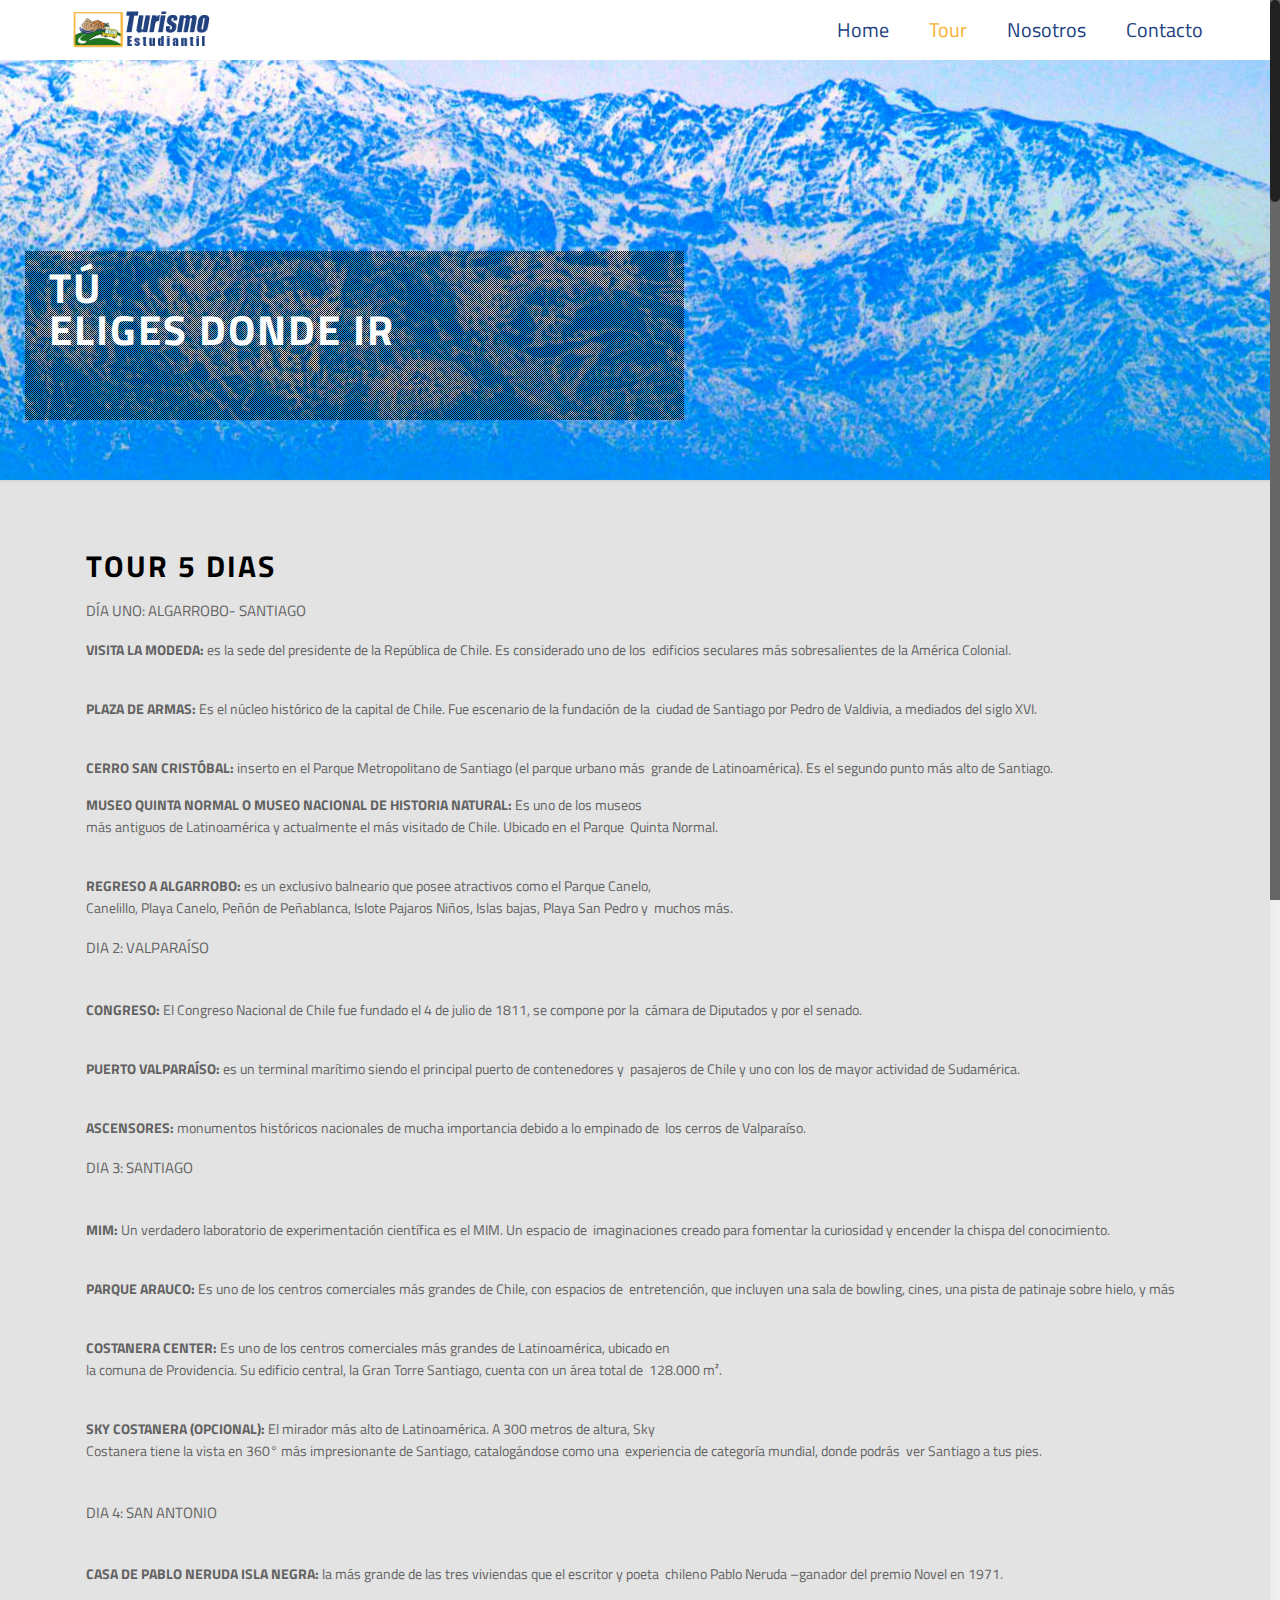
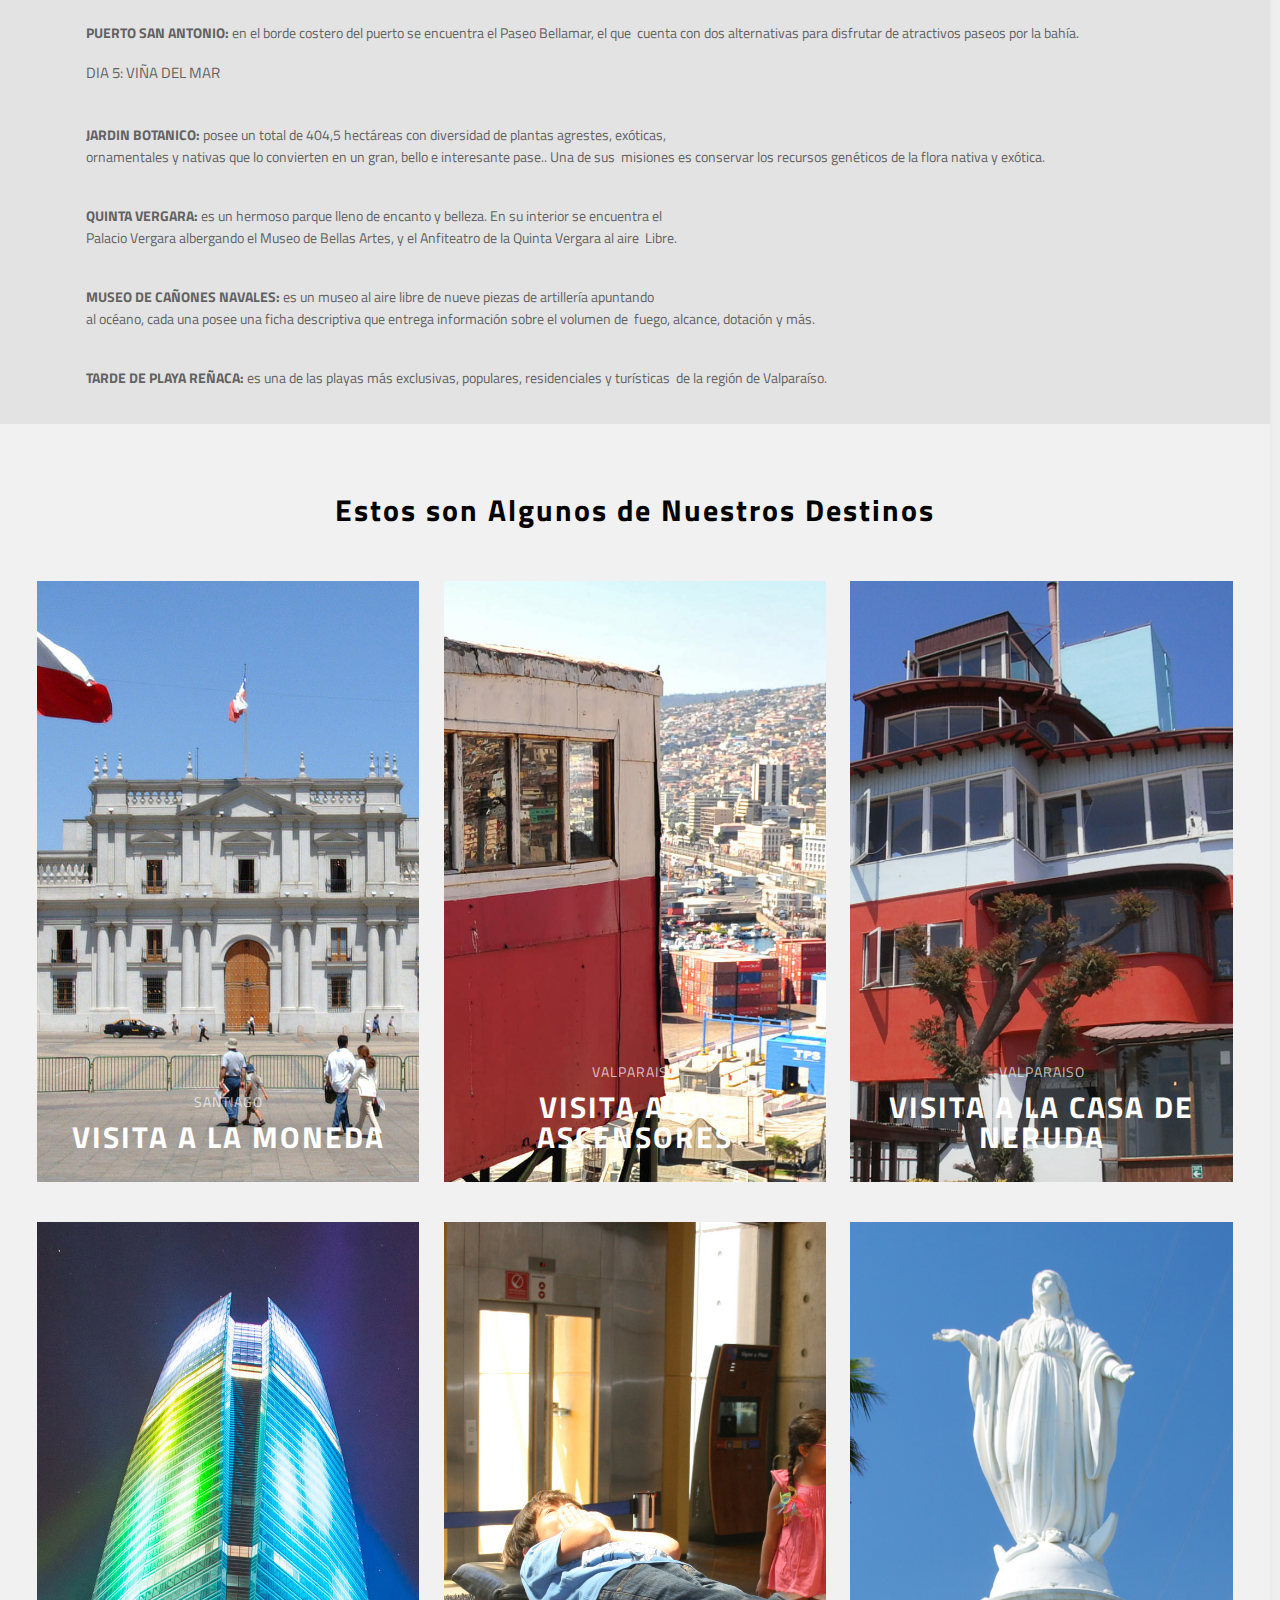
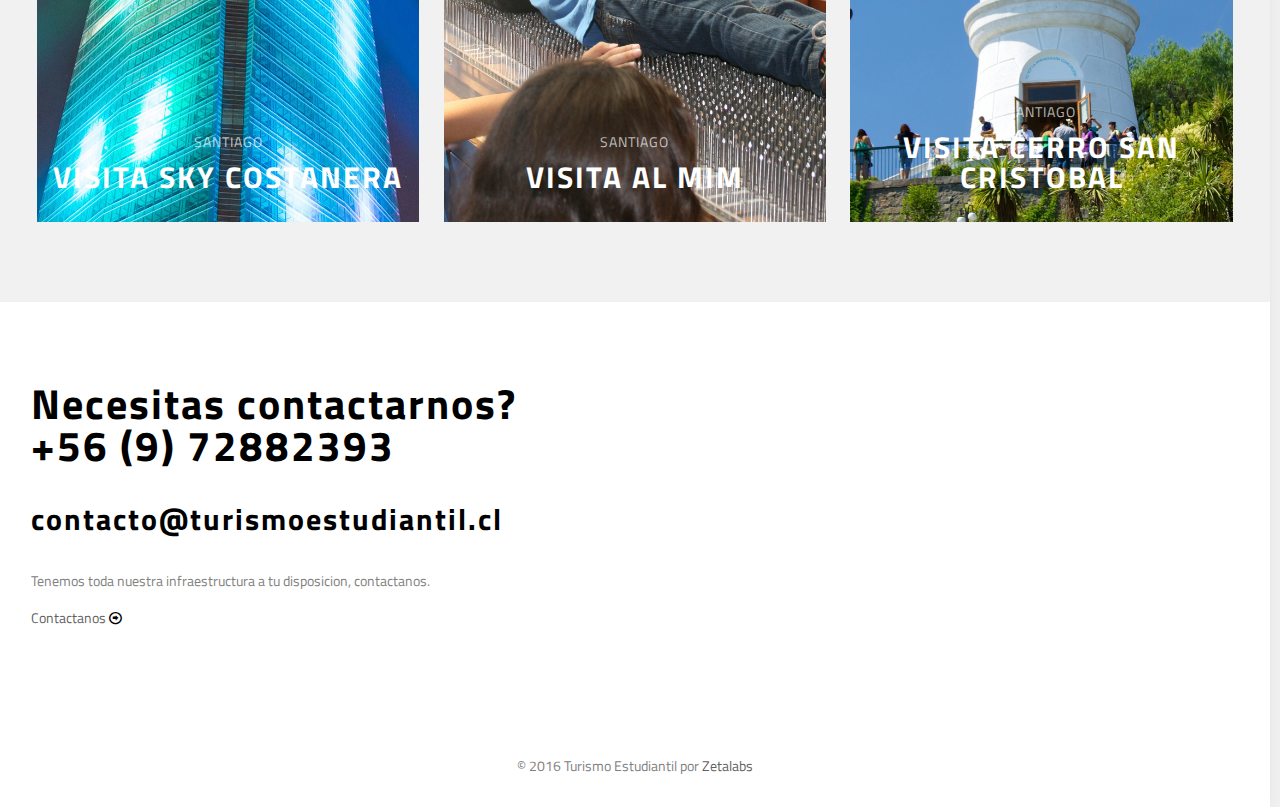
<file: content/journey/destinos.html>
<!DOCTYPE html>
<!--[if lt IE 7]><html class="no-js lt-ie10 lt-ie9 lt-ie8 lt-ie7 "> <![endif]-->
<!--[if IE 7]><html class="no-js lt-ie10 lt-ie9 lt-ie8"> <![endif]-->
<!--[if IE 8]><html class="no-js lt-ie10 lt-ie9"> <![endif]-->
<!--[if IE 9]><html class="no-js lt-ie10"> <![endif]-->
<!--[if gt IE 8]><!-->
<html class="no-js">
	<!--<![endif]-->
	<head>

		<!-- Basic Page Needs -->
		<meta charset="utf-8">
		<title>Turismo Estudiantil</title>
		<meta name="description" content="" >
		<meta name="author" content="">

		<!-- Mobile Specific Metas -->
		<meta name="viewport" content="width=device-width, initial-scale=1, maximum-scale=1">

		<!-- Favicons -->
		<link rel="apple-touch-icon" sizes="57x57" href="/apple-icon-57x57.png">
    <link rel="apple-touch-icon" sizes="60x60" href="/apple-icon-60x60.png">
    <link rel="apple-touch-icon" sizes="72x72" href="/apple-icon-72x72.png">
    <link rel="apple-touch-icon" sizes="76x76" href="/apple-icon-76x76.png">
    <link rel="apple-touch-icon" sizes="114x114" href="/apple-icon-114x114.png">
    <link rel="apple-touch-icon" sizes="120x120" href="/apple-icon-120x120.png">
    <link rel="apple-touch-icon" sizes="144x144" href="/apple-icon-144x144.png">
    <link rel="apple-touch-icon" sizes="152x152" href="/apple-icon-152x152.png">
    <link rel="apple-touch-icon" sizes="180x180" href="/apple-icon-180x180.png">
    <link rel="icon" type="image/png" sizes="192x192"  href="/android-icon-192x192.png">
    <link rel="icon" type="image/png" sizes="32x32" href="/favicon-32x32.png">
    <link rel="icon" type="image/png" sizes="96x96" href="/favicon-96x96.png">
    <link rel="icon" type="image/png" sizes="16x16" href="/favicon-16x16.png">
    <link rel="manifest" href="/manifest.json">
    <meta name="msapplication-TileColor" content="#ffffff">
    <meta name="msapplication-TileImage" content="/ms-icon-144x144.png">
    <meta name="theme-color" content="#ffffff">

		<!-- FONTS -->
		<link rel='stylesheet' id='Roboto-css' href='http://fonts.googleapis.com/css?family=Roboto:100,300,400,400italic,700'>
		<link rel='stylesheet' id='Patua+One-css' href='http://fonts.googleapis.com/css?family=Patua+One:100,300,400,400italic,700'>
		<link rel='stylesheet' id='Titillium+Web-css' href='http://fonts.googleapis.com/css?family=Titillium+Web:400,400italic,700,700italic&amp;ver=4.4'>
		<link rel='stylesheet' id='Lato-css' href='http://fonts.googleapis.com/css?family=Lato:100,300,400&amp;ver=4.4'>
		
		<!-- CSS -->
		<link rel='stylesheet' id='global-css' href='../../css/global.css'>
		<link rel='stylesheet' id='structure-css' href='css/structure.css'>
		<link rel='stylesheet' id='local-css' href='css/journey.css'>
		<link rel='stylesheet' id='custom-css' href='css/custom.css'>

	</head>

	<body class=" style-simple header-classic layout-full-width nice-scroll-on mobile-tb-left button-flat no-content-padding header-transparent minimalist-header sticky-dark ab-hide subheader-title-left menuo-right menuo-no-borders footer-copy-center">
		<!-- Main Theme Wrapper -->
				<div id="Wrapper">
			<!-- Header Wrapper -->
				<div id="Header_wrapper" class="bg-parallax" data-enllax-ratio="0.3">
				<!-- Header -->
				<header id="Header">
					
					<!-- Header -  Logo and Menu area -->
				<div id="Top_bar" >
						<div class="container">
							<div class="column one">
								<div class="top_bar_left clearfix">
									<!-- Logo-->
									<div class="logo">
										<a id="logo" href="../../index.html" title="BeJourney - BeTheme"><img class="logo-main scale-with-grid" src="images/journey.png" 	alt="BeJourney - BeTheme" /><img class="logo-sticky scale-with-grid" src="images/journey.png" alt="" /><img class="logo-mobile scale-with-grid" src="images/journey.png" alt="" /></a>
									</div>
									<!-- Main menu-->
						<div class="menu_wrapper">
										<nav id="menu" class="menu-main-menu-container">
											<ul id="menu-main-menu" class="menu">
												<li id="menu-item-5" class="menu-item menu-item-type-post_type menu-item-object-page">
													<a href="../../index.html"><span>Home</span></a>
												</li>
												<li id="menu-item-2319" class="menu-item menu-item-type-post_type menu-item-object-page current-menu-item page_item page-item-2316 current_page_item">
													<a href="#"><span>Tour</span></a>
												</li>
												<li id="menu-item-2341" class="menu-item menu-item-type-post_type menu-item-object-page">
													<a href="nosotros.html"><span>Nosotros</span></a>
												</li>
												
												<li id="menu-item-2333" class="menu-item menu-item-type-post_type menu-item-object-page">
													<a href="contacto.html"><span>Contacto</span></a>
												</li>
												
											</ul>
										</nav><a class="responsive-menu-toggle " href="#"><i class="icon-menu"></i></a>
									</div>
<!-- Secondary menu area - only for certain pages -->
				<div class="secondary_menu_wrapper"></div>
<!-- Banner area - only for certain pages-->
				<div class="banner_wrapper"></div>
									<!-- Header Searchform area-->
				<div class="search_wrapper">
										<form method="get" id="searchform" action="#">
											<i class="icon_search icon-search"></i><a href="#" class="icon_close"><i class="icon-cancel"></i></a>
											<input type="text" class="field" name="s" id="s" placeholder="Enter your search" />
											<input type="submit" class="submit" value="" style="display:none;" />
										</form>
									</div>
								</div>
							</div>
						</div>
					</div>
				</header>
				<!--Subheader area - only for certain pages -->
				<div id="Subheader" style="padding:15% 0 60px;">
					<div class="container">
						<div style="background: url(../../content/journey/images/home_journey_pattern.png); padding: 15px 2%; width: 50%;">
                                                <h2 style="color: #fff;">T&Uacute;
													<br />
													ELIGES DONDE IR </h2>
                                                <hr class="no_line" style="margin: 0 auto 40px;" />
                                                
                                            </div>
					</div>
				</div>
			</div>
			<!-- Main Content -->
				<div id="Content">
				<div class="content_wrapper clearfix">
					<div class="sections_group">
						<div class="entry-content">
							<div class="section mcb-section " style="padding-top:0px; padding-bottom:0px; background-color:#e3e3e3" >
								<div class="section_wrapper mcb-section-inner">
									
						
									
						
										<!-- One Full Row-->
					
											<div class="column_attr" style=" padding:70px 5% 20px 5%;">
												<h3>TOUR 5 DIAS</h3>
												<p class="big">
													DÍA UNO: ALGARROBO- SANTIAGO
												</p>
												<p>
													<b>VISITA LA MODEDA:</b> es la sede del presidente de la República de Chile. Es considerado uno de los 
edificios seculares más sobresalientes de la América Colonial.</p>
 
<p><b>PLAZA DE ARMAS:</b> Es el núcleo histórico de la capital de Chile. Fue escenario de la fundación de la 
ciudad de Santiago por Pedro de Valdivia, a mediados del siglo XVI.</p>
 
<p><b>CERRO SAN CRISTÓBAL:</b> inserto en el Parque Metropolitano de Santiago (el parque urbano más 
grande de Latinoamérica). Es el segundo punto más alto de Santiago.</p>

<p><b>MUSEO QUINTA NORMAL O MUSEO NACIONAL DE HISTORIA NATURAL:</b> Es uno de los museos 
más antiguos de Latinoamérica y actualmente el más visitado de Chile. Ubicado en el Parque 
Quinta Normal.</p>
 
<p><b>REGRESO A ALGARROBO:</b> es un exclusivo balneario que posee atractivos como el Parque Canelo, 
Canelillo, Playa Canelo, Peñón de Peñablanca, Islote Pajaros Niños, Islas bajas, Playa San Pedro y 
muchos más.</p>

<p class="big">DIA 2: VALPARAÍSO  </p> 
 
<p><b>CONGRESO:</b> El Congreso Nacional de Chile fue fundado el 4 de julio de 1811, se compone por la 
cámara de Diputados y por el senado.</p>
 
<p><b>PUERTO VALPARAÍSO:</b> es un terminal marítimo siendo el principal puerto de contenedores y 
pasajeros de Chile y uno con los de mayor actividad de Sudamérica.</p>
 
<p><b>ASCENSORES:</b> monumentos históricos nacionales de mucha importancia debido a lo empinado de 
los cerros de Valparaíso.</p>

<p class="big">DIA 3: SANTIAGO </p>
 
<p><b>MIM:</b> Un verdadero laboratorio de experimentación científica es el MIM. Un espacio de 
imaginaciones creado para fomentar la curiosidad y encender la chispa del conocimiento.</p>
 
<p><b>PARQUE ARAUCO:</b> Es uno de los centros comerciales más grandes de Chile, con espacios de 
entretención, que incluyen una sala de bowling, cines, una pista de patinaje sobre hielo, y más</p>
  
<p><b>COSTANERA CENTER:</b> Es uno de los centros comerciales más grandes de Latinoamérica, ubicado en 
la comuna de Providencia. Su edificio central, la Gran Torre Santiago, cuenta con un área total de 
128.000 m².</p>
 
<p><b>SKY COSTANERA (OPCIONAL):</b> El mirador más alto de Latinoamérica. A 300 metros de altura, Sky 
Costanera tiene la vista en 360° más impresionante de Santiago, catalogándose como una 
experiencia de categoría mundial, donde podrás  ver Santiago a tus pies.</p>
 
<p class="big">DIA 4: SAN ANTONIO </p>
 
<p><b>CASA DE PABLO NERUDA ISLA NEGRA:</b> la más grande de las tres viviendas que el escritor y poeta 
chileno Pablo Neruda –ganador del premio Novel en 1971.</p>
 
<p><b>PUERTO SAN ANTONIO:</b> en el borde costero del puerto se encuentra el Paseo Bellamar, el que 
cuenta con dos alternativas para disfrutar de atractivos paseos por la bahía.</p>

<p class="big">DIA 5: VIÑA DEL MAR</p>
 
<p><b>JARDIN BOTANICO:</b> posee un total de 404,5 hectáreas con diversidad de plantas agrestes, exóticas, 
ornamentales y nativas que lo convierten en un gran, bello e interesante pase.. Una de sus 
misiones es conservar los recursos genéticos de la flora nativa y exótica.</p>
 
<p><b>QUINTA VERGARA:</b> es un hermoso parque lleno de encanto y belleza. En su interior se encuentra el 
Palacio Vergara albergando el Museo de Bellas Artes, y el Anfiteatro de la Quinta Vergara al aire 
Libre.</p>
 
<p><b>MUSEO DE CAÑONES NAVALES:</b> es un museo al aire libre de nueve piezas de artillería apuntando 
al océano, cada una posee una ficha descriptiva que entrega información sobre el volumen de 
fuego, alcance, dotación y más.</p>
 
<p><b>TARDE DE PLAYA REÑACA:</b> es una de las playas más exclusivas, populares, residenciales y turísticas 
de la región de Valparaíso.</p>

												</p>
											</div>
										</div>
									</div>
								</div>
							</div>
							<div class="section mcb-section " style="padding-top:70px; padding-bottom:40px; ">
								<div class="section_wrapper mcb-section-inner">
									<div class="wrap mcb-wrap one clearfix"  >
										<!-- One Full Row-->
						<div class="column mcb-column one column_column column-margin-">
											<div class="column_attr align_center"  >
												<h3>Estos son Algunos de Nuestros Destinos</h3>
											</div>
										</div>
										<!-- One Third (1/3) Column -->
						<div class="column mcb-column one-third column_trailer_box ">
											<div class="trailer_box">
												<a href="#" ><img class="scale-with-grid" src="images/home_journey_moneda.jpg" alt="Sed molestie cras" width="700" height="1100"/>
												<div class="desc">
													<div class="subtitle">
														Santiago
													</div><h2>VISITA A LA MONEDA</h2><div class="line"></div>
												</div></a>
											</div>
										</div>
										<!-- One Third (1/3) Column -->
						<div class="column mcb-column one-third column_trailer_box ">
											<div class="trailer_box">
												<a href="#" ><img class="scale-with-grid" src="images/home_journey_ascensores.jpg" alt="Suspen disse potenti" width="700" height="1100"/>
												<div class="desc">
													<div class="subtitle">
														Valparaiso
													</div><h2>VISITA A LOS ASCENSORES</h2><div class="line"></div>
												</div></a>
											</div>
										</div>
										<!-- One Third (1/3) Column -->
						<div class="column mcb-column one-third column_trailer_box ">
											<div class="trailer_box">
												<a href="#" ><img class="scale-with-grid" src="images/home_journey_neruda.jpg" alt="Pellentesque dictum" width="700" height="1100"/>
												<div class="desc">
													<div class="subtitle">
														Valparaiso
													</div><h2>VISITA A LA CASA DE NERUDA</h2><div class="line"></div>
												</div></a>
											</div>
										</div>
										<!-- One Full Row-->
						<div class="column mcb-column one column_divider ">
											<hr class="no_line" />
										</div>
										<!-- One Third (1/3) Column -->
						<div class="column mcb-column one-third column_trailer_box ">
											<div class="trailer_box">
												<a href="#" ><img class="scale-with-grid" src="images/home_journey_skycostanera.jpg" alt="Maecenas efficitur" width="700" height="1100"/>
												<div class="desc">
													<div class="subtitle">
														Santiago
													</div><h2>VISITA SKY COSTANERA</h2><div class="line"></div>
												</div></a>
											</div>
										</div>
										<!-- One Third (1/3) Column -->
						<div class="column mcb-column one-third column_trailer_box ">
											<div class="trailer_box">
												<a href="#" ><img class="scale-with-grid" src="images/home_journey_mim.jpg" alt="Proin gravida vehicula" width="700" height="1100"/>
												<div class="desc">
													<div class="subtitle">
														Santiago
													</div><h2>VISITA AL MIM</h2><div class="line"></div>
												</div></a>
											</div>
										</div>
										<!-- One Third (1/3) Column -->
						<div class="column mcb-column one-third column_trailer_box ">
											<div class="trailer_box">
												<a href="#" ><img class="scale-with-grid" src="images/home_journey_sancristobal.jpg" alt="Felis volutpat." width="700" height="1100"/>
												<div class="desc">
													<div class="subtitle">
														Santiago
													</div><h2>VISITA CERRO SAN CRISTOBAL</h2><div class="line"></div>
												</div></a>
											</div>
										</div>
									</div>
								</div>
							</div>
							
			<!-- Footer-->
			<footer id="Footer" class="clearfix">
            <div class="section mcb-section equal-height-wrap section-border-bottom " style="padding-top:80px; padding-bottom:40px;">
                            <div class="section_wrapper mcb-section-inner">
                                <div class="wrap mcb-wrap one-second  valign-middle clearfix">
                                    <div class="mcb-wrap-inner">
                                        <div class="column mcb-column one column_column ">
                                            <div class="column_attr clearfix">
                                                <h2>Necesitas contactarnos?
													<br />
													<a href="tel:+56972882393"><span class="themecolor">+56 (9) 72882393</span></h2></a>
                                                    <br />
                                                    <h3><a href="contacto@turismoestudiantil.cl"><span class="themecolor">contacto@turismoestudiantil.cl</span></h3></a>
                                                <hr class="no_line" style="margin: 0 auto 20px;" />
                                                <p>
                                                    Tenemos toda nuestra infraestructura a tu disposicion, contactanos.
                                                </p>
                                                <p>
                                                    <a href="contacto.html">Contactanos</a><i class="icon-right-circled themecolor"></i>
                                                </p>
                                            </div>
                                        </div>
                                    </div>
                                </div>
                                <div class="wrap mcb-wrap one-second  valign-middle clearfix">
                                    <div class="mcb-wrap-inner">
                                        <div class="column mcb-column one column_column ">
                                            <div class="column_attr clearfix align_center animate" data-anim-type="zoomIn">
                                                <a href="https://www.facebook.com/TurismoEstudiantilChile/?fref=ts" class="icon_bar  icon_bar_large"><span class="t"><i class="icon-facebook"></i></span><span class="b"><i class="icon-facebook"></i></span></a><a href="https://instagram.com/turismoestudiantilchile" class="icon_bar  icon_bar_large"><span class="t"><i class="icon-instagram"></i></span><span class="b"><i class="icon-instagram"></i></span></a><a href="#" class="icon_bar  icon_bar_large"><span class="t"><i class="icon-twitter"></i></span><span class="b"><i class="icon-twitter"></i></span></a><a href="#" class="icon_bar  icon_bar_large"><span class="t"><i class="icon-linkedin"></i></span><span class="b"><i class="icon-linkedin"></i></span></a>
                                            </div>
                                        </div>
                                    </div>
                                </div>
                            </div>
                        </div>
            <!-- Footer copyright-->
            <div class="footer_copy">
                <div class="container">
                    <div class="column one">

                        <div class="copyright">
                            &copy; 2016 Turismo Estudiantil por <a target="_blank" rel="nofollow" href="http://zetalabs.cl">Zetalabs</a>
                        </div>
                        <!--Social info area-->
                        <ul class="social"></ul>
                    </div>
                </div>
            </div>
        </footer>
		</div>
		<!-- JS -->

		<script type="text/javascript" src="../../js/jquery-2.1.4.min.js"></script>

		<script type="text/javascript" src="../../js/mfn.menu.js"></script>
		<script type="text/javascript" src="../../js/jquery.plugins.js"></script>
		<script type="text/javascript" src="../../js/jquery.jplayer.min.js"></script>
		<script type="text/javascript" src="../../js/animations/animations.js"></script>
		<script type="text/javascript" src="../../js/translate3d.js"></script>
		<script type="text/javascript" src="../../js/scripts.js"></script>

		<script>
			jQuery(window).load(function() {
				var retina = window.devicePixelRatio > 1 ? true : false;
				if (retina) {
					var retinaEl = jQuery("#logo img.logo-main");
					var retinaLogoW = retinaEl.width();
					var retinaLogoH = retinaEl.height();
					retinaEl.attr("src", "images/retina-journey.png").width(retinaLogoW).height(retinaLogoH);
					var stickyEl = jQuery("#logo img.logo-sticky");
					var stickyLogoW = stickyEl.width();
					var stickyLogoH = stickyEl.height();
					stickyEl.attr("src", "images/retina-journey.png").width(stickyLogoW).height(stickyLogoH);
					var mobileEl = jQuery("#logo img.logo-mobile");
					var mobileLogoW = mobileEl.width();
					var mobileLogoH = mobileEl.height();
					mobileEl.attr("src", "images/retina-journey.png").width(mobileLogoW).height(mobileLogoH);
				}
			});
		</script>
	</body>
</html>
</file>
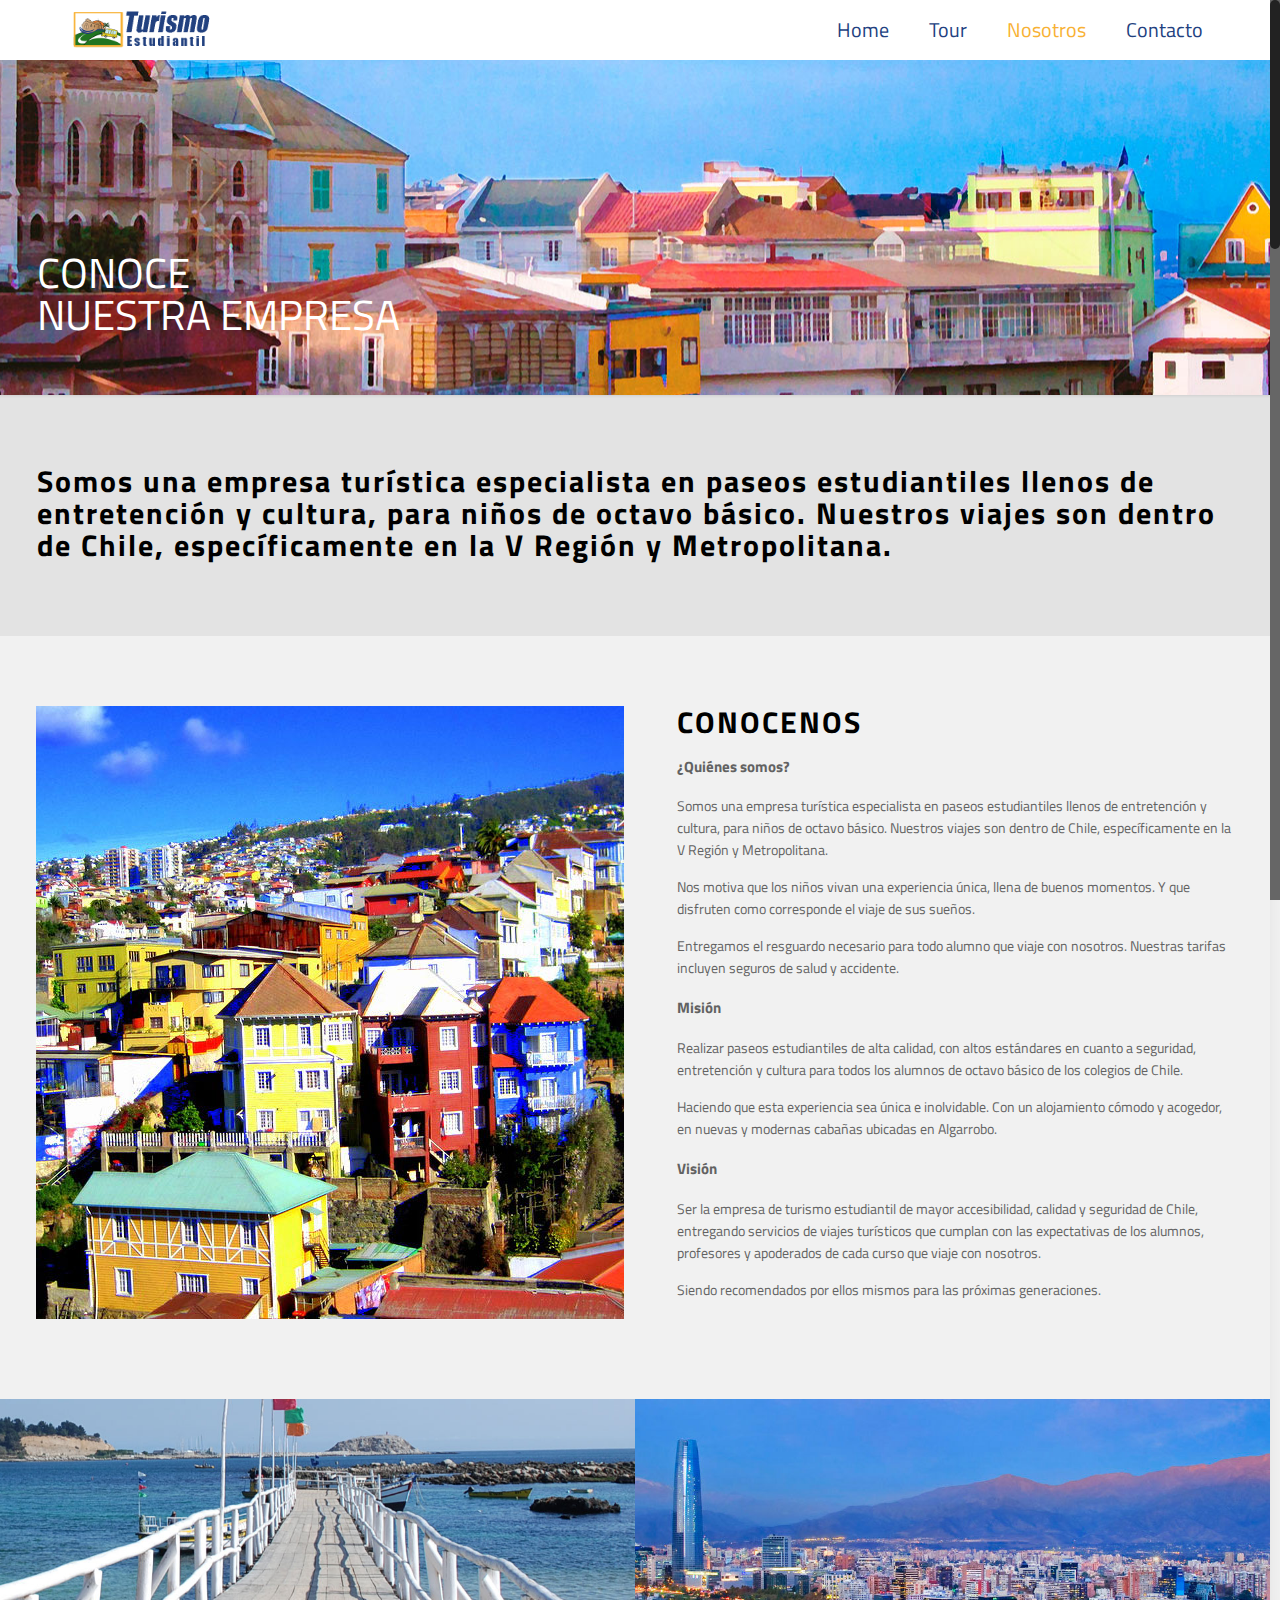
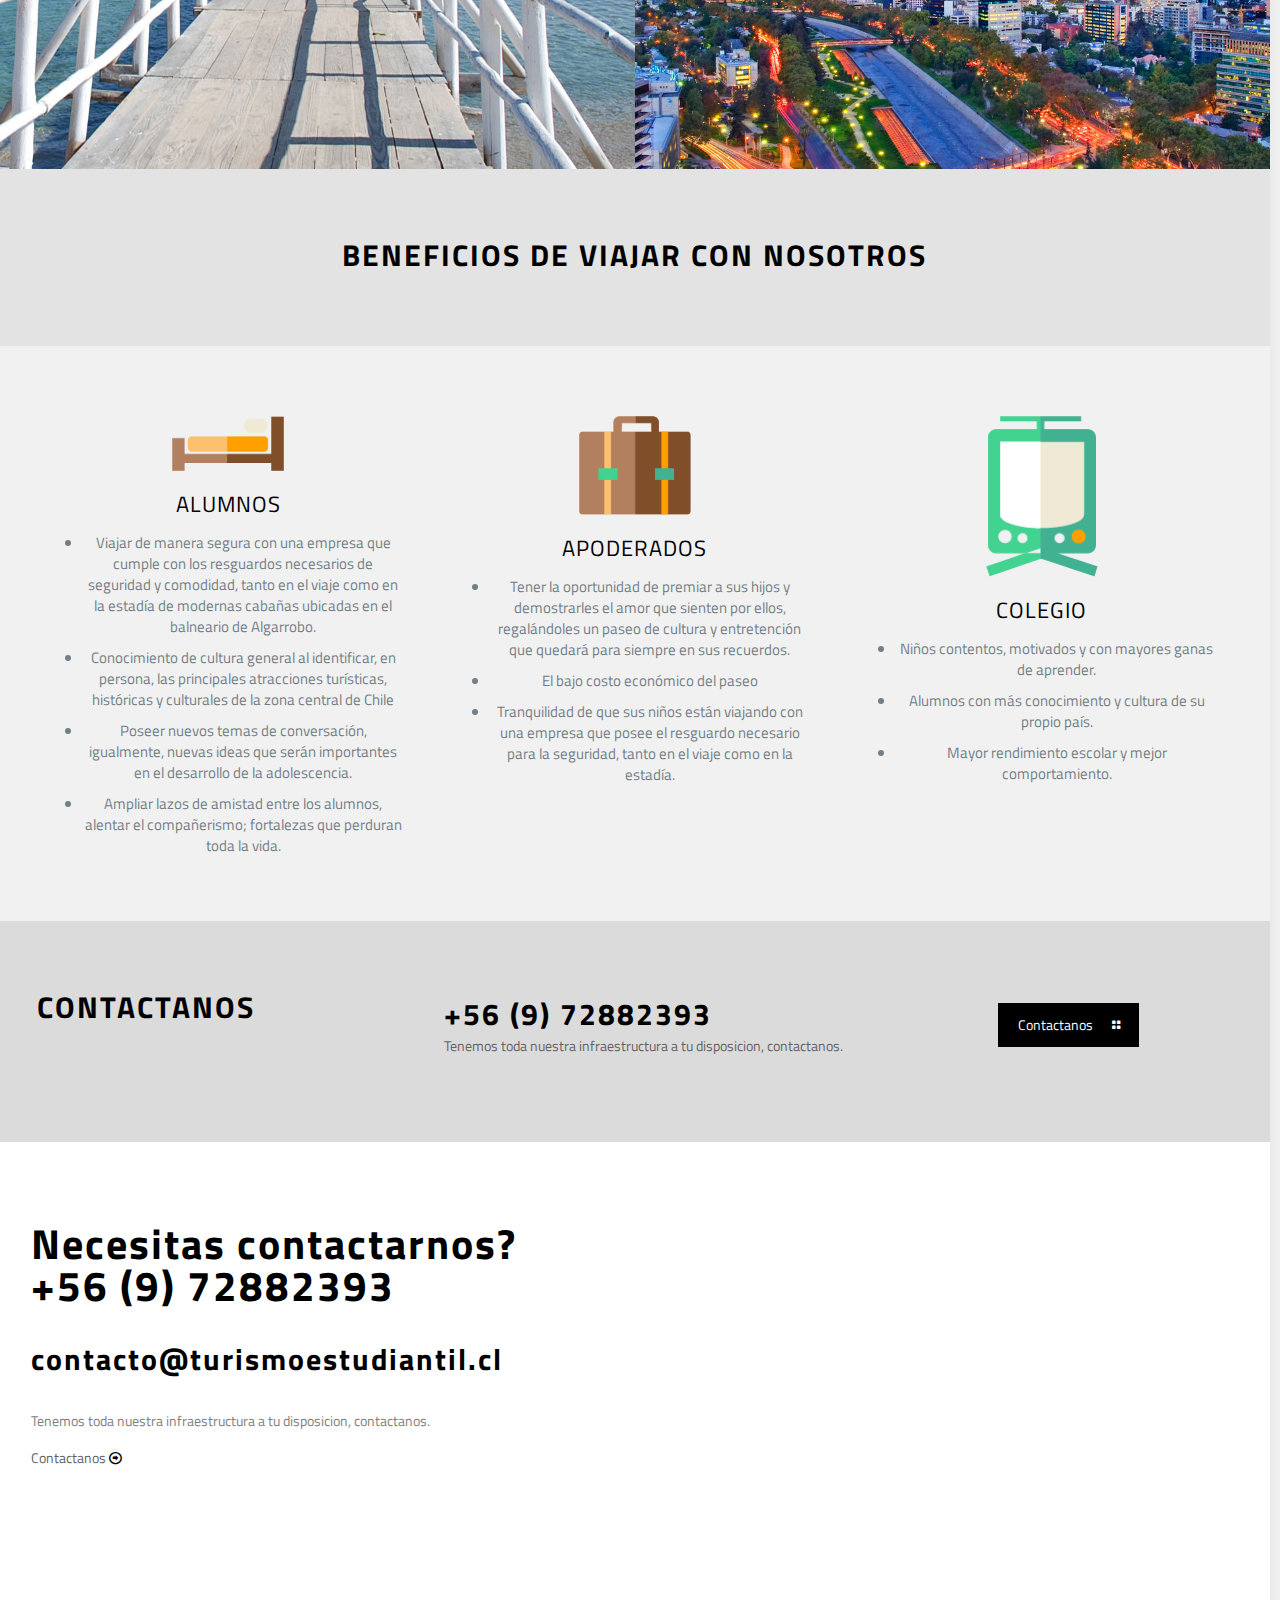
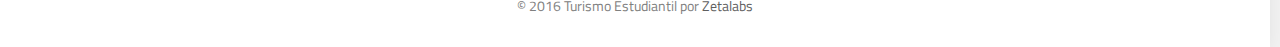
<file: content/journey/nosotros.html>
<!DOCTYPE html>
<!--[if lt IE 7]><html class="no-js lt-ie10 lt-ie9 lt-ie8 lt-ie7 "> <![endif]-->
<!--[if IE 7]><html class="no-js lt-ie10 lt-ie9 lt-ie8"> <![endif]-->
<!--[if IE 8]><html class="no-js lt-ie10 lt-ie9"> <![endif]-->
<!--[if IE 9]><html class="no-js lt-ie10"> <![endif]-->
<!--[if gt IE 8]><!-->
<html class="no-js">
	<!--<![endif]-->
	<head>

		<!-- Basic Page Needs -->
		<meta charset="utf-8">
		<title>Turismo Estudiantil</title>
		<meta name="description" content="" >
		<meta name="author" content="">

		<!-- Mobile Specific Metas -->
		<meta name="viewport" content="width=device-width, initial-scale=1, maximum-scale=1">

		<!-- Favicons -->
		<link rel="apple-touch-icon" sizes="57x57" href="/apple-icon-57x57.png">
    <link rel="apple-touch-icon" sizes="60x60" href="/apple-icon-60x60.png">
    <link rel="apple-touch-icon" sizes="72x72" href="/apple-icon-72x72.png">
    <link rel="apple-touch-icon" sizes="76x76" href="/apple-icon-76x76.png">
    <link rel="apple-touch-icon" sizes="114x114" href="/apple-icon-114x114.png">
    <link rel="apple-touch-icon" sizes="120x120" href="/apple-icon-120x120.png">
    <link rel="apple-touch-icon" sizes="144x144" href="/apple-icon-144x144.png">
    <link rel="apple-touch-icon" sizes="152x152" href="/apple-icon-152x152.png">
    <link rel="apple-touch-icon" sizes="180x180" href="/apple-icon-180x180.png">
    <link rel="icon" type="image/png" sizes="192x192"  href="/android-icon-192x192.png">
    <link rel="icon" type="image/png" sizes="32x32" href="/favicon-32x32.png">
    <link rel="icon" type="image/png" sizes="96x96" href="/favicon-96x96.png">
    <link rel="icon" type="image/png" sizes="16x16" href="/favicon-16x16.png">
    <link rel="manifest" href="/manifest.json">
    <meta name="msapplication-TileColor" content="#ffffff">
    <meta name="msapplication-TileImage" content="/ms-icon-144x144.png">
    <meta name="theme-color" content="#ffffff">

		<!-- FONTS -->
		<link rel='stylesheet' id='Roboto-css' href='http://fonts.googleapis.com/css?family=Roboto:100,300,400,400italic,700'>
		<link rel='stylesheet' id='Patua+One-css' href='http://fonts.googleapis.com/css?family=Patua+One:100,300,400,400italic,700'>
		<link rel='stylesheet' id='Titillium+Web-css' href='http://fonts.googleapis.com/css?family=Titillium+Web:400,400italic,700,700italic&amp;ver=4.4'>
		<link rel='stylesheet' id='Lato-css' href='http://fonts.googleapis.com/css?family=Lato:100,300,400&amp;ver=4.4'>
		
		<!-- CSS -->
		<link rel='stylesheet' id='global-css' href='../../css/global.css'>
		<link rel='stylesheet' id='structure-css' href='css/structure.css'>
		<link rel='stylesheet' id='local-css' href='css/journey.css'>
		<link rel='stylesheet' id='custom-css' href='css/custom.css'>

	</head>

	<body class=" style-simple header-classic layout-full-width nice-scroll-on mobile-tb-left button-flat no-content-padding header-transparent minimalist-header sticky-dark ab-hide subheader-title-left menuo-right menuo-no-borders footer-copy-center">
		<!-- Main Theme Wrapper -->
				<div id="Wrapper">
			<!-- Header Wrapper -->
				<div id="Header_wrapper" style="background-image:url(images/home_journey_subheader2.jpg);" class="bg-parallax" data-enllax-ratio="0.3">
				<!-- Header -->
				<header id="Header">
					
					<!-- Header -  Logo and Menu area -->
				<div id="Top_bar" >
						<div class="container">
							<div class="column one">
								<div class="top_bar_left clearfix">
									<!-- Logo-->
									<div class="logo">
										<a id="logo" href="../../index.html" title="BeJourney - BeTheme"><img class="logo-main scale-with-grid" src="images/journey.png" 	alt="BeJourney - BeTheme" /><img class="logo-sticky scale-with-grid" src="images/journey.png" alt="" /><img class="logo-mobile scale-with-grid" src="images/journey.png" alt="" /></a>
									</div>
									<!-- Main menu-->
						<div class="menu_wrapper">
										<nav id="menu" class="menu-main-menu-container">
											<ul id="menu-main-menu" class="menu">
												<li id="menu-item-5" class="menu-item menu-item-type-post_type menu-item-object-page">
													<a href="../../index.html"><span>Home</span></a>
												</li>
												<li id="menu-item-2319" class="menu-item menu-item-type-post_type menu-item-object-page">
													<a href="destinos.html"><span>Tour</span></a>
												</li>
												<li id="menu-item-2341" class="menu-item menu-item-type-post_type menu-item-object-page current-menu-item page_item page-item-2338 current_page_item">
													<a href="#"><span>Nosotros</span></a>
												</li>
												<li id="menu-item-2333" class="menu-item menu-item-type-post_type menu-item-object-page">
													<a href="contacto.html"><span>Contacto</span></a>
												</li>
											</ul>
										</nav><a class="responsive-menu-toggle " href="#"><i class="icon-menu"></i></a>
									</div>
<!-- Secondary menu area - only for certain pages -->
				<div class="secondary_menu_wrapper"></div>
<!-- Banner area - only for certain pages-->
				<div class="banner_wrapper"></div>
									<!-- Header Searchform area-->
				<div class="search_wrapper">
										<form method="get" id="searchform" action="#">
											<i class="icon_search icon-search"></i><a href="#" class="icon_close"><i class="icon-cancel"></i></a>
											<input type="text" class="field" name="s" id="s" placeholder="Enter your search" />
											<input type="submit" class="submit" value="" style="display:none;" />
										</form>
									</div>
								</div>
							</div>
						</div>
					</div>
				</header>
				<!--Subheader area - only for certain pages -->
				<div id="Subheader" style="padding:15% 0 60px;">
					<div class="container">
						<div class="column one">
							<h1 class="title">CONOCE 
							<br />
							NUESTRA EMPRESA</h1>
						</div>
					</div>
				</div>
			</div>
			<!-- Main Content -->
				<div id="Content">
				<div class="content_wrapper clearfix">
					<div class="sections_group">
						<div class="entry-content">
							<div class="section mcb-section " style="padding-top:70px; padding-bottom:20px; background-color:#e3e3e3" >
								<div class="section_wrapper mcb-section-inner">
									<div class="wrap mcb-wrap one clearfix"  >
										<!-- One Full Row-->
						<div class="column mcb-column one column_column column-margin-">
											<div class="column_attr"  >
												<h3>Somos una empresa turística especialista  en paseos estudiantiles llenos de entretención y cultura, para niños de octavo básico. Nuestros viajes son dentro de Chile, específicamente en la V Región y Metropolitana.</h3>
											</div>
										</div>
									</div>
								</div>
							</div>
							<div class="section mcb-section " style="padding-top:70px; padding-bottom:40px; ">
								<div class="section_wrapper mcb-section-inner">
									<!-- One Second (1/2) Column -->
						<div class="wrap mcb-wrap one-second clearfix"  >
										<!-- One Full Row-->
						<div class="column mcb-column one column_image ">
											<div class="image_frame image_item no_link scale-with-grid aligncenter no_border" >
												<div class="image_wrapper"><img class="scale-with-grid" src="images/home_journey_about_pic.png" alt="" width="588" height="613" />
												</div>
											</div>
										</div>
									</div>
									<!-- One Second (1/2) Column -->
						<div class="wrap mcb-wrap one-second clearfix" style="padding:0 0 0 3%; ">
										<!-- One Full Row-->
						<div class="column mcb-column one column_column column-margin-">
											<div class="column_attr"  >
												<h3>CONOCENOS</h3>
												<p class="big">
													<b>¿Quiénes somos?</b>
												</p>
												<p>Somos una empresa turística especialista  en paseos estudiantiles llenos de entretención y cultura, para niños de octavo básico. Nuestros viajes son dentro de Chile, específicamente en la V Región y Metropolitana.</p>
<p>Nos motiva que los niños vivan una experiencia única, llena de buenos momentos. Y que disfruten como corresponde el viaje de sus sueños.</p>
<p>Entregamos el resguardo  necesario para todo alumno que viaje con nosotros. Nuestras tarifas incluyen seguros de salud y accidente.</p>
												

												<p class="big"><b>Misi&oacute;n</b></p> 
 <p>Realizar  paseos estudiantiles de alta calidad, con altos estándares en cuanto a seguridad, entretención y cultura para todos los alumnos de octavo básico de los colegios de Chile.</p> 
 <p>Haciendo que esta experiencia sea única e inolvidable. Con un alojamiento cómodo y acogedor, en nuevas y modernas cabañas ubicadas en Algarrobo.</p>


<p class="big"><b>Visión</b></p> 
 <p>Ser la empresa de turismo estudiantil de mayor accesibilidad, calidad y seguridad de Chile, entregando servicios de viajes turísticos que cumplan con las expectativas de los alumnos, profesores y apoderados de cada curso que viaje con nosotros.</p><p>Siendo recomendados por ellos mismos para las próximas generaciones.</p>
											</div>
										</div>
								
										<!-- One Full Row-->
						<div class="column mcb-column one column_divider ">
											<hr class="no_line" />
										</div>
									</div>
								</div>
							</div>
							<div class="section mcb-section full-width no-margin-h no-margin-v " style="padding-top:0px; padding-bottom:0px; ">
								<div class="section_wrapper mcb-section-inner">
									<div class="wrap mcb-wrap one clearfix"  >
										<!-- One Second (1/2) Column -->
						<div class="column mcb-column one-second column_image ">
											<div class="image_frame image_item no_link scale-with-grid aligncenter no_border" >
												<div class="image_wrapper"><img class="scale-with-grid" src="images/home_journey_about_pic2.jpg" alt="" width="960" height="560" />
												</div>
											</div>
										</div>
										<!-- One Second (1/2) Column -->
						<div class="column mcb-column one-second column_image ">
											<div class="image_frame image_item no_link scale-with-grid aligncenter no_border" >
												<div class="image_wrapper"><img class="scale-with-grid" src="images/home_journey_about_pic3.jpg" alt="" width="960" height="560" />
												</div>
											</div>
										</div>
									</div>
								</div>
							</div>
							<div class="section mcb-section " style="padding-top:70px; padding-bottom:20px; background-color:#e3e3e3" >
								<div class="section_wrapper mcb-section-inner">
									<div class="wrap mcb-wrap one clearfix"  >
										<!-- One Full Row-->
						<div class="column mcb-column one column_column column-margin-">
											<div class="column_attr"  >
												<h3 style="text-align: center">BENEFICIOS DE VIAJAR CON NOSOTROS</h3>
											</div>
										</div>
									</div>
								</div>
							</div>
							<div class="section mcb-section " style="padding-top:70px; padding-bottom:30px; ">
								
								<div class="section_wrapper mcb-section-inner">
									
									<!-- One Third (1/3) Column -->
						<div class="wrap mcb-wrap one-third column-margin-20px clearfix" style="padding:0 2%; ">
										<!-- One Full Row-->
						<div class="column mcb-column one column_image ">
											<div class="image_frame image_item no_link scale-with-grid aligncenter no_border" >
												<div class="image_wrapper"><img class="scale-with-grid" src="images/home_journey_icon1.png" alt="" width="112" height="112" />
												</div>
											</div>
										</div>
										<!-- One Full Row-->
						<div class="column mcb-column one column_column column-margin-">
											<div class="column_attr align_center"  >
												<h4>ALUMNOS</h4>
												<p class="big">
													<ul>
														<li>Viajar de manera segura con una empresa que cumple con los resguardos necesarios de seguridad y comodidad, tanto en el viaje como en la estadía de modernas cabañas ubicadas en el balneario de Algarrobo.</li>
<li>Conocimiento de cultura general al identificar, en persona, las principales atracciones turísticas, históricas y culturales de la zona central de Chile</li>
<li>Poseer nuevos temas de conversación, igualmente, nuevas ideas que serán importantes en el desarrollo de la adolescencia.</li>
<li>Ampliar lazos de amistad entre los alumnos, alentar el compañerismo; fortalezas que perduran toda la vida.</li>

													</ul>
												</p>
											</div>
										</div>
									</div>
									<!-- One Third (1/3) Column -->
						<div class="wrap mcb-wrap one-third column-margin-20px clearfix" style="padding:0 2%; ">
										<!-- One Full Row-->
						<div class="column mcb-column one column_image ">
											<div class="image_frame image_item no_link scale-with-grid aligncenter no_border" >
												<div class="image_wrapper"><img class="scale-with-grid" src="images/home_journey_icon2.png" alt="" width="112" height="112" />
												</div>
											</div>
										</div>
										<!-- One Full Row-->
						<div class="column mcb-column one column_column column-margin-">
											<div class="column_attr align_center"  >
												<h4>APODERADOS</h4>
												<p class="big">
													<ul>
<li>Tener la oportunidad de premiar a sus hijos y demostrarles el amor que sienten por ellos, regalándoles un paseo de cultura y entretención que quedará para siempre en sus recuerdos.</li>
<li>El bajo costo económico del paseo</li> 
<li>Tranquilidad de que sus niños están viajando con una empresa que posee el resguardo necesario para la seguridad, tanto en el viaje como en la estadía.</li>
													</ul>
												</p>
											</div>
										</div>
									</div>
									<!-- One Third (1/3) Column -->
						<div class="wrap mcb-wrap one-third column-margin-20px clearfix" style="padding:0 2%; ">
										<!-- One Full Row-->
						<div class="column mcb-column one column_image ">
											<div class="image_frame image_item no_link scale-with-grid aligncenter no_border" >
												<div class="image_wrapper"><img class="scale-with-grid" src="images/home_journey_icon3.png" alt="" width="112" height="112" />
												</div>
											</div>
										</div>
										<!-- One Full Row-->
						<div class="column mcb-column one column_column column-margin-">
											<div class="column_attr align_center"  >
												<h4>COLEGIO</h4>
												<p class="big">
													<ul>
														<li>Niños contentos, motivados y con mayores ganas de aprender.</li>
<li>Alumnos con más conocimiento y cultura de su propio país.</li>
<li>Mayor rendimiento escolar y mejor comportamiento.</li>
												</ul>
												</p>
											</div>
										</div>
									</div>
								</div>
							</div>
							<div class="section mcb-section " style="padding-top:70px; padding-bottom:30px; background-color:#dbdbdb" >
								<div class="section_wrapper mcb-section-inner">
									<div class="wrap mcb-wrap one clearfix"  >
										<!-- One Third (1/3) Column -->
						<div class="column mcb-column one-third column_column column-margin-">
											<div class="column_attr"  >
												<h3>CONTACTANOS</h3>
											</div>
										</div>
										<!-- Two Fifth (2/5) Column -->
						<div class="column mcb-column two-fifth column_column column-margin-">
											<div class="column_attr" style=" padding:7px 0 0 0;">
												<h3 style="margin-bottom: 5px;">+56 (9) 72882393</h3>
												<p>
													Tenemos toda nuestra infraestructura a tu disposicion, contactanos.
												</p>
											</div>
										</div>
										<div class="column mcb-column one-fourth column_column column-margin-">
											<div class="column_attr align_center" style=" padding:12px 0 0 0;">
												<a class="button button_right button_theme button_js" href="#"  ><span class="button_icon"><i class="icon-layout" ></i></span><span class="button_label">Contactanos</span></a>
											</div>
										</div>
									</div>
								</div>
							</div>
							<div class="section the_content no_content">
								<div class="section_wrapper">
									<div class="the_content_wrapper"></div>
								</div>
							</div>
						</div>
					</div>
				</div>
			</div>
			<!-- Footer-->
			<footer id="Footer" class="clearfix">
            <div class="section mcb-section equal-height-wrap section-border-bottom " style="padding-top:80px; padding-bottom:40px;">
                            <div class="section_wrapper mcb-section-inner">
                                <div class="wrap mcb-wrap one-second  valign-middle clearfix">
                                    <div class="mcb-wrap-inner">
                                        <div class="column mcb-column one column_column ">
                                            <div class="column_attr clearfix">
                                                <h2>Necesitas contactarnos?
													<br />
													<a href="tel:+56972882393"><span class="themecolor">+56 (9) 72882393</span></h2></a>
                                                    <br />
                                                    <h3><a href="contacto@turismoestudiantil.cl"><span class="themecolor">contacto@turismoestudiantil.cl</span></h3></a>
                                                <hr class="no_line" style="margin: 0 auto 20px;" />
                                                <p>
                                                    Tenemos toda nuestra infraestructura a tu disposicion, contactanos.
                                                </p>
                                                <p>
                                                    <a href="contacto.html">Contactanos</a><i class="icon-right-circled themecolor"></i>
                                                </p>
                                            </div>
                                        </div>
                                    </div>
                                </div>
                                <div class="wrap mcb-wrap one-second  valign-middle clearfix">
                                    <div class="mcb-wrap-inner">
                                        <div class="column mcb-column one column_column ">
                                            <div class="column_attr clearfix align_center animate" data-anim-type="zoomIn">
                                                <a href="https://www.facebook.com/TurismoEstudiantilChile/?fref=ts" class="icon_bar  icon_bar_large"><span class="t"><i class="icon-facebook"></i></span><span class="b"><i class="icon-facebook"></i></span></a><a href="https://instagram.com/turismoestudiantilchile" class="icon_bar  icon_bar_large"><span class="t"><i class="icon-instagram"></i></span><span class="b"><i class="icon-instagram"></i></span></a><a href="#" class="icon_bar  icon_bar_large"><span class="t"><i class="icon-twitter"></i></span><span class="b"><i class="icon-twitter"></i></span></a><a href="#" class="icon_bar  icon_bar_large"><span class="t"><i class="icon-linkedin"></i></span><span class="b"><i class="icon-linkedin"></i></span></a>
                                            </div>
                                        </div>
                                    </div>
                                </div>
                            </div>
                        </div>
            <!-- Footer copyright-->
            <div class="footer_copy">
                <div class="container">
                    <div class="column one">

                        <div class="copyright">
                            &copy; 2016 Turismo Estudiantil por <a target="_blank" rel="nofollow" href="http://zetalabs.cl">Zetalabs</a>
                        </div>
                        <!--Social info area-->
                        <ul class="social"></ul>
                    </div>
                </div>
            </div>
        </footer>
		</div>
		<!-- JS -->

		<script type="text/javascript" src="../../js/jquery-2.1.4.min.js"></script>

		<script type="text/javascript" src="../../js/mfn.menu.js"></script>
		<script type="text/javascript" src="../../js/jquery.plugins.js"></script>
		<script type="text/javascript" src="../../js/jquery.jplayer.min.js"></script>
		<script type="text/javascript" src="../../js/animations/animations.js"></script>
		<script type="text/javascript" src="../../js/translate3d.js"></script>
		<script type="text/javascript" src="../../js/scripts.js"></script>

		<script>
			jQuery(window).load(function() {
				var retina = window.devicePixelRatio > 1 ? true : false;
				if (retina) {
					var retinaEl = jQuery("#logo img.logo-main");
					var retinaLogoW = retinaEl.width();
					var retinaLogoH = retinaEl.height();
					retinaEl.attr("src", "images/retina-journey.png").width(retinaLogoW).height(retinaLogoH);
					var stickyEl = jQuery("#logo img.logo-sticky");
					var stickyLogoW = stickyEl.width();
					var stickyLogoH = stickyEl.height();
					stickyEl.attr("src", "images/retina-journey.png").width(stickyLogoW).height(stickyLogoH);
					var mobileEl = jQuery("#logo img.logo-mobile");
					var mobileLogoW = mobileEl.width();
					var mobileLogoH = mobileEl.height();
					mobileEl.attr("src", "images/retina-journey.png").width(mobileLogoW).height(mobileLogoH);
				}
			});
		</script>
	</body>
</html>
</file>
<file: css/global.css>
/*
|-------------------------------------------------------------------------
| Be
| Global style
| version 2.9
| http://BeantownThemes.com
| http://themeforest.net/user/BeantownThemes
|--------------------------------------------------------------------------
| 1.0 Base
| 2.0 Buttons
| 3.0 Mfn-icons
| 4.0 Shortcodes
| 5.0 Variables
| 6.0 Animation
| 7.0 jQuery ui
| 8.0 jPlayer
| 9.0 Prrettyphoto
|  10. simple style
|  11. Bootstrap elements
*/
/*
|--------------------------------------------------------------------------
|  1.0 Base
|  
|--------------------------------------------------------------------------
|
| 
|
*/
/* #Reset & Basics (Inspired by E. Meyers)
================================================== */
html,body,div,span,applet,object,iframe,h1,h2,h3,h4,h5,h6,p,blockquote,pre,a,abbr,acronym,address,big,cite,code,del,dfn,em,img,ins,kbd,q,s,samp,small,strike,strong,tt,var,b,u,i,center,ol,ul,li,fieldset,form,label,legend,table,caption,tbody,tfoot,thead,tr,th,td,article,aside,canvas,details,embed,figure,figcaption,footer,header,hgroup,menu,nav,output,ruby,section,summary,time,mark,audio,video {
    margin: 0;
    padding: 0;
    border: 0;
    font-size: 100%;
    font: inherit;
    vertical-align: baseline;
}

article,aside,details,figcaption,figure,footer,header,hgroup,menu,nav,section {
    display: block;
}

body {
    line-height: 1;
}

ol,ul {
    list-style: none;
}

blockquote,q {
    quotes: none;
}

blockquote:before,blockquote:after,q:before,q:after {
    content: '';
    content: none;
}

table {
    border-collapse: collapse;
    border-spacing: 0;
}

/* #Basic Styles
================================================== */
html {
    height: 100%;
}

body {
    -webkit-font-smoothing: antialiased;
/* Fix for webkit rendering */
    -webkit-text-size-adjust: 100%;
}

/* #Typography
================================================== */
h1 a,h2 a,h3 a,h4 a,h5 a,h6 a {
    font-weight: inherit;
}

h1 a:hover,h2 a:hover,h3 a:hover,h4 a:hover,h5 a:hover,h6 a:hover {
    text-decoration: none;
}

h1 {
    margin-bottom: 15px;
}

h2 {
    margin-bottom: 15px;
}

h3 {
    margin-bottom: 15px;
}

h4 {
    margin-bottom: 15px;
}

h5 {
    margin-bottom: 15px;
}

h6 {
    margin-bottom: 15px;
}

p {
    margin: 0 0 15px;
}

em,i {
    font-style: italic;
}

b,strong {
    font-weight: 700;
}

big,.big {
    font-size: 110%;
    line-height: 180%;
}

dt {
    font-weight: 700;
}

/* #Links
================================================== */
a,a:visited,a:focus {
    text-decoration: none;
    outline: 0;
}

a:hover {
    text-decoration: underline;
}

p a,p a:visited {
    line-height: inherit;
}

/* #Images
================================================== */
img.scale-with-grid,#Content img {
    max-width: 100%;
    height: auto;
}

.google-map img {
    max-width: none !important;
}

iframe {
    max-width: 100%;
}



/* Sizes ----------------------------------------------------------------------------- */

/* .mcb-wrap */
.one-sixth.mcb-wrap					{ width: 16.666%; }		/* 1/6 */
.one-fifth.mcb-wrap					{ width: 20%; }			/* 1/5 */
.one-fourth.mcb-wrap				{ width: 25%; }			/* 1/4 */
.one-third.mcb-wrap					{ width: 33.333%; }		/* 1/3 */
.two-fifth.mcb-wrap					{ width: 40%; }			/* 2/5 */

.one-second.mcb-wrap				{ width: 50%; }			/* 1/2 */
.three-fifth.mcb-wrap				{ width: 60%; }			/* 3/5 */
.two-third.mcb-wrap					{ width: 66.666%; }		/* 2/3 */
.three-fourth.mcb-wrap				{ width: 75%; }			/* 3/4 */
.four-fifth.mcb-wrap				{ width: 80%; }			/* 4/5 */
.five-sixth.mcb-wrap				{ width: 83.333%; }		/* 5/6 */
.one.mcb-wrap						{ width: 100%; }		/* 1/1 */

/* .column */
.one-sixth.column					{ width: 14.666%; }		/* 1/6 */
.one-fifth.column					{ width: 18%; }			/* 1/5 */
.one-fourth.column, .four.columns	{ width: 23%; }			/* 1/4 */
.one-third.column					{ width: 31.333%; }		/* 1/3 */
.two-fifth.column					{ width: 38%; }			/* 2/5 */

.one-second.column					{ width: 48%; }			/* 1/2 */
.three-fifth.column					{ width: 58%; }			/* 3/5 */
.two-third.column					{ width: 64.666%; }		/* 2/3 */
.three-fourth.column				{ width: 73%; }			/* 3/4 */
.four-fifth.column					{ width: 78%; }			/* 4/5 */
.five-sixth.column					{ width: 81.333%; }		/* 5/6 */
.one.column							{ width: 98%; }			/* 1/1 */

.section.full-width > .one.column,
.section.full-width > .section_wrapper > .one.column,
.section.full-width .one.wrap .one.column	{ width:100%; margin: 0; }

/* .Sidebar | .with_aside */
.with_aside .content_wrapper		{ max-width: 1240px; margin:0 auto;}

.with_aside .sections_group			{ width: 75%; float:left;}

.with_aside .section_wrapper		{ max-width:98%; max-width:calc( 100% - 20px );}

.with_aside .four.columns			{ float: right; margin:0;}

.aside_left .sections_group			{ float: right;}
.aside_left .four.columns			{ float: left;}

/* Sidebar - Both | .aside_both */
.aside_both .sections_group			{ width: 60%; margin-left:20%;}
.aside_both .sidebar.columns		{ width: 18%; }
.aside_both .sidebar-1				{ float: left !important; margin-left:-79%; }

/* Column ---------------------------------------------------------------------------- */

/* Column | Margin - Horizontal */
.no-margin-h .column				{ margin-left:0; margin-right:0; }
.no-margin-h .one-sixth.column		{ width: 16.666%; }		/* 1/6 */
.no-margin-h .one-fifth.column		{ width: 20%; }			/* 1/5 */
.no-margin-h .one-fourth.column		{ width: 25%; }			/* 1/4 */
.no-margin-h .one-third.column		{ width: 33.333%; }		/* 1/3 */
.no-margin-h .one-second.column		{ width: 50%; }			/* 1/2 */
.no-margin-h .two-third.column		{ width: 66.666%; }		/* 2/3 */
.no-margin-h .three-fourth.column	{ width: 75%; }			/* 3/4 */
.no-margin-h .one.column			{ width: 100%; }		/* 1/1 */

/* Column | Margin - Bottom */

/* set in section options */
.column.column_divider				{ margin-bottom: 0 !important;}

.column-margin-0px .column			{ margin-bottom: 0 !important;}
.column-margin-10px .column			{ margin-bottom: 10px !important;}
.column-margin-20px .column			{ margin-bottom: 20px !important;}
.column-margin-30px .column			{ margin-bottom: 30px !important;}
.column-margin-40px .column			{ margin-bottom: 40px !important;}
.column-margin-50px .column			{ margin-bottom: 50px !important;}

/* set in item options */
.column-margin-0px.column			{ margin-bottom: 0 !important;}
.column-margin-10px.column			{ margin-bottom: 10px !important;}
.column-margin-20px.column			{ margin-bottom: 20px !important;}
.column-margin-30px.column			{ margin-bottom: 30px !important;}
.column-margin-40px.column			{ margin-bottom: 40px !important;}
.column-margin-50px.column			{ margin-bottom: 50px !important;}

/* Column | Equal Height */
.equal-height .column .column_attr{height:100%;box-sizing:border-box}

/* Column | Align */
.column_attr.align_left{text-align:left}
.column_attr.align_right{text-align:right}
.column_attr.align_center{text-align:center}
.column_attr.align_justify{text-align:justify}

.mcb-wrap							{ float:left; position:relative; z-index:1; -webkit-box-sizing:border-box; box-sizing:border-box;}
.mcb-wrap.divider					{ width:100%;}



/* #Buttons
================================================== */
a.tp-button {
    background: none;
    font-family: inherit !important;
    height: auto !important;
    line-height: inherit !important;
    border-radius: 0;
    -moz-border-radius: 0;
    -webkit-border-radius: 0;
    letter-spacing: 0 !important;
    text-shadow: 0 0 0 !important;
    box-shadow: 0 0 0 !important;
    font-weight: 400 !important;
    border-width: 1px !important;
}

a.button,a.tp-button,button,input[type="submit"],input[type="reset"],input[type="button"] {
    display: inline-block;
    padding: 11px 20px;
    margin-bottom: 15px;
    cursor: pointer;
    margin-right: 7px;
    border: 0;
    -webkit-border-radius: 5px;
    border-radius: 5px;
    position: relative;
    overflow: hidden;
    -webkit-box-shadow: inset 0 0 0 1px rgba(0,0,0,.03);
    box-shadow: inset 0 0 0 1px rgba(0,0,0,.03);
    background-image: url(../images/box_shadow_button.png);
    background-repeat: repeat-x;
}

a.button_js {
    padding: 0;
}

a.button.button_large,a.tp-button.button_large,button.button_large,input[type="submit"].button_large,input[type="reset"].button_large,input[type="button"].button_large {
    font-size: 110%;
    line-height: 110%;
}

/* Button label & icon */
a.button .button_label {
    display: block;
    float: left;
    position: relative;
    z-index: 2;
}

a.button .button_icon {
    display: block;
    float: left;
    background: rgba(0,0,0,.05);
}

a.button .button_icon i {
    color: rgba(0,0,0,.5);
}

/* Button icon left */
a.button.button_left .button_icon,a.tp-button.button_left .button_icon {
    float: left;
}

a.button.button_right .button_icon,a.tp-button.button_right .button_icon {
    float: right;
}

/* Paddings */
a.button .button_label {
    padding: 11px 20px;
}

a.button .button_icon {
    padding: 11px 13px;
}

a.button_large .button_label {
    padding: 15px 30px;
}

a.button_large .button_icon {
    padding: 15px 13px;
}

/* Hover */
@media only screen and (min-width: 768px) {
    a.button:after,a.tp-button:after,button:after,input[type="submit"]:after,input[type="reset"]:after,input[type="button"]:after {
        content: "";
        position: absolute;
        left: 0;
        top: 0;
        height: 100%;
        width: 0;
        z-index: 1;
        -webkit-transition: all .3s;
        -moz-transition: all .3s;
        transition: all .3s;
        background: rgba(0,0,0,.05);
    }

    a:hover.button,a:hover.tp-button {
        text-decoration: none;
    }

    a.button:hover:after,a.tp-button:hover:after,button:hover:after,input[type="submit"]:hover:after,input[type="reset"]:hover:after,input[type="button"]:hover:after {
        width: 100%;
    }
}

/* #Buttons stroke
================================================== */
.button-stroke a.button,.button-stroke a.tp-button,.button-stroke button,.button-stroke input[type="submit"],.button-stroke input[type="reset"],.button-stroke input[type="button"] {
    border-width: 2px;
    border-style: solid;
    -webkit-border-radius: 3px;
    border-radius: 3px;
    background-color: transparent !important;
    -webkit-box-shadow: inset 0 0 0 0;
    box-shadow: inset 0 0 0 0;
    background-image: none;
}

.button-stroke a.button:after,.button-stroke a.tp-button:after,.button-stroke button:after,.button-stroke input[type="submit"]:after,.button-stroke input[type="reset"]:after,.button-stroke input[type="button"]:after {
    display: none;
}

.button-stroke a:hover.button,.button-stroke a:hover.tp-button,.button-stroke button:hover,.button-stroke input[type="submit"]:hover,.button-stroke input[type="reset"]:hover,.button-stroke input[type="button"]:hover {
    -webkit-transition: all .3s;
    -moz-transition: all .3s;
    transition: all .3s;
    background-color: #828282;
}

.button-stroke a:hover.button.button_stroke_custom,.button-stroke a:hover.tp-button.button_stroke_custom {
    background-color: rgba(0,0,0,.05) !important;
}

/* Button icon */
.button-stroke a.button .button_icon {
    background: none;
}

.button-stroke a:hover.button .button_icon i,.button-stroke a.button.button_theme:hover .button_icon i {
    color: rgba(0,0,0,.5) !important;
}

/* Paddings */
.button-stroke a.button_left.button .button_label,.button-stroke a.button_left.button_large .button_label {
    padding-left: 0;
}

.button-stroke a.button_right.button .button_label,.button-stroke a.button_right.button_large .button_label {
    padding-right: 0;
}

.button-stroke a.button_left.button_large .button_icon {
    padding-left: 27px;
}

.button-stroke a.button_right.button_large .button_icon {
    padding-right: 27px;
}

/* Fix for odd Mozilla border & padding issues */
button::-moz-focus-inner,input::-moz-focus-inner {
    border: 0;
    padding: 0;
}

/*
|--------------------------------------------------------------------------
|  2.0 Buttons
|  
|--------------------------------------------------------------------------
|
| 
|
*/
/* Red */
a.button.button_red,a.tp-button.red {
    background-color: #e7432b;
    color: #fff;
}

.button-stroke a.button.button_red,.button-stroke a.button.button_red .button_icon i,.button-stroke a.tp-button.red {
    color: #e7432b;
    border-color: #e7432b;
}

.button-stroke a:hover.button.button_red,.button-stroke a:hover.tp-button.red {
    background-color: #e7432b !important;
    color: #fff;
}

/* Blue */
a.button.button_blue,a.tp-button.blue {
    background-color: #2e96db;
    color: #fff;
}

.button-stroke a.button.button_blue,.button-stroke a.button.button_blue .button_icon i,.button-stroke a.tp-button.blue {
    color: #2e96db;
    border-color: #2e96db;
}

.button-stroke a:hover.button.button_blue,.button-stroke a:hover.tp-button.blue {
    background-color: #2e96db !important;
    color: #fff;
}

/* Turquoise */
a.button.button_turquoise,a.tp-button.turquoise {
    background-color: #22e387;
    color: #fff;
}

.button-stroke a.button.button_turquoise,.button-stroke a.button.button_turquoise .button_icon i,.button-stroke a.tp-button.turquoise {
    color: #22e387;
    border-color: #22e387;
}

.button-stroke a:hover.button.button_turquoise,.button-stroke a:hover.tp-button.turquoise {
    background-color: #22e387 !important;
    color: #fff;
}

/* Yellow */
a.button.button_yellow,a.tp-button.yellow {
    background-color: #face43;
    color: #fff;
}

.button-stroke a.button.button_yellow,.button-stroke a.button.button_yellow .button_icon i,.button-stroke a.tp-button.yellow {
    color: #face43;
    border-color: #face43;
}

.button-stroke a:hover.button.button_yellow,.button-stroke a:hover.tp-button.yellow {
    background-color: #face43 !important;
    color: #fff;
}

/* Grey */
a.button.button_grey,a.tp-button.grey {
    background-color: #8f8f8f;
    color: #fff;
}

.button-stroke a.button.button_grey,.button-stroke a.button.button_grey .button_icon i,.button-stroke a.tp-button.grey {
    color: #8f8f8f;
    border-color: #8f8f8f;
}

.button-stroke a:hover.button.button_grey,.button-stroke a:hover.tp-button.grey {
    background-color: #8f8f8f !important;
    color: #fff;
}

/* Navy */
a.button.button_navy,a.tp-button.navy {
    background-color: #3b5982;
    color: #fff;
}

.button-stroke a.button.button_navy,.button-stroke a.button.button_navy .button_icon i,.button-stroke a.tp-button.navy {
    color: #3b5982;
    border-color: #3b5982;
}

.button-stroke a:hover.button.button_navy,.button-stroke a:hover.tp-button.navy {
    background-color: #3b5982 !important;
    color: #fff;
}

/* Orange */
a.button.button_orange,a.tp-button.orange {
    background-color: #ff8125;
    color: #fff;
}

.button-stroke a.button.button_orange,.button-stroke a.button.button_orange .button_icon i,.button-stroke a.tp-button.orange {
    color: #ff8125;
    border-color: #ff8125;
}

.button-stroke a:hover.button.button_orange,.button-stroke a:hover.tp-button.orange {
    background-color: #ff8125 !important;
    color: #fff;
}

/* Green */
a.button.button_green,a.tp-button.green {
    background-color: #88be4c;
    color: #fff;
}

.button-stroke a.button.button_green,.button-stroke a.button.button_green .button_icon i,.button-stroke a.tp-button.green {
    color: #88be4c;
    border-color: #88be4c;
}

.button-stroke a:hover.button.button_green,.button-stroke a:hover.tp-button.green {
    background-color: #88be4c !important;
    color: #fff;
}

/****************************************************/
/* Button darkgrey */
a.tp-button.darkgrey {
    background-color: transparent;
    color: #545454 !important;
    border-color: #545454;
}

a:hover.tp-button.darkgrey {
    background-color: #545454;
    color: #fff !important;
}

/* Button lightgrey */
a.tp-button.lightgrey {
    background-color: transparent;
    color: #fff;
    border-color: #fff;
}

a:hover.tp-button.lightgrey {
    background-color: #fff;
    color: #545454 !important;
}

/*
|--------------------------------------------------------------------------
|  3.0 Mfn-icons
|  
|--------------------------------------------------------------------------
|
| 
|
*/
@font-face {
    font-family: 'mfn-icons';
    src: url(fonts/mfn-icons.eot);
    src: url(fonts/mfn-icons.eot) format("embedded-opentype"),url(fonts/mfn-icons.woff) format("woff"),url(fonts/mfn-icons.ttf) format("truetype"),url(fonts/mfn-icons.svg) format("svg");
    font-weight: 400;
    font-style: normal;
}

/* Chrome hack: SVG is rendered more smooth in Windozze. 100% magic, uncomment if you need it. */
/* Note, that will break hinting! In other OS-es font will be not as sharp as it could be */
/*
@media screen and (-webkit-min-device-pixel-ratio:0) {
  @font-face {
    font-family: 'mfn-icons';
    src: url('fonts/../font/mfn-icons.svg?3416171#mfn-icons') format('svg');
  }
}
*/
[class^="icon-"]:before,[class*=" icon-"]:before {
    font-family: "mfn-icons";
    font-style: normal;
    font-weight: 400;
    speak: none;
    display: inline-block;
    text-decoration: none !important;
    width: 1em;
    margin-right: .2em;
    text-align: center;
/* opacity: .8; */
/* For safety - reset parent styles, that can break glyph codes*/
    font-variant: normal;
    text-transform: none;
/* fix buttons height, for twitter bootstrap */
    line-height: 1em;
/* Animation center compensation - margins should be symmetric */
/* remove if not needed */
    margin-left: .2em;
/* you can be more comfortable with increased icons size */
/* font-size: 120%; */
/* Uncomment for 3D effect */
/* text-shadow: 1px 1px 1px rgba(127, 127, 127, 0.3); */
}

.icon-acrobat:before{content:'\e800'}.icon-address:before{content:'\e801'}.icon-adjust:before{content:'\e802'}.icon-aim:before{content:'\e803'}.icon-air:before{content:'\e804'}.icon-alert:before{content:'\e805'}.icon-amazon:before{content:'\e806'}.icon-android:before{content:'\e807'}.icon-angellist:before{content:'\e808'}.icon-appnet:before{content:'\e809'}.icon-appstore:before{content:'\e80a'}.icon-archive:before{content:'\e80b'}.icon-arrow-combo:before{content:'\e80c'}.icon-arrows-ccw:before{content:'\e80d'}.icon-attach:before{content:'\e80e'}.icon-attach-line:before{content:'\e80f'}.icon-attention:before{content:'\e810'}.icon-back:before{content:'\e811'}.icon-back-in-time:before{content:'\e812'}.icon-bag:before{content:'\e813'}.icon-basket:before{content:'\e814'}.icon-battery:before{content:'\e815'}.icon-beaker-line:before{content:'\e816'}.icon-bell:before{content:'\e817'}.icon-bitbucket:before{content:'\e818'}.icon-bitcoin:before{content:'\e819'}.icon-block:before{content:'\e81a'}.icon-blogger:before{content:'\e81b'}.icon-book:before{content:'\e81c'}.icon-book-open:before{content:'\e81d'}.icon-bookmark:before{content:'\e81e'}.icon-bookmarks:before{content:'\e81f'}.icon-box:before{content:'\e820'}.icon-briefcase:before{content:'\e821'}.icon-brush:before{content:'\e822'}.icon-bucket:before{content:'\e823'}.icon-buffer:before{content:'\e824'}.icon-calendar:before{content:'\e825'}.icon-calendar-line:before{content:'\e826'}.icon-call:before{content:'\e827'}.icon-camera:before{content:'\e828'}.icon-camera-line:before{content:'\e829'}.icon-cancel:before{content:'\e82a'}.icon-cancel-circled:before{content:'\e82b'}.icon-cancel-squared:before{content:'\e82c'}.icon-cart:before{content:'\e82d'}.icon-cc:before{content:'\e82e'}.icon-cc-by:before{content:'\e82f'}
.icon-cc-nc:before{content:'\e830'}.icon-cc-nc-eu:before{content:'\e831'}.icon-cc-nc-jp:before{content:'\e832'}.icon-cc-nd:before{content:'\e833'}.icon-cc-pd:before{content:'\e834'}.icon-cc-remix:before{content:'\e835'}.icon-cc-sa:before{content:'\e836'}.icon-cc-share:before{content:'\e837'}.icon-cc-zero:before{content:'\e838'}.icon-ccw:before{content:'\e839'}.icon-cd:before{content:'\e83a'}.icon-cd-line:before{content:'\e83b'}.icon-chart-area:before{content:'\e83c'}.icon-chart-bar:before{content:'\e83d'}.icon-chart-line:before{content:'\e83e'}.icon-chart-pie:before{content:'\e83f'}.icon-chat:before{content:'\e840'}.icon-check:before{content:'\e841'}.icon-clipboard:before{content:'\e842'}.icon-clock:before{content:'\e843'}.icon-clock-line:before{content:'\e844'}.icon-cloud:before{content:'\e845'}.icon-cloud-line:before{content:'\e846'}.icon-cloud-thunder:before{content:'\e847'}.icon-cloudapp:before{content:'\e848'}.icon-code:before{content:'\e849'}.icon-cog:before{content:'\e84a'}.icon-cog-line:before{content:'\e84b'}.icon-comment-fa:before{content:'\e84c'}.icon-comment-line:before{content:'\e84d'}.icon-compass:before{content:'\e84e'}.icon-credit-card:before{content:'\e84f'}.icon-cup:before{content:'\e850'}.icon-cup-line:before{content:'\e851'}.icon-cw:before{content:'\e852'}.icon-database-line:before{content:'\e853'}.icon-delicious:before{content:'\e854'}.icon-desktop-line:before{content:'\e855'}.icon-diamond-line:before{content:'\e856'}.icon-digg:before{content:'\e857'}.icon-direction:before{content:'\e858'}.icon-disqus:before{content:'\e859'}.icon-doc:before{content:'\e85a'}
.icon-doc-landscape:before{content:'\e85b'}.icon-doc-line:before{content:'\e85c'}.icon-doc-text:before{content:'\e85d'}.icon-doc-text-inv:before{content:'\e85e'}.icon-docs:before{content:'\e85f'}.icon-dot:before{content:'\e860'}.icon-dot-2:before{content:'\e861'}.icon-dot-3:before{content:'\e862'}.icon-down:before{content:'\e863'}.icon-down-bold:before{content:'\e864'}.icon-down-circled:before{content:'\e865'}.icon-down-dir:before{content:'\e866'}.icon-down-open:before{content:'\e867'}.icon-down-open-big:before{content:'\e868'}.icon-down-open-mini:before{content:'\e869'}.icon-down-thin:before{content:'\e86a'}.icon-download:before{content:'\e86b'}.icon-drive:before{content:'\e86c'}.icon-droplet:before{content:'\e86d'}.icon-drupal:before{content:'\e86e'}.icon-duckduckgo:before{content:'\e86f'}.icon-dwolla:before{content:'\e870'}.icon-ebay:before{content:'\e871'}.icon-email:before{content:'\e872'}.icon-erase:before{content:'\e873'}.icon-eventasaurus:before{content:'\e874'}.icon-eventbrite:before{content:'\e875'}.icon-eventful:before{content:'\e876'}.icon-export:before{content:'\e877'}.icon-eye:before{content:'\e878'}.icon-eye-line:before{content:'\e879'}.icon-fast-backward:before{content:'\e87a'}.icon-fast-forward:before{content:'\e87b'}.icon-feather:before{content:'\e87c'}.icon-fire-line:before{content:'\e87d'}.icon-fivehundredpx:before{content:'\e87e'}.icon-flag:before{content:'\e87f'}.icon-flash:before{content:'\e880'}.icon-flashlight:before{content:'\e881'}.icon-flight:before{content:'\e882'}.icon-floppy:before{content:'\e883'}.icon-flow-branch:before{content:'\e884'}.icon-flow-cascade:before{content:'\e885'}.icon-flow-line:before{content:'\e886'}.icon-flow-parallel:before{content:'\e887'}.icon-flow-tree:before{content:'\e888'}.icon-folder:before{content:'\e889'}.icon-food-line:before{content:'\e88a'}.icon-forrst:before{content:'\e88b'}.icon-forward:before{content:'\e88c'}.icon-gauge:before{content:'\e88d'}.icon-globe:before{content:'\e88e'}.icon-globe-line:before{content:'\e88f'}.icon-gmail:before{content:'\e890'}
.icon-googleplay:before{content:'\e891'}.icon-gowalla:before{content:'\e892'}.icon-graduation-cap:before{content:'\e893'}.icon-graduation-cap-line:before{content:'\e894'}.icon-grooveshark:before{content:'\e895'}.icon-guest:before{content:'\e896'}.icon-hackernews:before{content:'\e897'}.icon-heart-empty-fa:before{content:'\e898'}.icon-heart-fa:before{content:'\e899'}.icon-heart-line:before{content:'\e89a'}.icon-help:before{content:'\e89b'}.icon-help-circled:before{content:'\e89c'}.icon-home:before{content:'\e89d'}.icon-hourglass:before{content:'\e89e'}.icon-html5:before{content:'\e89f'}.icon-ie:before{content:'\e8a0'}.icon-inbox:before{content:'\e8a1'}.icon-inbox-line:before{content:'\e8a2'}.icon-infinity:before{content:'\e8a3'}.icon-info:before{content:'\e8a4'}.icon-info-circled:before{content:'\e8a5'}.icon-install:before{content:'\e8a6'}.icon-instapaper:before{content:'\e8a7'}.icon-intensedebate:before{content:'\e8a8'}.icon-itunes:before{content:'\e8a9'}.icon-key:before{content:'\e8aa'}.icon-key-line:before{content:'\e8ab'}.icon-keyboard:before{content:'\e8ac'}.icon-klout:before{content:'\e8ad'}.icon-lamp:before{content:'\e8ae'}.icon-language:before{content:'\e8af'}.icon-lanyrd:before{content:'\e8b0'}.icon-layout:before{content:'\e8b1'}.icon-leaf:before{content:'\e8b2'}.icon-left:before{content:'\e8b3'}.icon-left-bold:before{content:'\e8b4'}.icon-left-circled:before{content:'\e8b5'}.icon-left-dir:before{content:'\e8b6'}.icon-left-open:before{content:'\e8b7'}.icon-left-open-big:before{content:'\e8b8'}.icon-left-open-mini:before{content:'\e8b9'}.icon-left-thin:before{content:'\e8ba'}.icon-lego:before{content:'\e8bb'}.icon-level-down:before{content:'\e8bc'}.icon-level-up:before{content:'\e8bd'}.icon-lifebuoy:before{content:'\e8be'}.icon-light-down:before{content:'\e8bf'}.icon-light-up:before{content:'\e8c0'}.icon-lightbulb-line:before{content:'\e8c1'}.icon-link:before{content:'\e8c2'}.icon-list:before{content:'\e8c3'}.icon-list-add:before{content:'\e8c4'}.icon-lkdto:before{content:'\e8c5'}
.icon-location:before{content:'\e8c6'}.icon-location-line:before{content:'\e8c7'}.icon-lock:before{content:'\e8c8'}.icon-lock-line:before{content:'\e8c9'}.icon-lock-open:before{content:'\e8ca'}.icon-login:before{content:'\e8cb'}.icon-logout:before{content:'\e8cc'}.icon-loop:before{content:'\e8cd'}.icon-macstore:before{content:'\e8ce'}.icon-magnet:before{content:'\e8cf'}.icon-mail:before{content:'\e8d0'}.icon-mail-line:before{content:'\e8d1'}.icon-map:before{content:'\e8d2'}.icon-meetup:before{content:'\e8d3'}.icon-megaphone:before{content:'\e8d4'}.icon-megaphone-line:before{content:'\e8d5'}.icon-menu:before{content:'\e8d6'}.icon-mic:before{content:'\e8d7'}.icon-minus:before{content:'\e8d8'}.icon-minus-circled:before{content:'\e8d9'}.icon-minus-squared:before{content:'\e8da'}.icon-mobile:before{content:'\e8db'}.icon-mobile-line:before{content:'\e8dc'}.icon-money-line:before{content:'\e8dd'}.icon-monitor:before{content:'\e8de'}.icon-moon:before{content:'\e8df'}.icon-mouse:before{content:'\e8e0'}.icon-music:before{content:'\e8e1'}.icon-music-line:before{content:'\e8e2'}.icon-mute:before{content:'\e8e3'}.icon-myspace:before{content:'\e8e4'}.icon-network:before{content:'\e8e5'}.icon-newspaper:before{content:'\e8e6'}.icon-ninetyninedesigns:before{content:'\e8e7'}.icon-note:before{content:'\e8e8'}.icon-note-beamed:before{content:'\e8e9'}.icon-note-line:before{content:'\e8ea'}.icon-openid:before{content:'\e8eb'}.icon-opentable:before{content:'\e8ec'}.icon-palette:before{content:'\e8ed'}.icon-paper-plane:before{content:'\e8ee'}.icon-paper-plane-line:before{content:'\e8ef'}.icon-params-line:before{content:'\e8f0'}.icon-pause:before{content:'\e8f1'}.icon-pencil:before{content:'\e8f2'}.icon-pencil-line:before{content:'\e8f3'}.icon-phone:before{content:'\e8f4'}.icon-photo-line:before{content:'\e8f5'}.icon-picture:before{content:'\e8f6'}
.icon-pinboard:before{content:'\e8f7'}.icon-plancast:before{content:'\e8f8'}.icon-play:before{content:'\e8f9'}.icon-plurk:before{content:'\e8fa'}.icon-plus:before{content:'\e8fb'}.icon-plus-circled:before{content:'\e8fc'}.icon-plus-squared:before{content:'\e8fd'}.icon-pocket:before{content:'\e8fe'}.icon-podcast:before{content:'\e8ff'}.icon-popup:before{content:'\e900'}.icon-posterous:before{content:'\e901'}.icon-print:before{content:'\e902'}.icon-progress-0:before{content:'\e903'}.icon-progress-1:before{content:'\e904'}.icon-progress-2:before{content:'\e905'}.icon-progress-3:before{content:'\e906'}.icon-publish:before{content:'\e907'}.icon-quora:before{content:'\e908'}.icon-quote:before{content:'\e909'}.icon-record:before{content:'\e90a'}.icon-reddit:before{content:'\e90b'}.icon-reply:before{content:'\e90c'}.icon-reply-all:before{content:'\e90d'}.icon-resize-full:before{content:'\e90e'}.icon-resize-small:before{content:'\e90f'}.icon-retweet:before{content:'\e910'}.icon-right:before{content:'\e911'}.icon-right-bold:before{content:'\e912'}.icon-right-circled:before{content:'\e913'}.icon-right-dir:before{content:'\e914'}.icon-right-open:before{content:'\e915'}.icon-right-open-big:before{content:'\e916'}.icon-right-open-mini:before{content:'\e917'}.icon-right-thin:before{content:'\e918'}.icon-rocket:before{content:'\e919'}.icon-rss:before{content:'\e91a'}.icon-search:before{content:'\e91b'}.icon-search-line:before{content:'\e91c'}.icon-share:before{content:'\e91d'}.icon-shareable:before{content:'\e91e'}.icon-shop-line:before{content:'\e91f'}.icon-shuffle:before{content:'\e920'}.icon-signal:before{content:'\e921'}.icon-smashmag:before{content:'\e922'}.icon-songkick:before{content:'\e923'}.icon-sound:before{content:'\e924'}.icon-sound-line:before{content:'\e925'}.icon-stackoverflow:before{content:'\e926'}
.icon-star:before{content:'\e927'}.icon-star-empty:before{content:'\e928'}.icon-star-line:before{content:'\e929'}.icon-statusnet:before{content:'\e92a'}.icon-stop:before{content:'\e92b'}.icon-suitcase:before{content:'\e92c'}.icon-switch:before{content:'\e92d'}.icon-t-shirt-line:before{content:'\e92e'}.icon-tag:before{content:'\e92f'}.icon-tag-line:before{content:'\e930'}.icon-tape:before{content:'\e931'}.icon-target:before{content:'\e932'}.icon-thermometer:before{content:'\e933'}.icon-thumbs-up:before{content:'\e934'}.icon-thumbs-down:before{content:'\e935'}.icon-thumbs-up-line:before{content:'\e936'}.icon-ticket:before{content:'\e937'}.icon-to-end:before{content:'\e938'}.icon-to-start:before{content:'\e939'}.icon-tools:before{content:'\e93a'}.icon-traffic-cone:before{content:'\e93b'}.icon-trash:before{content:'\e93c'}.icon-trash-line:before{content:'\e93d'}.icon-trophy:before{content:'\e93e'}.icon-truck-line:before{content:'\e93f'}.icon-tv-line:before{content:'\e940'}.icon-up:before{content:'\e941'}.icon-up-bold:before{content:'\e942'}.icon-up-circled:before{content:'\e943'}.icon-up-dir:before{content:'\e944'}.icon-up-open:before{content:'\e945'}.icon-up-open-big:before{content:'\e946'}.icon-up-open-mini:before{content:'\e947'}.icon-up-thin:before{content:'\e948'}.icon-upload:before{content:'\e949'}.icon-upload-cloud:before{content:'\e94a'}.icon-user:before{content:'\e94b'}.icon-user-add:before{content:'\e94c'}.icon-user-line:before{content:'\e94d'}.icon-users:before{content:'\e94e'}.icon-vcard:before{content:'\e94f'}.icon-viadeo:before{content:'\e950'}.icon-video:before{content:'\e951'}.icon-videocam-line:before{content:'\e952'}.icon-vk:before{content:'\e953'}.icon-volume:before{content:'\e954'}.icon-w3c:before{content:'\e955'}.icon-wallet-line:before{content:'\e956'}.icon-water:before{content:'\e957'}.icon-weibo:before{content:'\e958'}.icon-wikipedia:before{content:'\e959'}.icon-window:before{content:'\e95a'}.icon-wordpress:before{content:'\e95b'}.icon-xing:before{content:'\e95c'}
.icon-yahoo:before{content:'\e95d'}.icon-yelp:before{content:'\e95e'}.icon-youtube:before{content:'\e95f'}.icon-menu-fine:before{content:'\e960'}.icon-bag-fine:before{content:'\e961'}.icon-search-fine:before{content:'\e962'}.icon-cancel-fine:before{content:'\e963'}.icon-plus-fine:before{content:'\e964'}.icon-minus-fine:before{content:'\e965'}.icon-gplus-circled:before{content:'\f059'}.icon-github-circled:before{content:'\f09b'}.icon-gplus:before{content:'\f0d5'}.icon-comment-empty-fa:before{content:'\f0e5'}.icon-instagram:before{content:'\f16d'}.icon-tumblr:before{content:'\f173'}.icon-windows:before{content:'\f17a'}.icon-foursquare:before{content:'\f180'}.icon-google:before{content:'\f1a0'}.icon-behance:before{content:'\f1b4'}.icon-steam:before{content:'\f1b6'}.icon-spotify:before{content:'\f1bc'}.icon-database:before{content:'\f1c0'}.icon-qq:before{content:'\f1d6'}.icon-paypal:before{content:'\f1ed'}.icon-stripe:before{content:'\f1f5'}.icon-chrome:before{content:'\f268'}.icon-scribd:before{content:'\f28a'}.icon-github:before{content:'\f300'}.icon-flickr:before{content:'\f303'}.icon-flickr-circled:before{content:'\f304'}.icon-vimeo:before{content:'\f306'}.icon-vimeo-circled:before{content:'\f307'}.icon-twitter:before{content:'\f309'}.icon-twitter-circled:before{content:'\f30a'}.icon-facebook:before{content:'\f30c'}.icon-facebook-circled:before{content:'\f30d'}.icon-facebook-squared:before{content:'\f30e'}.icon-pinterest:before{content:'\f312'}.icon-pinterest-circled:before{content:'\f313'}.icon-tumblr-circled:before{content:'\f316'}.icon-linkedin:before{content:'\f318'}
.icon-linkedin-circled:before{content:'\f319'}.icon-dribbble:before{content:'\f31b'}.icon-dribbble-circled:before{content:'\f31c'}.icon-stumbleupon:before{content:'\f31e'}.icon-stumbleupon-circled:before{content:'\f31f'}.icon-lastfm:before{content:'\f321'}.icon-lastfm-circled:before{content:'\f322'}.icon-rdio:before{content:'\f324'}.icon-rdio-circled:before{content:'\f325'}.icon-spotify-circled:before{content:'\f328'}.icon-dropbox:before{content:'\f330'}.icon-evernote:before{content:'\f333'}.icon-flattr:before{content:'\f336'}.icon-skype:before{content:'\f339'}.icon-skype-circled:before{content:'\f33a'}.icon-renren:before{content:'\f33c'}.icon-sina-weibo:before{content:'\f33f'}.icon-picasa:before{content:'\f345'}.icon-soundcloud:before{content:'\f348'}.icon-mixi:before{content:'\f34b'}.icon-google-circles:before{content:'\f351'}.icon-vkontakte:before{content:'\f354'}.icon-smashing:before{content:'\f357'}.icon-db-shape:before{content:'\f600'}.icon-sweden:before{content:'\f601'}.icon-logo-db:before{content:'\f603'}



/*
|--------------------------------------------------------------------------
|  4.0 Shortcodes
|  
|--------------------------------------------------------------------------
|
| 
|
*/

/* Intro ------------------------------------------------------------------------- */
#Intro { text-align: center; position: relative; background-color: #000119; }
#Intro .intro-inner {position:relative;padding:250px 10%;}
#Intro .intro-title { margin-bottom: 20px; word-wrap: break-word; }
#Intro .intro-meta {}
#Intro .intro-meta > div { display: inline-block; margin: 0 10px; }
#Intro .intro-next { cursor: pointer; font-size: 38px; height: 50px; left: 50%; bottom: 30px; line-height: 50px; margin: 0 0 0 -25px; position: absolute; text-align: center; width: 50px; z-index: 20; -webkit-transition: all 0.3s ease-in-out; transition: all 0.3s ease-in-out; }

#Intro.parallax {overflow:hidden}
#Intro.parallax .mfn-parallax {position:absolute;left:0;top:0;max-width:auto!important}

	/* Light */
	#Intro .intro-title { color: #fff; }
	#Intro .intro-meta, #Intro .intro-meta a { color: rgba(255,255,255,.7); }
	#Intro .intro-next { color: rgba(255,255,255, 0.2); }
	#Intro .intro-next:hover { color: rgba(255,255,255, 0.5); }
	
	/* Dark */
	#Intro.light .intro-title { color: #212121; }
	#Intro.light .intro-meta, #Intro.light .intro-meta a { color: rgba(33,33,33,.7); }
	#Intro.light .intro-next { color: rgba(33,33,33, 0.2); }
	#Intro.light .intro-next:hover { color: rgba(33,33,33, 0.5); }

	/* Post related */
	.section-post-related .section-related-adjustment{border-top-width:1px;border-style:solid;padding-top:20px}
	.section-post-related .post-related{position:relative;width:31.333%}
	
	.section-post-related .col-2 .post-related{width:48%}
	.section-post-related .col-3 .post-related{width:31.333%}
	.section-post-related .col-4 .post-related{width:23%}
	.section-post-related .col-5 .post-related{width:18%}
	.section-post-related .col-6 .post-related{width:14.666%}
	
	.section-post-related .col-2 .post-related:nth-child(2n+1){clear:both}
	.section-post-related .col-3 .post-related:nth-child(3n+1){clear:both}
	.section-post-related .col-4 .post-related:nth-child(4n+1){clear:both}
	.section-post-related .col-5 .post-related:nth-child(5n+1){clear:both}
	.section-post-related .col-6 .post-related:nth-child(6n+1){clear:both}
	
	.section-post-related .post-related .image_frame{margin-left:30px;margin-bottom:15px}
	.section-post-related .post-related .fullscreen-container{height:180px!important}
	.section-post-related .post-related .date_label{position:absolute;left:0;top:30px;z-index:20}
	.section-post-related .post-related hr{margin-left:30px;width:40%}
	.section-post-related .post-related a.button{margin-left:30px;margin-bottom:0}
	
	.section-post-related .format-quote blockquote{margin-top:70px;margin-left:40px}
	.section-post-related .format-link .image_frame{height:180px;background-color:rgba(255,255,255,.5);background-image:url(../images/link.png);background-position:center center;background-repeat:no-repeat}
	.section-post-related .format-standard.no-img .image_frame{display:block;height:180px;background-color:rgba(255,255,255,.5);background-image:url(../images/photo.png);background-position:center center;background-repeat:no-repeat}
	.section-post-related .post-related .image_frame iframe{width:100%}
	
		/* Section post related - simple */
		.section-post-related .simple .post-related .image_frame{margin-left:0px;}
		.section-post-related .simple .post-related .date_label{margin-bottom:5px;position:static;padding:0;background-color:transparent;background-image:none;}
		.section-post-related .simple .post-related .date_label:after{display:none;}
		.section-post-related .simple .post-related hr { display: none; }
		.section-post-related .simple .post-related a.button{margin-left:0px;}
		
		.section-post-related .simple .post-related.format-quote .date_label{margin-bottom:10px;}
		.section-post-related .simple .format-quote blockquote{margin-top:0px;}
		

/* Grid */
		.grid .post-item { width: 31.33%; margin: 0 1% 20px; background: #fff !important; }
		.grid .post-photo-wrapper { width: 100%; float: none; }
		.grid .post-desc-wrapper { width: 100%; float: none; }
		.grid .post-desc-wrapper .post-desc { padding: 20px 20px 0; }
		.grid .post-footer { margin: 0 -20px; -webkit-box-sizing: border-box; -moz-box-sizing: border-box; box-sizing: border-box; }
			.grid .post-meta .author-date .author span.label { display: none; }
			.grid .post-desc-wrapper .post-meta .category .cat-btn { display: none; }
			.grid .post-desc-wrapper .post-footer .button-love .love-text { display: none; }
			
			/* Columns 2-6 */
			.posts_group.grid.col-2 .post-item { width: 47.99%;}			
			.posts_group.grid.col-3 .post-item { width: 31.33%;}			
			.posts_group.grid.col-4 .post-item { width: 22.99%;}
			.posts_group.grid.col-5 .post-item { width: 18.99%; margin: 0 0.5% 20px;}
			.posts_group.grid.col-6 .post-item { width: 15.66%; margin: 0 0.5% 20px;}
			
			.posts_group.grid.col-2 .post-item:nth-child(2n+1) { clear:both; }
			.posts_group.grid.col-3 .post-item:nth-child(3n+1) { clear:both; }
			.posts_group.grid.col-4 .post-item:nth-child(4n+1) { clear:both; }
			.posts_group.grid.col-5 .post-item:nth-child(5n+1) { clear:both; }
			.posts_group.grid.col-6 .post-item:nth-child(6n+1) { clear:both; }
								
.footer-fixed #Intro, .footer-sliding #Intro {
    z-index: 28;
}
/* Style | Overlay */
.if-overlay .image_frame .image_wrapper .image_links{opacity:0;width:60px;height:60px;bottom:auto;top:50%;left:50%;z-index:4;margin-top:-30px;margin-left:-30px;-moz-transform:scale(0);-webkit-transform:scale(0);-o-transform:scale(0)}
.if-overlay .image_frame .image_wrapper .image_links.double{width:120px;margin-left:-60px}
.if-overlay .image_frame .image_wrapper .image_links.triple{width:180px;margin-left:-90px}
.if-overlay .image_frame .image_wrapper .image_links.hover-title{width:100%;left:0;margin-left:0}
.if-overlay li.product .product-loading-icon,.if-overlay li.product .added-cart{border-radius:0!important;width:60px!important;height:60px!important;margin:-30px 0 0 -30px !important}
.if-overlay li.product.adding-to-cart .added-cart,.if-overlay li.product.added-to-cart .added-cart{z-index:5!important}
.if-overlay .image_frame:not(.no_link) .image_wrapper img:not(.ls-l){margin-bottom:0}
.if-overlay .image_frame:hover .image_wrapper .image_links,.if-overlay .image_frame.hover .image_wrapper .image_links{opacity:1;-moz-transform:scale(1);-webkit-transform:scale(1);-o-transform:scale(1)}
.if-overlay .image_frame:hover .image_wrapper img,.if-overlay .image_frame.hover .image_wrapper img{-moz-transform:scale(1.2);-webkit-transform:scale(1.2);-o-transform:scale(1.2);top:0}
.if-overlay .image_item:hover .image_wrapper img,.if-overlay .image_item.hover .image_wrapper img{-moz-transform:scale(1);-webkit-transform:scale(1);-o-transform:scale(1)}

/* Style | Zoom */
.if-zoom {}
.if-zoom .image_frame .image_wrapper .image_links { display: none; }
.if-zoom .image_frame:not(.no_link) .image_wrapper img:not(.ls-l){margin-bottom:0!important}
.if-zoom .image_frame:hover .image_wrapper img,.if-zoom .image_frame.hover .image_wrapper img{top:0}
.if-zoom .image_frame .image_wrapper .mask { display: none; }
.if-zoom .image_frame:hover .image_wrapper img,.if-zoom .image_frame.hover .image_wrapper img{-moz-transform:scale(1.1);-webkit-transform:scale(1.1);-o-transform:scale(1.1);}
.if-zoom .image_frame.no_link:hover .image_wrapper img,.if-zoom image_frame.no_link.hover .image_wrapper img{-moz-transform:scale(1);-webkit-transform:scale(1);-o-transform:scale(1)}


/* Blog slider ----------------------------------------------------------------------- */
.blog_slider .blog_slider_header{position:relative;height:43px;margin-bottom:15px;overflow:hidden;padding-right:110px}
.blog_slider .blog_slider_header .title{margin:9px 0 0}
.blog_slider .blog_slider_header a.slider_prev{position:absolute;top:0;right:50px;margin:0}
.blog_slider .blog_slider_header a.slider_next{position:absolute;top:0;right:0;margin:0}
.blog_slider .slider_pagination{margin-top:15px}
.blog_slider .blog_slider_ul{margin:0}
.blog_slider .blog_slider_ul li{float:left;width:25%;list-style:none}
.blog_slider .blog_slider_ul li .item_wrapper{margin:0 10px;position:relative}
.blog_slider .blog_slider_ul li .item_wrapper .image_frame{margin-left:30px;margin-bottom:15px;min-height:52px}
.blog_slider .blog_slider_ul li .item_wrapper .date_label{position:absolute;left:0;top:30px;z-index:20}
.blog_slider .blog_slider_ul li .item_wrapper hr{margin-left:30px;width:40%}
.blog_slider .blog_slider_ul li .item_wrapper a.button{margin-left:30px;margin-bottom:0}
.blog_slider .blog_slider_ul li.format-quote .item_wrapper{overflow:hidden}
.blog_slider .blog_slider_ul li.format-quote .item_wrapper blockquote{margin-top:70px;margin-left:40px}
.blog_slider .blog_slider_ul li.format-link .item_wrapper .image_frame{height:180px;background-color:rgba(255,255,255,.5);background-image:url(../images/link.png);background-position:center center;background-repeat:no-repeat}

.blog_slider.hide-dots .slider_pagination{display:none!important}
.blog_slider.hide-arrows .blog_slider_header a.button{display:none!important}
.blog_slider.hide-nav .slider_pagination,
.blog_slider.hide-nav .blog_slider_header a.button{display:none!important}

/* Blog slider - flat */
.blog_slider.flat .blog_slider_ul li .item_wrapper .image_frame{margin-left:0;border:0}
.blog_slider.flat .blog_slider_ul li .item_wrapper .date_label{position:static;background-color:transparent!important;background-image:none;display:inline-block;padding:0}
.blog_slider.flat .blog_slider_ul li .item_wrapper .desc hr{margin-left:0;width:0}
.blog_slider.flat .blog_slider_ul li .item_wrapper .desc a.button{display:none;margin-left:0}
.blog_slider.flat .blog_slider_ul li .item_wrapper:hover .desc hr{width:100px}
.blog_slider.flat .blog_slider_ul li .item_wrapper .image_wrapper img,.blog_slider.flat .blog_slider_ul li .item_wrapper .image_wrapper img{filter:alpha(opacity=90);opacity:.9}
.blog_slider.flat .blog_slider_ul li .item_wrapper:hover .image_wrapper img,.blog_slider.flat .blog_slider_ul li .item_wrapper:hover .image_wrapper img{top:0;filter:alpha(opacity=100);opacity:1}
	
/* Arrows */
.blog_slider.flat{position:relative}
.blog_slider.flat .blog_slider_header{position:static;height:0;margin-bottom:0;overflow:hidden;padding-right:0}
.blog_slider.flat .blog_slider_header a.button.slider_prev,.blog_slider.flat .blog_slider_header a.button.slider_next{width:60px;height:100%;border:0;border-radius:0;background-color:rgba(255,255,255,.4)!important;box-shadow:inset 0 0 0 0;background-image:none}
.blog_slider.flat .blog_slider_header a:hover.button.slider_prev,.blog_slider.flat .blog_slider_header a:hover.button.slider_next{background-color:rgba(255,255,255,.7)!important}
.blog_slider.flat .blog_slider_header a.button.slider_prev:after,.blog_slider.flat .blog_slider_header a.button.slider_next:after{display:none}
.blog_slider.flat .blog_slider_header a.button.slider_prev .button_icon,.blog_slider.flat .blog_slider_header a.button.slider_next .button_icon{float:none;font-size:15px;padding:0;text-align:center;position:absolute;width:100%;top:50%;margin-top:-4px;background:none}
.blog_slider.flat .blog_slider_header a.button.slider_prev .button_icon i,.blog_slider.flat .blog_slider_header a.button.slider_next .button_icon i,.blog_slider.flat .blog_slider_header a:hover.button.slider_prev .button_icon i,.blog_slider.flat .blog_slider_header a:hover.button.slider_next .button_icon i{color:#000!important}
.blog_slider.flat .blog_slider_header a.button.slider_prev{left:10px;right:auto;z-index:2}
.blog_slider.flat .blog_slider_header a.button.slider_next{right:10px;z-index:2}
.blog_slider.flat .blog_slider_header{filter:alpha(opacity=0);opacity:0}
.blog_slider.flat:hover .blog_slider_header{filter:alpha(opacity=100);opacity:1}
	
/* Buttons | Flat -------------------------------------------------------------------- */
.button-flat a.button:not(.action_button),.button-flat:not(.header-plain) a.button.action_button,.button-flat a.tp-button,.button-flat button,.button-flat input[type="submit"],.button-flat input[type="reset"],.button-flat input[type="button"]{background-image:none;border-width:0;border-style:solid;-webkit-border-radius:0;border-radius:0;-webkit-box-shadow:inset 0 0 0 0;box-shadow:inset 0 0 0 0;-webkit-appearance:none}
.button-flat a.button .button_icon{background:none}
.button-flat a.button .button_icon i{color:inherit}

.button-flat a.button_left.button .button_label,.button-flat a.button_left.button_large .button_label{padding-left:0}
.button-flat a.button_right.button .button_label,.button-flat a.button_right.button_large .button_label{padding-right:0}
.button-flat a.button_left.button_large .button_icon{padding-left:27px}
.button-flat a.button_right.button_large .button_icon{padding-right:27px}

button::-moz-focus-inner,input::-moz-focus-inner{border:0;padding:0}

@media only screen and (min-width: 768px){
	.button-flat a.button:after,.button-flat a.tp-button:after,.button-flat button:after,.button-flat input[type="submit"]:after,.button-flat input[type="reset"]:after,.button-flat input[type="button"]:after{content:"";position:absolute;left:0;top:0;height:100%;width:100%;z-index:1;-webkit-transition:all .3s;-moz-transition:all .3s;transition:all .3s;background:rgba(0,0,0,.07);filter:alpha(opacity=0);opacity:0}
	.button-flat a.button:hover:after,.button-flat a.tp-button:hover:after,.button-flat button:hover:after,.button-flat input[type="submit"]:hover:after,.button-flat input[type="reset"]:hover:after,.button-flat input[type="button"]:hover:after{width:100%;filter:alpha(opacity=1);opacity:1}
}

/* Dropcaps -------------------------------------------------------------------------- */
.dropcap{display:inline-block;float:left;width:35px;height:35px;line-height:35px;font-size:20px;margin:0 10px 5px 0;text-align:center;-webkit-border-radius:5px;border-radius:5px;background-image:url(../images/stripes/stripes_10_w.png)}
.dropcap_circle{-webkit-border-radius:100%;border-radius:100%}
.dropcap.transparent{background:none!important;}


/* Masonry tiles */
		.masonry.tiles { position: relative; }
		.masonry.tiles .post-item { margin: 0 !important; overflow: hidden; background-color: transparent; }
		.masonry.tiles .post-item:not(.no-img) .post-desc-wrapper { position: absolute; z-index: 4; left: 0; bottom: -20px; }
		.masonry.tiles .post-item:not(.no-img) .post-desc-wrapper .post-desc { background: url(../images/blog_masonry_tile_gradient.png) top left repeat-x; padding: 70px 30px 30px; }
		.masonry.tiles .post-item .post-desc-wrapper .post-desc { padding: 50% 30px 10px; } 
		.masonry.tiles .post-item .post-desc-wrapper .post-desc .post-meta .author-date .post-links { display: inline-block; margin-left: 10px; }
		.masonry.tiles .post-item .post-desc-wrapper .post-desc .post-excerpt { display: none; }
		
			/* Photo wrapper */
			.masonry.tiles .post-item:not(.no-img) .post-photo-wrapper { line-height: 0; position: relative; }
			.masonry.tiles .post-item:not(.no-img) .post-photo-wrapper:after { content: ""; position: absolute; z-index: 2; left: 0; top: 0; width: 100%; height: 100%; background: rgba(0,0,0,.2); opacity: 0; transition: all 0.6s ease-out; }
			.masonry.tiles .post-item:not(.no-img):hover .post-photo-wrapper:after { opacity: 1; }
		
			/* Posts */
			.masonry.tiles .format-link .post-title .icon-link { display: none; }
			.masonry.tiles .format-link .post-title .link-wrapper { margin-left: 0; padding-top: 5px; }
			.masonry.tiles .format-quote blockquote { margin-left: 0; top: 0; margin-bottom: 25px; }
			.masonry.tiles .format-quote blockquote:after { display: none; }
			.masonry.tiles .format-quote blockquote a { text-decoration: none; }
		
			/* Post icon */
			.masonry.tiles .post-item .post-format-icon { position: absolute; z-index: 3; left: 25px; top: 25px; font-size: 35px; line-height: 35px; color: #fff; }
		
			/* Line */
			.masonry.tiles .post-item .post-desc-wrapper .post-desc .post-title:after { content: ""; display: block; height: 3px; margin-top: 20px; width: 0; transition: all 0.4s ease-out; }
			.masonry.tiles .post-item:hover .post-desc-wrapper .post-desc .post-title:after { width: 40%; }
			
			/* Desc wrapper animation */
			.masonry.tiles .post-item .post-desc-wrapper { transition: all 0.4s ease-out; }
			.masonry.tiles .post-item:hover .post-desc-wrapper { transform: translateY(-20px); }
		
			/* Columns 2-6 */
			.posts_group.masonry.tiles.col-2 .post-item { width: 49.99%; }			
			.posts_group.masonry.tiles.col-3 .post-item { width: 33.33%; }			
			.posts_group.masonry.tiles.col-4 .post-item { width: 24.99%; }
			.posts_group.masonry.tiles.col-5 .post-item { width: 19.99%; }
			.posts_group.masonry.tiles.col-6 .post-item { width: 16.66%; }
			
			/* With margin */
			.posts_group.masonry.margin .post-item { margin:0 1% 25px !important;}			
			.posts_group.masonry.margin.col-2 .post-item { width: 47.99%;}			
			.posts_group.masonry.margin.col-3 .post-item { width: 31.33%;}			
			.posts_group.masonry.margin.col-4 .post-item { width: 22.99%;}
			.posts_group.masonry.margin.col-5 .post-item { width: 18.99%; margin:0 0.5% 12px !important;}
			.posts_group.masonry.margin.col-6 .post-item { width: 15.66%; margin:0 0.5% 12px !important;}


					/* Colors */
		.masonry.tiles .post-item.format-quote blockquote,
		.masonry.tiles .post-item.format-quote blockquote a,
		.masonry.tiles .post-item.format-link .post-title .icon-link,
		.masonry.tiles .post-item.format-link .post-title .link-wrapper h4,
		.masonry.tiles .post-item.format-link .post-title .link-wrapper a,
		.masonry.tiles .post-item .post-desc-wrapper .post-desc .post-title .entry-title a { color: #fff; }
		
		.masonry.tiles .post-item.no-img .post-desc-wrapper .post-desc .post-title:after,
		.masonry.tiles .post-item.format-quote .post-desc-wrapper .post-desc .post-title:after,
		.masonry.tiles .post-item.format-link .post-desc-wrapper .post-desc .post-title:after { background-color: #fff; }
		
		.masonry.tiles .post-item .post-desc-wrapper .post-desc .post-head .post-meta,
		.masonry.tiles .post-item .post-desc-wrapper .post-desc .post-head .post-meta a,
		.masonry.tiles .post-item .post-desc-wrapper .post-desc .post-excerpt { color: rgba(255,255,255,.7); }
		
		
	
/* #Typography
==================================================================================================== */
/* Dropcaps */
.dropcap {
    display: inline-block;
    float: left;
    width: 35px;
    height: 35px;
    line-height: 35px;
    font-size: 20px;
    margin: 0 10px 5px 0;
    text-align: center;
    -webkit-border-radius: 5px;
    border-radius: 5px;
    background-image: url(../images/stripes/stripes_10_w.png);
}

.dropcap_circle {
    -webkit-border-radius: 100%;
    border-radius: 100%;
}

/* Highlight */
.highlight {
    padding: 1px 7px;
    -webkit-border-radius: 3px;
    border-radius: 3px;
    background-image: url(../images/stripes/stripes_10_w.png);
}

.highlight.highlight_image {
    padding: 0 2px 7px;
}

/* Tooltip */
.tooltip {
    display: inline;
    position: relative;
    cursor: help;
    border-bottom-width: 1px;
    border-style: dotted;
}

.tooltip:hover:after,.tooltip.hover:after {
    content: attr(data-tooltip);
    font-size: 13px;
    line-height: 18px;
    text-align: center;
    -webkit-border-radius: 5px;
    border-radius: 5px;
    padding: 5px 15px;
    width: 140px;
    position: absolute;
    left: 50%;
    bottom: 110%;
    z-index: 98;
    margin-left: -85px;
    background-image: url(../images/stripes/stripes_10_w.png);
}

.tooltip.tooltip-img:after {
    display: none;
}

.tooltip.tooltip-img .tooltip-content {
    display: none;
    font-size: 13px;
    line-height: 18px;
    text-align: center;
    -webkit-border-radius: 5px;
    border-radius: 5px;
    padding: 5px 15px;
    width: 300px;
    position: absolute;
    left: 50%;
    bottom: 110%;
    z-index: 98;
    margin-left: -165px;
    background-image: url(../images/stripes/stripes_10_w.png);
}

.wpml-languages .tooltip:hover:after,.wpml-languages .tooltip.hover:after {
    top: 40px;
    bottom: auto;
}

.wpml-languages:not(.disabled) .tooltip {
    cursor: default;
}

.wpml-languages:not(.disabled) .tooltip:hover:after,.wpml-languages:not(.disabled) .tooltip.hover:after {
    display: none !important;
}

/* Blockquote */
blockquote {
    font-size: 17px;
    line-height: 31px;
    font-family: Patua One;
    display: block;
    height: auto;
    margin: 0 0 35px 25px;
    top: 15px;
    position: relative;
    background: url(../images/stripes/textline.png) repeat-y;
}

blockquote:before {
    content: "";
}

blockquote:after {
    content: "";
    width: 55px;
    height: 40px;
    background: url(../images/blockquote.png);
    position: absolute;
    left: -25px;
    top: -15px;
}

.blockquote {
    margin-bottom: 20px;
}

.blockquote blockquote {
    margin-bottom: 25px;
}

.blockquote p.author {
    margin-left: 25px;
}

.blockquote p.author i {
    margin-right: 5px;
}

/* Alignments */
.alignleft {
    float: left;
    margin: 15px 15px 15px 0;
}

.alignright {
    float: right;
    margin: 15px 0 15px 15px;
}

.aligncenter {
    text-align: center;
    margin: 0 auto;
    display: block;
}

.aligncenter img {
    display: inline;
}

.sticky,.gallery-caption,.bypostauthor {
}

/* Image frames */
.image_frame,.wp-caption {
    border-width: 8px;
    border-style: solid;
    display: block;
    max-width: 100%;
    line-height: 0;
    -webkit-box-sizing: border-box;
    -moz-box-sizing: border-box;
    box-sizing: border-box;
}

.image_frame.inline-block {
    display: inline-block;
    max-width: 100%;
}

.image_frame .image_wrapper,.wp-caption img {
    -webkit-box-sizing: border-box;
    -moz-box-sizing: border-box;
    box-sizing: border-box;
}

.image_frame a,.wp-caption a {
    display: block;
}

.wp-caption-text {
    display: block;
    text-align: center;
    margin: 0;
    padding: 10px 0 5px;
    line-height: normal;
}

.the_content_wrapper .image_frame,.the_content_wrapper .wp-caption {
    margin-bottom: 20px;
}

.the_content_wrapper .wp-caption.alignnone,.the_content_wrapper .wp-caption.aligncenter {
    clear: both;
}

.image_frame .image_wrapper {
    position: relative;
    overflow: hidden;
}

.image_frame .image_wrapper .mask {
    position: absolute;
    left: 0;
    top: 0;
    width: 100%;
    height: 100%;
    z-index: 2;
}

.image_frame .image_wrapper img:not(.ls-l) {
    position: relative;
    top: 0;
    -webkit-transform: scaleY(1);
    -moz-transform: scaleY(1);
    -ms-transform: scaleY(1);
    -o-transform: scaleY(1);
    transform: scaleY(1);
}

.image_frame:not(.no_link) .image_wrapper img:not(.ls-l) {
    margin-bottom: -15px !important;
}

.masonry-flat .image_frame:not(.no_link) .image_wrapper img:not(.ls-l) {
    margin-bottom: 0 !important;
}

.image_frame:hover .image_wrapper img,.image_frame.hover .image_wrapper img {
    top: -15px;
}

.image_frame:hover .image_wrapper .ls-container img,.image_frame.no_link:hover .image_wrapper img {
    top: 0;
}

.image_frame .image_wrapper .mask:after {
    content: "";
    display: block;
    position: absolute;
    left: 0;
    top: 0;
    width: 100%;
    height: 100%;
    z-index: 3;
    filter: alpha(opacity=0);
    opacity: 0;
}

.image_frame:hover .image_wrapper .mask:after,.image_frame.hover .image_wrapper .mask:after {
    filter: alpha(opacity=100);
    opacity: 1;
}

.image_frame.no_link:hover .image_wrapper .mask:after {
    filter: alpha(opacity=0);
    opacity: 0;
}

.image_frame .image_wrapper .image_links {
    width: 100%;
    height: 60px;
    position: absolute;
    left: 0;
    bottom: -60px;
    z-index: 4;
    overflow: hidden;
}

.image_frame:hover .image_wrapper .image_links,.image_frame.hover .image_wrapper .image_links {
    bottom: 0;
}

.image_frame .image_wrapper .image_links a {
    display: block;
    font-size: 25px;
    line-height: 60px;
    width: 100%;
    text-align: center;
}

.image_frame .image_wrapper .image_links.double a {
    width: 50%;
    display: block;
    float: left;
}

.image_frame .image_wrapper .image_links.double a:first-child {
    -webkit-box-shadow: inset -1px 0 0 0 rgba(255,255,255,.2);
    box-shadow: inset -1px 0 0 0 rgba(255,255,255,.2);
}

.image_frame .image_wrapper .image_links.triple a {
    width: 33%;
    display: block;
    float: left;
    -webkit-box-shadow: inset -1px 0 0 0 rgba(255,255,255,.2);
    box-shadow: inset -1px 0 0 0 rgba(255,255,255,.2);
}

.image_frame .image_wrapper .image_links.triple a:last-child {
    -webkit-box-shadow: 0 0 0;
    box-shadow: 0 0 0;
    width: 34%;
}

.image_frame .image_wrapper .image_links.hover-title a {
    font-size: 15px;
    text-decoration: none;
}

.image_frame.no_border {
    border-width: 0;
}

/* Animation */
.image_frame .image_wrapper img,.image_frame .image_wrapper .mask:after,.image_frame .image_wrapper .image_links {
    -webkit-transition: all .3s ease-in-out;
    -moz-transition: all .3s ease-in-out;
    -o-transition: all .3s ease-in-out;
    transition: all .3s ease-in-out;
}

.image_frame .image_wrapper .image_links a {
    -webkit-transition: all .1s ease-in-out;
    -moz-transition: all .1s ease-in-out;
    -o-transition: all .1s ease-in-out;
    transition: all .1s ease-in-out;
}

/* Greyscale */
.greyscale .image_wrapper {
    position: relative;
    display: block;
}

.greyscale .image_wrapper .BWfade {
    z-index: 3;
}

.greyscale .image_wrapper img {
    top: 0 !important;
    margin-bottom: 0 !important;
}

.greyscale:not(.no_link) .image_wrapper img:not(.ls-l) {
    margin-bottom: 0 !important;
}

/* fix 4 too strong !important */
.greyscale .image_wrapper .mask {
    display: none;
}

/* Video */
/*  In this case, the aspect ratio is 16:9, which means that the height will be 56.25% of the width. For a video with a 4:3 aspect ratio, we set padding-bottom to 75%. */
.content_video.iframe {
    position: relative;
    padding-bottom: 56.25%;
    height: 0;
    overflow: hidden;
}

.content_video.iframe iframe {
    position: absolute;
    top: 0;
    left: 0;
    width: 100%;
    height: 100%;
}

/* Gallery */
.gallery .gallery-item {
    overflow: hidden;
    margin: 0 0 10px !important;
}

.gallery .gallery-item .gallery-icon {
    border: 0;
    width: 95%;
    overflow: hidden;
    line-height: 0;
    margin-right: 2.5% !important;
    margin-left: 2.5% !important;
    padding: 0 !important;
    position: relative;
}

.gallery .gallery-item img {
    border: 0 !important;
    line-height: 0;
    display: block;
}

.gallery.flat .gallery-item {
    margin: 0 !important;
}

.gallery.flat .gallery-item .gallery-icon {
    margin: 0 !important;
    width: 100%;
}

.gallery.flat .gallery-item .gallery-icon .image_frame {
    border-width: 0;
}

/* Divider */
hr {
    display: block;
    border: none;
    outline: none;
    height: 1px;
    width: 100%;
    margin: 0 auto 15px;
    clear: both;
}

hr,.hr_wide,.hr_zigzag,.hr_dots {
    margin: 0 auto 15px;
    clear: both;
}

hr.hr_narrow {
    width: 7%;
}

hr.no_line {
    height: 0;
}

.hr_wide {
    position: relative;
    height: 1px;
}

.hr_wide hr {
    position: absolute;
    left: -1000px;
    top: 0;
    width: 3000px;
}

.aside_left .hr_wide hr {
    left: 0;
}

.aside_right .hr_wide hr {
    right: 0;
    left: auto;
}

.hr_zigzag {
    text-align: center;
    margin-bottom: 10px;
}

.hr_zigzag i {
    font-size: 25px;
    line-height: 25px;
    margin: 0 -11px;
    display: inline-block;
}

.hr_dots {
    text-align: center;
    line-height: 0;
}

.hr_dots span {
    display: inline-block;
    width: 5px;
    height: 5px;
    overflow: hidden;
    margin: 0 5px;
    -webkit-border-radius: 5px;
    border-radius: 5px;
}

.column_divider hr,.column_divider .hr_wide,.column_divider .hr_zigzag,.column_divider .hr_dots {
    margin-bottom: 0;
}

/* Fancy divider */
.fancy-divider svg {
    display: block;
}

.fancy-divider svg:not(:root) {
    overflow: hidden;
}

/* Section styles */
.section .section-divider {
    display: block;
    width: 50px;
    height: 50px;
    position: absolute;
    left: 50%;
    margin-left: -25px;
    background-color: inherit;
    z-index: 1;
}

.section-divider.triangle.up,.section-divider.triangle.down {
    -moz-transform: rotate(45deg);
    -webkit-transform: rotate(45deg);
    -o-transform: rotate(45deg);
    -ms-transform: rotate(45deg);
    transform: rotate(45deg);
}

.section-divider.triangle.up {
    top: -25px;
}

.section-divider.triangle.down {
    bottom: -25px;
}

.section-divider.triple-triangle:after,.section-divider.triple-triangle:before {
    content: "";
    display: block;
    width: 50px;
    height: 50px;
    position: absolute;
    background-color: inherit;
    z-index: 1;
}

.section-divider.triple-triangle.up:after {
    left: -36px;
    top: 50px;
}

.section-divider.triple-triangle.up:before {
    right: -50px;
    top: -36px;
}

.section-divider.triple-triangle.down:after {
    left: -51px;
    top: 35px;
}

.section-divider.triple-triangle.down:before {
    right: -35px;
    top: -50px;
}

.section-divider.triple-triangle.up,.section-divider.triple-triangle.down {
    -moz-transform: rotate(45deg);
    -webkit-transform: rotate(45deg);
    -o-transform: rotate(45deg);
    -ms-transform: rotate(45deg);
    transform: rotate(45deg);
}

.section-divider.triple-triangle.up {
    top: -25px;
}

.section-divider.triple-triangle.down {
    bottom: -25px;
}

.section-divider.square.up,.section-divider.square.down {
    width: 70px;
    height: 70px;
    margin-left: -35px;
}

.section-divider.square.up {
    top: -25px;
}

.section-divider.square.down {
    bottom: -25px;
}

.section-divider.circle.up,.section-divider.circle.down {
    width: 70px;
    height: 70px;
    margin-left: -35px;
    -webkit-border-radius: 100%;
    border-radius: 100%;
}

.section-divider.circle.up {
    top: -25px;
}

.section-divider.circle.down {
    bottom: -25px;
}

/* Idea box */
.idea_box {
    padding: 25px 25px 25px 70px;
    position: relative;
    border-top-width: 1px;
    border-style: solid;
    background: rgba(0,0,0,.02);
    clear: both;
}

.idea_box .icon {
    font-size: 30px;
    line-height: 30px;
    position: absolute;
    left: 15px;
    top: 50%;
    margin-top: -15px;
    color: rgba(0,0,0,.15);
}

/* Google font */
.google_font {
    margin-bottom: 15px;
}

/* Popup | .popup-content */
.popup-content {
    display: none;
}

/* Single icon */
.single_icon {
    display: block;
    margin: 0 auto 15px;
}

.single_icon.icon_left {
    text-align: left;
}

.single_icon.icon_right {
    text-align: right;
}

.single_icon.icon_center {
    text-align: center;
}

/* Forms */
form,fieldset {
    margin-bottom: 0;
}

textarea {
    min-height: 60px;
}

label,legend {
    display: block;
    margin-bottom: 5px;
    font-weight: 700;
}

input[type="checkbox"] {
    display: inline;
}

input[type="date"],input[type="email"],input[type="number"],input[type="password"],input[type="search"],input[type="tel"],input[type="text"],input[type="url"],select,textarea {
    padding: 10px;
    outline: none;
    margin: 0;
    width: 230px;
    max-width: 100%;
    display: block;
    margin-bottom: 20px;
    font-size: 13px;
    border-width: 1px;
    border-style: solid;
    -webkit-box-sizing: border-box;
    -moz-box-sizing: border-box;
    box-sizing: border-box;
    -webkit-appearance: none;
    -webkit-border-radius: 0;
    border-radius: 0;
}

/* Lists */
ul {
    list-style: none outside;
}

ol {
    list-style: decimal;
}

.column_column ul,.column_column ol,.column_visual ul,.column_visual ol,.mfn-acc ul,.mfn-acc ol,.ui-tabs-panel ul,.ui-tabs-panel ol,.the_content_wrapper ul,.the_content_wrapper ol {
    margin: 0 0 15px 30px;
    font-size: 15px;
    line-height: 21px;
}

.column_column ul li,.column_visual ul li,.mfn-acc ul li,.ui-tabs-panel ul li,.the_content_wrapper ul li {
    list-style: disc outside;
}

.column_column ul li,.column_column ol li,.column_visual ul li,.column_visual ol li,.mfn-acc ul li,.mfn-acc ol li,.ui-tabs-panel ul li,.ui-tabs-panel ol li,.the_content_wrapper ul li,.the_content_wrapper ol li {
    margin-bottom: 10px;
}

.column_column ul li ul,.column_column ol li ol,.column_visual ul li ul,.column_visual ol li ol,.mfn-acc ul li ul,.mfn-acc ol li ol,.ui-tabs-panel ul li ul,.ui-tabs-panel ol li ol,.the_content_wrapper ul li ul,.the_content_wrapper ol li ol {
    margin-top: 10px;
    margin-bottom: 0;
}

ul.list_mixed,ul.list_check,ul.list_star,ul.list_idea {
    margin-left: 0;
}

ul.list_mixed li,ul.list_check li,ul.list_star li,ul.list_idea li {
    margin-bottom: 20px;
    position: relative;
    list-style: none;
    padding-left: 50px;
    margin-left: 0;
}

ul.list_mixed li:after,ul.list_check li:after,ul.list_star li:after,ul.list_idea li:after {
    content: "";
    width: 70px;
    height: 1px;
    overflow: hidden;
    background: rgba(0,0,0,.08);
    position: absolute;
    left: 0;
    bottom: -11px;
}

ul.list_mixed li:last-child:after,ul.list_check li:last-child:after,ul.list_star li:last-child:after,ul.list_idea li:last-child:after {
    display: none;
}

ul.list_check li,li.list_check {
    background: url(../images/icons/list_check.png) no-repeat 20px 5px;
}

ul.list_star li,li.list_star {
    background: url(../images/icons/list_star.png) no-repeat 20px 5px;
}

ul.list_idea li,li.list_idea {
    background: url(../images/icons/list_idea.png) no-repeat 20px 6px;
}

dl {
    margin: 0 0 30px;
}

dl > dt,dl > dd {
    border-width: 1px 0 0;
    border-style: solid;
    padding: 10px 0;
    margin: 0;
}

dl > dt {
    display: block;
    float: left;
    width: 100px;
    font-weight: 700;
}

dl > dd {
    margin-left: 110px;
}

dl > dd:after {
    content: "";
    clear: both;
    display: block;
}

/* Alerts */
.alert {
    margin-bottom: 30px;
    padding: 20px 55px 20px 90px;
    position: relative;
    -webkit-border-radius: 5px;
    border-radius: 5px;
}

.alert .alert_icon {
    width: 60px;
    height: 60px;
    font-size: 30px;
    line-height: 60px;
    color: rgba(0,0,0,.4);
    position: absolute;
    left: 10px;
    top: 10px;
    text-align: center;
    -webkit-border-radius: 5px;
    border-radius: 5px;
}

.alert a.close {
    position: absolute;
    right: 15px;
    top: 20px;
    font-size: 20px;
    line-height: 20px;
}

.alert a.close i {
    margin: 0 !important;
    color: rgba(0,0,0,.6);
}

.alert a:hover.close i {
    color: rgba(0,0,0,.8);
}

.alert_warning {
    background: #ffe38b;
    color: #9b812e;
}

.alert_warning .alert_icon {
    background: #fbda72;
}

.alert_warning a,.alert_warning a:hover {
    color: #645012;
}

.alert_error {
    background: #fb5455;
    color: #fff;
}

.alert_error .alert_icon {
    background: #f24143;
}

.alert_error a,.alert_error a:hover {
    color: #9f2e2e;
}

.alert_info {
    background: #3097db;
    color: #fff;
}

.alert_info .alert_icon {
    background: #1c81c4;
}

.alert_info a,.alert_info a:hover {
    color: #b1e0ff;
}

.alert_success {
    background: #a5de5c;
    color: #fff;
}

.alert_success .alert_icon {
    background: #8fc944;
}

.alert_success a,.alert_success a:hover {
    color: #5d9514;
}

/* Muffin link */
a.mfn-link {
    position: relative;
    display: inline-block;
    margin: 15px 25px;
    outline: none;
    text-decoration: none;
    text-shadow: 0 0 1px rgba(255,255,255,0.3);
    font-size: 15px;
}

a:hover.mfn-link {
    text-decoration: none;
}

/* Effect 1: Brackets */
a.mfn-link-1:before,a.mfn-link-1:after {
    display: inline-block;
    opacity: 0;
    -webkit-transition: -webkit-transform 0.3s,opacity .2s;
    -moz-transition: -moz-transform 0.3s,opacity .2s;
    transition: transform 0.3s,opacity .2s;
}

a.mfn-link-1:before {
    margin-right: 10px;
    content: '[';
    -webkit-transform: translateX(20px);
    -moz-transform: translateX(20px);
    transform: translateX(20px);
}

a.mfn-link-1:after {
    margin-left: 10px;
    content: ']';
    -webkit-transform: translateX(-20px);
    -moz-transform: translateX(-20px);
    transform: translateX(-20px);
}

a:hover.mfn-link-1:before,a:hover.mfn-link-1:after,a.hover.mfn-link-1:before,a.hover.mfn-link-1:after {
    opacity: 1;
    -webkit-transform: translateX(0px);
    -moz-transform: translateX(0px);
    transform: translateX(0px);
}

/* Effect 2: 3D rolling links */
a.mfn-link-2 {
    line-height: 44px;
    -webkit-perspective: 1000px;
    -moz-perspective: 1000px;
    perspective: 1000px;
}

a.mfn-link-2 span {
    position: relative;
    display: inline-block;
    padding: 0 14px;
    -webkit-transition: -webkit-transform .3s;
    -moz-transition: -moz-transform .3s;
    transition: transform .3s;
    -webkit-transform-origin: 50% 0;
    -moz-transform-origin: 50% 0;
    transform-origin: 50% 0;
    -webkit-transform-style: preserve-3d;
    -moz-transform-style: preserve-3d;
    transform-style: preserve-3d;
}

a.mfn-link-2 span:before {
    position: absolute;
    top: 100%;
    left: 0;
    width: 100%;
    height: 100%;
    content: attr(data-hover);
    -webkit-transition: background .3s;
    -moz-transition: background .3s;
    transition: background .3s;
    -webkit-transform: rotateX(-90deg);
    -moz-transform: rotateX(-90deg);
    transform: rotateX(-90deg);
    -webkit-transform-origin: 50% 0;
    -moz-transform-origin: 50% 0;
    transform-origin: 50% 0;
    text-align: center;
}

a:hover.mfn-link-2 span,a.hover.mfn-link-2 span {
    -webkit-transform: rotateX(90deg) translateY(-22px);
    -moz-transform: rotateX(90deg) translateY(-22px);
    transform: rotateX(90deg) translateY(-22px);
}

/* Effect 3: bottom line */
a.mfn-link-3 {
    padding: 8px 0;
}

a.mfn-link-3:after {
    position: absolute;
    top: 100%;
    left: 0;
    width: 100%;
    height: 3px;
    content: '';
    opacity: 0;
    -webkit-transition: opacity 0.3s,-webkit-transform .3s;
    -moz-transition: opacity 0.3s,-moz-transform .3s;
    transition: opacity 0.3s,transform .3s;
    -webkit-transform: translateY(10px);
    -moz-transform: translateY(10px);
    transform: translateY(10px);
}

a:hover.mfn-link-3:after,a.hover.mfn-link-3:after {
    opacity: 1;
    -webkit-transform: translateY(0px);
    -moz-transform: translateY(0px);
    transform: translateY(0px);
}

/* Effect 4: second border slides up */
a.mfn-link-4 {
    padding: 12px 10px 10px;
    text-shadow: none;
    font-weight: 700;
}

a.mfn-link-4:before,a.mfn-link-4::after {
    position: absolute;
    top: 100%;
    left: 0;
    width: 100%;
    height: 3px;
    content: '';
    -webkit-transition: -webkit-transform .3s;
    -moz-transition: -moz-transform .3s;
    transition: transform .3s;
    -webkit-transform: scale(0.85);
    -moz-transform: scale(0.85);
    transform: scale(0.85);
}

a.mfn-link-4:after {
    opacity: 0;
    -webkit-transition: top 0.3s,opacity 0.3s,-webkit-transform .3s;
    -moz-transition: top 0.3s,opacity 0.3s,-moz-transform .3s;
    transition: top 0.3s,opacity 0.3s,transform .3s;
}

a:hover.mfn-link-4:before,a:hover.mfn-link-4:after,a.hover.mfn-link-4:before,a.hover.mfn-link-4:after {
    -webkit-transform: scale(1);
    -moz-transform: scale(1);
    transform: scale(1);
}

a:hover.mfn-link-4:after,a.hover.mfn-link-4:after {
    top: 0;
    opacity: 1;
}

/* Effect 5: reveal, push out */
a.mfn-link-5 {
    overflow: hidden;
    margin: 0 15px;
    position: relative;
    z-index: 1;
}

a.mfn-link-5 span {
    display: block;
    padding: 10px 20px;
    -webkit-transition: -webkit-transform .3s;
    -moz-transition: -moz-transform .3s;
    transition: transform .3s;
}

a.mfn-link-5:before {
    position: absolute;
    top: 0;
    left: 0;
    text-align: left;
    z-index: -1;
    padding: 10px 20px;
    width: 100%;
    height: 100%;
    content: attr(data-hover);
    -webkit-transition: -webkit-transform .3s;
    -moz-transition: -moz-transform .3s;
    transition: transform .3s;
    -webkit-transform: translateX(-25%);
    -moz-transform: translateX(-25%);
    transform: translateX(-25%);
}

a:hover.mfn-link-5 span,a.hover.mfn-link-5 span {
    -webkit-transform: translateX(100%);
    -moz-transform: translateX(100%);
    transform: translateX(100%);
}

a:hover.mfn-link-5:before,a.hover.mfn-link-5:before {
    -webkit-transform: translateX(0%);
    -moz-transform: translateX(0%);
    transform: translateX(0%);
}

/* Effect 6: text fill*/
a.mfn-link-6 {
    padding: 10px 0;
    text-shadow: none;
}

a.mfn-link-6:before {
    position: absolute;
    top: 0;
    left: 0;
    overflow: hidden;
    padding: 10px 0;
    max-width: 0;
    border-bottom: 2px solid;
    content: attr(data-hover);
    -webkit-transition: max-width .5s;
    -moz-transition: max-width .5s;
    transition: max-width .5s;
}

a:hover.mfn-link-6:before,a.hover.mfn-link-6:before {
    max-width: 100%;
}

/* Effect 7: border switch */
a.mfn-link-7 {
    padding: 0 20px;
    height: 45px;
    line-height: 45px;
}

a.mfn-link-7:before,a.mfn-link-7:after {
    position: absolute;
    width: 45px;
    height: 2px;
    content: '';
    opacity: .2;
    -webkit-transition: all .3s;
    -moz-transition: all .3s;
    transition: all .3s;
    pointer-events: none;
}

a.mfn-link-7:before {
    top: 0;
    left: 0;
    -webkit-transform: rotate(90deg);
    -moz-transform: rotate(90deg);
    transform: rotate(90deg);
    -webkit-transform-origin: 0 0;
    -moz-transform-origin: 0 0;
    transform-origin: 0 0;
}

a.mfn-link-7:after {
    right: 0;
    bottom: 0;
    -webkit-transform: rotate(90deg);
    -moz-transform: rotate(90deg);
    transform: rotate(90deg);
    -webkit-transform-origin: 100% 0;
    -moz-transform-origin: 100% 0;
    transform-origin: 100% 0;
}

a:hover.mfn-link-7:before,a:hover.mfn-link-7:after,a.hover.mfn-link-7:before,a.hover.mfn-link-7:after {
    opacity: 1;
}

a:hover.mfn-link-7:before,a.hover.mfn-link-7:before {
    left: 50%;
    -webkit-transform: rotate(0deg) translateX(-50%);
    -moz-transform: rotate(0deg) translateX(-50%);
    transform: rotate(0deg) translateX(-50%);
}

a:hover.mfn-link-7:after,a.hover.mfn-link-7:after {
    right: 50%;
    -webkit-transform: rotate(0deg) translateX(50%);
    -moz-transform: rotate(0deg) translateX(50%);
    transform: rotate(0deg) translateX(50%);
}

/* Effect 8: cross */
a.mfn-link-8 {
    padding: 0 5px;
    font-weight: 700;
    -webkit-transition: color .3s;
    -moz-transition: color .3s;
    transition: color .3s;
    position: relative;
    z-index: 1;
}

a.mfn-link-8:before,a.mfn-link-8:after {
    position: absolute;
    width: 100%;
    left: 0;
    top: 50%;
    height: 2px;
    margin-top: -1px;
    content: '';
    z-index: -1;
    -webkit-transition: -webkit-transform 0.3s,opacity .3s;
    -moz-transition: -moz-transform 0.3s,opacity .3s;
    transition: transform 0.3s,opacity .3s;
    pointer-events: none;
}

a.mfn-link-8:before {
    -webkit-transform: translateY(-20px);
    -moz-transform: translateY(-20px);
    transform: translateY(-20px);
}

a.mfn-link-8:after {
    -webkit-transform: translateY(20px);
    -moz-transform: translateY(20px);
    transform: translateY(20px);
}

a:hover.mfn-link-8:before,a:hover.mfn-link-8:after,a.hover.mfn-link-8:before,a.hover.mfn-link-8:after {
    opacity: .7;
}

a:hover.mfn-link-8:before,a.hover.mfn-link-8:before {
    -webkit-transform: rotate(45deg);
    -moz-transform: rotate(45deg);
    transform: rotate(45deg);
}

a:hover.mfn-link-8:after,a.hover.mfn-link-8:after {
    -webkit-transform: rotate(-45deg);
    -moz-transform: rotate(-45deg);
    transform: rotate(-45deg);
}

/* variables */
a.mfn-link-4:before,a.mfn-link-4:after,a.mfn-link-3:after,a:hover.mfn-link-8:after,a:hover.mfn-link-8:before,a.hover.mfn-link-8:after,a.hover.mfn-link-8:before {
    background: rgba(0,0,0,0.1);
}

a.mfn-link-6 {
    border-top: 2px solid rgba(0,0,0,.05);
}

a.mfn-link.mfn-link-6 {
    color: rgba(0,0,0,.25);
}

a.mfn-link-2 span,a:hover.mfn-link-2 span:before,a.hover.mfn-link-2 span:before,a.mfn-link-5 span,a.mfn-link-5:before {
    color: #fff;
}

/* #Content blocks
==================================================================================================== */
/* Accordion & Toggle */
.accordion {
}

.accordion .accordion_wrapper {
}

.accordion .question {
    margin-bottom: 5px;
    -webkit-border-radius: 5px;
    border-radius: 5px;
    overflow: hidden;
    border-width: 1px;
    border-style: solid;
}

.accordion .question:last-child {
    margin-bottom: 0;
}

.accordion .question .title {
    padding: 14px 14px 14px 60px;
    font-size: 13px;
    font-weight: 700;
    position: relative;
    border-width: 0;
    border-style: solid;
    cursor: pointer;
    background-image: url(../images/bg_panel.png);
    background-repeat: repeat-x;
    background-position: left top;
}

.accordion .question .title:before {
    content: "";
    width: 49px;
    height: 100%;
    border-width: 0 1px 0 0;
    border-style: solid;
    position: absolute;
    left: 0;
    top: 0;
    z-index: 1;
}

.accordion .question .title > .acc-icon-plus,.accordion .question .title > .acc-icon-minus {
    font-size: 17px;
    line-height: 17px;
    display: block;
    position: absolute;
    left: 15px;
    top: 16px;
    width: 20px;
    height: 20px;
    text-align: center;
    color: rgba(0,0,0,.25);
}

.accordion .question .title > .acc-icon-plus:before,.accordion .question .title > .acc-icon-minus:before {
    margin: 0 !important;
}

.accordion .question .title > .acc-icon-plus {
    display: none;
}

.accordion .question .title > .acc-icon-minus {
    display: block;
}

.accordion .question .answer {
    padding: 15px 20px 20px;
    overflow: hidden;
    display: none;
    background-image: url(../images/box_shadow.png);
    background-repeat: repeat-x;
    background-position: left top;
}

.accordion .question .answer .wpb_content_element:last-child {
    margin-bottom: 0;
}

.accordion .question.active .title {
    border-width: 0 0 1px;
}

.accordion .question.active .title > .acc-icon-plus {
    display: block;
}

.accordion .question.active .title > .acc-icon-minus {
    display: none;
}

.accordion .question.active p:last-child {
    margin-bottom: 0;
}

/* FAQ */
.faq {
}

.faq .faq_wrapper {
}

.faq .question {
    margin-bottom: 5px;
    overflow: hidden;
    position: relative;
    background: rgba(0,0,0,.02);
}

.faq .question:before {
    content: "";
    width: 60px;
    height: 100%;
    border-width: 0 1px 0 0;
    border-style: solid;
    border-color: rgba(0,0,0,.1);
    position: absolute;
    left: 0;
    top: 0;
    z-index: 2;
}

.faq .question:after {
    content: "";
    width: 60px;
    height: 100%;
    background: rgba(0,0,0,.03);
    position: absolute;
    left: 0;
    top: 0;
    z-index: 1;
}

.faq .question:last-child {
    margin-bottom: 0;
}

.faq .question .title {
    padding: 20px 40px 20px 80px;
    font-size: 15px;
    position: relative;
    cursor: pointer;
}

.faq .question .title > .acc-icon-plus,.faq .question .title > .acc-icon-minus {
    font-size: 17px;
    line-height: 17px;
    display: block;
    position: absolute;
    right: 15px;
    top: 21px;
    width: 20px;
    height: 20px;
    text-align: center;
    color: rgba(0,0,0,.25);
}

.faq .question .title > .acc-icon-plus:before,.faq .question .title > .acc-icon-minus:before {
    margin: 0 !important;
}

.faq .question .title > .acc-icon-plus {
    display: none;
}

.faq .question .title > .acc-icon-minus {
    display: block;
}

.faq .question .title .num {
    font-weight: 700;
    position: absolute;
    left: 27px;
    top: 20px;
    font-weight: 700;
}

.faq .question .answer {
    padding: 0 20px 20px 80px;
    overflow: hidden;
    display: none;
}

.faq .question.active .title > .acc-icon-plus {
    display: block;
}

.faq .question.active .title > .acc-icon-minus {
    display: none;
}

.faq .question.active p:last-child {
    margin-bottom: 0;
}

.wpb_wrapper .faq {
    margin-bottom: 5px;
}

.wpb_wrapper .faq .question .title.wpb_toggle {
    background-position: 23px;
}

.wpb_wrapper .faq .question .answer.wpb_toggle_content {
    margin: 0;
}

.wpb_wrapper .faq .question .last_toggle_el_margin {
    margin-bottom: 0;
}

/* Table */
table {
    width: 100%;
    margin-bottom: 15px;
    border-collapse: collapse !important;
    border-spacing: 0;
    -webkit-border-radius: 5px;
    border-radius: 5px;
}

table th,table td {
    padding: 10px;
    text-align: center;
    border-width: 1px;
    border-style: solid;
    vertical-align: middle;
}

table th {
    font-weight: 700;
    background: url(../images/bg_panel.png) repeat-x left top;
}

table th.clear {
    border: 0;
    background: none;
}

table tr:first-child td {
    background: url(../images/box_shadow.png) repeat-x left top;
}

table tr:nth-child(2n) td {
    background: rgba(0,0,0,0.01);
}

/* Animation */
table tr:hover td {
    -webkit-transition: all .3s ease-in-out;
    -moz-transition: all .3s ease-in-out;
    -o-transition: all .3s ease-in-out;
    -ms-transition: all .3s ease-in-out;
    transition: all .3s ease-in-out;
}

/* table.simple */
table.simple th {
    background: none;
}

table.simple th,table.simple td {
    border-width: 0 0 1px;
}

table.simple tr:first-child td {
    background: none;
}

table.simple tr:last-child td {
    border: none;
}

table.simple tr:hover td {
    background: none;
    color: inherit;
}

/* Features list */
.feature_list {
}

.feature_list ul {
    margin: 0;
    overflow: hidden;
}

.feature_list ul li {
    margin: 0;
    list-style: none;
    width: 25%;
    float: left;
    display: block;
    padding: 10px;
    -webkit-box-sizing: border-box;
    -moz-box-sizing: border-box;
    box-sizing: border-box;
}

.feature_list ul li a {
    display: block;
}

.feature_list ul li a:hover {
    text-decoration: none;
}

.feature_list ul li .icon {
    width: 60px;
    height: 60px;
    line-height: 0;
    margin-right: 10px;
    display: table-cell;
    vertical-align: middle;
    text-align: center;
}

.feature_list ul li .icon i {
    font-size: 43px;
    line-height: 60px;
}

.feature_list ul li .icon i:before {
    margin: 0;
}

.feature_list ul li p {
    display: table-cell;
    vertical-align: middle;
    padding: 0 0 0 10px;
}

.feature_list hr {
    margin: 0;
}

/* Animation */
.feature_list ul li a {
    -webkit-transition: all .1s ease-in-out;
    -moz-transition: all .1s ease-in-out;
    -o-transition: all .1s ease-in-out;
    -ms-transition: all .1s ease-in-out;
    transition: all .1s ease-in-out;
}

/* List */
.list_item {
    display: block;
}

.list_item a {
    display: block;
}

.list_item a:hover {
    text-decoration: none;
}

.list_item .list_left {
    width: 80px;
    height: 80px;
    line-height: 80px;
    font-size: 50px;
    overflow: hidden;
    text-align: center;
    float: left;
}

.list_item .list_image {
    font-size: 0;
}

.list_item .list_left img {
    max-width: 80px !important;
    max-height: 80px !important;
    vertical-align: middle;
}

.list_item .list_left i {
}

.list_item .list_left i:before {
    margin: 0;
}

.list_item .circle {
    width: 78px;
    height: 78px;
    line-height: 78px;
    border-width: 1px;
    border-style: solid;
    font-size: 20px;
    font-weight: 700;
    overflow: hidden;
    text-align: center;
    float: left;
    -webkit-border-radius: 100%;
    border-radius: 100%;
    background-image: url(../images/stripes/stripes_3_b.png);
    -webkit-box-shadow: inset 0 0 5px 0 rgba(0,0,0,.08);
    box-shadow: inset 0 0 5px 0 rgba(0,0,0,.08);
}

.list_item .list_right {
    padding: 5px 0 0;
    margin-left: 100px;
    word-wrap: break-word;
}

.list_item .list_right h4 {
    margin-bottom: 7px;
}

.list_item.lists_1 .list_left {
    -webkit-border-radius: 5px;
    border-radius: 5px;
    background-image: url(../images/stripes/stripes_3_b.png);
    -webkit-box-shadow: inset 0 0 5px 0 rgba(0,0,0,.1);
    box-shadow: inset 0 0 5px 0 rgba(0,0,0,.1);
}

.list_item.lists_1 .list_image {
    width: 60px;
    height: 60px;
    line-height: 60px;
    padding: 10px;
    font-size: 0;
}

.list_item.lists_1 .list_left img {
    max-width: 60px !important;
    max-height: 60px !important;
}

.list_item.lists_3 .list_left {
    float: none;
    margin-bottom: 10px;
}

.list_item.lists_3 .list_icon {
    width: auto;
    text-align: left;
}

.list_item.lists_3 .list_right {
    margin-left: 0;
    padding-top: 0;
}

.list_item.lists_3 .list_right h4 {
    margin-bottom: 10px;
}

.list_item.lists_4 .list_right {
    padding-top: 21px;
}

/* Pricing boxes */
.pricing-box {
    border-width: 1px;
    border-style: solid;
    background: #fff;
}

.pricing-box .plan-header {
    text-align: center;
    padding: 20px 15px 0;
}

.pricing-box .plan-header .image {
    text-align: center;
    margin-bottom: 15px;
}

.pricing-box .plan-header h2 {
    margin: 0 0 20px;
    font-size: 30px;
    line-height: 30px;
}

.pricing-box .plan-header .price {
    margin: 0 0 20px;
}

.pricing-box .plan-header .price > span {
    font-size: 45px;
    line-height: 45px;
    font-family: Patua One;
    margin: 0 5px;
}

.pricing-box .plan-header .price sup.currency {
    font-size: 20px;
    line-height: 20px;
    top: -10px;
    font-family: Patua One;
    position: relative;
}

.pricing-box .plan-header .price sup.period {
    font-size: 15px;
    line-height: 15px;
    top: -15px;
    position: relative;
}

.pricing-box .plan-header hr {
    margin-bottom: 0;
    width: 60%;
}

.pricing-box .plan-header p.subtitle {
    padding: 20px 0 0;
    margin-bottom: 0;
}

.pricing-box .plan-inside {
    padding: 10px 30px;
    text-align: center;
}

.pricing-box .plan-inside ul {
    margin: 0;
    font-size: 100%;
    line-height: normal;
}

.pricing-box .plan-inside ul li {
    text-align: center;
    padding: 11px 10px;
    display: block;
    margin: 0;
    border-bottom: 1px solid rgba(0,0,0,0.1);
}

.pricing-box .plan-inside ul li .yes,.pricing-box .plan-inside ul li .no {
    display: inline-block;
    overflow: hidden;
    width: 10px;
    height: 10px;
    -webkit-border-radius: 5px;
    border-radius: 5px;
    background: rgba(0,0,0,.1);
}

.pricing-box .plan-inside ul li:last-child {
    border-bottom: 0;
}

.pricing-box .plan-footer {
    text-align: center;
}

.pricing-box .plan-footer a {
    margin-right: 0;
}

.pricing-box-box.pricing-box-featured {
    border-color: transparent;
}

/* Pricing table */
.pricing-box.pricing-box-label .plan-header *,.pricing-box.pricing-box-label .plan-footer {
    visibility: hidden;
}

.pricing-box-label ul li {
    font-weight: 700;
    text-align: right !important;
}

.pricing-box-label,.pricing-box-table {
    border: 0;
    background: none;
}

.pricing-box-label .plan-inside,.pricing-box-table .plan-inside {
    padding-left: 0;
    padding-right: 0;
}

.pricing-box-table.pricing-box-featured {
    background: rgba(0,0,0,.02);
    padding-left: 10px;
    padding-right: 10px;
}

/* Content slider */
.content_slider {
    padding: 0 140px 42px;
    position: relative;
}

.content_slider .caroufredsel_wrapper {
    border-width: 8px;
    border-style: solid;
    -webkit-box-sizing: border-box;
    -moz-box-sizing: border-box;
    box-sizing: border-box;
}

.content_slider ul {
    line-height: 0;
}

.content_slider ul li {
    display: block;
    float: left;
}

.content_slider a.slider_prev,.content_slider a.slider_next {
    position: absolute;
    top: 50%;
    margin: -43px 0 0;
}

.content_slider a.slider_prev {
    left: 50px;
}

.content_slider a.slider_next {
    right: 50px;
}

.content_slider .slider_pagination {
    position: absolute;
    left: 0;
    bottom: 0;
    width: 100%;
}

.content_slider.flat {
    padding: 0 140px;
}

.content_slider.flat .caroufredsel_wrapper {
    border-width: 0;
}

.content_slider.flat a.button {
    background-color: transparent;
    background-image: none;
    box-shadow: none;
}

.content_slider.flat a.button:after {
    display: none;
}

.content_slider.flat a.button .button_icon {
    background: none;
    padding: 0;
    font-size: 50px;
    opacity: .3;
}

.content_slider.flat a:hover.button .button_icon {
    opacity: 1;
}

.content_slider.flat a.slider_prev {
    left: 50px;
}

.content_slider.flat a.slider_next {
    right: 50px;
}

.content_slider.flat .slider_pagination {
    display: none !important;
}

/* Animation */
.content_slider.flat a.button .button_icon {
    -webkit-transition: all .3s ease-in-out;
    -moz-transition: all .3s ease-in-out;
    -o-transition: all .3s ease-in-out;
    transition: all .3s ease-in-out;
}

/* Offer slider */
.offer .offer_ul {
    margin: 0 !important;
}

.offer .offer_li {
    display: block;
    float: left;
}

.offer .offer_li .image_wrapper {
    float: left;
    width: 50%;
    line-height: 0;
}

.offer .offer_li .image_wrapper img {
    float: right;
}

.offer .offer_li .desc_wrapper {
    float: left;
    width: 570px;
    margin: 30px 12px 30px 30px;
}

.offer .offer_li .desc_wrapper .title {
    margin-bottom: 30px;
    position: relative;
    min-height: 43px;
    padding-right: 160px;
}

.offer .offer_li .desc_wrapper .title h3 {
    margin: 0;
    font-size: 35px;
    line-height: 35px;
    padding-top: 3px;
}

.offer .offer_li .desc_wrapper .title h3 em {
    color: rgba(0,0,0,.1);
    font-style: normal;
}

.offer .offer_li .desc_wrapper .title a.button {
    margin: 0;
    position: absolute;
    right: 0;
    top: 0;
}

.offer a.slider_prev,.offer a.slider_next {
    background: #262626;
    margin: 0;
    position: absolute;
}

.offer a.slider_prev:after,.offer a.slider_next:after {
    background: rgba(0,0,0,.2);
}

.offer a.slider_prev .button_icon,.offer a.slider_next .button_icon {
    padding: 0;
    width: 46px;
    height: 46px;
    line-height: 46px;
    text-align: center;
}

.offer a.slider_prev .button_icon i,.offer a.slider_next .button_icon i {
    color: #fff;
}

.offer a.slider_prev {
    left: 50px;
    top: 50%;
    z-index: 2;
    margin-top: -68px;
    border-radius: 5px 5px 0 0;
    -moz-border-radius: 5px 5px 0 0;
    -webkit-border-radius: 5px 5px 0 0;
}

.offer a.slider_next {
    left: 50px;
    top: 50%;
    z-index: 2;
    margin-top: 23px;
    border-radius: 0 0 5px 5px;
    -moz-border-radius: 0 0 5px 5px;
    -webkit-border-radius: 0 0 5px 5px;
}

.offer .slider_pagination {
    display: block;
    left: 50px;
    top: 50%;
    color: #6C6C6C;
    margin-top: -23px;
    position: absolute;
    z-index: 1;
    width: 46px;
    height: 46px;
    line-height: 46px;
    text-align: center;
    font-size: 13px;
    background: #1c1c1c;
}

.offer .slider_pagination .current,.offer .slider_pagination .count {
    color: #fff;
}

/* Offer thumb */
.offer_thumb {
    position: relative;
    padding-left: 120px;
    -webkit-box-sizing: border-box;
    -moz-box-sizing: border-box;
    box-sizing: border-box;
}

.offer_thumb_ul li.offer_thumb_li {
    float: left;
    display: block;
    padding-left: 30px;
    -webkit-box-sizing: border-box;
    -moz-box-sizing: border-box;
    box-sizing: border-box;
}

.offer_thumb_ul li.offer_thumb_li .image_wrapper {
    float: right;
    width: 57%;
}

.offer_thumb_ul li.offer_thumb_li .desc_wrapper {
    float: left;
    width: 39%;
    margin-right: 4%;
    padding-top: 20px;
}

.offer_thumb_ul li.offer_thumb_li .desc_wrapper .title {
    margin-bottom: 30px;
    position: relative;
    min-height: 43px;
    padding-right: 160px;
}

.offer_thumb_ul li.offer_thumb_li .desc_wrapper .title h3 {
    margin: 0;
    font-size: 35px;
    line-height: 35px;
    padding-top: 3px;
}

.offer_thumb_ul li.offer_thumb_li .desc_wrapper .title a.button {
    margin: 0;
    position: absolute;
    right: 0;
    top: 0;
}

/* Animation */
.offer_thumb .slider_pagination a img {
    -webkit-transition: all .4s ease-in-out;
    -moz-transition: all .4s ease-in-out;
    -o-transition: all .4s ease-in-out;
    transition: all .4s ease-in-out;
}

.offer_thumb .slider_pagination a:before,.offer_thumb .slider_pagination a:after {
    -webkit-transition: all .2s ease-in-out;
    -moz-transition: all .2s ease-in-out;
    -o-transition: all .2s ease-in-out;
    transition: all .2s ease-in-out;
}

@media only screen and (min-width: 768px) {
    .offer_thumb .slider_pagination {
        position: absolute;
        left: 0;
        top: 0;
        border-width: 1px;
        border-style: solid;
    }

    .offer_thumb .slider_pagination a {
        display: block;
        margin: 0;
        width: 85px;
        height: 85px;
        line-height: 85px;
        text-align: center;
        padding: 8px;
        text-indent: 0;
        border-bottom-width: 1px;
        border-style: solid;
        border-radius: 0;
        -moz-border-radius: 0;
        -webkit-border-radius: 0;
    }

    .offer_thumb .slider_pagination a:not(.selected):hover img {
        filter: alpha(opacity=60);
        opacity: .6;
    }

    .offer_thumb .slider_pagination a.selected {
        top: 0;
    }

    .offer_thumb .slider_pagination a:last-child {
        border: 0;
    }

    .offer_thumb .slider_pagination a:before {
        content: "";
        display: block;
        width: 5px;
        height: 100%;
        right: -5px;
        top: 0;
        position: absolute;
        filter: alpha(opacity=0);
        opacity: 0;
    }

    .offer_thumb .slider_pagination a.selected:before {
        filter: alpha(opacity=100);
        opacity: 1;
    }

    .offer_thumb .slider_pagination a:after {
        content: "";
        left: auto;
        right: -9px;
        top: 50%;
        margin-top: -4px;
        width: 8px;
        height: 8px;
        filter: alpha(opacity=0);
        opacity: 0;
        border-radius: 0;
        -moz-border-radius: 0;
        -webkit-border-radius: 0;
    }

    .offer_thumb .slider_pagination a.selected:after {
        filter: alpha(opacity=100);
        opacity: 1;
    }

    .offer_thumb .slider_pagination a {
        background-color: #fff;
    }

    .offer_thumb .slider_pagination a.selected {
        background-color: #fff;
        background-image: url(../images/stripes/stripes_3_b.png);
    }

    .offer_thumb .slider_pagination a img {
        vertical-align: middle;
    }
}

/* Offer thumb bottom */
.offer_thumb.bottom {
    padding-left: 0;
}

.offer_thumb.bottom .offer_thumb_ul li.offer_thumb_li .image_wrapper {
    width: 48%;
    text-align: center;
}

.offer_thumb.bottom .offer_thumb_ul li.offer_thumb_li .desc_wrapper {
    margin-right: 4%;
    width: 48%;
}

.offer_thumb.bottom .slider_pagination {
    position: static;
    border: 0;
    text-align: center;
    margin-top: 50px;
}

.offer_thumb.bottom .slider_pagination a {
    display: inline-block;
    border-width: 1px 0 1px 1px;
    border-style: solid;
}

.offer_thumb.bottom .slider_pagination a:last-child {
    border-right-width: 1px;
    border-style: solid;
}

.offer_thumb.bottom .slider_pagination a:before {
    width: 100%;
    height: 5px;
    left: 0;
    right: auto;
    top: -5px;
}

.offer_thumb.bottom .slider_pagination a:after {
    left: 50%;
    right: auto;
    top: -5px;
    margin-left: -4px;
}

/* Latest news */
.Latest_news ul {
    margin: 0;
    font-size: 100%;
    line-height: normal;
}

.Latest_news ul li {
    margin: 0 0 15px;
    list-style: none;
    position: relative;
    overflow: hidden;
}

.Latest_news ul li .photo {
    width: 30%;
    border-right-width: 3px;
    border-style: solid;
    float: left;
    line-height: 0;
}

.Latest_news ul li .desc {
    width: 100%;
    padding: 3px 12px;
    -webkit-box-sizing: border-box;
    -moz-box-sizing: border-box;
    box-sizing: border-box;
}

.Latest_news ul li .desc h5 {
    margin: 0 0 9px;
}

.Latest_news ul li.has-post-thumbnail .desc {
    margin-left: 30%;
    width: 70%;
}

.Latest_news ul li .desc_footer {
    overflow: hidden;
    border-top-width: 1px;
    border-style: solid;
    padding-top: 8px;
    color: #a8a8a8;
}

.Latest_news ul li .desc_footer .date {
    float: left;
    margin-right: 5px;
}

.Latest_news ul li .desc_footer .button-love {
    float: left;
    margin-right: 5px;
}

.Latest_news ul li .desc_footer .button-love a.mfn-love {
    display: inline-block;
    position: relative;
    padding-left: 24px;
    margin-left: 5px;
}

.Latest_news ul li .desc_footer .button-love a.mfn-love i {
    position: absolute;
    left: 0;
    top: 0;
    font-size: 16px;
}

.Latest_news ul li .desc_footer .button-love a.mfn-love:hover {
    text-decoration: none;
}

.Latest_news ul li .desc_footer .button-love a.mfn-love i:last-child {
    opacity: 0;
    filter: alpha(opacity=0);
    -webkit-transition: all .3s ease-in-out;
    -moz-transition: all .3s ease-in-out;
    -o-transition: all .3s ease-in-out;
    -ms-transition: all .3s ease-in-out;
    transition: all .3s ease-in-out;
}

.Latest_news ul li .desc_footer .button-love a:hover.mfn-love i:last-child,.Latest_news ul li .desc_footer .button-love a.loved.mfn-love i:last-child {
    opacity: 1;
    filter: alpha(opacity=100);
}

/* #Boxes & Infographics
==================================================================================================== */
/* Icon box */
.icon_box {
    position: relative;
    padding: 10px 0;
}

.icon_box.has_border:after {
    content: "";
    display: block;
    width: 0;
    height: 100%;
    border-width: 0 1px 0 0;
    border-style: solid;
    position: absolute;
    right: -2.4%;
    top: 0;
}

.icon_box a {
    display: block;
}

.icon_box a:hover {
    text-decoration: none;
}

.icon_box .icon_wrapper {
    width: 110px;
    height: 110px;
    text-align: center;
    line-height: 110px;
    font-size: 50px;
    position: relative;
    overflow: hidden;
    margin: 0 auto 15px;
    border-width: 8px;
    border-style: solid;
    display: block;
    -webkit-border-radius: 100%;
    border-radius: 100%;
    background-image: url(../images/stripes/stripes_3_b.png);
}

.icon_box .icon_wrapper i {
    z-index: 2;
    position: relative;
}

.icon_box .icon_wrapper:before {
    content: "";
    display: block;
    width: 100%;
    height: 100%;
    border-width: 1px;
    border-style: solid;
    position: absolute;
    left: 0;
    top: 0;
    -webkit-border-radius: 100%;
    border-radius: 100%;
    -webkit-box-sizing: border-box;
    -moz-box-sizing: border-box;
    box-sizing: border-box;
}

.icon_box .icon_wrapper {
    background-color: #fff;
    -webkit-box-shadow: inset 0 0 7px 0 rgba(0,0,0,.08);
    box-shadow: inset 0 0 7px 0 rgba(0,0,0,.08);
}

.icon_box .image_wrapper {
    text-align: center;
    margin-bottom: 15px;
}

.icon_box .desc_wrapper {
    text-align: center;
}

/* Icon postion left */
.icon_box.icon_position_left {
    min-height: 126px;
    padding-left: 145px;
}

.icon_box.icon_position_left .icon_wrapper {
    position: absolute;
    left: 0;
    top: 10px;
    margin-bottom: 0;
}

.icon_box.icon_position_left .desc_wrapper {
    text-align: left;
    padding-top: 10px;
}

.icon_box.icon_position_left .image_wrapper {
    position: absolute;
    left: 0;
    top: 10px;
    margin-bottom: 0;
    width: 126px;
    height: 126px;
    overflow: hidden;
}

/* Animation */
.icon_box .icon_wrapper,.icon_box .icon_wrapper:before {
    -webkit-transition: background-color .3s ease-in-out;
    -moz-transition: background-color .3s ease-in-out;
    -o-transition: background-color .3s ease-in-out;
    -ms-transition: background-color .3s ease-in-out;
    transition: background-color .3s ease-in-out;
}

.icon_box .icon_wrapper {
    -webkit-transform: scaleY(1);
    -moz-transform: scaleY(1);
    -ms-transform: scaleY(1);
    -o-transform: scaleY(1);
    transform: scaleY(1);
}

.icon_box:hover .icon_wrapper {
    -webkit-transform: scale(0.93);
    -moz-transform: scale(0.93);
    -ms-transform: scale(0.93);
    -o-transform: scale(0.94);
    transform: scale(0.94);
}

/* Icon box button & mfn-link */
.icon_box a.mfn-link,.icon_box a.button {
    display: inline-block;
}

/* Article box */
.article_box {
    overflow: hidden;
}

.article_box a {
    display: block;
}

.article_box a:hover {
    text-decoration: none;
}

.article_box .photo_wrapper {
    width: 50%;
    float: left;
    line-height: 0;
}

.article_box .desc_wrapper {
    width: 50%;
    min-height: 139px;
    float: left;
    padding: 10px 15px;
    background-color: #f8f8f8;
    background-image: url(../images/stripes/stripes_3_b.png);
    -webkit-box-sizing: border-box;
    -moz-box-sizing: border-box;
    box-sizing: border-box;
}

.article_box .desc_wrapper p {
    margin-bottom: 10px;
    border-bottom-width: 1px;
    border-style: solid;
    padding-bottom: 7px;
}

.article_box .desc_wrapper h4 {
    margin-bottom: 5px;
}

.article_box .desc_wrapper i.icon-right-open {
    display: block;
    position: relative;
    left: -5px;
}

/* Sliding box */
.sliding_box {
    position: relative;
}

.sliding_box a {
    display: block;
}

.sliding_box a:hover {
    text-decoration: none;
}

.sliding_box .photo_wrapper {
    line-height: 0;
    position: relative;
    bottom: -15px;
    -webkit-transform: scaleY(1);
    -moz-transform: scaleY(1);
    -ms-transform: scaleY(1);
    -o-transform: scaleY(1);
    transform: scaleY(1);
}

.sliding_box .desc_wrapper {
    padding: 15px 20px;
    width: 100%;
    text-align: center;
    z-index: 2;
    position: relative;
    -webkit-box-sizing: border-box;
    -moz-box-sizing: border-box;
    box-sizing: border-box;
}

.sliding_box .desc_wrapper:after {
    content: "";
    display: block;
    position: absolute;
    left: 50%;
    top: 0;
    margin-left: -8px;
    width: 0;
    height: 0;
    border-style: solid;
    border-width: 0 8px 8px;
    border-color: transparent;
}

.sliding_box .desc_wrapper h4 {
    margin-bottom: 0;
}

/* Animation */
.sliding_box .photo_wrapper {
    -webkit-transition: all .3s ease-in-out;
    -moz-transition: all .3s ease-in-out;
    -o-transition: all .3s ease-in-out;
    -ms-transition: all .3s ease-in-out;
    transition: all .3s ease-in-out;
}

.sliding_box:hover .photo_wrapper {
    bottom: -1px;
}

.sliding_box .desc_wrapper:after {
    -webkit-transition: all .5s ease-in-out;
    -moz-transition: all .5s ease-in-out;
    -o-transition: all .5s ease-in-out;
    -ms-transition: all .5s ease-in-out;
    transition: all .5s ease-in-out;
}

.sliding_box:hover .desc_wrapper:after {
    top: -8px;
}

/* Fancy box */
.story_box {
    padding: 0 11%;
}

.story_box a,.story_box a:hover {
    display: block;
    text-decoration: none;
}

.story_box .photo_wrapper {
    line-height: 0;
    overflow: hidden;
}

.story_box .photo_wrapper img {
    display: block;
    opacity: .7;
}

.story_box .desc_wrapper {
    margin-right: 20%;
    position: relative;
    z-index: 2;
}

.story_box .desc_wrapper h3 {
    margin-left: -30px;
    margin-top: -26px;
}

.story_box .desc_wrapper hr {
    margin-left: 0;
    width: 20%;
}

.story_box:hover .desc_wrapper hr {
    width: 40%;
}

.story_box:hover .photo_wrapper img {
    display: block;
    opacity: 1;
}

.story_box.vertical {
    padding: 0 17%;
}

/* Animation */
.story_box .desc_wrapper hr,.story_box .photo_wrapper img {
    -webkit-transition: all .3s ease-in-out;
    -moz-transition: all .3s ease-in-out;
    -o-transition: all .3s ease-in-out;
    -ms-transition: all .3s ease-in-out;
    transition: all .3s ease-in-out;
}

/* Promo box */
.promo_box {
    position: relative;
}

.promo_box.has_border:after {
    content: "";
    display: block;
    width: 0;
    height: 100%;
    border-width: 0 1px 0 0;
    border-style: solid;
    position: absolute;
    right: -2.4%;
    top: 0;
}

.promo_box_wrapper {
    overflow: hidden;
}

.promo_box_wrapper .photo_wrapper {
    width: 36%;
    float: left;
    text-align: left;
    line-height: 0;
}

.promo_box_wrapper .desc_wrapper {
    width: 56%;
    margin: 0 2% 0 6%;
    float: left;
    padding-top: 10px;
}

.promo_box_wrapper .desc_wrapper .desc {
    margin-bottom: 15px;
}

.promo_box_wrapper.promo_box_right .photo_wrapper {
    float: right;
    text-align: right;
}

.promo_box_wrapper.promo_box_right .desc_wrapper {
    margin: 0 6% 0 2%;
    text-align: right;
}

.promo_box_wrapper.promo_box_right .desc_wrapper a.button {
    margin-right: 0;
}

/* Zoom box */
.zoom_box {
    position: relative;
    line-height: 0;
    overflow: hidden;
}

.zoom_box .photo img,.zoom_box .desc {
    -webkit-transition: all .3s ease-in-out;
    -moz-transition: all .3s ease-in-out;
    -o-transition: all .3s ease-in-out;
    transition: all .3s ease-in-out;
}

.zoom_box .photo img {
    -webkit-transform: scale(1);
    -moz-transform: scale(1);
    -ms-transform: scale(1);
    -o-transform: scale(1);
    transform: scale(1);
}

.zoom_box:hover .photo img {
    -webkit-transform: scale(1.15);
    -moz-transform: scale(1.15);
    -ms-transform: scale(1.15);
    -o-transform: scale(1.15);
    transform: scale(1.15);
}

.zoom_box .desc {
    background: rgba(0,0,0,.8);
    width: 100%;
    height: 100%;
    position: absolute;
    left: 0;
    top: 0;
    text-align: center;
    opacity: 0;
    -webkit-transform: scale(1.15);
    -moz-transform: scale(1.15);
    -ms-transform: scale(1.15);
    -o-transform: scale(1.15);
    transform: scale(1.15);
}

.zoom_box:hover .desc {
    opacity: 1;
    -webkit-transform: scale(1);
    -moz-transform: scale(1);
    -ms-transform: scale(1);
    -o-transform: scale(1);
    transform: scale(1);
}

.zoom_box .desc .desc_img img {
    max-width: 30% !important;
    padding-bottom: 15px;
}

.zoom_box .desc .desc_txt {
    padding: 0 40px;
    font-size: 26px;
    line-height: 30px;
    color: #fff;
}

/* Counter */
.counter {
    padding: 20px;
    background-image: url(../images/stripes/stripes_10_b.png);
    text-align: center;
    position: relative;
}

.counter .icon_wrapper {
    margin-bottom: 15px;
    line-height: 0;
    width: 100%;
}

.counter .icon_wrapper i:before {
    margin: 0;
}

.counter .icon_wrapper i {
    display: inline-block;
    width: 50px;
    height: 50px;
    line-height: 50px;
    font-size: 50px;
}

.counter .desc_wrapper {
}

.counter .desc_wrapper .number-wrapper {
    font-size: 50px;
    line-height: 50px;
    font-family: Patua One;
    margin-bottom: 5px;
}

.counter .desc_wrapper .title {
    font-size: 15px;
    line-height: 20px;
    margin: 0;
}

.counter.counter_horizontal {
    text-align: left;
    min-height: 75px;
}

.counter.counter_horizontal .icon_wrapper {
    width: 50px;
    height: 50px;
    position: absolute;
    left: 30px;
    top: 32px;
    margin: 0;
}

.counter.counter_horizontal .desc_wrapper {
    padding-left: 85px;
}

/* Chart box */
.chart_box {
    position: relative;
    text-align: center;
}

.chart_box:before {
    content: "";
    display: block;
    z-index: 2;
    width: 124px;
    height: 124px;
    border-width: 1px;
    border-style: solid;
    position: absolute;
    left: 50%;
    margin-left: -62px;
    top: 8px;
    -webkit-border-radius: 100%;
    border-radius: 100%;
    -webkit-box-sizing: border-box;
    -moz-box-sizing: border-box;
    box-sizing: border-box;
    background-color: #fff;
    background-image: url(../images/stripes/stripes_3_b.png);
}

.chart_box .chart {
    width: 140px;
    margin: 0 auto 10px;
    position: relative;
}

.chart_box .chart .icon,.chart_box .chart .image {
    width: 70px;
    height: 70px;
    line-height: 70px;
    overflow: hidden;
    position: absolute;
    left: 35px;
    top: 35px;
    z-index: 3;
    text-align: center;
}

.chart_box .chart .icon {
    font-size: 45px;
}

.chart_box .chart .icon i:before {
    margin: 0;
}

.chart_box .chart .image img {
    vertical-align: middle;
}

.chart_box .chart .num {
    position: absolute;
    left: 0;
    top: 45px;
    z-index: 3;
    width: 100%;
    font-family: Patua One;
    font-size: 50px;
    line-height: 50px;
}

.chart_box p {
    margin-bottom: 0;
}

/* Progress bars */
.progress_bars {
}

.progress_bars .bars_list {
    margin: 0;
}

.progress_bars .bars_list li {
    margin-bottom: 20px;
    list-style: none;
    overflow: hidden;
}

.progress_bars .bars_list li:last-child {
    margin-bottom: 0;
}

.progress_bars .bars_list li h6 {
    margin-bottom: 7px;
    position: relative;
    padding-right: 40px;
}

.progress_bars .bars_list li h6 .label {
    display: block;
    font-size: 11px;
    line-height: 17px;
    padding: 0 5px;
    font-weight: 400;
    position: absolute;
    right: 0;
    top: 1px;
    -webkit-border-radius: 3px;
    border-radius: 3px;
    background: rgba(0,0,0,.05);
    color: rgba(0,0,0,.35);
}

.progress_bars .bars_list li h6 .label em {
    font-style: normal;
}

.progress_bars .bars_list li .bar {
    position: relative;
    width: 100%;
    height: 20px;
    -webkit-border-radius: 3px;
    border-radius: 3px;
    overflow: hidden;
    -webkit-box-sizing: border-box;
    -moz-box-sizing: border-box;
    box-sizing: border-box;
    background: rgba(0,0,0,.02);
    -webkit-box-shadow: inset 0 0 2px 2px rgba(0,0,0,0.04);
    box-shadow: inset 0 0 2px 2px rgba(0,0,0,0.04);
}

.progress_bars .bars_list li .bar .progress {
    display: block;
    height: 20px;
    background-image: url(../images/progressbar.png);
    -webkit-box-shadow: inset 0 0 2px 2px rgba(0,0,0,0.04);
    box-shadow: inset 0 0 2px 2px rgba(0,0,0,0.04);
}

.progress_bars .bars_list:not(.hover) li .bar .progress {
    width: 0 !important;
}

/* Animation */
.progress_bars .bars_list.hover li .bar .progress {
    -webkit-transition: all 1.3s ease-in-out;
    -moz-transition: all 1.3s ease-in-out;
    -o-transition: all 1.3s ease-in-out;
    transition: all 1.3s ease-in-out;
}

/* Progress icons */
.progress_icons {
    margin-bottom: 12px;
    overflow: hidden;
}

.progress_icons .progress_icon {
    display: inline-block;
    margin: 0 7px 7px 0;
    width: 35px;
    height: 35px;
    line-height: 35px;
    font-size: 17px;
    color: #fff;
    text-align: center;
    -webkit-border-radius: 100%;
    border-radius: 100%;
}

.progress_icons .progress_icon:last-child {
    margin-right: 0;
}

.progress_icons .progress_icon:not(.themebg) {
    background: rgba(0,0,0,.06);
}

/* Animation */
.progress_icons .progress_icon {
    -webkit-transition: all .4s ease-in-out;
    -moz-transition: all .4s ease-in-out;
    -o-transition: all .4s ease-in-out;
    transition: all .4s ease-in-out;
}

/* Trailer box */
.trailer_box {
    text-align: center;
    position: relative;
    line-height: 0;
}

.trailer_box a {
    display: block;
}

.trailer_box a:after {
    content: "";
    display: block;
    position: absolute;
    left: 0;
    bottom: 0;
    z-index: 1;
    width: 100%;
    height: 100%;
    filter: alpha(opacity=0);
    opacity: 0;
    background: rgba(0,0,0,.15);
}

.trailer_box:hover a:after {
    filter: alpha(opacity=100);
    opacity: 100;
}

.trailer_box .desc {
    position: absolute;
    left: 0;
    bottom: 0;
    z-index: 2;
    width: 100%;
    padding: 20px 15px 35px;
    -webkit-box-sizing: border-box;
    -moz-box-sizing: border-box;
    box-sizing: border-box;
}

.trailer_box .desc h2 {
    margin: 0;
    position: relative;
    bottom: 0;
    font-size: 30px;
    line-height: 30px;
}

.trailer_box:hover .desc h2 {
    bottom: 20px;
}

.trailer_box .desc .subtitle {
    display: inline-block;
    position: relative;
    bottom: 0;
    line-height: normal;
    letter-spacing: 1px;
    padding: 4px 8px;
    text-transform: uppercase;
    margin-bottom: 15px;
    -webkit-border-radius: 3px;
    border-radius: 3px;
    background-image: url(../images/stripes/stripes_10_w.png);
}

.trailer_box:hover .desc .subtitle {
    bottom: 20px;
}

.trailer_box .desc .line {
    height: 1px;
    width: 0;
    margin: 0 auto;
    background: #fff;
    overflow: hidden;
    display: block;
}

.trailer_box:hover .desc .line {
    width: 60%;
}

/* Animation */
.trailer_box a:after,.trailer_box .desc .subtitle,.trailer_box .desc .line,.trailer_box .desc h2 {
    -webkit-transition: all .3s ease-in-out;
    -moz-transition: all .3s ease-in-out;
    -o-transition: all .3s ease-in-out;
    transition: all .3s ease-in-out;
}

/* Quick facts */
.quick_fact {
    text-align: center;
}

.quick_fact .number {
    font-size: 90px;
    line-height: 90px;
    font-family: Patua One;
}

.quick_fact hr {
    width: 40%;
}

/* Photo box */
.photo_box {
    text-align: center;
}

.photo_box.pb_left {
    text-align: left;
}

.photo_box.pb_right {
    text-align: right;
}

.photo_box .image_frame {
    margin-bottom: 15px;
}

.photo_box .desc {
    margin-bottom: 15px;
}

/* Flat box */
.flat_box {
}

.flat_box a,.flat_box a:hover {
    display: block;
    text-decoration: none;
}

.flat_box .photo_wrapper {
    margin-bottom: 15px;
    position: relative;
    line-height: 0;
    overflow: hidden;
}

.flat_box .photo_wrapper .icon {
    position: absolute;
    left: 0;
    top: 0;
    height: 100%;
    width: 90px;
    text-align: center;
    color: #fff;
    z-index: 2;
}

.flat_box .photo_wrapper .icon i {
    display: block;
    width: 100%;
    height: 60px;
    line-height: 60px;
    font-size: 55px;
    vertical-align: middle;
    position: absolute;
    top: 50%;
    margin-top: -30px;
}

.flat_box:hover .photo_wrapper .icon,.flat_box a:hover .photo_wrapper .icon {
    -webkit-transform: translateX(-90px);
    transform: translateX(-90px);
}

.flat_box .photo_wrapper img {
    position: relative;
    display: block;
    z-index: 1;
    -webkit-transform: translateX(15px);
    transform: translateX(15px);
}

.flat_box:hover .photo_wrapper img,.flat_box a:hover .photo_wrapper img {
    -webkit-transform: translateX(0px);
    transform: translateX(0px);
}

.flat_box .desc_wrapper {
    margin-left: 90px;
}

/* 1/4 */
@media only screen and (min-width: 960px) {
    .one-fourth .flat_box .photo_wrapper .icon {
        width: 60px;
    }

    .one-fourth .flat_box .photo_wrapper .icon i {
        height: 40px;
        line-height: 40px;
        font-size: 35px;
        margin-top: -20px;
    }

    .one-fourth .flat_box a:hover .photo_wrapper .icon {
        -webkit-transform: translateX(-60px);
        transform: translateX(-60px);
    }

    .one-fourth .flat_box .desc_wrapper {
        margin-left: 60px;
    }
}

/* Animation */
.flat_box .photo_wrapper .icon {
    -webkit-transition: all .4s ease-in-out;
    -moz-transition: all .4s ease-in-out;
    -o-transition: all .4s ease-in-out;
    transition: all .4s ease-in-out;
}

.flat_box .photo_wrapper img {
    -webkit-transition: all .4s ease-in-out;
    -moz-transition: all .4s ease-in-out;
    -o-transition: all .4s ease-in-out;
    transition: all .4s ease-in-out;
}

/* Hover box */
.hover_box {
}

.hover_box a {
    display: block;
}

.hover_box .hover_box_wrapper {
    position: relative;
    overflow: hidden;
    line-height: 0;
}

.hover_box .hover_box_wrapper img {
    display: block;
}

.hover_box .hover_box_wrapper .hidden_photo {
    position: absolute;
    left: 0;
    top: 0;
}

/* width: 100%; height: 100%; */
.hover_box .hover_box_wrapper .visible_photo {
    filter: alpha(opacity=100);
    opacity: 1;
}

.hover_box .hover_box_wrapper .hidden_photo {
    filter: alpha(opacity=0);
    opacity: 0;
}

.hover_box:hover .hover_box_wrapper .visible_photo,.hover_box.hover .hover_box_wrapper .visible_photo {
    filter: alpha(opacity=0);
    opacity: 0;
}

.hover_box:hover .hover_box_wrapper .hidden_photo,.hover_box.hover .hover_box_wrapper .hidden_photo {
    filter: alpha(opacity=100);
    opacity: 1;
}

/* Animation */
.hover_box .hover_box_wrapper .visible_photo,.hover_box .hover_box_wrapper .hidden_photo {
    -webkit-transition: all .4s ease-in-out;
    -moz-transition: all .4s ease-in-out;
    -o-transition: all .4s ease-in-out;
    transition: all .4s ease-in-out;
}

/* Hover color */
.hover_color:hover .hover_color_bg,.hover_color.hover .hover_color_bg {
    background-color: inherit !important;
}

.hover_color a {
    display: block;
}

.hover_color a:hover {
    text-decoration: none;
}

.hover_color .hover_color_wrapper {
    text-decoration: none;
    padding: 40px 30px;
    text-align: center;
}

.hover_color,.hover_color a,.hover_color a:hover,.hover_color h1 a,.hover_color h2 a,.hover_color h3 a,.hover_color h4 a,.hover_color h5 a,.hover_color h6 a {
    color: #fff;
}

/* Animation */
.hover_color .hover_color_bg {
    -webkit-transition: all .4s ease-in-out;
    -moz-transition: all .4s ease-in-out;
    -o-transition: all .4s ease-in-out;
    transition: all .4s ease-in-out;
}

/* #Content elements
==================================================================================================== */
/* Content links */
a.content_link {
    display: inline-block;
    position: relative;
    border-width: 1px;
    border-style: solid;
    width: 140px;
    padding: 25px 15px;
    text-align: center;
    margin-left: -1px;
    background-color: #fff;
}

a.content_link .icon {
    display: block;
    font-size: 45px;
    line-height: 45px;
    margin-bottom: 15px;
}

a.content_link .title {
    font-weight: 700;
}

a.content_link:after {
    content: "";
    z-index: 2;
    filter: alpha(opacity=0);
    opacity: 0;
    height: 0;
    width: 100%;
    border-width: 0 0 5px;
    border-style: solid;
    position: absolute;
    left: 0;
    bottom: -6px;
}

a.content_link:before {
    content: "";
    z-index: 2;
    filter: alpha(opacity=0);
    opacity: 0;
    position: absolute;
    left: 50%;
    bottom: -1px;
    margin-left: -6px;
    width: 0;
    height: 0;
    border-style: solid;
    border-width: 0 6px 6px;
    border-color: transparent;
}

a:hover.content_link:after {
    filter: alpha(opacity=100);
    opacity: 100;
}

a:hover.content_link:before {
    filter: alpha(opacity=100);
    opacity: 100;
}

a:hover.content_link {
    text-decoration: none;
    background-image: url(../images/stripes/stripes_3_b.png);
}

/* Animation */
a.content_link:after,a.content_link:before {
    -webkit-transition: all .3s ease-in-out;
    -moz-transition: all .3s ease-in-out;
    -o-transition: all .3s ease-in-out;
    transition: all .3s ease-in-out;
}

/* Icon bar */
a.icon_bar {
    display: inline-block;
    overflow: hidden;
    text-align: center;
    margin: 0 2px 2px 0;
    border-width: 1px;
    border-style: solid;
    position: relative;
    background-color: #fff;
    background-image: url(../images/stripes/stripes_3_b.png);
    -webkit-box-shadow: inset 0 0 5px 0 rgba(0,0,0,.08);
    box-shadow: inset 0 0 5px 0 rgba(0,0,0,.08);
}

a.icon_bar span {
    display: block;
}

a.icon_bar,a.icon_bar span {
    width: 58px;
    height: 58px;
    line-height: 58px;
    font-size: 20px;
}

a.icon_bar_small,a.icon_bar_small span {
    width: 43px;
    height: 43px;
    line-height: 43px;
    font-size: 15px;
}

a.icon_bar span.t {
    position: relative;
}

a.icon_bar span.b {
    position: absolute;
    top: 100%;
}

/* Animation */
a.icon_bar span {
    -webkit-transition: -webkit-transform .3s;
    -moz-transition: -moz-transform .3s;
    transition: transform .3s;
}

a.icon_bar span.b {
    -webkit-transform: translate3d(0,0,0);
    -moz-transform: translate3d(0,0,0);
    transform: translate3d(0,0,0);
}

a:hover.icon_bar span {
    -webkit-transform: translateY(-100%);
    -moz-transform: translateY(-100%);
    transform: translateY(-100%);
}

/* Social */
a.icon_bar_facebook span.b {
    background: #3a589b;
    color: #fff;
}

a.icon_bar_google span.b {
    background: #d6492f;
    color: #fff;
}

a.icon_bar_twitter span.b {
    background: #32ccfe;
    color: #fff;
}

a.icon_bar_vimeo span.b {
    background: #1ca7cc;
    color: #fff;
}

a.icon_bar_youtube span.b {
    background: #ff3334;
    color: #fff;
}

a.icon_bar_flickr span.b {
    background: #ff0084;
    color: #fff;
}

a.icon_bar_linkedin span.b {
    background: #007bb6;
    color: #fff;
}

a.icon_bar_pinterest span.b {
    background: #cb2027;
    color: #fff;
}

a.icon_bar_dribbble span.b {
    background: #ec4a89;
    color: #fff;
}

/* Get in touch */
.get_in_touch {
    padding: 25px 20px 25px 30px;
    background-repeat: no-repeat;
    background-position: right bottom;
}

.get_in_touch ul {
    margin: 0;
    font-size: 100%;
    line-height: normal;
}

.get_in_touch ul li {
    margin: 0;
    list-style: none;
    position: relative;
    padding: 13px 0 13px 50px;
    word-wrap: break-word;
}

.get_in_touch ul li:after {
    content: "";
    display: block;
    width: 70px;
    border-width: 0 0 1px;
    border-style: solid;
    border-color: rgba(255,255,255,.2);
    position: absolute;
    left: -30px;
    bottom: 0;
}

.get_in_touch ul li p {
    margin: 0;
}

.get_in_touch ul li .icon {
    position: absolute;
    left: 0;
    top: 5px;
    display: block;
    color: rgba(0,0,0,.7);
    width: 30px;
    height: 30px;
    line-height: 30px;
    font-size: 23px;
    text-align: center;
}

.get_in_touch ul li:last-child:after {
    display: none;
}

/* Infobox */
.infobox {
    padding: 25px 20px 25px 30px;
    background-repeat: no-repeat;
    background-position: right bottom;
}

.infobox ul {
    margin: 0;
    font-size: 100%;
    line-height: normal;
}

.infobox ul li {
    margin: 0;
    list-style: none;
    position: relative;
    padding: 13px 0 13px 50px;
    word-wrap: break-word;
}

.infobox ul li p {
    margin: 0;
}

.infobox ul li:before {
    content: "";
    display: block;
    background: url(../images/icons/list_check.png) no-repeat;
    width: 16px;
    height: 16px;
    position: absolute;
    left: 0;
    top: 15px;
}

.infobox ul li:after {
    content: "";
    display: block;
    width: 70px;
    border-width: 0 0 1px;
    border-style: solid;
    border-color: rgba(255,255,255,.2);
    position: absolute;
    left: -30px;
    bottom: 0;
}

.infobox ul li:last-child:after {
    display: none;
}

/* Opening hours */
.opening_hours {
    padding: 25px;
    border-width: 1px;
    border-style: solid;
    background-color: #fff;
    background-repeat: no-repeat;
    background-position: right bottom;
}

.opening_hours .opening_hours_wrapper {
}

.opening_hours .opening_hours_wrapper .desc {
    margin-bottom: 15px;
}

.opening_hours .opening_hours_wrapper li {
    position: relative;
    padding-bottom: 15px;
    margin-bottom: 15px;
    text-align: center;
    border-bottom-width: 1px;
    border-style: dashed;
    list-style: none;
}

.opening_hours .opening_hours_wrapper li:last-child {
    border: 0;
    padding-bottom: 0;
    margin-bottom: 0;
}

.opening_hours .opening_hours_wrapper li label {
    margin-bottom: 8px;
    font-size: 12px;
    line-height: 18px;
    display: inline-block;
    font-weight: 400;
    padding: 5px 11px;
    -webkit-border-radius: 4px;
    border-radius: 4px;
    background-image: url(../images/stripes/stripes_3_b.png);
    background-color: #f8f8f8;
}

.opening_hours .opening_hours_wrapper li span {
    font-size: 22px;
    line-height: 22px;
    margin: 0;
    padding: 0 14px;
    display: block;
}

.opening_hours .opening_hours_wrapper li span sup {
    font-size: 13px;
    line-height: 13px;
    position: relative;
    top: 4px;
    margin-left: 2px;
}

/* Timeline */
.timeline_items {
    margin: 0 !important;
    position: relative;
    background: url(../images/timeline_top.png) no-repeat top center;
    padding-top: 9px;
}

.timeline_items:after {
    content: "";
    width: 0;
    height: 0;
    border-width: 3px;
    border-style: solid;
    -webkit-border-radius: 100%;
    border-radius: 100%;
    position: absolute;
    left: 50%;
    bottom: -10px;
    margin-left: -3px;
    display: block;
    z-index: 1;
}

.timeline_items li {
    margin: 0 !important;
    list-style: none !important;
    width: 45%;
    padding: 0 0 25px 55%;
    position: relative;
    background: url(../images/timeline_right.png) no-repeat top center;
}

.timeline_items li:nth-child(even) {
    padding: 0 55% 25px 0;
    background: url(../images/timeline_left.png) no-repeat top center;
}

.timeline_items li h3 {
    font-size: 30px;
    line-height: 35px;
}

.timeline_items li h3 span {
    position: absolute;
    right: 55%;
    top: 8px;
}

.timeline_items li h3:before {
    content: "";
    width: 7px;
    height: 7px;
    border-width: 4px;
    border-style: solid;
    -webkit-border-radius: 100%;
    border-radius: 100%;
    position: absolute;
    left: 50%;
    top: 11px;
    margin-left: -8px;
    display: block;
    z-index: 1;
}

.timeline_items li:nth-child(even) h3 {
    text-align: right;
}

.timeline_items li:nth-child(even) h3 span {
    left: 55%;
    right: auto;
}

.timeline_items li .desc {
    position: relative;
    font-size: 15px;
    line-height: 31px;
    background: url(../images/stripes/textline.png) repeat-y;
}

.timeline_items li .desc:before {
    content: "";
    width: 100%;
    height: 100%;
    position: absolute;
    left: -122%;
    top: 0;
    background-image: url(../images/stripes/stripes_10_b.png);
}

.timeline_items li:nth-child(even) .desc:before {
    left: auto;
    right: -122%;
}

.timeline_items li:nth-child(even) .desc {
    text-align: right;
}

/* How it works */
.how_it_works {
    text-align: center;
    position: relative;
}

.how_it_works.has_border:after {
    content: "";
    display: block;
    width: 12%;
    height: 4px;
    background: rgba(0,0,0,.03);
    -webkit-border-radius: 2px;
    border-radius: 2px;
    position: absolute;
    right: -10.5%;
    top: 100px;
}

.how_it_works .image {
    width: 200px;
    height: 200px;
    line-height: 200px;
    text-align: center;
    position: relative;
    margin: 0 auto 15px;
    background: #fff;
    border-width: 2px;
    border-style: solid;
    -webkit-border-radius: 100%;
    border-radius: 100%;
    -webkit-box-sizing: border-box;
    -moz-box-sizing: border-box;
    box-sizing: border-box;
}

.how_it_works .image img {
    max-width: 116px !important;
    max-height: 116px !important;
    vertical-align: middle;
}

.how_it_works .image .number {
    position: absolute;
    right: 10px;
    bottom: 10px;
    width: 35px;
    height: 35px;
    line-height: 35px;
    font-size: 15px;
    font-family: Patua One;
    text-align: center;
    -webkit-border-radius: 100%;
    border-radius: 100%;
    -webkit-box-shadow: inset 0 0 0 2px rgba(0,0,0,.1);
    box-shadow: inset 0 0 0 2px rgba(0,0,0,.1);
}

.with_aside .how_it_works .image {
    width: 150px;
    height: 150px;
    line-height: 150px;
    padding: 25px;
}

.with_aside .how_it_works .image .number {
    bottom: 4px;
    right: 4px;
}

.with_aside .how_it_works.has_border:after {
    top: 75px;
}

/* Google maps */
.google-map {
    border-width: 8px;
    border-style: solid;
    -webkit-box-sizing: border-box;
    -moz-box-sizing: border-box;
    box-sizing: border-box;
}

.google-map-wrapper.no_border .google-map,.section.full-width .one .google-map {
    border-width: 0;
}

.column_map .google-map-wrapper {
    position: relative;
}

.column_map .google-map-contact-wrapper {
    width: 1176px;
    height: 1px;
    margin-left: -588px;
    z-index: 10;
    position: absolute;
    left: 50%;
    top: 60px;
}

.column_map .google-map-contact-wrapper .get_in_touch {
    width: 210px;
    padding: 25px;
    float: right;
    position: relative;
}

.column_map .google-map-contact-wrapper .get_in_touch:after {
    content: "";
    display: block;
    position: absolute;
    left: 0;
    bottom: -30px;
    width: 0;
    height: 0;
    border-style: solid;
    border-width: 30px 30px 0 0;
    border-color: transparent;
}

/* Team */
.team {
}

.team .image_frame {
    margin-bottom: 15px;
}

.team .desc_wrapper {
}

.team .desc_wrapper h4 {
    margin-bottom: 3px;
}

.team .desc_wrapper p.subtitle {
}

.team .desc_wrapper p.phone {
}

.team .desc_wrapper hr {
    width: 40%;
    margin-left: 0;
}

.team .desc_wrapper .desc {
    margin-bottom: 15px;
}

.team .desc_wrapper .links {
    line-height: 0;
}

.team.team_vertical {
}

.team.team_horizontal {
    overflow: hidden;
}

.team.team_horizontal .image_frame {
    width: 48%;
    float: left;
    margin-right: 4%;
    margin-bottom: 0;
}

.team.team_horizontal .desc_wrapper {
    width: 48%;
    float: left;
}

.team .desc_wrapper blockquote {
    margin-top: 20px;
}

.team.team_circle {
    text-align: center;
}

.team.team_circle .desc_wrapper hr {
    margin-left: auto;
}

.team.team_circle .image_frame {
    width: 120px;
    height: 120px;
    margin: 0 auto 15px;
    -webkit-border-radius: 100%;
    border-radius: 100%;
    overflow: hidden;
    position: relative;
    z-index: 1;
}

/* Team list */
.team_list {
}

.team_list .column {
    margin-bottom: 0;
}

.team_list .image_frame {
}

.team_list .desc_wrapper {
}

.team_list .bq_wrapper {
    background: rgba(0,0,0,.02);
    border-left-width: 1px;
    border-style: solid;
    padding: 20px;
}

/* Fancy headings */
.fancy_heading {
    text-align: center;
}

.fancy_heading .title {
    font-size: 42px;
    line-height: 42px;
}

.fancy_heading_icon {
}

.fancy_heading_icon .icon_top {
    font-size: 50px;
    line-height: 50px;
    margin-bottom: 15px;
    overflow: hidden;
    display: block;
}

.fancy_heading_icon .icon_top i:before {
    margin: 0;
}

.fancy_heading_line {
    background-image: url(../images/fancy_heading_hr.png);
    background-position: bottom center;
    background-repeat: no-repeat;
    padding-bottom: 15px;
}

.fancy_heading_line .slogan {
    display: block;
    margin-bottom: 7px;
    text-transform: uppercase;
    letter-spacing: 1px;
    font-size: 14px;
}

.fancy_heading_line .inside {
    margin-bottom: 15px;
}

.fancy_heading_arrows {
}

/* Call to action */
.column_call_to_action {
    margin-bottom: 0;
}

.call_to_action {
    overflow: hidden;
    display: table;
    padding: 40px 0;
    width: 100%;
}

.call_to_action .call_to_action_wrapper {
    display: table-row;
}

.call_to_action .call_left,.call_to_action .call_center,.call_to_action .call_right {
    display: table-cell;
    vertical-align: middle;
    -webkit-box-sizing: border-box;
    -moz-box-sizing: border-box;
    box-sizing: border-box;
}

.call_to_action .call_left {
    width: 40%;
    padding: 0 20px;
    text-align: center;
}

.call_to_action .call_left h3 {
    margin-bottom: 0;
}

.call_to_action .call_center {
    width: 20%;
    text-align: center;
}

.call_to_action .call_center a {
    display: inline-block;
}

.call_to_action .call_center .icon_wrapper {
    display: inline-block;
    border-width: 3px;
    border-style: solid;
    width: 65px;
    height: 65px;
    line-height: 65px;
    font-size: 30px;
    -webkit-border-radius: 100%;
    border-radius: 100%;
}

.call_to_action .call_center .button {
    margin: 0;
}

.call_to_action .call_right {
    width: 40%;
    padding: 0 20px;
}

/* #Loops
==================================================================================================== */
/* Clients */
ul.clients {
    margin: 0;
}

ul.clients li {
    float: left;
    width: 16.666%;
    margin: 0 !important;
    list-style: none;
}

ul.clients li .client_wrapper {
    padding: 10px 15px;
    margin: 10px;
    background: rgba(0,0,0,.01);
    text-align: center;
    line-height: 0;
    height: 75px;
    line-height: 75px;
    position: relative;
}

ul.clients li .client_wrapper:hover {
    background: rgba(0,0,0,.05);
}

ul.clients li .client_wrapper a {
    display: block;
}

ul.clients li .client_wrapper .gs-wrapper {
    position: relative;
}

ul.clients li .client_wrapper img {
    vertical-align: middle;
}

ul.clients.clients_tiles li .client_wrapper {
    background: none;
}

ul.clients.clients_tiles li .client_wrapper:before {
    content: "";
    display: block;
    width: 100%;
    height: 1px;
    background: rgba(0,0,0,.08);
    position: absolute;
    left: 0;
    bottom: 0;
}

ul.clients.clients_tiles li .client_wrapper:after {
    content: "";
    display: none;
    position: absolute;
    left: 50%;
    margin-left: -4px;
    bottom: 0;
    width: 0;
    height: 0;
    border-style: solid;
    border-width: 0 4px 5px;
    border-color: transparent;
}

ul.clients.clients_tiles li .client_wrapper:hover:before {
    height: 2px;
}

ul.clients.clients_tiles li .client_wrapper:hover:after {
    display: block;
    bottom: 2px;
}

/* Animation */
ul.clients li .client_wrapper {
    -webkit-transition: all .4s ease-in-out;
    -moz-transition: all .4s ease-in-out;
    -o-transition: all .4s ease-in-out;
    -ms-transition: all .4s ease-in-out;
    transition: all .4s ease-in-out;
}

/* Clients slider */
.clients_slider {
}

.clients_slider .clients_slider_header {
    position: relative;
    height: 43px;
    margin-bottom: 15px;
    overflow: hidden;
    padding-right: 110px;
}

.clients_slider .clients_slider_header .title {
    margin: 9px 0 0;
}

.clients_slider .clients_slider_header a.slider_prev {
    position: absolute;
    top: 0;
    right: 50px;
    margin: 0;
}

.clients_slider .clients_slider_header a.slider_next {
    position: absolute;
    top: 0;
    right: 0;
    margin: 0;
}

/* Blog slider */
.blog_slider {
}

.blog_slider .blog_slider_header {
    position: relative;
    height: 43px;
    margin-bottom: 15px;
    overflow: hidden;
    padding-right: 110px;
}

.blog_slider .blog_slider_header .title {
    margin: 9px 0 0;
}

.blog_slider .blog_slider_header a.slider_prev {
    position: absolute;
    top: 0;
    right: 50px;
    margin: 0;
}

.blog_slider .blog_slider_header a.slider_next {
    position: absolute;
    top: 0;
    right: 0;
    margin: 0;
}

.blog_slider .slider_pagination {
    margin-top: 15px;
}

.blog_slider .blog_slider_ul {
    margin: 0;
}

.blog_slider .blog_slider_ul li {
    float: left;
    width: 25%;
    list-style: none;
}

.blog_slider .blog_slider_ul li .item_wrapper {
    margin: 0 10px;
    position: relative;
}

.blog_slider .blog_slider_ul li .item_wrapper .image_frame {
    margin-left: 30px;
    margin-bottom: 15px;
    min-height: 52px;
}

.blog_slider .blog_slider_ul li .item_wrapper .date_label {
    position: absolute;
    left: 0;
    top: 30px;
    z-index: 20;
}

.blog_slider .blog_slider_ul li .item_wrapper hr {
    margin-left: 30px;
    width: 40%;
}

.blog_slider .blog_slider_ul li .item_wrapper a.button {
    margin-left: 30px;
    margin-bottom: 0;
}

.blog_slider .blog_slider_ul li.format-quote .item_wrapper {
    overflow: hidden;
}

.blog_slider .blog_slider_ul li.format-quote .item_wrapper blockquote {
    margin-top: 70px;
    margin-left: 40px;
}

.blog_slider .blog_slider_ul li.format-link .item_wrapper .image_frame {
    height: 180px;
    background-color: rgba(255,255,255,.5);
    background-image: url(../images/link.png);
    background-position: center center;
    background-repeat: no-repeat;
}

/* Blog slider - flat */
.blog_slider.flat {
}

.blog_slider.flat .blog_slider_ul li {
}

.blog_slider.flat .blog_slider_ul li .item_wrapper .image_frame {
    margin-left: 0;
    border: 0;
}

.blog_slider.flat .blog_slider_ul li .item_wrapper .date_label {
    position: static;
    background-color: transparent !important;
    background-image: none;
    display: inline-block;
    padding: 0;
}

.blog_slider.flat .blog_slider_ul li .item_wrapper .desc {
}

.blog_slider.flat .blog_slider_ul li .item_wrapper .desc hr {
    margin-left: 0;
    width: 0;
}

.blog_slider.flat .blog_slider_ul li .item_wrapper .desc a.button {
    display: none;
    margin-left: 0;
}

.blog_slider.flat .blog_slider_ul li .item_wrapper:hover .desc hr {
    width: 100px;
}

.blog_slider.flat .blog_slider_ul li .item_wrapper .image_wrapper img,.blog_slider.flat .blog_slider_ul li .item_wrapper .image_wrapper img {
    filter: alpha(opacity=90);
    opacity: .9;
}

.blog_slider.flat .blog_slider_ul li .item_wrapper:hover .image_wrapper img,.blog_slider.flat .blog_slider_ul li .item_wrapper:hover .image_wrapper img {
    top: 0;
    filter: alpha(opacity=100);
    opacity: 1;
}

.blog_slider.flat .slider_pagination {
    display: none !important;
}

/* Arrows */
.blog_slider.flat {
    position: relative;
}

.blog_slider.flat .blog_slider_header {
    position: static;
    height: 0;
    margin-bottom: 0;
    overflow: hidden;
    padding-right: 0;
}

.blog_slider.flat .blog_slider_header a.button.slider_prev,.blog_slider.flat .blog_slider_header a.button.slider_next {
    width: 60px;
    height: 100%;
    border: 0;
    border-radius: 0;
    background-color: rgba(255,255,255,.4) !important;
    box-shadow: inset 0 0 0 0;
    background-image: none;
}

.blog_slider.flat .blog_slider_header a:hover.button.slider_prev,.blog_slider.flat .blog_slider_header a:hover.button.slider_next {
    background-color: rgba(255,255,255,.7) !important;
}

.blog_slider.flat .blog_slider_header a.button.slider_prev:after,.blog_slider.flat .blog_slider_header a.button.slider_next:after {
    display: none;
}

.blog_slider.flat .blog_slider_header a.button.slider_prev .button_icon,.blog_slider.flat .blog_slider_header a.button.slider_next .button_icon {
    float: none;
    font-size: 15px;
    padding: 0;
    text-align: center;
    position: absolute;
    width: 100%;
    top: 50%;
    margin-top: -4px;
    background: none;
}

.blog_slider.flat .blog_slider_header a.button.slider_prev .button_icon i,.blog_slider.flat .blog_slider_header a.button.slider_next .button_icon i,.blog_slider.flat .blog_slider_header a:hover.button.slider_prev .button_icon i,.blog_slider.flat .blog_slider_header a:hover.button.slider_next .button_icon i {
    color: #000 !important;
}

.blog_slider.flat .blog_slider_header a.button.slider_prev {
    left: 10px;
    right: auto;
    z-index: 2;
}

.blog_slider.flat .blog_slider_header a.button.slider_next {
    right: 10px;
    z-index: 2;
}

.blog_slider.flat .blog_slider_header {
    filter: alpha(opacity=0);
    opacity: 0;
}

.blog_slider.flat:hover .blog_slider_header {
    filter: alpha(opacity=100);
    opacity: 1;
}

/* Animation */
.blog_slider.flat .blog_slider_header,.blog_slider.flat .blog_slider_header a.button.slider_prev,.blog_slider.flat .blog_slider_header a.button.slider_next,.blog_slider.flat .blog_slider_ul li .item_wrapper .desc hr {
    -webkit-transition: all .3s ease-in-out;
    -moz-transition: all .3s ease-in-out;
    -o-transition: all .3s ease-in-out;
    -ms-transition: all .3s ease-in-out;
    transition: all .3s ease-in-out;
}

/* Shop slider */
.shop_slider {
}

.shop_slider .blog_slider_header {
    position: relative;
    height: 43px;
    margin-bottom: 15px;
    overflow: hidden;
    padding-right: 110px;
}

.shop_slider .blog_slider_header .title {
    margin: 9px 0 0;
}

.shop_slider .blog_slider_header a.slider_prev {
    position: absolute;
    top: 0;
    right: 50px;
    margin: 0;
}

.shop_slider .blog_slider_header a.slider_next {
    position: absolute;
    top: 0;
    right: 0;
    margin: 0;
}

.shop_slider .slider_pagination {
    margin-top: 15px;
}

.shop_slider .shop_slider_ul {
    margin: 0;
}

.shop_slider .shop_slider_ul li {
    float: left;
    width: 25%;
    list-style: none;
}

.shop_slider .shop_slider_ul li .item_wrapper {
    margin: 0 10px;
    position: relative;
}

.shop_slider .shop_slider_ul li .item_wrapper .desc {
    background: #fff;
    padding: 15px 20px;
}

.shop_slider .shop_slider_ul li .item_wrapper .desc h4 {
    margin-bottom: 5px;
}

.shop_slider .shop_slider_ul li .item_wrapper span.onsale {
    height: 0;
    min-height: 0;
    width: 0;
    min-width: 0;
    font-size: 18px;
    line-height: 18px;
    text-align: center;
    position: absolute;
    left: 0 !important;
    right: auto;
    top: 0 !important;
    margin: 0 !important;
    border-style: solid;
    border-width: 70px 70px 0 0;
    border-color: transparent;
    padding: 0;
    text-shadow: none;
    -webkit-box-shadow: none;
    -moz-box-shadow: none;
    box-shadow: none;
    -webkit-border-radius: 0;
    border-radius: 0;
    z-index: 2;
    background: none;
}

.shop_slider .shop_slider_ul li .item_wrapper span.onsale i {
    position: absolute;
    left: 8px;
    top: -60px;
    color: rgba(0,0,0,.5);
}

.shop_slider .shop_slider_ul li .item_wrapper .price {
    font-size: 18px;
    margin-bottom: 0;
}

.shop_slider .shop_slider_ul li .item_wrapper .price del {
    font-size: .67em;
}

/* Portfolio slider */
.portfolio_slider_ul {
    margin: 0 !important;
}

.portfolio_slider_ul li {
    float: left;
    width: 25%;
    list-style: none;
    margin: 0 !important;
}

.portfolio_slider_ul li .image_frame {
    border: 0;
    margin-bottom: 0;
}

.portfolio_slider {
    position: relative;
}

.portfolio_slider .slider_nav {
    color: #fff;
    display: none !important;
    font-size: 15px;
    height: 80px;
    line-height: 80px;
    position: absolute;
    text-align: center;
    z-index: 5;
    width: 35px;
    top: 50%;
    margin-top: -40px;
}

.portfolio_slider .slider_prev {
    left: 0;
}

.portfolio_slider .slider_next {
    right: 0;
}

.portfolio_slider.arrows_hover:hover .slider_nav {
    display: block !important;
}

.portfolio_slider.arrows_always .slider_nav {
    display: block !important;
}

/* Portfolio grid */
ul.portfolio_grid {
    overflow: hidden;
}

ul.portfolio_grid li {
    float: left;
}

ul.portfolio_grid li .image_frame {
    border: 0;
}

.one.column_portfolio_grid li,.three-fourth.column_portfolio_grid li {
    width: 25%;
}

.two-third.column_portfolio_grid li,.one-second.column_portfolio_grid li {
    width: 50%;
}

.one-third.column_portfolio_grid li,.one-fourth.column_portfolio_grid li {
    width: 100%;
    float: none;
}

/* Portfolio photo */
.portfolio-photo {
}

.portfolio-photo .portfolio-item {
    overflow: hidden;
    position: relative;
}

.portfolio-photo .portfolio-item a.portfolio-item-bg {
    display: block;
    position: relative;
    text-align: center;
    line-height: 0;
}

.portfolio-photo .portfolio-item a.portfolio-item-bg .mask {
    position: absolute;
    z-index: 1;
    left: 0;
    top: 0;
    background: #000;
    opacity: .3;
    width: 100%;
    height: 100%;
}

.portfolio-photo .portfolio-item:hover a.portfolio-item-bg .mask {
    opacity: 0;
}

.portfolio-photo .portfolio-item .portfolio-details {
    display: block;
}

.portfolio-photo .portfolio-item .portfolio-details .details {
    position: absolute;
    z-index: 2;
    left: 50%;
    top: 50%;
    margin: -105px 0 0 -150px;
    width: 240px;
    padding: 55px 30px;
    text-align: center;
}

.portfolio-photo .portfolio-item .portfolio-details .details .title {
    font-size: 23px;
    line-height: 27px;
    border-bottom: 1px solid rgba(0,0,0,.1);
    padding-bottom: 15px;
    margin-bottom: 10px;
}

.portfolio-photo .portfolio-item .portfolio-details:hover .details {
    opacity: 0;
}

.portfolio-photo .portfolio-item .portfolio-details .more {
    display: block;
    opacity: 0;
    text-transform: uppercase;
    width: 70px;
    height: 40px;
    padding: 20px 5px;
    letter-spacing: 1px;
    text-align: center;
    position: absolute;
    left: 50%;
    top: 50%;
    z-index: 2;
    margin: -40px 0 0 -40px;
    -webkit-border-radius: 100%;
    border-radius: 100%;
}

.portfolio-photo .portfolio-item .portfolio-details .more h4 {
    font-size: 15px;
    line-height: 18px;
}

.portfolio-photo .portfolio-item .portfolio-details:hover .more {
    opacity: 1;
}

/* --- */
.portfolio-photo .portfolio-item .portfolio-details .details,.portfolio-photo .portfolio-item .portfolio-details .more {
    background: #fff;
}

.portfolio-photo .portfolio-item .portfolio-details .details .categories {
    color: #a8a8a8;
}

.portfolio-photo .portfolio-item .portfolio-details .more {
    color: rgba(0,0,0,.6);
}

/* Animation */
.portfolio-photo .portfolio-item a .mask,.portfolio-photo .portfolio-item .portfolio-details .details,.portfolio-photo .portfolio-item .portfolio-details .more {
    -webkit-transition: all .5s ease-in-out;
    -moz-transition: all .5s ease-in-out;
    -o-transition: all .5s ease-in-out;
    transition: all .5s ease-in-out;
}

.portfolio-photo .portfolio-item .portfolio-details .image_links a {
    -webkit-transition: all .3s ease-in-out;
    -moz-transition: all .3s ease-in-out;
    -o-transition: all .3s ease-in-out;
    transition: all .3s ease-in-out;
}

/* Testimonials slider */
.testimonials_slider {
    position: relative;
}

.testimonials_slider a.slider_prev {
    position: absolute;
    left: 0;
    top: 140px;
    margin: 0;
}

.testimonials_slider a.slider_next {
    position: absolute;
    right: 0;
    top: 140px;
    margin: 0;
}

.testimonials_slider .slider_images {
    width: 100%;
    height: auto;
    line-height: 0;
    text-align: center;
    margin-bottom: 30px;
    position: relative;
    z-index: 2;
}

.testimonials_slider .slider_images:before {
    content: "";
    display: block;
    height: 100%;
    width: 3000px;
    position: absolute;
    left: -1000px;
    top: 0;
    z-index: 1;
}

.with_aside .testimonials_slider .slider_images:before {
    display: none;
}

.testimonials_slider .slider_images a {
    display: inline-block;
    height: 85px;
    width: 85px;
    line-height: 0;
    filter: alpha(opacity=50);
    opacity: .5;
    position: relative;
    z-index: 10;
}

.testimonials_slider .slider_images a:after {
    content: "";
    display: none;
    height: 6px;
    width: 100%;
    position: absolute;
    left: 0;
    bottom: -6px;
}

.testimonials_slider .slider_images a.selected,.testimonials_slider .slider_images a:hover {
    filter: alpha(opacity=100);
    opacity: 1;
}

.testimonials_slider .slider_images a.selected:after {
    display: block;
}

.testimonials_slider .testimonials_slider_ul {
}

.testimonials_slider .testimonials_slider_ul li {
    float: left;
    width: 100%;
    padding: 0 80px;
    -webkit-box-sizing: border-box;
    -moz-box-sizing: border-box;
    box-sizing: border-box;
}

.testimonials_slider .testimonials_slider_ul li .bq_wrapper {
    background: rgba(0,0,0,0.02);
    padding: 30px 40px 10px;
    overflow: hidden;
    margin-bottom: 20px;
}

.testimonials_slider .testimonials_slider_ul li .hr_dots {
    margin-bottom: 15px;
}

.testimonials_slider .testimonials_slider_ul li .author {
    text-align: center;
}

.testimonials_slider .testimonials_slider_ul li .author h5 {
    margin-bottom: 2px;
}

/* Animation */
.testimonials_slider .slider_images a {
    -webkit-transition: all .3s ease-in-out;
    -moz-transition: all .3s ease-in-out;
    -o-transition: all .3s ease-in-out;
    -ms-transition: all .3s ease-in-out;
    transition: all .3s ease-in-out;
}

/* Testimonials list */
.testimonials_list {
}

.testimonials_list .item {
    overflow: hidden;
    clear: both;
}

.testimonials_list .item .photo {
    width: 23%;
    float: left;
    margin: 0 1% 40px;
}

.testimonials_list .item .desc {
    width: 73%;
    float: left;
    margin: 0 1% 40px;
}

.testimonials_list .item .desc h4 {
    margin-bottom: 3px;
    margin-top: 10px;
}

.testimonials_list .item .desc p.subtitle {
    opacity: .6;
}

.testimonials_list .item .desc hr.hr_color {
    width: 20%;
    margin-left: 0;
}

.testimonials_list .item.no-img .desc {
    width: 98%;
}

/* #Others
==================================================================================================== */
/* Date */
.date_label,.timeline_items li h3 span {
    font-size: 12px;
    line-height: 18px;
    display: inline-block;
    padding: 2px 5px;
    -webkit-border-radius: 4px;
    border-radius: 4px;
    background-image: url(../images/stripes/stripes_3_b.png);
}

.date_label:after,.timeline_items li h3 span:after {
    content: "";
    display: block;
    position: absolute;
    right: -5px;
    top: 6px;
    width: 0;
    height: 0;
    border-style: solid;
    border-width: 5.5px 0 5.5px 5px;
    border-color: transparent;
}

/* Isotope Filtering */
.isotope-item {
    z-index: 2;
}

.isotope-hidden.isotope-item {
    pointer-events: none;
    z-index: 1;
}

/* Code Hightlighter */
code,pre,q {
    font-family: Consolas,monospace !important;
    border: 1px solid #e8e8e8;
    background: #fff;
    -webkit-border-radius: 3px;
    border-radius: 3px;
}

code,q {
    padding: 2px 4px;
    white-space: nowrap;
    margin: 0 2px;
    color: #2991d6;
}

pre {
    background: #fff;
/* Old browsers */
    background: -moz-linear-gradient(top,#fff 50%,#fafafa 50%);
/* FF3.6+ */
    background: -webkit-linear-gradient(top,#fff 50%,#fafafa 50%);
/* Chrome10+,Safari5.1+ */
    background: -o-linear-gradient(top,#fff 50%,#fafafa 50%);
/* Opera 11.10+ */
    background: linear-gradient(top,#fff 50%,#fafafa 50%);
/* W3C */
    background-size: 42px 42px;
    padding: 21px 15px 20px;
    margin: 15px 0;
    display: block;
    white-space: pre-wrap;
    white-space: -moz-pre-wrap;
    white-space: -pre-wrap;
    white-space: -o-pre-wrap;
    line-height: 21px !important;
}

code p,pre p {
    margin-bottom: 0 !important;
}

/* Preloaders for sliders */
ul.offer-slider,ul.portfolio-slider,ul.posts-slider {
    background: url(../images/preloader.gif) center no-repeat;
}

ul.offer-slider > *,ul.portfolio-slider > *,ul.posts-slider > * {
    visibility: hidden;
}

ul.offer-slider {
    max-height: 438px;
}

ul.portfolio-slider {
    max-height: 355px;
}

ul.posts-slider {
    max-height: 171px;
}

ul.owl-carousel {
    background: none;
    max-height: none;
}

ul.owl-carousel > * {
    visibility: visible;
}

/*
|--------------------------------------------------------------------------
|  5.0 Variables
|  
|--------------------------------------------------------------------------
|
| 
|
*/
/* 
 * Colors:
 * 
 *		#2991d6		-	theme color
 * 		#2991d6		-	link
 * 		#2275ac		-	link hover, strong
 */
/************************ Colors ************************/
/* Selections */
::-moz-selection {
    color: #fff;
}

::selection {
    color: #fff;
}

/* Borders */
.idea_box,.ui-tabs,.accordion .question,.accordion .question.active .title,.accordion .question .title:before,.ui-tabs .ui-tabs-nav,.ui-tabs .ui-tabs-nav li,.tabs_vertical.ui-tabs .ui-tabs-panel,table th,table td,.list_item .circle,input[type="text"],input[type="tel"],input[type="password"],input[type="email"],textarea,select,.promo_box.has_border:after,dl > dt,dl > dd,.article_box .desc_wrapper p,a.icon_bar,a.content_link,.how_it_works .image,.opening_hours,.opening_hours .opening_hours_wrapper li,.icon_box.has_border:after,.chart_box:before,.pricing-box,.team_list .bq_wrapper,.post-footer .post-links,.format-link .post-title .icon-link,.share_wrapper,.post-header .title_wrapper,.section-post-related .section-related-adjustment,#comments > :first-child,.widget-area,.widget:after,.fixed-nav .desc h6,.portfolio_group.list .portfolio-item,.portfolio_group .portfolio-item .desc .details-wrapper,.Recent_posts ul li .desc h6,.widget_recent_entries ul li a,.woocommerce .widget_best_sellers li,.woocommerce .widget_featured_products li,.woocommerce .widget_recent_reviews li,.woocommerce .widget_recent_products li,.woocommerce .widget_recently_viewed_products li,.woocommerce .widget_random_products li,.woocommerce .widget_top_rated_products li,.woocommerce .widget_onsale li,.woocommerce .widget_layered_nav li,.woocommerce .widget_shopping_cart ul.product_list_widget li,.woocommerce .widget_products li,.woocommerce .product .related.products,.woocommerce .product .upsells.products,.woocommerce .product div.entry-summary h1.product_title:after,.woocommerce .quantity input.qty,.header-stack #Top_bar .logo,.offer_thumb .slider_pagination,.offer_thumb .slider_pagination a {
    border-color: rgba(0,0,0,.08);
}

/* Tooltip */
.tooltip-img .tooltip-content,.tooltip:after {
    background: #444;
    color: #fff;
}

/* Highlight */
.dropcap,.highlight:not(.highlight_image) {
    color: #fff;
}

/* Inputs */
input[type="text"],input[type="tel"],input[type="password"],input[type="email"],textarea,select,.woocommerce .quantity input.qty {
    background-color: #fff;
    color: #626262;
    -webkit-box-shadow: inset 0 0 2px 2px rgba(0,0,0,0.02);
    box-shadow: inset 0 0 2px 2px rgba(0,0,0,0.02);
}

input[type="text"]:focus,input[type="tel"]:focus,input[type="password"]:focus,input[type="email"]:focus,textarea:focus,select:focus {
    background-color: #E9F5FC !important;
    border-color: #d5e5ee;
    color: #1982C2;
}

/* Dividers */
hr {
    background-color: rgba(0,0,0,.08);
    color: rgba(0,0,0,.08);
}

/* Date */
.date_label,.timeline_items li h3 span {
    background-color: #f8f8f8;
    color: #a8a8a8;
}

.date_label:after,.timeline_items li h3 span:after {
    border-left-color: #f8f8f8;
}

/************************ Header ************************/
#Top_bar .menu > li > a span {
    border-color: rgba(0,0,0,.05);
}

#Top_bar .search_wrapper input[type="text"] {
    border-color: #fff;
    color: #fff;
}

/************************ Footer ************************/
/* Borders */
#Footer .Recent_posts ul li .desc h6,#Footer .widget_recent_entries ul li a,#Footer .widget_best_sellers li,#Footer .widget_featured_products li,#Footer .widget_recent_reviews li,#Footer .widget_recent_products li,#Footer .widget_recently_viewed_products li,#Footer .widget_random_products li,#Footer .widget_top_rated_products li,#Footer .widget_onsale li,#Footer .widget_layered_nav li,#Footer .widget_shopping_cart ul.product_list_widget li,#Footer .widget_products li,#Footer .widget_archive ul li:after,#Footer .widget_nav_menu ul li:after,#Footer table th,#Footer table td {
    border-color: rgba(255,255,255,.08);
}

/* Borders */
#Sliding-top .Recent_posts ul li .desc h6,#Sliding-top .widget_recent_entries ul li a,#Sliding-top .widget_best_sellers li,#Sliding-top .widget_featured_products li,#Sliding-top .widget_recent_reviews li,#Sliding-top .widget_recent_products li,#Sliding-top .widget_recently_viewed_products li,#Sliding-top .widget_random_products li,#Sliding-top .widget_top_rated_products li,#Sliding-top .widget_onsale li,#Sliding-top .widget_layered_nav li,#Sliding-top .widget_shopping_cart ul.product_list_widget li,#Sliding-top .widget_products li,#Sliding-top .widget_archive ul li:after,#Sliding-top .widget_nav_menu ul li:after,#Sliding-top table th,#Sliding-top table td {
    border-color: rgba(255,255,255,.08);
}

/* Image frames & Google maps & Icon bar */
.image_frame,.wp-caption,.google-map,.icon_box .icon_wrapper,.content_slider .caroufredsel_wrapper,.author-box .avatar-wrapper,#comments .commentlist > li .photo {
    border-color: #f8f8f8;
}

.wp-caption-text {
    background: #f8f8f8;
    color: #A6A6A6;
}

.image_frame .image_wrapper,.wp-caption img,.icon_box .icon_wrapper:before {
    border-color: #e2e2e2;
}

.image_frame .image_wrapper .mask {
    -webkit-box-shadow: inset 0 0 5px 2px rgba(0,0,0,.07);
    box-shadow: inset 0 0 5px 2px rgba(0,0,0,.07);
}

.image_frame .image_wrapper .mask:after {
    background: rgba(255,255,255,.4);
}

/* Sliding box */
.sliding_box .desc_wrapper h4 {
    color: #fff;
}

/* Counter & Chart */
.counter .desc_wrapper .number-wrapper,.chart_box .chart .num,.chart_box .chart .icon {
    color: #444;
}

/* Icon bar */
a.icon_bar {
    color: #444 !important;
}

/* Get in touch & Infobox */
.get_in_touch,.get_in_touch a,.get_in_touch h3,.get_in_touch ul,.infobox,.infobox a,.infobox h3,.infobox ul {
    color: #fff !important;
}

/* How it works */
.how_it_works .image .number {
    color: #fff;
}

/* Trailer box */
.trailer_box .desc h2 {
    color: #fff;
}

.trailer_box .desc .subtitle {
    color: #fff;
}

/* Icon box */
.icon_box:hover .icon_wrapper,.icon_box a:hover .icon_wrapper {
    color: #fff;
}

/* List */
.list_item.lists_1 .list_left {
    color: #fff;
}

/* Features list */
.feature_list ul li:hover,.feature_list ul li:hover a {
    color: #fff;
}

.feature_list ul li:hover .icon i,.feature_list ul li:hover a .icon i {
    color: #fff;
}

/* Tabs, Accordion, Toggle, Table, Faq */
.ui-tabs .ui-tabs-nav li a,.accordion .question .title,.faq .question .title,table th {
    color: #444;
}

.ui-tabs .ui-tabs-nav li.ui-state-active a:after,table tr:hover td,table tr:hover td a {
    color: #fff;
}

.accordion .question .answer,.ui-tabs .ui-tabs-panel,.ui-tabs .ui-tabs-nav li.ui-state-active a,.ui-tabs .ui-tabs-nav li.ui-tabs-selected:after,.ui-tabs .ui-tabs-nav li.ui-state-active:after,.tabs_vertical.ui-tabs .ui-tabs-nav li.ui-state-active a {
    background-color: #fff;
}

/* Pricing */
.pricing-box-box.pricing-box-featured,.pricing-box-box.pricing-box-featured .plan-header h2,.pricing-box-box.pricing-box-featured .plan-header .price sup.currency,.pricing-box-box.pricing-box-featured .plan-header .price > span,.pricing-box-box.pricing-box-featured .plan-header .price sup.period,.pricing-box-box.pricing-box-featured .plan-header p.subtitle {
    color: #fff;
}

.pricing-box-box.pricing-box-featured .plan-header hr {
    border-color: rgba(0,0,0,.2);
    background: rgba(0,0,0,.2);
}

.pricing-box-box.pricing-box-featured a.button {
    background-color: #fff;
    color: #444;
}

/********************** Mobile menu **********************/
@media only screen and (max-width: 959px) {
    #Header #menu > ul > li.current-menu-item > a,#Header #menu > ul > li.current_page_item > a,#Header #menu > ul > li.current-menu-ancestor > a,#Header #menu > ul > li.current_page_ancestor > a {
        background: rgba(0,0,0,.02);
    }
}

/*
|--------------------------------------------------------------------------
|  6.0 Animation
|  
|--------------------------------------------------------------------------
|
| 
|
*/
/*	Animations v1.4, Copyright 2014, Joe Mottershaw, https://github.com/joemottershaw/ */
.animate,.hover-bounce,.hover-flash,.hover-heartbeat,.hover-panic,.hover-pulsate,.hover-pulse,.hover-shakeH,.hover-shakeV,.hover-slingshotCCW,.hover-slingshotCW,.hover-spinCCW,.hover-spinCW,.hover-strobe,.hover-tada,.hover-wave,.hover-wobble,.trigger {
    opacity: 0;
    -webkit-animation-duration: 1s;
    -moz-animation-duration: 1s;
    -ms-animation-duration: 1s;
    -o-animation-duration: 1s;
    animation-duration: 1s;
    -webkit-animation-fill-mode: both;
    -moz-animation-fill-mode: both;
    -ms-animation-fill-mode: both;
    -o-animation-fill-mode: both;
    animation-fill-mode: both;
}

.animate.slow-mo,.hover-bounce.slow-mo,.hover-flash.slow-mo,.hover-heartbeat.slow-mo,.hover-panic.slow-mo,.hover-pulsate.slow-mo,.hover-pulse.slow-mo,.hover-shakeH.slow-mo,.hover-shakeV.slow-mo,.hover-slingshotCCW.slow-mo,.hover-slingshotCW.slow-mo,.hover-spinCCW.slow-mo,.hover-spinCW.slow-mo,.hover-strobe.slow-mo,.hover-tada.slow-mo,.hover-wave.slow-mo,.hover-wobble.slow-mo,.trigger.slow-mo {
    -webkit-animation-duration: 2s;
    -moz-animation-duration: 2s;
    -ms-animation-duration: 2s;
    -o-animation-duration: 2s;
    animation-duration: 2s;
}

.animate.super-slow-mo,.hover-bounce.super-slow-mo,.hover-flash.super-slow-mo,.hover-heartbeat.super-slow-mo,.hover-panic.super-slow-mo,.hover-pulsate.super-slow-mo,.hover-pulse.super-slow-mo,.hover-shakeH.super-slow-mo,.hover-shakeV.super-slow-mo,.hover-slingshotCCW.super-slow-mo,.hover-slingshotCW.super-slow-mo,.hover-spinCCW.super-slow-mo,.hover-spinCW.super-slow-mo,.hover-strobe.super-slow-mo,.hover-tada.super-slow-mo,.hover-wave.super-slow-mo,.hover-wobble.super-slow-mo,.trigger.super-slow-mo {
    -webkit-animation-duration: 3s;
    -moz-animation-duration: 3s;
    -ms-animation-duration: 3s;
    -o-animation-duration: 3s;
    animation-duration: 3s;
}

.animate.ultra-slow-mo,.hover-bounce.ultra-slow-mo,.hover-flash.ultra-slow-mo,.hover-heartbeat.ultra-slow-mo,.hover-panic.ultra-slow-mo,.hover-pulsate.ultra-slow-mo,.hover-pulse.ultra-slow-mo,.hover-shakeH.ultra-slow-mo,.hover-shakeV.ultra-slow-mo,.hover-slingshotCCW.ultra-slow-mo,.hover-slingshotCW.ultra-slow-mo,.hover-spinCCW.ultra-slow-mo,.hover-spinCW.ultra-slow-mo,.hover-strobe.ultra-slow-mo,.hover-tada.ultra-slow-mo,.hover-wave.ultra-slow-mo,.hover-wobble.ultra-slow-mo,.trigger.ultra-slow-mo {
    -webkit-animation-duration: 4s;
    -moz-animation-duration: 4s;
    -ms-animation-duration: 4s;
    -o-animation-duration: 4s;
    animation-duration: 4s;
}

.animate.hyper-slow-mo,.hover-bounce.hyper-slow-mo,.hover-flash.hyper-slow-mo,.hover-heartbeat.hyper-slow-mo,.hover-panic.hyper-slow-mo,.hover-pulsate.hyper-slow-mo,.hover-pulse.hyper-slow-mo,.hover-shakeH.hyper-slow-mo,.hover-shakeV.hyper-slow-mo,.hover-slingshotCCW.hyper-slow-mo,.hover-slingshotCW.hyper-slow-mo,.hover-spinCCW.hyper-slow-mo,.hover-spinCW.hyper-slow-mo,.hover-strobe.hyper-slow-mo,.hover-tada.hyper-slow-mo,.hover-wave.hyper-slow-mo,.hover-wobble.hyper-slow-mo,.trigger.hyper-slow-mo {
    -webkit-animation-duration: 5s;
    -moz-animation-duration: 5s;
    -ms-animation-duration: 5s;
    -o-animation-duration: 5s;
    animation-duration: 5s;
}

.hover-bounce,.hover-flash,.hover-heartbeat,.hover-panic,.hover-pulsate,.hover-pulse,.hover-shakeH,.hover-shakeV,.hover-slingshotCCW,.hover-slingshotCW,.hover-spinCCW,.hover-spinCW,.hover-strobe,.hover-tada,.hover-wave,.hover-wobble,.ie .animate,.no-js .animate,.trigger {
    opacity: 1;
}

.animate.infinite,.hover-bounce.infinite,.hover-flash.infinite,.hover-heartbeat.infinite,.hover-panic.infinite,.hover-pulsate.infinite,.hover-pulse.infinite,.hover-shakeH.infinite,.hover-shakeV.infinite,.hover-slingshotCCW.infinite,.hover-slingshotCW.infinite,.hover-spinCCW.infinite,.hover-spinCW.infinite,.hover-strobe.infinite,.hover-tada.infinite,.hover-wave.infinite,.hover-wobble.infinite,.trigger.infinite {
    -webkit-animation-iteration-count: infinite;
    -moz-animation-iteration-count: infinite;
    -ms-animation-iteration-count: infinite;
    -o-animation-iteration-count: infinite;
    animation-iteration-count: infinite;
}

@-webkit-keyframes fadeIn {
    0% {
        opacity: 0;
    }

    100% {
        opacity: 1;
    }
}

@-moz-keyframes fadeIn {
    0% {
        opacity: 0;
    }

    100% {
        opacity: 1;
    }
}

@-ms-keyframes fadeIn {
    0% {
        opacity: 0;
    }

    100% {
        opacity: 1;
    }
}

@-o-keyframes fadeIn {
    0% {
        opacity: 0;
    }

    100% {
        opacity: 1;
    }
}

@keyframes fadeIn {
    0% {
        opacity: 0;
    }

    100% {
        opacity: 1;
    }
}

.animate.fadeIn {
    -webkit-animation-name: fadeIn;
    -moz-animation-name: fadeIn;
    -ms-animation-name: fadeIn;
    -o-animation-name: fadeIn;
    animation-name: fadeIn;
}

@-webkit-keyframes fadeInUp {
    0% {
        opacity: 0;
        -webkit-transform: translateY(200px);
    }

    100% {
        opacity: 1;
        -webkit-transform: translateY(0);
    }
}

@-moz-keyframes fadeInUp {
    0% {
        opacity: 0;
        -moz-transform: translateY(200px);
    }

    100% {
        opacity: 1;
        -moz-transform: translateY(0);
    }
}

@-ms-keyframes fadeInUp {
    0% {
        opacity: 0;
        -ms-transform: translateY(200px);
    }

    100% {
        opacity: 1;
        -ms-transform: translateY(0);
    }
}

@-o-keyframes fadeInUp {
    0% {
        opacity: 0;
        -o-transform: translateY(200px);
    }

    100% {
        opacity: 1;
        -o-transform: translateY(0);
    }
}

@keyframes fadeInUp {
    0% {
        opacity: 0;
        transform: translateY(200px);
    }

    100% {
        opacity: 1;
        transform: translateY(0);
    }
}

.animate.fadeInUp {
    -webkit-animation-name: fadeInUp;
    -moz-animation-name: fadeInUp;
    -ms-animation-name: fadeInUp;
    -o-animation-name: fadeInUp;
    animation-name: fadeInUp;
}

@-webkit-keyframes fadeInDown {
    0% {
        opacity: 0;
        -webkit-transform: translateY(-200px);
    }

    100% {
        opacity: 1;
        -webkit-transform: translateY(0);
    }
}

@-moz-keyframes fadeInDown {
    0% {
        opacity: 0;
        -moz-transform: translateY(-200px);
    }

    100% {
        opacity: 1;
        -moz-transform: translateY(0);
    }
}

@-ms-keyframes fadeInDown {
    0% {
        opacity: 0;
        -ms-transform: translateY(-200px);
    }

    100% {
        opacity: 1;
        -ms-transform: translateY(0);
    }
}

@-o-keyframes fadeInDown {
    0% {
        opacity: 0;
        -o-transform: translateY(-200px);
    }

    100% {
        opacity: 1;
        -o-transform: translateY(0);
    }
}

@keyframes fadeInDown {
    0% {
        opacity: 0;
        transform: translateY(-200px);
    }

    100% {
        opacity: 1;
        transform: translateY(0);
    }
}

.animate.fadeInDown {
    -webkit-animation-name: fadeInDown;
    -moz-animation-name: fadeInDown;
    -ms-animation-name: fadeInDown;
    -o-animation-name: fadeInDown;
    animation-name: fadeInDown;
}

@-webkit-keyframes fadeInLeft {
    0% {
        opacity: 0;
        -webkit-transform: translateX(-200px);
    }

    100% {
        opacity: 1;
        -webkit-transform: translateX(0);
    }
}

@-moz-keyframes fadeInLeft {
    0% {
        opacity: 0;
        -moz-transform: translateX(-200px);
    }

    100% {
        opacity: 1;
        -moz-transform: translateX(0);
    }
}

@-ms-keyframes fadeInLeft {
    0% {
        opacity: 0;
        -ms-transform: translateX(-200px);
    }

    100% {
        opacity: 1;
        -ms-transform: translateX(0);
    }
}

@-o-keyframes fadeInLeft {
    0% {
        opacity: 0;
        -o-transform: translateX(-200px);
    }

    100% {
        opacity: 1;
        -o-transform: translateX(0);
    }
}

@keyframes fadeInLeft {
    0% {
        opacity: 0;
        transform: translateX(-200px);
    }

    100% {
        opacity: 1;
        transform: translateX(0);
    }
}

.animate.fadeInLeft {
    -webkit-animation-name: fadeInLeft;
    -moz-animation-name: fadeInLeft;
    -ms-animation-name: fadeInLeft;
    -o-animation-name: fadeInLeft;
    animation-name: fadeInLeft;
}

@-webkit-keyframes fadeInRight {
    0% {
        opacity: 0;
        -webkit-transform: translateX(200px);
    }

    100% {
        opacity: 1;
        -webkit-transform: translateX(0);
    }
}

@-moz-keyframes fadeInRight {
    0% {
        opacity: 0;
        -moz-transform: translateX(200px);
    }

    100% {
        opacity: 1;
        -moz-transform: translateX(0);
    }
}

@-ms-keyframes fadeInRight {
    0% {
        opacity: 0;
        -ms-transform: translateX(200px);
    }

    100% {
        opacity: 1;
        -ms-transform: translateX(0);
    }
}

@-o-keyframes fadeInRight {
    0% {
        opacity: 0;
        -o-transform: translateX(200px);
    }

    100% {
        opacity: 1;
        -o-transform: translateX(0);
    }
}

@keyframes fadeInRight {
    0% {
        opacity: 0;
        transform: translateX(200px);
    }

    100% {
        opacity: 1;
        transform: translateX(0);
    }
}

.animate.fadeInRight {
    -webkit-animation-name: fadeInRight;
    -moz-animation-name: fadeInRight;
    -ms-animation-name: fadeInRight;
    -o-animation-name: fadeInRight;
    animation-name: fadeInRight;
}

@-webkit-keyframes fadeInUpLarge {
    0% {
        opacity: 0;
        -webkit-transform: translateY(1000px);
    }

    100% {
        opacity: 1;
        -webkit-transform: translateY(0);
    }
}

@-moz-keyframes fadeInUpLarge {
    0% {
        opacity: 0;
        -moz-transform: translateY(1000px);
    }

    100% {
        opacity: 1;
        -moz-transform: translateY(0);
    }
}

@-ms-keyframes fadeInUpLarge {
    0% {
        opacity: 0;
        -ms-transform: translateY(1000px);
    }

    100% {
        opacity: 1;
        -ms-transform: translateY(0);
    }
}

@-o-keyframes fadeInUpLarge {
    0% {
        opacity: 0;
        -o-transform: translateY(1000px);
    }

    100% {
        opacity: 1;
        -o-transform: translateY(0);
    }
}

@keyframes fadeInUpLarge {
    0% {
        opacity: 0;
        transform: translateY(1000px);
    }

    100% {
        opacity: 1;
        transform: translateY(0);
    }
}

.animate.fadeInUpLarge {
    -webkit-animation-name: fadeInUpLarge;
    -moz-animation-name: fadeInUpLarge;
    -ms-animation-name: fadeInUpLarge;
    -o-animation-name: fadeInUpLarge;
    animation-name: fadeInUpLarge;
}

@-webkit-keyframes fadeInDownLarge {
    0% {
        opacity: 0;
        -webkit-transform: translateY(-1000px);
    }

    100% {
        opacity: 1;
        -webkit-transform: translateY(0);
    }
}

@-moz-keyframes fadeInDownLarge {
    0% {
        opacity: 0;
        -moz-transform: translateY(-1000px);
    }

    100% {
        opacity: 1;
        -moz-transform: translateY(0);
    }
}

@-ms-keyframes fadeInDownLarge {
    0% {
        opacity: 0;
        -ms-transform: translateY(-1000px);
    }

    100% {
        opacity: 1;
        -ms-transform: translateY(0);
    }
}

@-o-keyframes fadeInDownLarge {
    0% {
        opacity: 0;
        -o-transform: translateY(-1000px);
    }

    100% {
        opacity: 1;
        -o-transform: translateY(0);
    }
}

@keyframes fadeInDownLarge {
    0% {
        opacity: 0;
        transform: translateY(-1000px);
    }

    100% {
        opacity: 1;
        transform: translateY(0);
    }
}

.animate.fadeInDownLarge {
    -webkit-animation-name: fadeInDownLarge;
    -moz-animation-name: fadeInDownLarge;
    -ms-animation-name: fadeInDownLarge;
    -o-animation-name: fadeInDownLarge;
    animation-name: fadeInDownLarge;
}

@-webkit-keyframes fadeInLeftLarge {
    0% {
        opacity: 0;
        -webkit-transform: translateX(-1000px);
    }

    100% {
        opacity: 1;
        -webkit-transform: translateX(0);
    }
}

@-moz-keyframes fadeInLeftLarge {
    0% {
        opacity: 0;
        -moz-transform: translateX(-1000px);
    }

    100% {
        opacity: 1;
        -moz-transform: translateX(0);
    }
}

@-ms-keyframes fadeInLeftLarge {
    0% {
        opacity: 0;
        -ms-transform: translateX(-1000px);
    }

    100% {
        opacity: 1;
        -ms-transform: translateX(0);
    }
}

@-o-keyframes fadeInLeftLarge {
    0% {
        opacity: 0;
        -o-transform: translateX(-1000px);
    }

    100% {
        opacity: 1;
        -o-transform: translateX(0);
    }
}

@keyframes fadeInLeftLarge {
    0% {
        opacity: 0;
        transform: translateX(-1000px);
    }

    100% {
        opacity: 1;
        transform: translateX(0);
    }
}

.animate.fadeInLeftLarge {
    -webkit-animation-name: fadeInLeftLarge;
    -moz-animation-name: fadeInLeftLarge;
    -ms-animation-name: fadeInLeftLarge;
    -o-animation-name: fadeInLeftLarge;
    animation-name: fadeInLeftLarge;
}

@-webkit-keyframes fadeInRightLarge {
    0% {
        opacity: 0;
        -webkit-transform: translateX(1000px);
    }

    100% {
        opacity: 1;
        -webkit-transform: translateX(0);
    }
}

@-moz-keyframes fadeInRightLarge {
    0% {
        opacity: 0;
        -moz-transform: translateX(1000px);
    }

    100% {
        opacity: 1;
        -moz-transform: translateX(0);
    }
}

@-ms-keyframes fadeInRightLarge {
    0% {
        opacity: 0;
        -ms-transform: translateX(1000px);
    }

    100% {
        opacity: 1;
        -ms-transform: translateX(0);
    }
}

@-o-keyframes fadeInRightLarge {
    0% {
        opacity: 0;
        -o-transform: translateX(1000px);
    }

    100% {
        opacity: 1;
        -o-transform: translateX(0);
    }
}

@keyframes fadeInRightLarge {
    0% {
        opacity: 0;
        transform: translateX(1000px);
    }

    100% {
        opacity: 1;
        transform: translateX(0);
    }
}

.animate.fadeInRightLarge {
    -webkit-animation-name: fadeInRightLarge;
    -moz-animation-name: fadeInRightLarge;
    -ms-animation-name: fadeInRightLarge;
    -o-animation-name: fadeInRightLarge;
    animation-name: fadeInRightLarge;
}

@-webkit-keyframes fadeOut {
    0% {
        opacity: 1;
    }

    100% {
        opacity: 0;
    }
}

@-moz-keyframes fadeOut {
    0% {
        opacity: 1;
    }

    100% {
        opacity: 0;
    }
}

@-ms-keyframes fadeOut {
    0% {
        opacity: 1;
    }

    100% {
        opacity: 0;
    }
}

@-o-keyframes fadeOut {
    0% {
        opacity: 1;
    }

    100% {
        opacity: 0;
    }
}

@keyframes fadeOut {
    0% {
        opacity: 1;
    }

    100% {
        opacity: 0;
    }
}

.animate.fadeOut {
    -webkit-animation-name: fadeOut;
    -moz-animation-name: fadeOut;
    -ms-animation-name: fadeOut;
    -o-animation-name: fadeOut;
    animation-name: fadeOut;
}

@-webkit-keyframes fadeOutUp {
    0% {
        opacity: 1;
        -webkit-transform: translateY(0);
    }

    100% {
        opacity: 0;
        -webkit-transform: translateY(-200px);
    }
}

@-moz-keyframes fadeOutUp {
    0% {
        opacity: 1;
        -moz-transform: translateY(0);
    }

    100% {
        opacity: 0;
        -moz-transform: translateY(-200px);
    }
}

@-ms-keyframes fadeOutUp {
    0% {
        opacity: 1;
        -ms-transform: translateY(0);
    }

    100% {
        opacity: 0;
        -ms-transform: translateY(-200px);
    }
}

@-o-keyframes fadeOutUp {
    0% {
        opacity: 1;
        -o-transform: translateY(0);
    }

    100% {
        opacity: 0;
        -o-transform: translateY(-200px);
    }
}

@keyframes fadeOutUp {
    0% {
        opacity: 1;
        transform: translateY(0);
    }

    100% {
        opacity: 0;
        transform: translateY(-200px);
    }
}

.animate.fadeOutUp {
    -webkit-animation-name: fadeOutUp;
    -moz-animation-name: fadeOutUp;
    -ms-animation-name: fadeOutUp;
    -o-animation-name: fadeOutUp;
    animation-name: fadeOutUp;
}

@-webkit-keyframes fadeOutDown {
    0% {
        opacity: 1;
        -webkit-transform: translateY(0);
    }

    100% {
        opacity: 0;
        -webkit-transform: translateY(200px);
    }
}

@-moz-keyframes fadeOutDown {
    0% {
        opacity: 1;
        -moz-transform: translateY(0);
    }

    100% {
        opacity: 0;
        -moz-transform: translateY(200px);
    }
}

@-ms-keyframes fadeOutDown {
    0% {
        opacity: 1;
        -ms-transform: translateY(0);
    }

    100% {
        opacity: 0;
        -ms-transform: translateY(200px);
    }
}

@-o-keyframes fadeOutDown {
    0% {
        opacity: 1;
        -o-transform: translateY(0);
    }

    100% {
        opacity: 0;
        -o-transform: translateY(200px);
    }
}

@keyframes fadeOutDown {
    0% {
        opacity: 1;
        transform: translateY(0);
    }

    100% {
        opacity: 0;
        transform: translateY(200px);
    }
}

.animate.fadeOutDown {
    -webkit-animation-name: fadeOutDown;
    -moz-animation-name: fadeOutDown;
    -ms-animation-name: fadeOutDown;
    -o-animation-name: fadeOutDown;
    animation-name: fadeOutDown;
}

@-webkit-keyframes fadeOutLeft {
    0% {
        opacity: 0;
        -webkit-transform: translateX(0);
    }

    100% {
        opacity: 1;
        -webkit-transform: translateX(-200px);
    }
}

@-moz-keyframes fadeOutLeft {
    0% {
        opacity: 0;
        -moz-transform: translateX(0);
    }

    100% {
        opacity: 1;
        -moz-transform: translateX(-200px);
    }
}

@-ms-keyframes fadeOutLeft {
    0% {
        opacity: 0;
        -ms-transform: translateX(0);
    }

    100% {
        opacity: 1;
        -ms-transform: translateX(-200px);
    }
}

@-o-keyframes fadeOutLeft {
    0% {
        opacity: 0;
        -o-transform: translateX(0);
    }

    100% {
        opacity: 1;
        -o-transform: translateX(-200px);
    }
}

@keyframes fadeOutLeft {
    0% {
        opacity: 0;
        transform: translateX(0);
    }

    100% {
        opacity: 1;
        transform: translateX(-200px);
    }
}

.animate.fadeOutLeft {
    -webkit-animation-name: fadeOutLeft;
    -moz-animation-name: fadeOutLeft;
    -ms-animation-name: fadeOutLeft;
    -o-animation-name: fadeOutLeft;
    animation-name: fadeOutLeft;
}

@-webkit-keyframes fadeOutRight {
    0% {
        opacity: 0;
        -webkit-transform: translateX(0);
    }

    100% {
        opacity: 1;
        -webkit-transform: translateX(200px);
    }
}

@-moz-keyframes fadeOutRight {
    0% {
        opacity: 0;
        -moz-transform: translateX(0);
    }

    100% {
        opacity: 1;
        -moz-transform: translateX(200px);
    }
}

@-ms-keyframes fadeOutRight {
    0% {
        opacity: 0;
        -ms-transform: translateX(0);
    }

    100% {
        opacity: 1;
        -ms-transform: translateX(200px);
    }
}

@-o-keyframes fadeOutRight {
    0% {
        opacity: 0;
        -o-transform: translateX(0);
    }

    100% {
        opacity: 1;
        -o-transform: translateX(200px);
    }
}

@keyframes fadeOutRight {
    0% {
        opacity: 0;
        transform: translateX(0);
    }

    100% {
        opacity: 1;
        transform: translateX(200px);
    }
}

.animate.fadeOutRight {
    -webkit-animation-name: fadeOutRight;
    -moz-animation-name: fadeOutRight;
    -ms-animation-name: fadeOutRight;
    -o-animation-name: fadeOutRight;
    animation-name: fadeOutRight;
}

@-webkit-keyframes fadeOutUpLarge {
    0% {
        opacity: 1;
        -webkit-transform: translateY(0);
    }

    100% {
        opacity: 0;
        -webkit-transform: translateY(-1000px);
    }
}

@-moz-keyframes fadeOutUpLarge {
    0% {
        opacity: 1;
        -moz-transform: translateY(0);
    }

    100% {
        opacity: 0;
        -moz-transform: translateY(-1000px);
    }
}

@-ms-keyframes fadeOutUpLarge {
    0% {
        opacity: 1;
        -ms-transform: translateY(0);
    }

    100% {
        opacity: 0;
        -ms-transform: translateY(-1000px);
    }
}

@-o-keyframes fadeOutUpLarge {
    0% {
        opacity: 1;
        -o-transform: translateY(0);
    }

    100% {
        opacity: 0;
        -o-transform: translateY(-1000px);
    }
}

@keyframes fadeOutUpLarge {
    0% {
        opacity: 1;
        transform: translateY(0);
    }

    100% {
        opacity: 0;
        transform: translateY(-1000px);
    }
}

.animate.fadeOutUpLarge {
    -webkit-animation-name: fadeOutUpLarge;
    -moz-animation-name: fadeOutUpLarge;
    -ms-animation-name: fadeOutUpLarge;
    -o-animation-name: fadeOutUpLarge;
    animation-name: fadeOutUpLarge;
}

@-webkit-keyframes fadeOutDownLarge {
    0% {
        opacity: 1;
        -webkit-transform: translateY(0);
    }

    100% {
        opacity: 0;
        -webkit-transform: translateY(1000px);
    }
}

@-moz-keyframes fadeOutDownLarge {
    0% {
        opacity: 1;
        -moz-transform: translateY(0);
    }

    100% {
        opacity: 0;
        -moz-transform: translateY(1000px);
    }
}

@-ms-keyframes fadeOutDownLarge {
    0% {
        opacity: 1;
        -ms-transform: translateY(0);
    }

    100% {
        opacity: 0;
        -ms-transform: translateY(1000px);
    }
}

@-o-keyframes fadeOutDownLarge {
    0% {
        opacity: 1;
        -o-transform: translateY(0);
    }

    100% {
        opacity: 0;
        -o-transform: translateY(1000px);
    }
}

@keyframes fadeOutDownLarge {
    0% {
        opacity: 1;
        transform: translateY(0);
    }

    100% {
        opacity: 0;
        transform: translateY(1000px);
    }
}

.animate.fadeOutDownLarge {
    -webkit-animation-name: fadeOutDownLarge;
    -moz-animation-name: fadeOutDownLarge;
    -ms-animation-name: fadeOutDownLarge;
    -o-animation-name: fadeOutDownLarge;
    animation-name: fadeOutDownLarge;
}

@-webkit-keyframes fadeOutLeftLarge {
    0% {
        opacity: 0;
        -webkit-transform: translateX(0);
    }

    100% {
        opacity: 1;
        -webkit-transform: translateX(-1000px);
    }
}

@-moz-keyframes fadeOutLeftLarge {
    0% {
        opacity: 0;
        -moz-transform: translateX(0);
    }

    100% {
        opacity: 1;
        -moz-transform: translateX(-1000px);
    }
}

@-ms-keyframes fadeOutLeftLarge {
    0% {
        opacity: 0;
        -ms-transform: translateX(0);
    }

    100% {
        opacity: 1;
        -ms-transform: translateX(-1000px);
    }
}

@-o-keyframes fadeOutLeftLarge {
    0% {
        opacity: 0;
        -o-transform: translateX(0);
    }

    100% {
        opacity: 1;
        -o-transform: translateX(-1000px);
    }
}

@keyframes fadeOutLeftLarge {
    0% {
        opacity: 0;
        transform: translateX(0);
    }

    100% {
        opacity: 1;
        transform: translateX(-1000px);
    }
}

.animate.fadeOutLeftLarge {
    -webkit-animation-name: fadeOutLeftLarge;
    -moz-animation-name: fadeOutLeftLarge;
    -ms-animation-name: fadeOutLeftLarge;
    -o-animation-name: fadeOutLeftLarge;
    animation-name: fadeOutLeftLarge;
}

@-webkit-keyframes fadeOutRightLarge {
    0% {
        opacity: 0;
        -webkit-transform: translateX(0);
    }

    100% {
        opacity: 1;
        -webkit-transform: translateX(1000px);
    }
}

@-moz-keyframes fadeOutRightLarge {
    0% {
        opacity: 0;
        -moz-transform: translateX(0);
    }

    100% {
        opacity: 1;
        -moz-transform: translateX(1000px);
    }
}

@-ms-keyframes fadeOutRightLarge {
    0% {
        opacity: 0;
        -ms-transform: translateX(0);
    }

    100% {
        opacity: 1;
        -ms-transform: translateX(1000px);
    }
}

@-o-keyframes fadeOutRightLarge {
    0% {
        opacity: 0;
        -o-transform: translateX(0);
    }

    100% {
        opacity: 1;
        -o-transform: translateX(1000px);
    }
}

@keyframes fadeOutRightLarge {
    0% {
        opacity: 0;
        transform: translateX(0);
    }

    100% {
        opacity: 1;
        transform: translateX(1000px);
    }
}

.animate.fadeOutRightLarge {
    -webkit-animation-name: fadeOutRightLarge;
    -moz-animation-name: fadeOutRightLarge;
    -ms-animation-name: fadeOutRightLarge;
    -o-animation-name: fadeOutRightLarge;
    animation-name: fadeOutRightLarge;
}

@-webkit-keyframes zoomIn {
    0% {
        opacity: 0;
        -webkit-transform: scale(0);
    }

    100% {
        opacity: 1;
        -webkit-transform: scale(1);
    }
}

@-moz-keyframes zoomIn {
    0% {
        opacity: 0;
        -moz-transform: scale(0);
    }

    100% {
        opacity: 1;
        -moz-transform: scale(1);
    }
}

@-ms-keyframes zoomIn {
    0% {
        opacity: 0;
        -ms-transform: scale(0);
    }

    100% {
        opacity: 1;
        -ms-transform: scale(1);
    }
}

@-o-keyframes zoomIn {
    0% {
        opacity: 0;
        -o-transform: scale(0);
    }

    100% {
        opacity: 1;
        -o-transform: scale(1);
    }
}

@keyframes zoomIn {
    0% {
        opacity: 0;
        transform: scale(0);
    }

    100% {
        opacity: 1;
        transform: scale(1);
    }
}

.animate.zoomIn {
    -webkit-animation-name: zoomIn;
    -moz-animation-name: zoomIn;
    -ms-animation-name: zoomIn;
    -o-animation-name: zoomIn;
    animation-name: zoomIn;
}

@-webkit-keyframes zoomInUp {
    0% {
        opacity: 0;
        -webkit-transform: scale(0) translateY(200px);
    }

    100% {
        opacity: 1;
        -webkit-transform: scale(1) translateY(0);
    }
}

@-moz-keyframes zoomInUp {
    0% {
        opacity: 0;
        -moz-transform: scale(0) translateY(200px);
    }

    100% {
        opacity: 1;
        -moz-transform: scale(1) translateY(0);
    }
}

@-ms-keyframes zoomInUp {
    0% {
        opacity: 0;
        -ms-transform: scale(0) translateY(200px);
    }

    100% {
        opacity: 1;
        -ms-transform: scale(1) translateY(0);
    }
}

@-o-keyframes zoomInUp {
    0% {
        opacity: 0;
        -o-transform: scale(0) translateY(200px);
    }

    100% {
        opacity: 1;
        -o-transform: scale(1) translateY(0);
    }
}

@keyframes zoomInUp {
    0% {
        opacity: 0;
        transform: scale(0) translateY(200px);
    }

    100% {
        opacity: 1;
        transform: scale(1) translateY(0);
    }
}

.animate.zoomInUp {
    -webkit-animation-name: zoomInUp;
    -moz-animation-name: zoomInUp;
    -ms-animation-name: zoomInUp;
    -o-animation-name: zoomInUp;
    animation-name: zoomInUp;
}

@-webkit-keyframes zoomInDown {
    0% {
        opacity: 0;
        -webkit-transform: scale(0) translateY(-200px);
    }

    100% {
        opacity: 1;
        -webkit-transform: scale(1) translateY(0);
    }
}

@-moz-keyframes zoomInDown {
    0% {
        opacity: 0;
        -moz-transform: scale(0) translateY(-200px);
    }

    100% {
        opacity: 1;
        -moz-transform: scale(1) translateY(0);
    }
}

@-ms-keyframes zoomInDown {
    0% {
        opacity: 0;
        -ms-transform: scale(0) translateY(-200px);
    }

    100% {
        opacity: 1;
        -ms-transform: scale(1) translateY(0);
    }
}

@-o-keyframes zoomInDown {
    0% {
        opacity: 0;
        -o-transform: scale(0) translateY(-200px);
    }

    100% {
        opacity: 1;
        -o-transform: scale(1) translateY(0);
    }
}

@keyframes zoomInDown {
    0% {
        opacity: 0;
        transform: scale(0) translateY(-200px);
    }

    100% {
        opacity: 1;
        transform: scale(1) translateY(0);
    }
}

.animate.zoomInDown {
    -webkit-animation-name: zoomInDown;
    -moz-animation-name: zoomInDown;
    -ms-animation-name: zoomInDown;
    -o-animation-name: zoomInDown;
    animation-name: zoomInDown;
}

@-webkit-keyframes zoomInLeft {
    0% {
        opacity: 0;
        -webkit-transform: scale(0) translateX(-200px);
    }

    100% {
        opacity: 1;
        -webkit-transform: scale(1) translateX(0);
    }
}

@-moz-keyframes zoomInLeft {
    0% {
        opacity: 0;
        -moz-transform: scale(0) translateX(-200px);
    }

    100% {
        opacity: 1;
        -moz-transform: scale(1) translateX(0);
    }
}

@-ms-keyframes zoomInLeft {
    0% {
        opacity: 0;
        -ms-transform: scale(0) translateX(-200px);
    }

    100% {
        opacity: 1;
        -ms-transform: scale(1) translateX(0);
    }
}

@-o-keyframes zoomInLeft {
    0% {
        opacity: 0;
        -o-transform: scale(0) translateX(-200px);
    }

    100% {
        opacity: 1;
        -o-transform: scale(1) translateX(0);
    }
}

@keyframes zoomInLeft {
    0% {
        opacity: 0;
        transform: scale(0) translateX(-200px);
    }

    100% {
        opacity: 1;
        transform: scale(1) translateX(0);
    }
}

.animate.zoomInLeft {
    -webkit-animation-name: zoomInLeft;
    -moz-animation-name: zoomInLeft;
    -ms-animation-name: zoomInLeft;
    -o-animation-name: zoomInLeft;
    animation-name: zoomInLeft;
}

@-webkit-keyframes zoomInRight {
    0% {
        opacity: 0;
        -webkit-transform: scale(0) translateX(200px);
    }

    100% {
        opacity: 1;
        -webkit-transform: scale(1) translateX(0);
    }
}

@-moz-keyframes zoomInRight {
    0% {
        opacity: 0;
        -moz-transform: scale(0) translateX(200px);
    }

    100% {
        opacity: 1;
        -moz-transform: scale(1) translateX(0);
    }
}

@-ms-keyframes zoomInRight {
    0% {
        opacity: 0;
        -ms-transform: scale(0) translateX(200px);
    }

    100% {
        opacity: 1;
        -ms-transform: scale(1) translateX(0);
    }
}

@-o-keyframes zoomInRight {
    0% {
        opacity: 0;
        -o-transform: scale(0) translateX(200px);
    }

    100% {
        opacity: 1;
        -o-transform: scale(1) translateX(0);
    }
}

@keyframes zoomInRight {
    0% {
        opacity: 0;
        transform: scale(0) translateX(200px);
    }

    100% {
        opacity: 1;
        transform: scale(1) translateX(0);
    }
}

.animate.zoomInRight {
    -webkit-animation-name: zoomInRight;
    -moz-animation-name: zoomInRight;
    -ms-animation-name: zoomInRight;
    -o-animation-name: zoomInRight;
    animation-name: zoomInRight;
}

@-webkit-keyframes zoomInUpLarge {
    0% {
        opacity: 0;
        -webkit-transform: scale(0) translateY(1000px);
    }

    100% {
        opacity: 1;
        -webkit-transform: scale(1) translateY(0);
    }
}

@-moz-keyframes zoomInUpLarge {
    0% {
        opacity: 0;
        -moz-transform: scale(0) translateY(1000px);
    }

    100% {
        opacity: 1;
        -moz-transform: scale(1) translateY(0);
    }
}

@-ms-keyframes zoomInUpLarge {
    0% {
        opacity: 0;
        -ms-transform: scale(0) translateY(1000px);
    }

    100% {
        opacity: 1;
        -ms-transform: scale(1) translateY(0);
    }
}

@-o-keyframes zoomInUpLarge {
    0% {
        opacity: 0;
        -o-transform: scale(0) translateY(1000px);
    }

    100% {
        opacity: 1;
        -o-transform: scale(1) translateY(0);
    }
}

@keyframes zoomInUpLarge {
    0% {
        opacity: 0;
        transform: scale(0) translateY(1000px);
    }

    100% {
        opacity: 1;
        transform: scale(1) translateY(0);
    }
}

.animate.zoomInUpLarge {
    -webkit-animation-name: zoomInUpLarge;
    -moz-animation-name: zoomInUpLarge;
    -ms-animation-name: zoomInUpLarge;
    -o-animation-name: zoomInUpLarge;
    animation-name: zoomInUpLarge;
}

@-webkit-keyframes zoomInDownLarge {
    0% {
        opacity: 0;
        -webkit-transform: scale(0) translateY(-1000px);
    }

    100% {
        opacity: 1;
        -webkit-transform: scale(1) translateY(0);
    }
}

@-moz-keyframes zoomInDownLarge {
    0% {
        opacity: 0;
        -moz-transform: scale(0) translateY(-1000px);
    }

    100% {
        opacity: 1;
        -moz-transform: scale(1) translateY(0);
    }
}

@-ms-keyframes zoomInDownLarge {
    0% {
        opacity: 0;
        -ms-transform: scale(0) translateY(-1000px);
    }

    100% {
        opacity: 1;
        -ms-transform: scale(1) translateY(0);
    }
}

@-o-keyframes zoomInDownLarge {
    0% {
        opacity: 0;
        -o-transform: scale(0) translateY(-1000px);
    }

    100% {
        opacity: 1;
        -o-transform: scale(1) translateY(0);
    }
}

@keyframes zoomInDownLarge {
    0% {
        opacity: 0;
        transform: scale(0) translateY(-1000px);
    }

    100% {
        opacity: 1;
        transform: scale(1) translateY(0);
    }
}

.animate.zoomInDownLarge {
    -webkit-animation-name: zoomInDownLarge;
    -moz-animation-name: zoomInDownLarge;
    -ms-animation-name: zoomInDownLarge;
    -o-animation-name: zoomInDownLarge;
    animation-name: zoomInDownLarge;
}

@-webkit-keyframes zoomInLeftLarge {
    0% {
        opacity: 0;
        -webkit-transform: scale(0) translateX(-1000px);
    }

    100% {
        opacity: 1;
        -webkit-transform: scale(1) translateX(0);
    }
}

@-moz-keyframes zoomInLeftLarge {
    0% {
        opacity: 0;
        -moz-transform: scale(0) translateX(-1000px);
    }

    100% {
        opacity: 1;
        -moz-transform: scale(1) translateX(0);
    }
}

@-ms-keyframes zoomInLeftLarge {
    0% {
        opacity: 0;
        -ms-transform: scale(0) translateX(-1000px);
    }

    100% {
        opacity: 1;
        -ms-transform: scale(1) translateX(0);
    }
}

@-o-keyframes zoomInLeftLarge {
    0% {
        opacity: 0;
        -o-transform: scale(0) translateX(-1000px);
    }

    100% {
        opacity: 1;
        -o-transform: scale(1) translateX(0);
    }
}

@keyframes zoomInLeftLarge {
    0% {
        opacity: 0;
        transform: scale(0) translateX(-1000px);
    }

    100% {
        opacity: 1;
        transform: scale(1) translateX(0);
    }
}

.animate.zoomInLeftLarge {
    -webkit-animation-name: zoomInLeftLarge;
    -moz-animation-name: zoomInLeftLarge;
    -ms-animation-name: zoomInLeftLarge;
    -o-animation-name: zoomInLeftLarge;
    animation-name: zoomInLeftLarge;
}

@-webkit-keyframes zoomInRightLarge {
    0% {
        opacity: 0;
        -webkit-transform: scale(0) translateX(1000px);
    }

    100% {
        opacity: 1;
        -webkit-transform: scale(1) translateX(0);
    }
}

@-moz-keyframes zoomInRightLarge {
    0% {
        opacity: 0;
        -moz-transform: scale(0) translateX(1000px);
    }

    100% {
        opacity: 1;
        -moz-transform: scale(1) translateX(0);
    }
}

@-ms-keyframes zoomInRightLarge {
    0% {
        opacity: 0;
        -ms-transform: scale(0) translateX(1000px);
    }

    100% {
        opacity: 1;
        -ms-transform: scale(1) translateX(0);
    }
}

@-o-keyframes zoomInRightLarge {
    0% {
        opacity: 0;
        -o-transform: scale(0) translateX(1000px);
    }

    100% {
        opacity: 1;
        -o-transform: scale(1) translateX(0);
    }
}

@keyframes zoomInRightLarge {
    0% {
        opacity: 0;
        transform: scale(0) translateX(1000px);
    }

    100% {
        opacity: 1;
        transform: scale(1) translateX(0);
    }
}

.animate.zoomInRightLarge {
    -webkit-animation-name: zoomInRightLarge;
    -moz-animation-name: zoomInRightLarge;
    -ms-animation-name: zoomInRightLarge;
    -o-animation-name: zoomInRightLarge;
    animation-name: zoomInRightLarge;
}

@-webkit-keyframes zoomOut {
    0% {
        opacity: 1;
        -webkit-transform: scale(1);
    }

    100% {
        opacity: 0;
        -webkit-transform: scale(0);
    }
}

@-moz-keyframes zoomOut {
    0% {
        opacity: 1;
        -moz-transform: scale(1);
    }

    100% {
        opacity: 0;
        -moz-transform: scale(0);
    }
}

@-ms-keyframes zoomOut {
    0% {
        opacity: 1;
        -ms-transform: scale(1);
    }

    100% {
        opacity: 0;
        -ms-transform: scale(0);
    }
}

@-o-keyframes zoomOut {
    0% {
        opacity: 1;
        -o-transform: scale(1);
    }

    100% {
        opacity: 0;
        -o-transform: scale(0);
    }
}

@keyframes zoomOut {
    0% {
        opacity: 1;
        transform: scale(1);
    }

    100% {
        opacity: 0;
        transform: scale(0);
    }
}

.animate.zoomOut {
    -webkit-animation-name: zoomOut;
    -moz-animation-name: zoomOut;
    -ms-animation-name: zoomOut;
    -o-animation-name: zoomOut;
    animation-name: zoomOut;
}

@-webkit-keyframes zoomOutUp {
    0% {
        opacity: 1;
        -webkit-transform: scale(1) translateY(0);
    }

    100% {
        opacity: 0;
        -webkit-transform: scale(0) translateY(-200px);
    }
}

@-moz-keyframes zoomOutUp {
    0% {
        opacity: 1;
        -moz-transform: scale(1) translateY(0);
    }

    100% {
        opacity: 0;
        -moz-transform: scale(0) translateY(-200px);
    }
}

@-ms-keyframes zoomOutUp {
    0% {
        opacity: 1;
        -ms-transform: scale(1) translateY(0);
    }

    100% {
        opacity: 0;
        -ms-transform: scale(0) translateY(-200px);
    }
}

@-o-keyframes zoomOutUp {
    0% {
        opacity: 1;
        -o-transform: scale(1) translateY(0);
    }

    100% {
        opacity: 0;
        -o-transform: scale(0) translateY(-200px);
    }
}

@keyframes zoomOutUp {
    0% {
        opacity: 1;
        transform: scale(1) translateY(0);
    }

    100% {
        opacity: 0;
        transform: scale(0) translateY(-200px);
    }
}

.animate.zoomOutUp {
    -webkit-animation-name: zoomOutUp;
    -moz-animation-name: zoomOutUp;
    -ms-animation-name: zoomOutUp;
    -o-animation-name: zoomOutUp;
    animation-name: zoomOutUp;
}

@-webkit-keyframes zoomOutDown {
    0% {
        opacity: 1;
        -webkit-transform: scale(1) translateY(0);
    }

    100% {
        opacity: 0;
        -webkit-transform: scale(0) translateY(200px);
    }
}

@-moz-keyframes zoomOutDown {
    0% {
        opacity: 1;
        -moz-transform: scale(1) translateY(0);
    }

    100% {
        opacity: 0;
        -moz-transform: scale(0) translateY(200px);
    }
}

@-ms-keyframes zoomOutDown {
    0% {
        opacity: 1;
        -ms-transform: scale(1) translateY(0);
    }

    100% {
        opacity: 0;
        -ms-transform: scale(0) translateY(200px);
    }
}

@-o-keyframes zoomOutDown {
    0% {
        opacity: 1;
        -o-transform: scale(1) translateY(0);
    }

    100% {
        opacity: 0;
        -o-transform: scale(0) translateY(200px);
    }
}

@keyframes zoomOutDown {
    0% {
        opacity: 1;
        transform: scale(1) translateY(0);
    }

    100% {
        opacity: 0;
        transform: scale(0) translateY(200px);
    }
}

.animate.zoomOutDown {
    -webkit-animation-name: zoomOutDown;
    -moz-animation-name: zoomOutDown;
    -ms-animation-name: zoomOutDown;
    -o-animation-name: zoomOutDown;
    animation-name: zoomOutDown;
}

@-webkit-keyframes zoomOutLeft {
    0% {
        opacity: 0;
        -webkit-transform: scale(0) translateX(0);
    }

    100% {
        opacity: 1;
        -webkit-transform: scale(1) translateX(-200px);
    }
}

@-moz-keyframes zoomOutLeft {
    0% {
        opacity: 0;
        -moz-transform: scale(0) translateX(0);
    }

    100% {
        opacity: 1;
        -moz-transform: scale(1) translateX(-200px);
    }
}

@-ms-keyframes zoomOutLeft {
    0% {
        opacity: 0;
        -ms-transform: scale(0) translateX(0);
    }

    100% {
        opacity: 1;
        -ms-transform: scale(1) translateX(-200px);
    }
}

@-o-keyframes zoomOutLeft {
    0% {
        opacity: 0;
        -o-transform: scale(0) translateX(0);
    }

    100% {
        opacity: 1;
        -o-transform: scale(1) translateX(-200px);
    }
}

@keyframes zoomOutLeft {
    0% {
        opacity: 0;
        transform: scale(0) translateX(0);
    }

    100% {
        opacity: 1;
        transform: scale(1) translateX(-200px);
    }
}

.animate.zoomOutLeft {
    -webkit-animation-name: zoomOutLeft;
    -moz-animation-name: zoomOutLeft;
    -ms-animation-name: zoomOutLeft;
    -o-animation-name: zoomOutLeft;
    animation-name: zoomOutLeft;
}

@-webkit-keyframes zoomOutRight {
    0% {
        opacity: 0;
        -webkit-transform: scale(0) translateX(0);
    }

    100% {
        opacity: 1;
        -webkit-transform: scale(1) translateX(200px);
    }
}

@-moz-keyframes zoomOutRight {
    0% {
        opacity: 0;
        -moz-transform: scale(0) translateX(0);
    }

    100% {
        opacity: 1;
        -moz-transform: scale(1) translateX(200px);
    }
}

@-ms-keyframes zoomOutRight {
    0% {
        opacity: 0;
        -ms-transform: scale(0) translateX(0);
    }

    100% {
        opacity: 1;
        -ms-transform: scale(1) translateX(200px);
    }
}

@-o-keyframes zoomOutRight {
    0% {
        opacity: 0;
        -o-transform: scale(0) translateX(0);
    }

    100% {
        opacity: 1;
        -o-transform: scale(1) translateX(200px);
    }
}

@keyframes zoomOutRight {
    0% {
        opacity: 0;
        transform: scale(0) translateX(0);
    }

    100% {
        opacity: 1;
        transform: scale(1) translateX(200px);
    }
}

.animate.zoomOutRight {
    -webkit-animation-name: zoomOutRight;
    -moz-animation-name: zoomOutRight;
    -ms-animation-name: zoomOutRight;
    -o-animation-name: zoomOutRight;
    animation-name: zoomOutRight;
}

@-webkit-keyframes zoomOutUpLarge {
    0% {
        opacity: 1;
        -webkit-transform: scale(1) translateY(0);
    }

    100% {
        opacity: 0;
        -webkit-transform: scale(0) translateY(-1000px);
    }
}

@-moz-keyframes zoomOutUpLarge {
    0% {
        opacity: 1;
        -moz-transform: scale(1) translateY(0);
    }

    100% {
        opacity: 0;
        -moz-transform: scale(0) translateY(-1000px);
    }
}

@-ms-keyframes zoomOutUpLarge {
    0% {
        opacity: 1;
        -ms-transform: scale(1) translateY(0);
    }

    100% {
        opacity: 0;
        -ms-transform: scale(0) translateY(-1000px);
    }
}

@-o-keyframes zoomOutUpLarge {
    0% {
        opacity: 1;
        -o-transform: scale(1) translateY(0);
    }

    100% {
        opacity: 0;
        -o-transform: scale(0) translateY(-1000px);
    }
}

@keyframes zoomOutUpLarge {
    0% {
        opacity: 1;
        transform: scale(1) translateY(0);
    }

    100% {
        opacity: 0;
        transform: scale(0) translateY(-1000px);
    }
}

.animate.zoomOutUpLarge {
    -webkit-animation-name: zoomOutUpLarge;
    -moz-animation-name: zoomOutUpLarge;
    -ms-animation-name: zoomOutUpLarge;
    -o-animation-name: zoomOutUpLarge;
    animation-name: zoomOutUpLarge;
}

@-webkit-keyframes zoomOutDownLarge {
    0% {
        opacity: 1;
        -webkit-transform: scale(1) translateY(0);
    }

    100% {
        opacity: 0;
        -webkit-transform: scale(0) translateY(1000px);
    }
}

@-moz-keyframes zoomOutDownLarge {
    0% {
        opacity: 1;
        -moz-transform: scale(1) translateY(0);
    }

    100% {
        opacity: 0;
        -moz-transform: scale(0) translateY(1000px);
    }
}

@-ms-keyframes zoomOutDownLarge {
    0% {
        opacity: 1;
        -ms-transform: scale(1) translateY(0);
    }

    100% {
        opacity: 0;
        -ms-transform: scale(0) translateY(1000px);
    }
}

@-o-keyframes zoomOutDownLarge {
    0% {
        opacity: 1;
        -o-transform: scale(1) translateY(0);
    }

    100% {
        opacity: 0;
        -o-transform: scale(0) translateY(1000px);
    }
}

@keyframes zoomOutDownLarge {
    0% {
        opacity: 1;
        transform: scale(1) translateY(0);
    }

    100% {
        opacity: 0;
        transform: scale(0) translateY(1000px);
    }
}

.animate.zoomOutDownLarge {
    -webkit-animation-name: zoomOutDownLarge;
    -moz-animation-name: zoomOutDownLarge;
    -ms-animation-name: zoomOutDownLarge;
    -o-animation-name: zoomOutDownLarge;
    animation-name: zoomOutDownLarge;
}

@-webkit-keyframes zoomOutLeftLarge {
    0% {
        opacity: 0;
        -webkit-transform: scale(0) translateX(0);
    }

    100% {
        opacity: 1;
        -webkit-transform: scale(1) translateX(-1000px);
    }
}

@-moz-keyframes zoomOutLeftLarge {
    0% {
        opacity: 0;
        -moz-transform: scale(0) translateX(0);
    }

    100% {
        opacity: 1;
        -moz-transform: scale(1) translateX(-1000px);
    }
}

@-ms-keyframes zoomOutLeftLarge {
    0% {
        opacity: 0;
        -ms-transform: scale(0) translateX(0);
    }

    100% {
        opacity: 1;
        -ms-transform: scale(1) translateX(-1000px);
    }
}

@-o-keyframes zoomOutLeftLarge {
    0% {
        opacity: 0;
        -o-transform: scale(0) translateX(0);
    }

    100% {
        opacity: 1;
        -o-transform: scale(1) translateX(-1000px);
    }
}

@keyframes zoomOutLeftLarge {
    0% {
        opacity: 0;
        transform: scale(0) translateX(0);
    }

    100% {
        opacity: 1;
        transform: scale(1) translateX(-1000px);
    }
}

.animate.zoomOutLeftLarge {
    -webkit-animation-name: zoomOutLeftLarge;
    -moz-animation-name: zoomOutLeftLarge;
    -ms-animation-name: zoomOutLeftLarge;
    -o-animation-name: zoomOutLeftLarge;
    animation-name: zoomOutLeftLarge;
}

@-webkit-keyframes zoomOutRightLarge {
    0% {
        opacity: 0;
        -webkit-transform: scale(0) translateX(0);
    }

    100% {
        opacity: 1;
        -webkit-transform: scale(1) translateX(1000px);
    }
}

@-moz-keyframes zoomOutRightLarge {
    0% {
        opacity: 0;
        -moz-transform: scale(0) translateX(0);
    }

    100% {
        opacity: 1;
        -moz-transform: scale(1) translateX(1000px);
    }
}

@-ms-keyframes zoomOutRightLarge {
    0% {
        opacity: 0;
        -ms-transform: scale(0) translateX(0);
    }

    100% {
        opacity: 1;
        -ms-transform: scale(1) translateX(1000px);
    }
}

@-o-keyframes zoomOutRightLarge {
    0% {
        opacity: 0;
        -o-transform: scale(0) translateX(0);
    }

    100% {
        opacity: 1;
        -o-transform: scale(1) translateX(1000px);
    }
}

@keyframes zoomOutRightLarge {
    0% {
        opacity: 0;
        transform: scale(0) translateX(0);
    }

    100% {
        opacity: 1;
        transform: scale(1) translateX(1000px);
    }
}

.animate.zoomOutRightLarge {
    -webkit-animation-name: zoomOutRightLarge;
    -moz-animation-name: zoomOutRightLarge;
    -ms-animation-name: zoomOutRightLarge;
    -o-animation-name: zoomOutRightLarge;
    animation-name: zoomOutRightLarge;
}

@-webkit-keyframes bounceIn {
    0% {
        opacity: 0;
        -webkit-transform: scale(0);
    }

    50% {
        opacity: 1;
        -webkit-transform: scale(1.1);
    }

    70% {
        opacity: 1;
        -webkit-transform: scale(.9);
    }

    100% {
        opacity: 1;
        -webkit-transform: scale(1);
    }
}

@-moz-keyframes bounceIn {
    0% {
        opacity: 0;
        -moz-transform: scale(0);
    }

    50% {
        opacity: 1;
        -moz-transform: scale(1.1);
    }

    70% {
        opacity: 1;
        -moz-transform: scale(.9);
    }

    100% {
        opacity: 1;
        -moz-transform: scale(1);
    }
}

@-ms-keyframes bounceIn {
    0% {
        opacity: 0;
        -ms-transform: scale(0);
    }

    50% {
        opacity: 1;
        -ms-transform: scale(1.1);
    }

    70% {
        opacity: 1;
        -ms-transform: scale(.9);
    }

    100% {
        opacity: 1;
        -ms-transform: scale(1);
    }
}

@-o-keyframes bounceIn {
    0% {
        opacity: 0;
        -o-transform: scale(0);
    }

    50% {
        opacity: 1;
        -o-transform: scale(1.1);
    }

    70% {
        opacity: 1;
        -o-transform: scale(.9);
    }

    100% {
        opacity: 1;
        -o-transform: scale(1);
    }
}

@keyframes bounceIn {
    0% {
        opacity: 0;
        transform: scale(0);
    }

    50% {
        opacity: 1;
        transform: scale(1.1);
    }

    70% {
        opacity: 1;
        transform: scale(.9);
    }

    100% {
        opacity: 1;
        transform: scale(1);
    }
}

.animate.bounceIn {
    -webkit-animation-name: bounceIn;
    -moz-animation-name: bounceIn;
    -ms-animation-name: bounceIn;
    -o-animation-name: bounceIn;
    animation-name: bounceIn;
}

@-webkit-keyframes bounceInUp {
    0% {
        opacity: 0;
        -webkit-transform: scale(0) translateY(200px);
    }

    60% {
        opacity: 1;
        -webkit-transform: scale(1.1) translateY(-40px);
    }

    80% {
        opacity: 1;
        -webkit-transform: scale(.9) translateY(20px);
    }

    100% {
        opacity: 1;
        -webkit-transform: scale(1) translateY(0);
    }
}

@-moz-keyframes bounceInUp {
    0% {
        opacity: 0;
        -moz-transform: scale(0) translateY(200px);
    }

    60% {
        opacity: 1;
        -moz-transform: scale(1.1) translateY(-40px);
    }

    80% {
        opacity: 1;
        -moz-transform: scale(.9) translateY(20px);
    }

    100% {
        opacity: 1;
        -moz-transform: scale(1) translateY(0);
    }
}

@-ms-keyframes bounceInUp {
    0% {
        opacity: 0;
        -ms-transform: scale(0) translateY(200px);
    }

    60% {
        opacity: 1;
        -ms-transform: scale(1.1) translateY(-40px);
    }

    80% {
        opacity: 1;
        -ms-transform: scale(.9) translateY(20px);
    }

    100% {
        opacity: 1;
        -ms-transform: scale(1) translateY(0);
    }
}

@-o-keyframes bounceInUp {
    0% {
        opacity: 0;
        -o-transform: scale(0) translateY(200px);
    }

    60% {
        opacity: 1;
        -o-transform: scale(1.1) translateY(-40px);
    }

    80% {
        opacity: 1;
        -o-transform: scale(.9) translateY(20px);
    }

    100% {
        opacity: 1;
        -o-transform: scale(1) translateY(0);
    }
}

@keyframes bounceInUp {
    0% {
        opacity: 0;
        transform: scale(0) translateY(200px);
    }

    60% {
        opacity: 1;
        transform: scale(1.1) translateY(-40px);
    }

    80% {
        opacity: 1;
        transform: scale(.9) translateY(20px);
    }

    100% {
        opacity: 1;
        transform: scale(1) translateY(0);
    }
}

.animate.bounceInUp {
    -webkit-animation-name: bounceInUp;
    -moz-animation-name: bounceInUp;
    -ms-animation-name: bounceInUp;
    -o-animation-name: bounceInUp;
    animation-name: bounceInUp;
}

@-webkit-keyframes bounceInDown {
    0% {
        opacity: 0;
        -webkit-transform: scale(0) translateY(-200px);
    }

    60% {
        opacity: 1;
        -webkit-transform: scale(1.1) translateY(40px);
    }

    80% {
        opacity: 1;
        -webkit-transform: scale(.9) translateY(-20px);
    }

    100% {
        opacity: 1;
        -webkit-transform: scale(1) translateY(0);
    }
}

@-moz-keyframes bounceInDown {
    0% {
        opacity: 0;
        -moz-transform: scale(0) translateY(-200px);
    }

    60% {
        opacity: 1;
        -moz-transform: scale(1.1) translateY(40px);
    }

    80% {
        opacity: 1;
        -moz-transform: scale(.9) translateY(-20px);
    }

    100% {
        opacity: 1;
        -moz-transform: scale(1) translateY(0);
    }
}

@-ms-keyframes bounceInDown {
    0% {
        opacity: 0;
        -ms-transform: scale(0) translateY(-200px);
    }

    60% {
        opacity: 1;
        -ms-transform: scale(1.1) translateY(40px);
    }

    80% {
        opacity: 1;
        -ms-transform: scale(.9) translateY(-20px);
    }

    100% {
        opacity: 1;
        -ms-transform: scale(1) translateY(0);
    }
}

@-o-keyframes bounceInDown {
    0% {
        opacity: 0;
        -o-transform: scale(0) translateY(-200px);
    }

    60% {
        opacity: 1;
        -o-transform: scale(1.1) translateY(40px);
    }

    80% {
        opacity: 1;
        -o-transform: scale(.9) translateY(-20px);
    }

    100% {
        opacity: 1;
        -o-transform: scale(1) translateY(0);
    }
}

@keyframes bounceInDown {
    0% {
        opacity: 0;
        transform: scale(0) translateY(-200px);
    }

    60% {
        opacity: 1;
        transform: scale(1.1) translateY(40px);
    }

    80% {
        opacity: 1;
        transform: scale(.9) translateY(-20px);
    }

    100% {
        opacity: 1;
        transform: scale(1) translateY(0);
    }
}

.animate.bounceInDown {
    -webkit-animation-name: bounceInDown;
    -moz-animation-name: bounceInDown;
    -ms-animation-name: bounceInDown;
    -o-animation-name: bounceInDown;
    animation-name: bounceInDown;
}

@-webkit-keyframes bounceInLeft {
    0% {
        opacity: 0;
        -webkit-transform: scale(0) translateX(-200px);
    }

    60% {
        opacity: 1;
        -webkit-transform: scale(1.1) translateX(40px);
    }

    80% {
        opacity: 1;
        -webkit-transform: scale(.9) translateX(-20px);
    }

    100% {
        opacity: 1;
        -webkit-transform: scale(1) translateX(0);
    }
}

@-moz-keyframes bounceInLeft {
    0% {
        opacity: 0;
        -moz-transform: scale(0) translateX(-200px);
    }

    60% {
        opacity: 1;
        -moz-transform: scale(1.1) translateX(40px);
    }

    80% {
        opacity: 1;
        -moz-transform: scale(.9) translateX(-20px);
    }

    100% {
        opacity: 1;
        -moz-transform: scale(1) translateX(0);
    }
}

@-ms-keyframes bounceInLeft {
    0% {
        opacity: 0;
        -ms-transform: scale(0) translateX(-200px);
    }

    60% {
        opacity: 1;
        -ms-transform: scale(1.1) translateX(40px);
    }

    80% {
        opacity: 1;
        -ms-transform: scale(.9) translateX(-20px);
    }

    100% {
        opacity: 1;
        -ms-transform: scale(1) translateX(0);
    }
}

@-o-keyframes bounceInLeft {
    0% {
        opacity: 0;
        -o-transform: scale(0) translateX(-200px);
    }

    60% {
        opacity: 1;
        -o-transform: scale(1.1) translateX(40px);
    }

    80% {
        opacity: 1;
        -o-transform: scale(.9) translateX(-20px);
    }

    100% {
        opacity: 1;
        -o-transform: scale(1) translateX(0);
    }
}

@keyframes bounceInLeft {
    0% {
        opacity: 0;
        transform: scale(0) translateX(-200px);
    }

    60% {
        opacity: 1;
        transform: scale(1.1) translateX(40px);
    }

    80% {
        opacity: 1;
        transform: scale(.9) translateX(-20px);
    }

    100% {
        opacity: 1;
        transform: scale(1) translateX(0);
    }
}

.animate.bounceInLeft {
    -webkit-animation-name: bounceInLeft;
    -moz-animation-name: bounceInLeft;
    -ms-animation-name: bounceInLeft;
    -o-animation-name: bounceInLeft;
    animation-name: bounceInLeft;
}

@-webkit-keyframes bounceInRight {
    0% {
        opacity: 0;
        -webkit-transform: scale(0) translateX(200px);
    }

    60% {
        opacity: 1;
        -webkit-transform: scale(1.1) translateX(-40px);
    }

    80% {
        opacity: 1;
        -webkit-transform: scale(.9) translateX(20px);
    }

    100% {
        opacity: 1;
        -webkit-transform: scale(1) translateX(0);
    }
}

@-moz-keyframes bounceInRight {
    0% {
        opacity: 0;
        -moz-transform: scale(0) translateX(200px);
    }

    60% {
        opacity: 1;
        -moz-transform: scale(1.1) translateX(-40px);
    }

    80% {
        opacity: 1;
        -moz-transform: scale(.9) translateX(20px);
    }

    100% {
        opacity: 1;
        -moz-transform: scale(1) translateX(0);
    }
}

@-ms-keyframes bounceInRight {
    0% {
        opacity: 0;
        -ms-transform: scale(0) translateX(200px);
    }

    60% {
        opacity: 1;
        -ms-transform: scale(1.1) translateX(-40px);
    }

    80% {
        opacity: 1;
        -ms-transform: scale(.9) translateX(20px);
    }

    100% {
        opacity: 1;
        -ms-transform: scale(1) translateX(0);
    }
}

@-o-keyframes bounceInRight {
    0% {
        opacity: 0;
        -o-transform: scale(0) translateX(200px);
    }

    60% {
        opacity: 1;
        -o-transform: scale(1.1) translateX(-40px);
    }

    80% {
        opacity: 1;
        -o-transform: scale(.9) translateX(20px);
    }

    100% {
        opacity: 1;
        -o-transform: scale(1) translateX(0);
    }
}

@keyframes bounceInRight {
    0% {
        opacity: 0;
        transform: scale(0) translateX(200px);
    }

    60% {
        opacity: 1;
        transform: scale(1.1) translateX(-40px);
    }

    80% {
        opacity: 1;
        transform: scale(.9) translateX(20px);
    }

    100% {
        opacity: 1;
        transform: scale(1) translateX(0);
    }
}

.animate.bounceInRight {
    -webkit-animation-name: bounceInRight;
    -moz-animation-name: bounceInRight;
    -ms-animation-name: bounceInRight;
    -o-animation-name: bounceInRight;
    animation-name: bounceInRight;
}

@-webkit-keyframes bounceOut {
    0% {
        opacity: 1;
        -webkit-transform: scale(1);
    }

    30% {
        opacity: 1;
        -webkit-transform: scale(1.1);
    }

    50% {
        opacity: 0;
        -webkit-transform: scale(.9);
    }

    100% {
        opacity: 0;
        -webkit-transform: scale(0);
    }
}

@-moz-keyframes bounceOut {
    0% {
        opacity: 1;
        -moz-transform: scale(1);
    }

    30% {
        opacity: 1;
        -moz-transform: scale(1.1);
    }

    50% {
        opacity: 0;
        -moz-transform: scale(.9);
    }

    100% {
        opacity: 0;
        -moz-transform: scale(0);
    }
}

@-ms-keyframes bounceOut {
    0% {
        opacity: 1;
        -ms-transform: scale(1);
    }

    30% {
        opacity: 1;
        -ms-transform: scale(1.1);
    }

    50% {
        opacity: 0;
        -ms-transform: scale(.9);
    }

    100% {
        opacity: 0;
        -ms-transform: scale(0);
    }
}

@-o-keyframes bounceOut {
    0% {
        opacity: 1;
        -o-transform: scale(1);
    }

    30% {
        opacity: 1;
        -o-transform: scale(1.1);
    }

    50% {
        opacity: 0;
        -o-transform: scale(.9);
    }

    100% {
        opacity: 0;
        -o-transform: scale(0);
    }
}

@keyframes bounceOut {
    0% {
        opacity: 1;
        transform: scale(1);
    }

    30% {
        opacity: 1;
        transform: scale(1.1);
    }

    50% {
        opacity: 0;
        transform: scale(.9);
    }

    100% {
        opacity: 0;
        transform: scale(0);
    }
}

.animate.bounceOut {
    -webkit-animation-name: bounceOut;
    -moz-animation-name: bounceOut;
    -ms-animation-name: bounceOut;
    -o-animation-name: bounceOut;
    animation-name: bounceOut;
}

@-webkit-keyframes bounceOutUp {
    0% {
        opacity: 1;
        -webkit-transform: translateY(0);
    }

    20% {
        opacity: 1;
        -webkit-transform: translateY(40px);
    }

    100% {
        opacity: 0;
        -webkit-transform: translateY(-200px);
    }
}

@-moz-keyframes bounceOutUp {
    0% {
        opacity: 1;
        -moz-transform: translateY(0);
    }

    20% {
        opacity: 1;
        -moz-transform: translateY(40px);
    }

    100% {
        opacity: 0;
        -moz-transform: translateY(-200px);
    }
}

@-ms-keyframes bounceOutUp {
    0% {
        opacity: 1;
        -ms-transform: translateY(0);
    }

    20% {
        opacity: 1;
        -ms-transform: translateY(40px);
    }

    100% {
        opacity: 0;
        -ms-transform: translateY(-200px);
    }
}

@-o-keyframes bounceOutUp {
    0% {
        opacity: 1;
        -o-transform: translateY(0);
    }

    20% {
        opacity: 1;
        -o-transform: translateY(40px);
    }

    100% {
        opacity: 0;
        -o-transform: translateY(-200px);
    }
}

@keyframes bounceOutUp {
    0% {
        opacity: 1;
        transform: translateY(0);
    }

    20% {
        opacity: 1;
        transform: translateY(40px);
    }

    100% {
        opacity: 0;
        transform: translateY(-200px);
    }
}

.animate.bounceOutUp {
    -webkit-animation-name: bounceOutUp;
    -moz-animation-name: bounceOutUp;
    -ms-animation-name: bounceOutUp;
    -o-animation-name: bounceOutUp;
    animation-name: bounceOutUp;
}

@-webkit-keyframes bounceOutDown {
    0% {
        opacity: 1;
        -webkit-transform: translateY(0);
    }

    20% {
        opacity: 1;
        -webkit-transform: translateY(-40px);
    }

    100% {
        opacity: 0;
        -webkit-transform: translateY(200px);
    }
}

@-moz-keyframes bounceOutDown {
    0% {
        opacity: 1;
        -moz-transform: translateY(0);
    }

    20% {
        opacity: 1;
        -moz-transform: translateY(-40px);
    }

    100% {
        opacity: 0;
        -moz-transform: translateY(200px);
    }
}

@-ms-keyframes bounceOutDown {
    0% {
        opacity: 1;
        -ms-transform: translateY(0);
    }

    20% {
        opacity: 1;
        -ms-transform: translateY(-40px);
    }

    100% {
        opacity: 0;
        -ms-transform: translateY(200px);
    }
}

@-o-keyframes bounceOutDown {
    0% {
        opacity: 1;
        -o-transform: translateY(0);
    }

    20% {
        opacity: 1;
        -o-transform: translateY(-40px);
    }

    100% {
        opacity: 0;
        -o-transform: translateY(200px);
    }
}

@keyframes bounceOutDown {
    0% {
        opacity: 1;
        transform: translateY(0);
    }

    20% {
        opacity: 1;
        transform: translateY(-40px);
    }

    100% {
        opacity: 0;
        transform: translateY(200px);
    }
}

.animate.bounceOutDown {
    -webkit-animation-name: bounceOutDown;
    -moz-animation-name: bounceOutDown;
    -ms-animation-name: bounceOutDown;
    -o-animation-name: bounceOutDown;
    animation-name: bounceOutDown;
}

@-webkit-keyframes bounceOutLeft {
    0% {
        opacity: 1;
        -webkit-transform: translateX(0);
    }

    20% {
        opacity: 1;
        -webkit-transform: translateX(40px);
    }

    100% {
        opacity: 0;
        -webkit-transform: translateX(-200px);
    }
}

@-moz-keyframes bounceOutLeft {
    0% {
        opacity: 1;
        -moz-transform: translateX(0);
    }

    20% {
        opacity: 1;
        -moz-transform: translateX(40px);
    }

    100% {
        opacity: 0;
        -moz-transform: translateX(-200px);
    }
}

@-ms-keyframes bounceOutLeft {
    0% {
        opacity: 1;
        -ms-transform: translateX(0);
    }

    20% {
        opacity: 1;
        -ms-transform: translateX(40px);
    }

    100% {
        opacity: 0;
        -ms-transform: translateX(-200px);
    }
}

@-o-keyframes bounceOutLeft {
    0% {
        opacity: 1;
        -o-transform: translateX(0);
    }

    20% {
        opacity: 1;
        -o-transform: translateX(40px);
    }

    100% {
        opacity: 0;
        -o-transform: translateX(-200px);
    }
}

@keyframes bounceOutLeft {
    0% {
        opacity: 1;
        transform: translateX(0);
    }

    20% {
        opacity: 1;
        transform: translateX(40px);
    }

    100% {
        opacity: 0;
        transform: translateX(-200px);
    }
}

.animate.bounceOutLeft {
    -webkit-animation-name: bounceOutLeft;
    -moz-animation-name: bounceOutLeft;
    -ms-animation-name: bounceOutLeft;
    -o-animation-name: bounceOutLeft;
    animation-name: bounceOutLeft;
}

@-webkit-keyframes bounceOutRight {
    0% {
        opacity: 1;
        -webkit-transform: translateX(0);
    }

    20% {
        opacity: 1;
        -webkit-transform: translateX(-40px);
    }

    100% {
        opacity: 0;
        -webkit-transform: translateX(200px);
    }
}

@-moz-keyframes bounceOutRight {
    0% {
        opacity: 1;
        -moz-transform: translateX(0);
    }

    20% {
        opacity: 1;
        -moz-transform: translateX(-40px);
    }

    100% {
        opacity: 0;
        -moz-transform: translateX(200px);
    }
}

@-ms-keyframes bounceOutRight {
    0% {
        opacity: 1;
        -ms-transform: translateX(0);
    }

    20% {
        opacity: 1;
        -ms-transform: translateX(-40px);
    }

    100% {
        opacity: 0;
        -ms-transform: translateX(200px);
    }
}

@-o-keyframes bounceOutRight {
    0% {
        opacity: 1;
        -o-transform: translateX(0);
    }

    20% {
        opacity: 1;
        -o-transform: translateX(-40px);
    }

    100% {
        opacity: 0;
        -o-transform: translateX(200px);
    }
}

@keyframes bounceOutRight {
    0% {
        opacity: 1;
        transform: translateX(0);
    }

    20% {
        opacity: 1;
        transform: translateX(-40px);
    }

    100% {
        opacity: 0;
        transform: translateX(200px);
    }
}

.animate.bounceOutRight {
    -webkit-animation-name: bounceOutRight;
    -moz-animation-name: bounceOutRight;
    -ms-animation-name: bounceOutRight;
    -o-animation-name: bounceOutRight;
    animation-name: bounceOutRight;
}

@-webkit-keyframes flash {
    0%,100%,50% {
        opacity: 1;
    }

    25%,75% {
        opacity: 0;
    }
}

@-moz-keyframes flash {
    0%,100%,50% {
        opacity: 1;
    }

    25%,75% {
        opacity: 0;
    }
}

@-ms-keyframes flash {
    0%,100%,50% {
        opacity: 1;
    }

    25%,75% {
        opacity: 0;
    }
}

@-o-keyframes flash {
    0%,100%,50% {
        opacity: 1;
    }

    25%,75% {
        opacity: 0;
    }
}

@keyframes flash {
    0%,100%,50% {
        opacity: 1;
    }

    25%,75% {
        opacity: 0;
    }
}

.hover-flash:hover,.trigger.flash {
    -webkit-animation-name: flash;
    -moz-animation-name: flash;
    -ms-animation-name: flash;
    -o-animation-name: flash;
    animation-name: flash;
}

@-webkit-keyframes strobe {
    0%,100%,20%,40%,60%,80% {
        opacity: 1;
    }

    10%,30%,50%,70%,90% {
        opacity: 0;
    }
}

@-moz-keyframes strobe {
    0%,100%,20%,40%,60%,80% {
        opacity: 1;
    }

    10%,30%,50%,70%,90% {
        opacity: 0;
    }
}

@-ms-keyframes strobe {
    0%,100%,20%,40%,60%,80% {
        opacity: 1;
    }

    10%,30%,50%,70%,90% {
        opacity: 0;
    }
}

@-o-keyframes strobe {
    0%,100%,20%,40%,60%,80% {
        opacity: 1;
    }

    10%,30%,50%,70%,90% {
        opacity: 0;
    }
}

@keyframes strobe {
    0%,100%,20%,40%,60%,80% {
        opacity: 1;
    }

    10%,30%,50%,70%,90% {
        opacity: 0;
    }
}

.hover-strobe:hover,.trigger.strobe {
    -webkit-animation-name: strobe;
    -moz-animation-name: strobe;
    -ms-animation-name: strobe;
    -o-animation-name: strobe;
    animation-name: strobe;
}

@-webkit-keyframes shakeH {
    0%,100% {
        -webkit-transform: translateX(0);
    }

    10%,30%,50%,70%,90% {
        -webkit-transform: translateX(-10px);
    }

    20%,40%,60%,80% {
        -webkit-transform: translateX(10px);
    }
}

@-moz-keyframes shakeH {
    0%,100% {
        -moz-transform: translateX(0);
    }

    10%,30%,50%,70%,90% {
        -moz-transform: translateX(-10px);
    }

    20%,40%,60%,80% {
        -moz-transform: translateX(10px);
    }
}

@-ms-keyframes shakeH {
    0%,100% {
        -ms-transform: translateX(0);
    }

    10%,30%,50%,70%,90% {
        -ms-transform: translateX(-10px);
    }

    20%,40%,60%,80% {
        -ms-transform: translateX(10px);
    }
}

@-o-keyframes shakeH {
    0%,100% {
        -o-transform: translateX(0);
    }

    10%,30%,50%,70%,90% {
        -o-transform: translateX(-10px);
    }

    20%,40%,60%,80% {
        -o-transform: translateX(10px);
    }
}

@keyframes shakeH {
    0%,100% {
        transform: translateX(0);
    }

    10%,30%,50%,70%,90% {
        transform: translateX(-10px);
    }

    20%,40%,60%,80% {
        transform: translateX(10px);
    }
}

.hover-shakeH:hover,.trigger.shakeH {
    -webkit-animation-name: shakeH;
    -moz-animation-name: shakeH;
    -ms-animation-name: shakeH;
    -o-animation-name: shakeH;
    animation-name: shakeH;
}

@-webkit-keyframes shakeV {
    0%,100% {
        -webkit-transform: translateY(0);
    }

    10%,30%,50%,70%,90% {
        -webkit-transform: translateY(-10px);
    }

    20%,40%,60%,80% {
        -webkit-transform: translateY(10px);
    }
}

@-moz-keyframes shakeV {
    0%,100% {
        -moz-transform: translateY(0);
    }

    10%,30%,50%,70%,90% {
        -moz-transform: translateY(-10px);
    }

    20%,40%,60%,80% {
        -moz-transform: translateY(10px);
    }
}

@-ms-keyframes shakeV {
    0%,100% {
        -ms-transform: translateY(0);
    }

    10%,30%,50%,70%,90% {
        -ms-transform: translateY(-10px);
    }

    20%,40%,60%,80% {
        -ms-transform: translateY(10px);
    }
}

@-o-keyframes shakeV {
    0%,100% {
        -o-transform: translateY(0);
    }

    10%,30%,50%,70%,90% {
        -o-transform: translateY(-10px);
    }

    20%,40%,60%,80% {
        -o-transform: translateY(10px);
    }
}

@keyframes shakeV {
    0%,100% {
        transform: translateY(0);
    }

    10%,30%,50%,70%,90% {
        transform: translateY(-10px);
    }

    20%,40%,60%,80% {
        transform: translateY(10px);
    }
}

.hover-shakeV:hover,.trigger.shakeV {
    -webkit-animation-name: shakeV;
    -moz-animation-name: shakeV;
    -ms-animation-name: shakeV;
    -o-animation-name: shakeV;
    animation-name: shakeV;
}

@-webkit-keyframes bounce {
    0%,100%,20%,50%,80% {
        -webkit-transform: translateY(0);
    }

    40% {
        -webkit-transform: translateY(-30px);
    }

    60% {
        -webkit-transform: translateY(-15px);
    }
}

@-moz-keyframes bounce {
    0%,100%,20%,50%,80% {
        -moz-transform: translateY(0);
    }

    40% {
        -moz-transform: translateY(-30px);
    }

    60% {
        -moz-transform: translateY(-15px);
    }
}

@-ms-keyframes bounce {
    0%,100%,20%,50%,80% {
        -ms-transform: translateY(0);
    }

    40% {
        -ms-transform: translateY(-30px);
    }

    60% {
        -ms-transform: translateY(-15px);
    }
}

@-o-keyframes bounce {
    0%,100%,20%,50%,80% {
        -o-transform: translateY(0);
    }

    40% {
        -o-transform: translateY(-30px);
    }

    60% {
        -o-transform: translateY(-15px);
    }
}

@keyframes bounce {
    0%,100%,20%,50%,80% {
        transform: translateY(0);
    }

    40% {
        transform: translateY(-30px);
    }

    60% {
        transform: translateY(-15px);
    }
}

.hover-bounce:hover,.trigger.bounce {
    -webkit-animation-name: bounce;
    -moz-animation-name: bounce;
    -ms-animation-name: bounce;
    -o-animation-name: bounce;
    animation-name: bounce;
}

@-webkit-keyframes tada {
    0%,100% {
        -webkit-transform: scale(1) rotate(0);
    }

    10%,20% {
        -webkit-transform: scale(0.9) rotate(-3deg);
    }

    30%,50%,70%,90% {
        -webkit-transform: scale(1.1) rotate(3deg);
    }

    40%,60%,80% {
        -webkit-transform: scale(1.1) rotate(-3deg);
    }
}

@-moz-keyframes tada {
    0%,100% {
        -moz-transform: scale(1) rotate(0);
    }

    10%,20% {
        -moz-transform: scale(0.9) rotate(-3deg);
    }

    30%,50%,70%,90% {
        -moz-transform: scale(1.1) rotate(3deg);
    }

    40%,60%,80% {
        -moz-transform: scale(1.1) rotate(-3deg);
    }
}

@-ms-keyframes tada {
    0%,100% {
        -ms-transform: scale(1) rotate(0);
    }

    10%,20% {
        -ms-transform: scale(0.9) rotate(-3deg);
    }

    30%,50%,70%,90% {
        -ms-transform: scale(1.1) rotate(3deg);
    }

    40%,60%,80% {
        -ms-transform: scale(1.1) rotate(-3deg);
    }
}

@-o-keyframes tada {
    0%,100% {
        -o-transform: scale(1) rotate(0);
    }

    10%,20% {
        -o-transform: scale(0.9) rotate(-3deg);
    }

    30%,50%,70%,90% {
        -o-transform: scale(1.1) rotate(3deg);
    }

    40%,60%,80% {
        -o-transform: scale(1.1) rotate(-3deg);
    }
}

@keyframes tada {
    0%,100% {
        transform: scale(1) rotate(0);
    }

    10%,20% {
        transform: scale(0.9) rotate(-3deg);
    }

    30%,50%,70%,90% {
        transform: scale(1.1) rotate(3deg);
    }

    40%,60%,80% {
        transform: scale(1.1) rotate(-3deg);
    }
}

.hover-tada:hover,.trigger.tada {
    -webkit-animation-name: tada;
    -moz-animation-name: tada;
    -ms-animation-name: tada;
    -o-animation-name: tada;
    animation-name: tada;
}

@-webkit-keyframes wave {
    20% {
        -webkit-transform: rotate(15deg);
    }

    40% {
        -webkit-transform: rotate(-10deg);
    }

    60% {
        -webkit-transform: rotate(5deg);
    }

    80% {
        -webkit-transform: rotate(-5deg);
    }

    100% {
        -webkit-transform: rotate(0deg);
    }
}

@-moz-keyframes wave {
    20% {
        -moz-transform: rotate(15deg);
    }

    40% {
        -moz-transform: rotate(-10deg);
    }

    60% {
        -moz-transform: rotate(5deg);
    }

    80% {
        -moz-transform: rotate(-5deg);
    }

    100% {
        -moz-transform: rotate(0deg);
    }
}

@-ms-keyframes wave {
    20% {
        -ms-transform: rotate(15deg);
    }

    40% {
        -ms-transform: rotate(-10deg);
    }

    60% {
        -ms-transform: rotate(5deg);
    }

    80% {
        -ms-transform: rotate(-5deg);
    }

    100% {
        -ms-transform: rotate(0deg);
    }
}

@-o-keyframes wave {
    20% {
        -o-transform: rotate(15deg);
    }

    40% {
        -o-transform: rotate(-10deg);
    }

    60% {
        -o-transform: rotate(5deg);
    }

    80% {
        -o-transform: rotate(-5deg);
    }

    100% {
        -o-transform: rotate(0deg);
    }
}

@keyframes wave {
    20% {
        transform: rotate(15deg);
    }

    40% {
        transform: rotate(-10deg);
    }

    60% {
        transform: rotate(5deg);
    }

    80% {
        transform: rotate(-5deg);
    }

    100% {
        transform: rotate(0deg);
    }
}

.hover-wave:hover {
    -webkit-animation-name: wave;
    -moz-animation-name: wave;
    -ms-animation-name: wave;
    -o-animation-name: wave;
    animation-name: wave;
}

@-webkit-keyframes spinCW {
    0% {
        -webkit-transform: rotate(0deg);
    }

    100% {
        -webkit-transform: rotate(360deg);
    }
}

@-moz-keyframes spinCW {
    0% {
        -moz-transform: rotate(0deg);
    }

    100% {
        -moz-transform: rotate(360deg);
    }
}

@-ms-keyframes spinCW {
    0% {
        -ms-transform: rotate(0deg);
    }

    100% {
        -ms-transform: rotate(360deg);
    }
}

@-o-keyframes spinCW {
    0% {
        -o-transform: rotate(0deg);
    }

    100% {
        -o-transform: rotate(360deg);
    }
}

@keyframes spinCW {
    0% {
        transform: rotate(0deg);
    }

    100% {
        transform: rotate(360deg);
    }
}

.hover-spinCW:hover,.trigger.spinCW {
    -webkit-animation-name: spinCW;
    -moz-animation-name: spinCW;
    -ms-animation-name: spinCW;
    -o-animation-name: spinCW;
    animation-name: spinCW;
}

@-webkit-keyframes spinCCW {
    0% {
        -webkit-transform: rotate(0deg);
    }

    100% {
        -webkit-transform: rotate(-360deg);
    }
}

@-moz-keyframes spinCCW {
    0% {
        -moz-transform: rotate(0deg);
    }

    100% {
        -moz-transform: rotate(-360deg);
    }
}

@-ms-keyframes spinCCW {
    0% {
        -ms-transform: rotate(0deg);
    }

    100% {
        -ms-transform: rotate(-360deg);
    }
}

@-o-keyframes spinCCW {
    0% {
        -o-transform: rotate(0deg);
    }

    100% {
        -o-transform: rotate(-360deg);
    }
}

@keyframes spinCCW {
    0% {
        transform: rotate(0deg);
    }

    100% {
        transform: rotate(-360deg);
    }
}

.hover-spinCCW:hover,.trigger.spinCCW {
    -webkit-animation-name: spinCCW;
    -moz-animation-name: spinCCW;
    -ms-animation-name: spinCCW;
    -o-animation-name: spinCCW;
    animation-name: spinCCW;
}

@-webkit-keyframes slingshotCW {
    0% {
        -webkit-transform: rotate(0deg);
    }

    20%,30% {
        -webkit-transform: rotate(-45deg);
    }

    100% {
        -webkit-transform: rotate(360deg);
    }
}

@-moz-keyframes slingshotCW {
    0% {
        -moz-transform: rotate(0deg);
    }

    20%,30% {
        -moz-transform: rotate(-45deg);
    }

    100% {
        -moz-transform: rotate(360deg);
    }
}

@-ms-keyframes slingshotCW {
    0% {
        -ms-transform: rotate(0deg);
    }

    20%,30% {
        -ms-transform: rotate(-45deg);
    }

    100% {
        -ms-transform: rotate(360deg);
    }
}

@-o-keyframes slingshotCW {
    0% {
        -o-transform: rotate(0deg);
    }

    20%,30% {
        -o-transform: rotate(-45deg);
    }

    100% {
        -o-transform: rotate(360deg);
    }
}

@keyframes slingshotCW {
    0% {
        transform: rotate(0deg);
    }

    20%,30% {
        transform: rotate(-45deg);
    }

    100% {
        transform: rotate(360deg);
    }
}

.hover-slingshotCW:hover,.trigger.slingshotCW {
    -webkit-animation-name: slingshotCW;
    -moz-animation-name: slingshotCW;
    -ms-animation-name: slingshotCW;
    -o-animation-name: slingshotCW;
    animation-name: slingshotCW;
}

@-webkit-keyframes slingshotCCW {
    0% {
        -webkit-transform: rotate(0deg);
    }

    20%,30% {
        -webkit-transform: rotate(45deg);
    }

    100% {
        -webkit-transform: rotate(-360deg);
    }
}

@-moz-keyframes slingshotCCW {
    0% {
        -moz-transform: rotate(0deg);
    }

    20%,30% {
        -moz-transform: rotate(45deg);
    }

    100% {
        -moz-transform: rotate(-360deg);
    }
}

@-ms-keyframes slingshotCCW {
    0% {
        -ms-transform: rotate(0deg);
    }

    20%,30% {
        -ms-transform: rotate(45deg);
    }

    100% {
        -ms-transform: rotate(-360deg);
    }
}

@-o-keyframes slingshotCCW {
    0% {
        -o-transform: rotate(0deg);
    }

    20%,30% {
        -o-transform: rotate(45deg);
    }

    100% {
        -o-transform: rotate(-360deg);
    }
}

@keyframes slingshotCCW {
    0% {
        transform: rotate(0deg);
    }

    20%,30% {
        transform: rotate(45deg);
    }

    100% {
        transform: rotate(-360deg);
    }
}

.hover-slingshotCCW:hover,.trigger.slingshotCCW {
    -webkit-animation-name: slingshotCCW;
    -moz-animation-name: slingshotCCW;
    -ms-animation-name: slingshotCCW;
    -o-animation-name: slingshotCCW;
    animation-name: slingshotCCW;
}

@-webkit-keyframes wobble {
    0% {
        -webkit-transform: translateX(0px);
    }

    15% {
        -webkit-transform: translateX(-25px) rotate(-5deg);
    }

    30% {
        -webkit-transform: translateX(20px) rotate(3deg);
    }

    45% {
        -webkit-transform: translateX(-15px) rotate(-3deg);
    }

    60% {
        -webkit-transform: translateX(10px) rotate(2deg);
    }

    75% {
        -webkit-transform: translateX(-5px) rotate(-1deg);
    }

    100% {
        -webkit-transform: translateX(0px);
    }
}

@-moz-keyframes wobble {
    0% {
        -moz-transform: translateX(0px);
    }

    15% {
        -moz-transform: translateX(-25px) rotate(-5deg);
    }

    30% {
        -moz-transform: translateX(20px) rotate(3deg);
    }

    45% {
        -moz-transform: translateX(-15px) rotate(-3deg);
    }

    60% {
        -moz-transform: translateX(10px) rotate(2deg);
    }

    75% {
        -moz-transform: translateX(-5px) rotate(-1deg);
    }

    100% {
        -moz-transform: translateX(0px);
    }
}

@-ms-keyframes wobble {
    0% {
        -ms-transform: translateX(0px);
    }

    15% {
        -ms-transform: translateX(-25px) rotate(-5deg);
    }

    30% {
        -ms-transform: translateX(20px) rotate(3deg);
    }

    45% {
        -ms-transform: translateX(-15px) rotate(-3deg);
    }

    60% {
        -ms-transform: translateX(10px) rotate(2deg);
    }

    75% {
        -ms-transform: translateX(-5px) rotate(-1deg);
    }

    100% {
        -ms-transform: translateX(0px);
    }
}

@-o-keyframes wobble {
    0% {
        -o-transform: translateX(0px);
    }

    15% {
        -o-transform: translateX(-25px) rotate(-5deg);
    }

    30% {
        -o-transform: translateX(20px) rotate(3deg);
    }

    45% {
        -o-transform: translateX(-15px) rotate(-3deg);
    }

    60% {
        -o-transform: translateX(10px) rotate(2deg);
    }

    75% {
        -o-transform: translateX(-5px) rotate(-1deg);
    }

    100% {
        -o-transform: translateX(0px);
    }
}

@keyframes wobble {
    0% {
        transform: translateX(0px);
    }

    15% {
        transform: translateX(-25px) rotate(-5deg);
    }

    30% {
        transform: translateX(20px) rotate(3deg);
    }

    45% {
        transform: translateX(-15px) rotate(-3deg);
    }

    60% {
        transform: translateX(10px) rotate(2deg);
    }

    75% {
        transform: translateX(-5px) rotate(-1deg);
    }

    100% {
        transform: translateX(0px);
    }
}

.hover-wobble:hover,.trigger.wobble {
    -webkit-animation-name: wobble;
    -moz-animation-name: wobble;
    -ms-animation-name: wobble;
    -o-animation-name: wobble;
    animation-name: wobble;
}

@-webkit-keyframes pulse {
    0%,100% {
        -webkit-transform: scale(1);
    }

    50% {
        -webkit-transform: scale(1.1);
    }
}

@-moz-keyframes pulse {
    0%,100% {
        -moz-transform: scale(1);
    }

    50% {
        -moz-transform: scale(1.1);
    }
}

@-ms-keyframes pulse {
    0%,100% {
        -ms-transform: scale(1);
    }

    50% {
        -ms-transform: scale(1.1);
    }
}

@-o-keyframes pulse {
    0%,100% {
        -o-transform: scale(1);
    }

    50% {
        -o-transform: scale(1.1);
    }
}

@keyframes pulse {
    0%,100% {
        transform: scale(1);
    }

    50% {
        transform: scale(1.1);
    }
}

.hover-pulse:hover,.trigger.pulse {
    -webkit-animation-name: pulse;
    -moz-animation-name: pulse;
    -ms-animation-name: pulse;
    -o-animation-name: pulse;
    animation-name: pulse;
}

@-webkit-keyframes pulsate {
    0%,100%,50% {
        -webkit-transform: scale(1);
    }

    25%,75% {
        -webkit-transform: scale(1.1);
    }
}

@-moz-keyframes pulsate {
    0%,100%,50% {
        -moz-transform: scale(1);
    }

    25%,75% {
        -moz-transform: scale(1.1);
    }
}

@-ms-keyframes pulsate {
    0%,100%,50% {
        -ms-transform: scale(1);
    }

    25%,75% {
        -ms-transform: scale(1.1);
    }
}

@-o-keyframes pulsate {
    0%,100%,50% {
        -o-transform: scale(1);
    }

    25%,75% {
        -o-transform: scale(1.1);
    }
}

@keyframes pulsate {
    0%,100%,50% {
        transform: scale(1);
    }

    25%,75% {
        transform: scale(1.1);
    }
}

.hover-pulsate:hover,.trigger.pulsate {
    -webkit-animation-name: pulsate;
    -moz-animation-name: pulsate;
    -ms-animation-name: pulsate;
    -o-animation-name: pulsate;
    animation-name: pulsate;
}

@-webkit-keyframes heartbeat {
    0%,30%,50%,60%,80% {
        -webkit-transform: scale(1);
    }

    40%,70% {
        -webkit-transform: scale(1.1);
    }
}

@-moz-keyframes heartbeat {
    0%,30%,50%,60%,80% {
        -moz-transform: scale(1);
    }

    40%,70% {
        -moz-transform: scale(1.1);
    }
}

@-ms-keyframes heartbeat {
    0%,30%,50%,60%,80% {
        -ms-transform: scale(1);
    }

    40%,70% {
        -ms-transform: scale(1.1);
    }
}

@-o-keyframes heartbeat {
    0%,30%,50%,60%,80% {
        -o-transform: scale(1);
    }

    40%,70% {
        -o-transform: scale(1.1);
    }
}

@keyframes heartbeat {
    0%,30%,50%,60%,80% {
        transform: scale(1);
    }

    40%,70% {
        transform: scale(1.1);
    }
}

.hover-heartbeat:hover,.trigger.heartbeat {
    -webkit-animation-name: heartbeat;
    -moz-animation-name: heartbeat;
    -ms-animation-name: heartbeat;
    -o-animation-name: heartbeat;
    animation-name: heartbeat;
}

@-webkit-keyframes panic {
    0%,100% {
        -webkit-transform: scale(1) rotate(0);
    }

    10%,60% {
        -webkit-transform: scale(1.1) rotate(-3deg);
    }

    20%,40% {
        -webkit-transform: scale(1) rotate(-3deg);
    }

    30% {
        -webkit-transform: scale(1.1) rotate(3deg);
    }

    50%,70%,90% {
        -webkit-transform: scale(1) rotate(3deg);
    }

    80% {
        -webkit-transform: scale(1.1) rotate(-3deg);
    }
}

@-moz-keyframes panic {
    0%,100% {
        -moz-transform: scale(1) rotate(0);
    }

    10%,60% {
        -moz-transform: scale(1.1) rotate(-3deg);
    }

    20%,40% {
        -moz-transform: scale(1) rotate(-3deg);
    }

    30% {
        -moz-transform: scale(1.1) rotate(3deg);
    }

    50%,70%,90% {
        -moz-transform: scale(1) rotate(3deg);
    }

    80% {
        -moz-transform: scale(1.1) rotate(-3deg);
    }
}

@-ms-keyframes panic {
    0%,100% {
        -ms-transform: scale(1) rotate(0);
    }

    10%,60% {
        -ms-transform: scale(1.1) rotate(-3deg);
    }

    20%,40% {
        -ms-transform: scale(1) rotate(-3deg);
    }

    30% {
        -ms-transform: scale(1.1) rotate(3deg);
    }

    50%,70%,90% {
        -ms-transform: scale(1) rotate(3deg);
    }

    80% {
        -ms-transform: scale(1.1) rotate(-3deg);
    }
}

@-o-keyframes panic {
    0%,100% {
        -o-transform: scale(1) rotate(0);
    }

    10%,60% {
        -o-transform: scale(1.1) rotate(-3deg);
    }

    20%,40% {
        -o-transform: scale(1) rotate(-3deg);
    }

    30% {
        -o-transform: scale(1.1) rotate(3deg);
    }

    50%,70%,90% {
        -o-transform: scale(1) rotate(3deg);
    }

    80% {
        -o-transform: scale(1.1) rotate(-3deg);
    }
}

@keyframes panic {
    0%,100% {
        transform: scale(1) rotate(0);
    }

    10%,60% {
        transform: scale(1.1) rotate(-3deg);
    }

    20%,40% {
        transform: scale(1) rotate(-3deg);
    }

    30% {
        transform: scale(1.1) rotate(3deg);
    }

    50%,70%,90% {
        transform: scale(1) rotate(3deg);
    }

    80% {
        transform: scale(1.1) rotate(-3deg);
    }
}

.hover-panic:hover,.trigger.panic {
    -webkit-animation-name: panic;
    -moz-animation-name: panic;
    -ms-animation-name: panic;
    -o-animation-name: panic;
    animation-name: panic;
}

/*
|--------------------------------------------------------------------------
|  7.0 jQuery ui
|  
|--------------------------------------------------------------------------
|
| 
|
*/
/*
 * jQuery UI CSS Framework 1.8.22
 *
 * Copyright 2012, AUTHORS.txt (http://jqueryui.com/about)
 * Dual licensed under the MIT or GPL Version 2 licenses.
 * http://jquery.org/license
 *
 * http://docs.jquery.com/UI/Theming
 */
.ui-helper-hidden {
    display: none;
}

.ui-helper-hidden-accessible {
    position: absolute !important;
    clip: rect(1px,1px,1px,1px);
}

.ui-helper-reset {
    border: 0;
    outline: 0;
    line-height: 1.3;
    text-decoration: none;
    font-size: 100%;
    list-style: none;
    margin: 0;
    padding: 0;
}

.ui-helper-clearfix:before,.ui-helper-clearfix:after {
    content: "";
    display: table;
}

.ui-helper-clearfix:after {
    clear: both;
}

.ui-helper-clearfix {
    zoom: 1;
}

.ui-helper-zfix {
    width: 100%;
    height: 100%;
    top: 0;
    left: 0;
    position: absolute;
    opacity: 0;
    filter: Alpha(Opacity=0);
}

.ui-state-disabled {
    cursor: default !important;
}

.ui-icon {
    display: block;
    text-indent: -99999px;
    overflow: hidden;
    background-repeat: no-repeat;
    width: 16px;
    height: 16px;
    background-image: url(images/ui-icons_222222_256x240.png);
}

.ui-widget-overlay {
    position: absolute;
    top: 0;
    left: 0;
    width: 100%;
    height: 100%;
    background: #aaa url(images/ui-bg_flat_0_aaaaaa_40x100.png) 50% 50% repeat-x;
    opacity: .3;
    filter: Alpha(Opacity=30);
}

.ui-accordion {
    width: 100%;
}

.ui-accordion .ui-accordion-header {
    cursor: pointer;
    position: relative;
    margin-top: 1px;
    zoom: 1;
    border-style: solid;
    border-width: 1px;
}

.ui-accordion .ui-accordion-li-fix {
    display: inline;
}

.ui-accordion .ui-accordion-header-active {
    border-bottom: 0 !important;
}

.ui-accordion .ui-accordion-header a {
    display: block;
    font-size: 13px;
    padding: .5em .5em .5em .7em;
}

.ui-accordion-icons .ui-accordion-header a {
    padding-left: 30px;
}

.ui-accordion .ui-accordion-header .ui-icon {
    position: absolute;
    left: .5em;
    top: 50%;
    margin-top: -8px;
}

.ui-accordion .ui-accordion-content {
    border-top: 0;
    margin-top: -2px;
    position: relative;
    top: 1px;
    margin-bottom: 2px;
    overflow: auto;
    display: none;
    zoom: 1;
    -webkit-border-radius: 0 0 6px 4px;
    border-radius: 0 0 6px 4px;
    border-style: solid;
    border-width: 1px;
    padding: 1em 2.2em;
}

.ui-accordion .ui-accordion-content-active {
    display: block;
    background: none;
}

.ui-accordion .ui-state-active {
    background: none !important;
    font-weight: 700;
    -webkit-box-shadow: inset 0 0 0 0 rgba(0,0,0,0.00);
    box-shadow: inset 0 0 0 0 rgba(0,0,0,0.00);
    border-bottom: 0;
}

.ui-accordion .ui-icon {
    display: block;
}

.ui-accordion .ui-state-default {
    background: url(images/bg_widget_header.png) no-repeat 0 0;
}

.ui-accordion .ui-state-hover {
    background: url(images/bg_widget_header_active.png) no-repeat 0 0;
}

.ui-tabs {
    position: relative;
    overflow: hidden;
    zoom: 1;
    margin-bottom: 15px;
    background: none !important;
    -webkit-border-radius: 5px !important;
    border-radius: 5px !important;
    border-style: solid;
    border-width: 1px;
}

.ui-tabs .ui-tabs-nav {
    display: block;
    background-image: url(../images/bg_panel.png);
    background-repeat: repeat-x;
    background-position: left top;
    border-style: solid;
    border-width: 0 0 1px;
    margin: 0;
    padding: 0;
}

.ui-tabs .ui-tabs-nav li {
    list-style: none;
    float: left;
    position: relative;
    white-space: nowrap;
    border-style: solid;
    border-width: 0 1px 0 0;
    margin: 0;
    padding: 0;
}

.ui-tabs .ui-tabs-nav li a {
    text-decoration: none;
    display: block;
    font-size: 13px;
    font-weight: 700;
    padding: 14px 30px !important;
}

.ui-tabs .ui-tabs-nav li a i {
    margin-right: 4px;
}

.ui-tabs .ui-tabs-nav li.ui-tabs-selected:after,.ui-tabs .ui-tabs-nav li.ui-state-active:after {
    content: "";
    display: block;
    height: 5px;
    width: 100%;
    position: absolute;
    left: 0;
    bottom: -5px;
    z-index: 1;
}

.ui-tabs .ui-tabs-nav li.ui-tabs-selected a,.ui-tabs .ui-tabs-nav li.ui-state-disabled a,.ui-tabs .ui-tabs-nav li.ui-state-processing a,.ui-tabs .ui-tabs-nav li.ui-state-active a {
    cursor: text;
}

.ui-tabs .ui-tabs-nav li.ui-tabs-selected a:after,.ui-tabs .ui-tabs-nav li.ui-state-disabled a:after,.ui-tabs .ui-tabs-nav li.ui-state-processing a:after,.ui-tabs .ui-tabs-nav li.ui-state-active a:after {
    content: "";
    display: block;
    height: 1px;
    width: 80%;
    position: absolute;
    left: 50%;
    margin-left: -40%;
    bottom: -1px;
    z-index: 2;
}

.ui-tabs .ui-tabs-nav li a,.ui-tabs.ui-tabs-collapsible .ui-tabs-nav li.ui-tabs-selected a {
    cursor: pointer;
}

.ui-tabs .ui-tabs-panel {
    display: block;
    -webkit-box-sizing: border-box;
    -moz-box-sizing: border-box;
    box-sizing: border-box;
    background-image: url(../images/box_shadow.png);
    background-repeat: repeat-x;
    background-position: left top;
    border-width: 0;
    padding: 15px 20px 20px !important;
    margin: 0;
    overflow: hidden;
}

.wpb_content_element.wpb_tabs .wpb_tour_tabs_wrapper .wpb_tab.ui-tabs-panel {
    background-color: #fff;
}

.ui-tabs .ui-tabs-panel p:last-child {
    margin-bottom: 0;
}

.ui-tabs .ui-tabs-hide {
    display: none !important;
}

.ui-widget .ui-widget {
    font-size: 1em;
}

.ui-widget-content {
    background: #fff url(images/ui-bg_flat_75_ffffff_40x100.png) 50% 50% repeat-x;
    border-style: solid;
    border-width: 1px;
}

.ui-widget-header {
    font-weight: 700;
    border-style: solid;
    border-width: 1px;
}

.ui-widget :active {
    outline: none;
}

.ui-state-highlight,.ui-widget-content .ui-state-highlight,.ui-widget-header .ui-state-highlight {
    border: 1px solid #fcefa1;
    background: #fbf9ee url(images/ui-bg_glass_55_fbf9ee_1x400.png) 50% 50% repeat-x;
    color: #363636;
}

.ui-state-highlight a,.ui-widget-content .ui-state-highlight a,.ui-widget-header .ui-state-highlight a {
    color: #363636;
}

.ui-state-error,.ui-widget-content .ui-state-error,.ui-widget-header .ui-state-error {
    border: 1px solid #cd0a0a;
    background: #fef1ec url(images/ui-bg_glass_95_fef1ec_1x400.png) 50% 50% repeat-x;
    color: #cd0a0a;
}

.ui-priority-primary,.ui-widget-content .ui-priority-primary,.ui-widget-header .ui-priority-primary {
    font-weight: 700;
}

.ui-priority-secondary,.ui-widget-content .ui-priority-secondary,.ui-widget-header .ui-priority-secondary {
    opacity: .7;
    filter: Alpha(Opacity=70);
    font-weight: 400;
}

.ui-state-disabled,.ui-widget-content .ui-state-disabled,.ui-widget-header .ui-state-disabled {
    opacity: .35;
    filter: Alpha(Opacity=35);
    background-image: none;
}

.ui-state-default .ui-icon {
    background-image: url(images/ui-icons_888888_256x240.png);
}

.ui-state-highlight .ui-icon {
    background-image: url(images/ui-icons_2e83ff_256x240.png);
}

.ui-state-error .ui-icon,.ui-state-error-text .ui-icon {
    background-image: url(images/ui-icons_cd0a0a_256x240.png);
}

.ui-icon-carat-1-n {
    background-position: 0 0;
}

.ui-icon-carat-1-ne {
    background-position: -16px 0;
}

.ui-icon-carat-1-e {
    background-position: -32px 0;
}

.ui-icon-carat-1-se {
    background-position: -48px 0;
}

.ui-icon-carat-1-s {
    background-position: -64px 0;
}

.ui-icon-carat-1-sw {
    background-position: -80px 0;
}

.ui-icon-carat-1-w {
    background-position: -96px 0;
}

.ui-icon-carat-1-nw {
    background-position: -112px 0;
}

.ui-icon-carat-2-n-s {
    background-position: -128px 0;
}

.ui-icon-carat-2-e-w {
    background-position: -144px 0;
}

.ui-icon-triangle-1-n {
    background-position: 0 -16px;
}

.ui-icon-triangle-1-ne {
    background-position: -16px -16px;
}

.ui-icon-triangle-1-e {
    background-position: -32px -16px;
}

.ui-icon-triangle-1-se {
    background-position: -48px -16px;
}

.ui-icon-triangle-1-s {
    background-position: -64px -16px;
}

.ui-icon-triangle-1-sw {
    background-position: -80px -16px;
}

.ui-icon-triangle-1-w {
    background-position: -96px -16px;
}

.ui-icon-triangle-1-nw {
    background-position: -112px -16px;
}

.ui-icon-triangle-2-n-s {
    background-position: -128px -16px;
}

.ui-icon-triangle-2-e-w {
    background-position: -144px -16px;
}

.ui-icon-arrow-1-n {
    background-position: 0 -32px;
}

.ui-icon-arrow-1-ne {
    background-position: -16px -32px;
}

.ui-icon-arrow-1-e {
    background-position: -32px -32px;
}

.ui-icon-arrow-1-se {
    background-position: -48px -32px;
}

.ui-icon-arrow-1-s {
    background-position: -64px -32px;
}

.ui-icon-arrow-1-sw {
    background-position: -80px -32px;
}

.ui-icon-arrow-1-w {
    background-position: -96px -32px;
}

.ui-icon-arrow-1-nw {
    background-position: -112px -32px;
}

.ui-icon-arrow-2-n-s {
    background-position: -128px -32px;
}

.ui-icon-arrow-2-ne-sw {
    background-position: -144px -32px;
}

.ui-icon-arrow-2-e-w {
    background-position: -160px -32px;
}

.ui-icon-arrow-2-se-nw {
    background-position: -176px -32px;
}

.ui-icon-arrowstop-1-n {
    background-position: -192px -32px;
}

.ui-icon-arrowstop-1-e {
    background-position: -208px -32px;
}

.ui-icon-arrowstop-1-s {
    background-position: -224px -32px;
}

.ui-icon-arrowstop-1-w {
    background-position: -240px -32px;
}

.ui-icon-arrowthick-1-n {
    background-position: 0 -48px;
}

.ui-icon-arrowthick-1-ne {
    background-position: -16px -48px;
}

.ui-icon-arrowthick-1-e {
    background-position: -32px -48px;
}

.ui-icon-arrowthick-1-se {
    background-position: -48px -48px;
}

.ui-icon-arrowthick-1-s {
    background-position: -64px -48px;
}

.ui-icon-arrowthick-1-sw {
    background-position: -80px -48px;
}

.ui-icon-arrowthick-1-w {
    background-position: -96px -48px;
}

.ui-icon-arrowthick-1-nw {
    background-position: -112px -48px;
}

.ui-icon-arrowthick-2-n-s {
    background-position: -128px -48px;
}

.ui-icon-arrowthick-2-ne-sw {
    background-position: -144px -48px;
}

.ui-icon-arrowthick-2-e-w {
    background-position: -160px -48px;
}

.ui-icon-arrowthick-2-se-nw {
    background-position: -176px -48px;
}

.ui-icon-arrowthickstop-1-n {
    background-position: -192px -48px;
}

.ui-icon-arrowthickstop-1-e {
    background-position: -208px -48px;
}

.ui-icon-arrowthickstop-1-s {
    background-position: -224px -48px;
}

.ui-icon-arrowthickstop-1-w {
    background-position: -240px -48px;
}

.ui-icon-arrowreturnthick-1-w {
    background-position: 0 -64px;
}

.ui-icon-arrowreturnthick-1-n {
    background-position: -16px -64px;
}

.ui-icon-arrowreturnthick-1-e {
    background-position: -32px -64px;
}

.ui-icon-arrowreturnthick-1-s {
    background-position: -48px -64px;
}

.ui-icon-arrowreturn-1-w {
    background-position: -64px -64px;
}

.ui-icon-arrowreturn-1-n {
    background-position: -80px -64px;
}

.ui-icon-arrowreturn-1-e {
    background-position: -96px -64px;
}

.ui-icon-arrowreturn-1-s {
    background-position: -112px -64px;
}

.ui-icon-arrowrefresh-1-w {
    background-position: -128px -64px;
}

.ui-icon-arrowrefresh-1-n {
    background-position: -144px -64px;
}

.ui-icon-arrowrefresh-1-e {
    background-position: -160px -64px;
}

.ui-icon-arrowrefresh-1-s {
    background-position: -176px -64px;
}

.ui-icon-arrow-4 {
    background-position: 0 -80px;
}

.ui-icon-arrow-4-diag {
    background-position: -16px -80px;
}

.ui-icon-extlink {
    background-position: -32px -80px;
}

.ui-icon-newwin {
    background-position: -48px -80px;
}

.ui-icon-refresh {
    background-position: -64px -80px;
}

.ui-icon-shuffle {
    background-position: -80px -80px;
}

.ui-icon-transfer-e-w {
    background-position: -96px -80px;
}

.ui-icon-transferthick-e-w {
    background-position: -112px -80px;
}

.ui-icon-folder-collapsed {
    background-position: 0 -96px;
}

.ui-icon-folder-open {
    background-position: -16px -96px;
}

.ui-icon-document {
    background-position: -32px -96px;
}

.ui-icon-document-b {
    background-position: -48px -96px;
}

.ui-icon-note {
    background-position: -64px -96px;
}

.ui-icon-mail-closed {
    background-position: -80px -96px;
}

.ui-icon-mail-open {
    background-position: -96px -96px;
}

.ui-icon-suitcase {
    background-position: -112px -96px;
}

.ui-icon-comment {
    background-position: -128px -96px;
}

.ui-icon-person {
    background-position: -144px -96px;
}

.ui-icon-print {
    background-position: -160px -96px;
}

.ui-icon-trash {
    background-position: -176px -96px;
}

.ui-icon-locked {
    background-position: -192px -96px;
}

.ui-icon-unlocked {
    background-position: -208px -96px;
}

.ui-icon-bookmark {
    background-position: -224px -96px;
}

.ui-icon-tag {
    background-position: -240px -96px;
}

.ui-icon-home {
    background-position: 0 -112px;
}

.ui-icon-flag {
    background-position: -16px -112px;
}

.ui-icon-calendar {
    background-position: -32px -112px;
}

.ui-icon-cart {
    background-position: -48px -112px;
}

.ui-icon-pencil {
    background-position: -64px -112px;
}

.ui-icon-clock {
    background-position: -80px -112px;
}

.ui-icon-disk {
    background-position: -96px -112px;
}

.ui-icon-calculator {
    background-position: -112px -112px;
}

.ui-icon-zoomin {
    background-position: -128px -112px;
}

.ui-icon-zoomout {
    background-position: -144px -112px;
}

.ui-icon-search {
    background-position: -160px -112px;
}

.ui-icon-wrench {
    background-position: -176px -112px;
}

.ui-icon-gear {
    background-position: -192px -112px;
}

.ui-icon-heart {
    background-position: -208px -112px;
}

.ui-icon-star {
    background-position: -224px -112px;
}

.ui-icon-link {
    background-position: -240px -112px;
}

.ui-icon-cancel {
    background-position: 0 -128px;
}

.ui-icon-plus {
    background-position: -16px -128px;
}

.ui-icon-plusthick {
    background-position: -32px -128px;
}

.ui-icon-minus {
    background-position: -48px -128px;
}

.ui-icon-minusthick {
    background-position: -64px -128px;
}

.ui-icon-close {
    background-position: -80px -128px;
}

.ui-icon-closethick {
    background-position: -96px -128px;
}

.ui-icon-key {
    background-position: -112px -128px;
}

.ui-icon-lightbulb {
    background-position: -128px -128px;
}

.ui-icon-scissors {
    background-position: -144px -128px;
}

.ui-icon-clipboard {
    background-position: -160px -128px;
}

.ui-icon-copy {
    background-position: -176px -128px;
}

.ui-icon-contact {
    background-position: -192px -128px;
}

.ui-icon-image {
    background-position: -208px -128px;
}

.ui-icon-video {
    background-position: -224px -128px;
}

.ui-icon-script {
    background-position: -240px -128px;
}

.ui-icon-alert {
    background-position: 0 -144px;
}

.ui-icon-info {
    background-position: -16px -144px;
}

.ui-icon-notice {
    background-position: -32px -144px;
}

.ui-icon-help {
    background-position: -48px -144px;
}

.ui-icon-check {
    background-position: -64px -144px;
}

.ui-icon-bullet {
    background-position: -80px -144px;
}

.ui-icon-radio-off {
    background-position: -96px -144px;
}

.ui-icon-radio-on {
    background-position: -112px -144px;
}

.ui-icon-pin-w {
    background-position: -128px -144px;
}

.ui-icon-pin-s {
    background-position: -144px -144px;
}

.ui-icon-play {
    background-position: 0 -160px;
}

.ui-icon-pause {
    background-position: -16px -160px;
}

.ui-icon-seek-next {
    background-position: -32px -160px;
}

.ui-icon-seek-prev {
    background-position: -48px -160px;
}

.ui-icon-seek-end {
    background-position: -64px -160px;
}

.ui-icon-stop {
    background-position: -96px -160px;
}

.ui-icon-eject {
    background-position: -112px -160px;
}

.ui-icon-volume-off {
    background-position: -128px -160px;
}

.ui-icon-volume-on {
    background-position: -144px -160px;
}

.ui-icon-power {
    background-position: 0 -176px;
}

.ui-icon-signal-diag {
    background-position: -16px -176px;
}

.ui-icon-signal {
    background-position: -32px -176px;
}

.ui-icon-battery-0 {
    background-position: -48px -176px;
}

.ui-icon-battery-1 {
    background-position: -64px -176px;
}

.ui-icon-battery-2 {
    background-position: -80px -176px;
}

.ui-icon-battery-3 {
    background-position: -96px -176px;
}

.ui-icon-circle-plus {
    background-position: 0 -192px;
}

.ui-icon-circle-minus {
    background-position: -16px -192px;
}

.ui-icon-circle-close {
    background-position: -32px -192px;
}

.ui-icon-circle-triangle-e {
    background-position: -48px -192px;
}

.ui-icon-circle-triangle-s {
    background-position: -64px -192px;
}

.ui-icon-circle-triangle-w {
    background-position: -80px -192px;
}

.ui-icon-circle-triangle-n {
    background-position: -96px -192px;
}

.ui-icon-circle-arrow-e {
    background-position: -112px -192px;
}

.ui-icon-circle-arrow-s {
    background-position: -128px -192px;
}

.ui-icon-circle-arrow-w {
    background-position: -144px -192px;
}

.ui-icon-circle-arrow-n {
    background-position: -160px -192px;
}

.ui-icon-circle-zoomin {
    background-position: -176px -192px;
}

.ui-icon-circle-zoomout {
    background-position: -192px -192px;
}

.ui-icon-circle-check {
    background-position: -208px -192px;
}

.ui-icon-circlesmall-plus {
    background-position: 0 -208px;
}

.ui-icon-circlesmall-minus {
    background-position: -16px -208px;
}

.ui-icon-circlesmall-close {
    background-position: -32px -208px;
}

.ui-icon-squaresmall-plus {
    background-position: -48px -208px;
}

.ui-icon-squaresmall-minus {
    background-position: -64px -208px;
}

.ui-icon-squaresmall-close {
    background-position: -80px -208px;
}

.ui-icon-grip-dotted-vertical {
    background-position: 0 -224px;
}

.ui-icon-grip-dotted-horizontal {
    background-position: -16px -224px;
}

.ui-icon-grip-solid-vertical {
    background-position: -32px -224px;
}

.ui-icon-grip-solid-horizontal {
    background-position: -48px -224px;
}

.ui-icon-gripsmall-diagonal-se {
    background-position: -64px -224px;
}

.ui-icon-grip-diagonal-se {
    background-position: -80px -224px;
}

.ui-corner-all,.ui-corner-top,.ui-corner-left,.ui-corner-tl {
    -moz-border-radius-topleft: 0;
    -webkit-border-top-left-radius: 0;
    -khtml-border-top-left-radius: 0;
    border-top-left-radius: 0;
}

.ui-corner-all,.ui-corner-top,.ui-corner-right,.ui-corner-tr {
    -moz-border-radius-topright: 0;
    -webkit-border-top-right-radius: 0;
    -khtml-border-top-right-radius: 0;
    border-top-right-radius: 0;
}

.ui-corner-all,.ui-corner-bottom,.ui-corner-left,.ui-corner-bl {
    -moz-border-radius-bottomleft: 0;
    -webkit-border-bottom-left-radius: 0;
    -khtml-border-bottom-left-radius: 0;
    border-bottom-left-radius: 0;
}

.ui-corner-all,.ui-corner-bottom,.ui-corner-right,.ui-corner-br {
    -moz-border-radius-bottomright: 0;
    -webkit-border-bottom-right-radius: 0;
    -khtml-border-bottom-right-radius: 0;
    border-bottom-right-radius: 0;
}

.ui-accordion-header.ui-corner-all {
    -moz-border-radius-bottomleft: 4px;
    -webkit-border-bottom-left-radius: 4px;
    -khtml-border-bottom-left-radius: 4px;
    border-bottom-left-radius: 4px;
}

.ui-tabs .ui-corner-top {
    -moz-border-radius-topright: 0;
    -webkit-border-top-right-radius: 0;
    -khtml-border-top-right-radius: 0;
    border-top-right-radius: 0;
    -moz-border-radius-topleft: 0;
    -webkit-border-top-left-radius: 0;
    -khtml-border-top-left-radius: 0;
    border-top-left-radius: 0;
}

.ui-widget-shadow {
    background: #aaa url(images/ui-bg_flat_0_aaaaaa_40x100.png) 50% 50% repeat-x;
    opacity: .3;
    filter: Alpha(Opacity=30);
    -moz-border-radius: 8px;
    -khtml-border-radius: 8px;
    -webkit-border-radius: 8px;
    border-radius: 8px;
    margin: -8px 0 0 -8px;
    padding: 8px;
}

.ui-state-default,.ui-widget-content .ui-state-default,.ui-widget-header .ui-state-default,.ui-state-hover,.ui-widget-content .ui-state-hover,.ui-widget-header .ui-state-hover,.ui-state-focus,.ui-widget-content .ui-state-focus,.ui-widget-header .ui-state-focus,.ui-state-active,.ui-widget-content .ui-state-active,.ui-widget-header .ui-state-active {
    font-weight: 400;
}

.ui-state-default a,.ui-state-default a:link,.ui-state-default a:visited,.ui-state-hover a,.ui-state-hover a:hover,.ui-state-active a,.ui-state-active a:link,.ui-state-active a:visited {
    text-decoration: none;
}

.ui-state-error a,.ui-widget-content .ui-state-error a,.ui-widget-header .ui-state-error a,.ui-state-error-text,.ui-widget-content .ui-state-error-text,.ui-widget-header .ui-state-error-text {
    color: #cd0a0a;
}

.ui-widget-content .ui-icon,.ui-widget-header .ui-icon {
    background-image: url(images/ui-icons_222222_256x240.png);
}

.ui-state-hover .ui-icon,.ui-state-focus .ui-icon,.ui-state-active .ui-icon {
    background-image: url(images/ui-icons_454545_256x240.png);
}

.ui-icon-seek-start,.ui-icon-seek-first {
    background-position: -80px -160px;
}

.wpb_tour .wpb_tabs_nav a {
    width: auto !important;
}

@media only screen and (min-width: 767px) {
    .tabs_vertical.ui-tabs {
        -webkit-border-radius: 0 !important;
        border-radius: 0 !important;
    }

    .tabs_vertical.ui-widget-content {
        border: 0;
    }

    .tabs_vertical.ui-tabs .ui-tabs-nav {
        width: 30%;
        float: left;
        background: none;
        -webkit-border-radius: 5px 0 0 5px !important;
        border-radius: 5px 0 0 5px !important;
        border-width: 1px 0 1px 1px;
    }

    .tabs_vertical.ui-tabs .ui-tabs-panel {
        width: 69.7%;
        float: left;
        min-height: 120px;
        -webkit-border-radius: 0 5px 5px 5px !important;
        border-radius: 0 5px 5px 5px !important;
        background-image: none;
        border: 1px solid rgba(0,0,0,.08) !important;
    }

    .tabs_vertical.ui-tabs .ui-tabs-nav li {
        float: none;
        width: 100%;
        white-space: normal;
        border-width: 0 0 1px;
    }

    .tabs_vertical.ui-tabs .ui-tabs-nav li:first-child a {
        -webkit-border-radius: 5px 0 0 0 !important;
        border-radius: 5px 0 0 0 !important;
    }

    .tabs_vertical.ui-tabs .ui-tabs-nav li:last-child {
        border-bottom: 0 !important;
    }

    .tabs_vertical.ui-tabs .ui-tabs-nav li a {
        float: none;
        line-height: 18px;
        height: auto;
        padding-left: 20px;
        padding-right: 20px;
        background-image: url(../images/bg_panel.png);
        background-repeat: repeat-x;
        background-position: left top;
    }

    .tabs_vertical.ui-tabs .ui-tabs-nav li.ui-tabs-selected a,.tabs_vertical.ui-tabs .ui-tabs-nav li.ui-state-active a {
        background-image: none;
    }

    .tabs_vertical.ui-tabs .ui-tabs-nav li.ui-tabs-selected a:after,.tabs_vertical.ui-tabs .ui-tabs-nav li.ui-state-disabled a:after,.tabs_vertical.ui-tabs .ui-tabs-nav li.ui-state-processing a:after,.tabs_vertical.ui-tabs .ui-tabs-nav li.ui-state-active a:after {
        display: none;
    }

    .tabs_vertical.ui-tabs .ui-tabs-nav li.ui-tabs-selected:after,.tabs_vertical.ui-tabs .ui-tabs-nav li.ui-state-active:after {
        content: "";
        display: block;
        height: 100%;
        width: 1px;
        position: absolute;
        left: auto;
        right: -1px;
        top: 0;
        z-index: 1;
    }
}

/*
|--------------------------------------------------------------------------
|  8.0 jPlayer
|  
|--------------------------------------------------------------------------
|
| 
|
*/
div.jp-audio,div.jp-audio-stream,div.jp-video {
    background-color: #EEE;
    color: #666;
    font-family: Verdana,Arial,sans-serif;
    font-size: 1.25em;
    line-height: 1.6;
    position: relative;
}

div.jp-video-full {
    height: 270px;
    position: static !important;
    width: 100%;
}

div.jp-video-full div.jp-jplayer,div.jp-jplayer > video {
    height: 100% !important;
}

div.jp-video-full div div {
    z-index: 1000;
}

div.jp-video-full div.jp-jplayer {
    left: 0;
    overflow: hidden;
    position: fixed !important;
    top: 0;
}

div.jp-video-full div.jp-gui {
    height: 100%;
    left: 0;
    position: fixed !important;
    top: 0;
    width: 100%;
    z-index: 1001;
}

div.jp-video-full div.jp-interface {
    bottom: 0;
    left: 0;
    position: absolute !important;
}

div.jp-interface {
    -moz-box-sizing: border-box;
    bottom: 0;
    position: absolute;
    width: 100%;
    height: 45px;
}

div.jp-controls-holder {
    clear: both;
    height: 0;
    overflow: hidden;
    top: -8px;
    width: 440px;
    margin: 0 auto;
}

div.jp-interface ul.jp-controls {
    list-style-type: none;
    overflow: hidden;
    margin: 0;
    padding: 0;
}

div.jp-audio ul.jp-controls {
    width: 380px;
    padding: 20px 20px 0;
}

div.jp-audio-stream ul.jp-controls {
    width: 142px;
    padding: 20px 20px 0;
}

div.jp-video div.jp-type-single ul.jp-controls {
    margin-left: 200px;
    width: 78px;
}

div.jp-video div.jp-type-playlist ul.jp-controls {
    margin-left: 172px;
    width: 134px;
}

div.jp-interface ul.jp-controls a {
    display: block;
    overflow: hidden;
    text-indent: -9999px;
}

a.jp-play,a.jp-pause {
    height: 45px;
    width: 45px;
    background-color: rgba(0,0,0,.05);
}

a:hover.jp-play,a:hover.jp-pause {
    background-color: rgba(0,0,0,.1);
}

a.jp-play {
    background-image: url(images/jplayer.png);
    background-repeat: no-repeat;
    background-position: 0 0;
    left: 0;
    position: absolute;
    top: 0;
}

a.jp-play:hover {
    background-image: url(images/jplayer.png);
    background-repeat: no-repeat;
    background-position: 0 0;
}

a.jp-pause {
    background-image: url(images/jplayer.png);
    background-repeat: no-repeat;
    background-position: -45px 0;
    display: none;
    left: 0;
    position: absolute;
    top: 0;
}

a.jp-pause:hover {
    background-image: url(images/jplayer.png);
    background-repeat: no-repeat;
    background-position: -45px 0;
}

a.jp-stop,a.jp-previous,a.jp-next {
    height: 24px;
    width: 24px;
}

a.jp-stop {
    background: url(images/jplayer.png) no-repeat scroll -60px 0 rgba(0,0,0,0);
    left: 60px;
    position: absolute;
    top: 23px;
    display: none !important;
}

a.jp-stop:hover {
    background: url(images/jplayer.png) no-repeat scroll -60px 0 rgba(0,0,0,0);
}

a.jp-previous {
    background: url(images/jplayer.blue.monday.jpg) no-repeat scroll 0 -112px rgba(0,0,0,0);
}

a.jp-previous:hover {
    background: url(images/jplayer.blue.monday.jpg) no-repeat scroll -29px -112px rgba(0,0,0,0);
}

a.jp-next {
    background: url(images/jplayer.blue.monday.jpg) no-repeat scroll 0 -141px rgba(0,0,0,0);
}

a.jp-next:hover {
    background: url(images/jplayer.blue.monday.jpg) no-repeat scroll -29px -141px rgba(0,0,0,0);
}

div.jp-progress {
    background: none repeat scroll 0 0 rgba(0,0,0,0);
    overflow: hidden;
    margin: 0 108px 0 45px;
    height: 45px !important;
}

div.jp-audio div.jp-progress {
    height: 15px;
    position: absolute;
    top: 32px;
}

div.jp-video div.jp-progress {
    height: 4px;
    left: 0;
    top: 0;
}

div.jp-seek-bar {
    cursor: pointer;
    height: 100%;
    width: 0;
    background: none !important;
}

div.jp-play-bar {
    height: 100%;
    width: 0;
    background-color: rgba(255,255,255,.15);
}

div.jp-seeking-bg {
    background: url(images/jplayer.blue.monday.seeking.gif) repeat scroll 0 0 rgba(0,0,0,0);
}

a.jp-mute,a.jp-unmute,a.jp-volume-max {
    height: 10px;
    width: 10px;
}

div.jp-audio div.jp-type-single a.jp-mute,div.jp-audio div.jp-type-single a.jp-unmute {
    margin-left: 210px;
}

div.jp-audio div.jp-type-playlist a.jp-mute,div.jp-audio div.jp-type-playlist a.jp-unmute {
    margin-left: 154px;
}

div.jp-audio-stream div.jp-type-single a.jp-mute
div.jp-audio-stream div.jp-type-single a.jp-unmute {
    margin-left: 10px;
}

div.jp-audio a.jp-volume-max,div.jp-audio-stream a.jp-volume-max {
    margin-left: 56px;
}

ul.jp-toggles li a.jp-repeat {
    display: none !important;
}

div.jp-video a.jp-mute,div.jp-video a.jp-unmute,div.jp-video a.jp-volume-max {
    margin-top: 0;
    position: absolute;
    top: 12px;
}

div.jp-video a.jp-mute,div.jp-video a.jp-unmute {
    right: 73px;
    top: 18px;
    z-index: 2;
}

div.jp-video a.jp-volume-max {
    display: none !important;
    left: 134px;
}

a.jp-unmute {
    background-image: url(images/jplayer.png);
    background-repeat: no-repeat;
    background-position: -235px 0;
    display: none;
}

a.jp-unmute:hover {
    background-image: url(images/jplayer.png);
    background-repeat: no-repeat;
    background-position: -235px 0;
}

a.jp-volume-max {
    background: url(images/jplayer.blue.monday.jpg) no-repeat scroll 0 -186px rgba(0,0,0,0);
}

a.jp-volume-max:hover {
    background: url(images/jplayer.blue.monday.jpg) no-repeat scroll -19px -186px rgba(0,0,0,0);
}

div.jp-volume-bar {
    background-image: url(images/jplayer.png);
    background-repeat: no-repeat;
    background-position: -110px 0;
    cursor: pointer;
    height: 45px;
    position: absolute;
    width: 25px;
}

div.jp-volume-bar:before {
    content: "";
    position: absolute;
    right: 0;
    top: 0;
    width: 45px;
    height: 45px;
    top: 0;
    right: 0;
    background-color: rgba(0,0,0,.05);
}

div.jp-audio div.jp-volume-bar {
    left: 330px;
    top: 37px;
}

div.jp-audio-stream div.jp-volume-bar {
    left: 92px;
    top: 37px;
}

div.jp-video div.jp-volume-bar {
    right: 45px;
    top: 0;
}

div.jp-volume-bar-value {
    background-image: url(images/jplayer.png);
    background-repeat: no-repeat;
    background-position: -155px 0;
    height: 45px;
    width: 0;
}

div.jp-audio div.jp-time-holder {
    position: absolute;
    top: 50px;
}

div.jp-current-time,div.jp-duration {
    font-size: .64em;
    font-style: oblique;
    width: 60px;
}

div.jp-duration {
    display: inline;
    float: right;
    text-align: right;
}

div.jp-video div.jp-current-time {
    display: none;
    margin-left: 20px;
}

div.jp-video div.jp-duration {
    display: none;
    margin-right: 20px;
}

div.jp-title {
    display: none;
    font-weight: 700;
    text-align: center;
}

div.jp-title,div.jp-playlist {
    background-color: #CCC;
    border-top: 1px solid #009BE3;
    width: 100%;
}

div.jp-type-single div.jp-title,div.jp-type-playlist div.jp-title,div.jp-type-single div.jp-playlist {
    border-top: medium none;
}

div.jp-title ul,div.jp-playlist ul {
    font-size: .72em;
    list-style-type: none;
    margin: 0;
    padding: 0 20px;
}

div.jp-title li {
    font-weight: 700;
    padding: 5px 0;
}

div.jp-playlist li {
    border-bottom: 1px solid #EEE;
    padding: 5px 0 4px 20px;
}

div.jp-playlist li div {
    display: inline;
}

div.jp-type-playlist div.jp-playlist li:last-child {
    border-bottom: medium none;
    padding: 5px 0 5px 20px;
}

div.jp-type-playlist div.jp-playlist li.jp-playlist-current {
    list-style-position: inside;
    list-style-type: square;
    padding-left: 7px;
}

div.jp-type-playlist div.jp-playlist a {
    color: #333;
    text-decoration: none;
}

div.jp-type-playlist div.jp-playlist a.jp-playlist-item-remove {
    color: #666;
    display: inline;
    float: right;
    font-weight: 700;
    margin-right: 10px;
    text-align: right;
}

div.jp-type-playlist div.jp-playlist span.jp-free-media {
    display: inline;
    float: right;
    margin-right: 10px;
    text-align: right;
}

div.jp-type-playlist div.jp-playlist span.jp-free-media a {
    color: #666;
}

span.jp-artist {
    color: #666;
    font-size: .8em;
}

div.jp-video-play {
    background-color: rgba(0,0,0,0);
    cursor: pointer;
    overflow: hidden;
    width: 100%;
}

div.jp-video-full div.jp-video-play {
    height: 100%;
}

a.jp-video-play-icon {
    background: url(images/jplayer.png) no-repeat scroll -280px 0 rgba(0,0,0,0);
    display: block;
    height: 72px;
    left: 50%;
    margin-left: -36px;
    margin-top: -66px;
    position: absolute;
    text-indent: -9999px;
    top: 50%;
    width: 72px;
}

div.jp-video-play:hover a.jp-video-play-icon {
    background: url(images/jplayer.png) no-repeat scroll -352px 0 rgba(0,0,0,0);
}

div.jp-jplayer audio,div.jp-jplayer {
    height: 0;
    width: 0;
    overflow: hidden;
}

div.jp-jplayer {
    background-color: #000;
}

div.jp-jplayer > img {
    height: auto !important;
}

.image_frame:not(.no_link) .image_wrapper div.jp-jplayer > img {
    margin-bottom: 0 !important;
}

ul.jp-toggles {
    list-style-type: none;
    overflow: hidden;
    margin: 0 auto;
    padding: 0;
}

div.jp-audio .jp-type-single ul.jp-toggles {
    width: 25px;
}

div.jp-audio .jp-type-playlist ul.jp-toggles {
    left: 325px;
    position: absolute;
    top: 50px;
    width: 55px;
    margin: 0;
}

div.jp-video ul.jp-toggles {
    margin-top: 10px;
    width: 100px;
}

ul.jp-toggles li {
    display: block;
    float: right;
}

ul.jp-toggles li a {
    display: block;
    height: 45px;
    line-height: 100%;
    text-indent: -9999px;
    width: 45px;
}

a.jp-repeat {
    background: url(images/jplayer.blue.monday.jpg) no-repeat scroll 0 -290px rgba(0,0,0,0);
}

a.jp-repeat:hover {
    background: url(images/jplayer.blue.monday.jpg) no-repeat scroll -30px -290px rgba(0,0,0,0);
}

a.jp-repeat-off {
    background: url(images/jplayer.blue.monday.jpg) no-repeat scroll -60px -290px rgba(0,0,0,0);
}

a.jp-repeat-off:hover {
    background: url(images/jplayer.blue.monday.jpg) no-repeat scroll -90px -290px rgba(0,0,0,0);
}

a.jp-shuffle {
    background: url(images/jplayer.blue.monday.jpg) no-repeat scroll 0 -270px rgba(0,0,0,0);
    margin-left: 5px;
}

a.jp-shuffle:hover {
    background: url(images/jplayer.blue.monday.jpg) no-repeat scroll -30px -270px rgba(0,0,0,0);
}

a.jp-shuffle-off {
    background: url(images/jplayer.blue.monday.jpg) no-repeat scroll -60px -270px rgba(0,0,0,0);
    margin-left: 5px;
}

a.jp-shuffle-off:hover {
    background: url(images/jplayer.blue.monday.jpg) no-repeat scroll -90px -270px rgba(0,0,0,0);
}

.jp-no-solution {
    background-color: #EEE;
    border: 2px solid #009BE3;
    color: #000;
    display: none;
    font-size: .8em;
    padding: 5px;
}

.jp-no-solution a {
    color: #000;
}

.jp-no-solution span {
    display: block;
    font-size: 1em;
    font-weight: 700;
    text-align: center;
}

div.jp-audio,div.jp-audio-stream,div.jp-video-270p,div.jp-video-360p {
    width: 100%;
}

div.jp-audio div.jp-type-single div.jp-interface,div.jp-audio div.jp-type-playlist div.jp-interface,div.jp-audio-stream div.jp-type-single div.jp-interface {
    height: 80px;
}

div.jp-video ul.jp-controls,div.jp-interface ul.jp-controls li,div.jp-current-time {
    display: inline;
    float: left;
}

div.jp-audio div.jp-type-single div.jp-progress,div.jp-audio div.jp-type-single div.jp-time-holder {
    left: 110px;
    width: 186px;
}

div.jp-audio div.jp-type-playlist div.jp-progress,div.jp-audio div.jp-type-playlist div.jp-time-holder {
    left: 166px;
    width: 130px;
}

a.jp-mute,a.jp-mute:hover {
    background-image: url(images/jplayer.png);
    background-repeat: no-repeat;
    background-position: -225px 0;
}

div.jp-type-playlist div.jp-playlist a:hover,div.jp-type-playlist div.jp-playlist a.jp-playlist-current,div.jp-type-playlist div.jp-playlist a.jp-playlist-item-remove:hover,div.jp-type-playlist div.jp-playlist span.jp-free-media a:hover {
    color: #0D88C1;
}

a.jp-full-screen,a.jp-restore-screen {
    background-image: url(images/jplayer.png);
    background-repeat: no-repeat;
    background-position: -180px 0;
    background-color: rgba(0,0,0,.05);
    position: absolute;
    right: 0;
    top: 0;
}

a.jp-full-screen:hover,a.jp-restore-screen:hover {
    background-color: rgba(0,0,0,.1);
}

/*
|--------------------------------------------------------------------------
|  9.0 Prrettyphoto
|  
|--------------------------------------------------------------------------
|
| 
|
*/
div.pp_default .pp_top,div.pp_default .pp_top .pp_middle,div.pp_default .pp_top .pp_left,div.pp_default .pp_top .pp_right,div.pp_default .pp_bottom,div.pp_default .pp_bottom .pp_left,div.pp_default .pp_bottom .pp_middle,div.pp_default .pp_bottom .pp_right {
    height: 13px;
}

div.pp_default .pp_top .pp_left {
    background: url(../images/prettyPhoto/default/sprite.png) -78px -93px no-repeat;
}

div.pp_default .pp_top .pp_middle {
    background: url(../images/prettyPhoto/default/sprite_x.png) top left repeat-x;
}

div.pp_default .pp_top .pp_right {
    background: url(../images/prettyPhoto/default/sprite.png) -112px -93px no-repeat;
}

div.pp_default .pp_content .ppt {
    color: #f8f8f8;
}

div.pp_default .pp_content_container .pp_left {
    background: url(../images/prettyPhoto/default/sprite_y.png) -7px 0 repeat-y;
    padding-left: 13px;
}

div.pp_default .pp_content_container .pp_right {
    background: url(../images/prettyPhoto/default/sprite_y.png) top right repeat-y;
    padding-right: 13px;
}

div.pp_default .pp_next:hover {
    background: url(../images/prettyPhoto/default/sprite_next.png) center right no-repeat;
    cursor: pointer;
}

div.pp_default .pp_previous:hover {
    background: url(../images/prettyPhoto/default/sprite_prev.png) center left no-repeat;
    cursor: pointer;
}

div.pp_default .pp_expand {
    background: url(../images/prettyPhoto/default/sprite.png) 0 -29px no-repeat;
    cursor: pointer;
    width: 28px;
    height: 28px;
}

div.pp_default .pp_expand:hover {
    background: url(../images/prettyPhoto/default/sprite.png) 0 -56px no-repeat;
    cursor: pointer;
}

div.pp_default .pp_contract {
    background: url(../images/prettyPhoto/default/sprite.png) 0 -84px no-repeat;
    cursor: pointer;
    width: 28px;
    height: 28px;
}

div.pp_default .pp_contract:hover {
    background: url(../images/prettyPhoto/default/sprite.png) 0 -113px no-repeat;
    cursor: pointer;
}

div.pp_default .pp_close {
    width: 30px;
    height: 30px;
    background: url(../images/prettyPhoto/default/sprite.png) 2px 1px no-repeat;
    cursor: pointer;
}

div.pp_default .pp_gallery ul li a {
    background: url(../images/prettyPhoto/default/default_thumb.png) center center #f8f8f8;
    border: 1px solid #aaa;
}

div.pp_default .pp_social {
    margin-top: 7px;
}

div.pp_default .pp_gallery a.pp_arrow_previous,div.pp_default .pp_gallery a.pp_arrow_next {
    position: static;
    left: auto;
}

div.pp_default .pp_nav .pp_play,div.pp_default .pp_nav .pp_pause {
    background: url(../images/prettyPhoto/default/sprite.png) -51px 1px no-repeat;
    height: 30px;
    width: 30px;
}

div.pp_default .pp_nav .pp_pause {
    background-position: -51px -29px;
}

div.pp_default a.pp_arrow_previous,div.pp_default a.pp_arrow_next {
    background: url(../images/prettyPhoto/default/sprite.png) -31px -3px no-repeat;
    height: 20px;
    width: 20px;
    margin: 4px 0 0;
}

div.pp_default a.pp_arrow_next {
    left: 52px;
    background-position: -82px -3px;
}

div.pp_default .pp_content_container .pp_details {
    margin-top: 5px;
}

div.pp_default .pp_nav {
    clear: none;
    height: 30px;
    width: 110px;
    position: relative;
}

div.pp_default .pp_nav .currentTextHolder {
    font-family: Georgia;
    font-style: italic;
    color: #999;
    font-size: 11px;
    left: 75px;
    line-height: 25px;
    position: absolute;
    top: 2px;
    margin: 0;
    padding: 0 0 0 10px;
}

div.pp_default .pp_close:hover,div.pp_default .pp_nav .pp_play:hover,div.pp_default .pp_nav .pp_pause:hover,div.pp_default .pp_arrow_next:hover,div.pp_default .pp_arrow_previous:hover {
    opacity: .7;
}

div.pp_default .pp_description {
    font-size: 11px;
    font-weight: 700;
    line-height: 14px;
    margin: 5px 50px 5px 0;
}

div.pp_default .pp_bottom .pp_left {
    background: url(../images/prettyPhoto/default/sprite.png) -78px -127px no-repeat;
}

div.pp_default .pp_bottom .pp_middle {
    background: url(../images/prettyPhoto/default/sprite_x.png) bottom left repeat-x;
}

div.pp_default .pp_bottom .pp_right {
    background: url(../images/prettyPhoto/default/sprite.png) -112px -127px no-repeat;
}

div.pp_default .pp_loaderIcon {
    background: url(../images/prettyPhoto/default/loader.gif) center center no-repeat;
}

div.light_rounded .pp_top .pp_left {
    background: url(../images/prettyPhoto/light_rounded/sprite.png) -88px -53px no-repeat;
}

div.light_rounded .pp_top .pp_right {
    background: url(../images/prettyPhoto/light_rounded/sprite.png) -110px -53px no-repeat;
}

div.light_rounded .pp_next:hover {
    background: url(../images/prettyPhoto/light_rounded/btnNext.png) center right no-repeat;
    cursor: pointer;
}

div.light_rounded .pp_previous:hover {
    background: url(../images/prettyPhoto/light_rounded/btnPrevious.png) center left no-repeat;
    cursor: pointer;
}

div.light_rounded .pp_expand {
    background: url(../images/prettyPhoto/light_rounded/sprite.png) -31px -26px no-repeat;
    cursor: pointer;
}

div.light_rounded .pp_expand:hover {
    background: url(../images/prettyPhoto/light_rounded/sprite.png) -31px -47px no-repeat;
    cursor: pointer;
}

div.light_rounded .pp_contract {
    background: url(../images/prettyPhoto/light_rounded/sprite.png) 0 -26px no-repeat;
    cursor: pointer;
}

div.light_rounded .pp_contract:hover {
    background: url(../images/prettyPhoto/light_rounded/sprite.png) 0 -47px no-repeat;
    cursor: pointer;
}

div.light_rounded .pp_close {
    width: 75px;
    height: 22px;
    background: url(../images/prettyPhoto/light_rounded/sprite.png) -1px -1px no-repeat;
    cursor: pointer;
}

div.light_rounded .pp_nav .pp_play {
    background: url(../images/prettyPhoto/light_rounded/sprite.png) -1px -100px no-repeat;
    height: 15px;
    width: 14px;
}

div.light_rounded .pp_nav .pp_pause {
    background: url(../images/prettyPhoto/light_rounded/sprite.png) -24px -100px no-repeat;
    height: 15px;
    width: 14px;
}

div.light_rounded .pp_arrow_previous {
    background: url(../images/prettyPhoto/light_rounded/sprite.png) 0 -71px no-repeat;
}

div.light_rounded .pp_arrow_next {
    background: url(../images/prettyPhoto/light_rounded/sprite.png) -22px -71px no-repeat;
}

div.light_rounded .pp_bottom .pp_left {
    background: url(../images/prettyPhoto/light_rounded/sprite.png) -88px -80px no-repeat;
}

div.light_rounded .pp_bottom .pp_right {
    background: url(../images/prettyPhoto/light_rounded/sprite.png) -110px -80px no-repeat;
}

div.dark_rounded .pp_top .pp_left {
    background: url(../images/prettyPhoto/dark_rounded/sprite.png) -88px -53px no-repeat;
}

div.dark_rounded .pp_top .pp_right {
    background: url(../images/prettyPhoto/dark_rounded/sprite.png) -110px -53px no-repeat;
}

div.dark_rounded .pp_content_container .pp_left {
    background: url(../images/prettyPhoto/dark_rounded/contentPattern.png) top left repeat-y;
}

div.dark_rounded .pp_content_container .pp_right {
    background: url(../images/prettyPhoto/dark_rounded/contentPattern.png) top right repeat-y;
}

div.dark_rounded .pp_next:hover {
    background: url(../images/prettyPhoto/dark_rounded/btnNext.png) center right no-repeat;
    cursor: pointer;
}

div.dark_rounded .pp_previous:hover {
    background: url(../images/prettyPhoto/dark_rounded/btnPrevious.png) center left no-repeat;
    cursor: pointer;
}

div.dark_rounded .pp_expand {
    background: url(../images/prettyPhoto/dark_rounded/sprite.png) -31px -26px no-repeat;
    cursor: pointer;
}

div.dark_rounded .pp_expand:hover {
    background: url(../images/prettyPhoto/dark_rounded/sprite.png) -31px -47px no-repeat;
    cursor: pointer;
}

div.dark_rounded .pp_contract {
    background: url(../images/prettyPhoto/dark_rounded/sprite.png) 0 -26px no-repeat;
    cursor: pointer;
}

div.dark_rounded .pp_contract:hover {
    background: url(../images/prettyPhoto/dark_rounded/sprite.png) 0 -47px no-repeat;
    cursor: pointer;
}

div.dark_rounded .pp_close {
    width: 75px;
    height: 22px;
    background: url(../images/prettyPhoto/dark_rounded/sprite.png) -1px -1px no-repeat;
    cursor: pointer;
}

div.dark_rounded .pp_description {
    margin-right: 85px;
    color: #fff;
}

div.dark_rounded .pp_nav .pp_play {
    background: url(../images/prettyPhoto/dark_rounded/sprite.png) -1px -100px no-repeat;
    height: 15px;
    width: 14px;
}

div.dark_rounded .pp_nav .pp_pause {
    background: url(../images/prettyPhoto/dark_rounded/sprite.png) -24px -100px no-repeat;
    height: 15px;
    width: 14px;
}

div.dark_rounded .pp_arrow_previous {
    background: url(../images/prettyPhoto/dark_rounded/sprite.png) 0 -71px no-repeat;
}

div.dark_rounded .pp_arrow_next {
    background: url(../images/prettyPhoto/dark_rounded/sprite.png) -22px -71px no-repeat;
}

div.dark_rounded .pp_bottom .pp_left {
    background: url(../images/prettyPhoto/dark_rounded/sprite.png) -88px -80px no-repeat;
}

div.dark_rounded .pp_bottom .pp_right {
    background: url(../images/prettyPhoto/dark_rounded/sprite.png) -110px -80px no-repeat;
}

div.dark_rounded .pp_loaderIcon {
    background: url(../images/prettyPhoto/dark_rounded/loader.gif) center center no-repeat;
}

div.dark_square .pp_left,div.dark_square .pp_middle,div.dark_square .pp_right,div.dark_square .pp_content {
    background: #000;
}

div.dark_square .pp_description {
    color: #fff;
    margin: 0 85px 0 0;
}

div.dark_square .pp_loaderIcon {
    background: url(../images/prettyPhoto/dark_square/loader.gif) center center no-repeat;
}

div.dark_square .pp_expand {
    background: url(../images/prettyPhoto/dark_square/sprite.png) -31px -26px no-repeat;
    cursor: pointer;
}

div.dark_square .pp_expand:hover {
    background: url(../images/prettyPhoto/dark_square/sprite.png) -31px -47px no-repeat;
    cursor: pointer;
}

div.dark_square .pp_contract {
    background: url(../images/prettyPhoto/dark_square/sprite.png) 0 -26px no-repeat;
    cursor: pointer;
}

div.dark_square .pp_contract:hover {
    background: url(../images/prettyPhoto/dark_square/sprite.png) 0 -47px no-repeat;
    cursor: pointer;
}

div.dark_square .pp_close {
    width: 75px;
    height: 22px;
    background: url(../images/prettyPhoto/dark_square/sprite.png) -1px -1px no-repeat;
    cursor: pointer;
}

div.dark_square .pp_nav {
    clear: none;
}

div.dark_square .pp_nav .pp_play {
    background: url(../images/prettyPhoto/dark_square/sprite.png) -1px -100px no-repeat;
    height: 15px;
    width: 14px;
}

div.dark_square .pp_nav .pp_pause {
    background: url(../images/prettyPhoto/dark_square/sprite.png) -24px -100px no-repeat;
    height: 15px;
    width: 14px;
}

div.dark_square .pp_arrow_previous {
    background: url(../images/prettyPhoto/dark_square/sprite.png) 0 -71px no-repeat;
}

div.dark_square .pp_arrow_next {
    background: url(../images/prettyPhoto/dark_square/sprite.png) -22px -71px no-repeat;
}

div.dark_square .pp_next:hover {
    background: url(../images/prettyPhoto/dark_square/btnNext.png) center right no-repeat;
    cursor: pointer;
}

div.dark_square .pp_previous:hover {
    background: url(../images/prettyPhoto/dark_square/btnPrevious.png) center left no-repeat;
    cursor: pointer;
}

div.light_square .pp_expand {
    background: url(../images/prettyPhoto/light_square/sprite.png) -31px -26px no-repeat;
    cursor: pointer;
}

div.light_square .pp_expand:hover {
    background: url(../images/prettyPhoto/light_square/sprite.png) -31px -47px no-repeat;
    cursor: pointer;
}

div.light_square .pp_contract {
    background: url(../images/prettyPhoto/light_square/sprite.png) 0 -26px no-repeat;
    cursor: pointer;
}

div.light_square .pp_contract:hover {
    background: url(../images/prettyPhoto/light_square/sprite.png) 0 -47px no-repeat;
    cursor: pointer;
}

div.light_square .pp_close {
    width: 75px;
    height: 22px;
    background: url(../images/prettyPhoto/light_square/sprite.png) -1px -1px no-repeat;
    cursor: pointer;
}

div.light_square .pp_nav .pp_play {
    background: url(../images/prettyPhoto/light_square/sprite.png) -1px -100px no-repeat;
    height: 15px;
    width: 14px;
}

div.light_square .pp_nav .pp_pause {
    background: url(../images/prettyPhoto/light_square/sprite.png) -24px -100px no-repeat;
    height: 15px;
    width: 14px;
}

div.light_square .pp_arrow_previous {
    background: url(../images/prettyPhoto/light_square/sprite.png) 0 -71px no-repeat;
}

div.light_square .pp_arrow_next {
    background: url(../images/prettyPhoto/light_square/sprite.png) -22px -71px no-repeat;
}

div.light_square .pp_next:hover {
    background: url(../images/prettyPhoto/light_square/btnNext.png) center right no-repeat;
    cursor: pointer;
}

div.light_square .pp_previous:hover {
    background: url(../images/prettyPhoto/light_square/btnPrevious.png) center left no-repeat;
    cursor: pointer;
}

div.facebook .pp_top .pp_left {
    background: url(../images/prettyPhoto/facebook/sprite.png) -88px -53px no-repeat;
}

div.facebook .pp_top .pp_middle {
    background: url(../images/prettyPhoto/facebook/contentPatternTop.png) top left repeat-x;
}

div.facebook .pp_top .pp_right {
    background: url(../images/prettyPhoto/facebook/sprite.png) -110px -53px no-repeat;
}

div.facebook .pp_content_container .pp_left {
    background: url(../images/prettyPhoto/facebook/contentPatternLeft.png) top left repeat-y;
}

div.facebook .pp_content_container .pp_right {
    background: url(../images/prettyPhoto/facebook/contentPatternRight.png) top right repeat-y;
}

div.facebook .pp_expand {
    background: url(../images/prettyPhoto/facebook/sprite.png) -31px -26px no-repeat;
    cursor: pointer;
}

div.facebook .pp_expand:hover {
    background: url(../images/prettyPhoto/facebook/sprite.png) -31px -47px no-repeat;
    cursor: pointer;
}

div.facebook .pp_contract {
    background: url(../images/prettyPhoto/facebook/sprite.png) 0 -26px no-repeat;
    cursor: pointer;
}

div.facebook .pp_contract:hover {
    background: url(../images/prettyPhoto/facebook/sprite.png) 0 -47px no-repeat;
    cursor: pointer;
}

div.facebook .pp_close {
    width: 22px;
    height: 22px;
    background: url(../images/prettyPhoto/facebook/sprite.png) -1px -1px no-repeat;
    cursor: pointer;
}

div.facebook .pp_description {
    margin: 0 37px 0 0;
}

div.facebook .pp_loaderIcon {
    background: url(../images/prettyPhoto/facebook/loader.gif) center center no-repeat;
}

div.facebook .pp_arrow_previous {
    background: url(../images/prettyPhoto/facebook/sprite.png) 0 -71px no-repeat;
    height: 22px;
    margin-top: 0;
    width: 22px;
}

div.facebook .pp_arrow_previous.disabled {
    background-position: 0 -96px;
    cursor: default;
}

div.facebook .pp_arrow_next {
    background: url(../images/prettyPhoto/facebook/sprite.png) -32px -71px no-repeat;
    height: 22px;
    margin-top: 0;
    width: 22px;
}

div.facebook .pp_arrow_next.disabled {
    background-position: -32px -96px;
    cursor: default;
}

div.facebook .pp_nav {
    margin-top: 0;
}

div.facebook .pp_nav p {
    font-size: 15px;
    padding: 0 3px 0 4px;
}

div.facebook .pp_nav .pp_play {
    background: url(../images/prettyPhoto/facebook/sprite.png) -1px -123px no-repeat;
    height: 22px;
    width: 22px;
}

div.facebook .pp_nav .pp_pause {
    background: url(../images/prettyPhoto/facebook/sprite.png) -32px -123px no-repeat;
    height: 22px;
    width: 22px;
}

div.facebook .pp_next:hover {
    background: url(../images/prettyPhoto/facebook/btnNext.png) center right no-repeat;
    cursor: pointer;
}

div.facebook .pp_previous:hover {
    background: url(../images/prettyPhoto/facebook/btnPrevious.png) center left no-repeat;
    cursor: pointer;
}

div.facebook .pp_bottom .pp_left {
    background: url(../images/prettyPhoto/facebook/sprite.png) -88px -80px no-repeat;
}

div.facebook .pp_bottom .pp_middle {
    background: url(../images/prettyPhoto/facebook/contentPatternBottom.png) top left repeat-x;
}

div.facebook .pp_bottom .pp_right {
    background: url(../images/prettyPhoto/facebook/sprite.png) -110px -80px no-repeat;
}

div.pp_pic_holder a:focus {
    outline: none;
}

div.pp_overlay {
    background: #000;
    display: none;
    left: 0;
    position: absolute;
    top: 0;
    width: 100%;
    z-index: 9500;
}

div.pp_pic_holder {
    display: none;
    position: absolute;
    width: 100px;
    z-index: 10000;
}

.pp_content {
    height: 40px;
    min-width: 40px;
}

* html .pp_content {
    width: 40px;
}

.pp_content_container {
    position: relative;
    text-align: left;
    width: 100%;
}

.pp_content_container .pp_left {
    padding-left: 20px;
}

.pp_content_container .pp_right {
    padding-right: 20px;
}

.pp_content_container .pp_details {
    float: left;
    margin: 10px 0 2px;
}

.pp_description {
    display: none;
    margin: 0;
}

.pp_social {
    float: left;
    margin: 0;
}

.pp_social .facebook {
    float: left;
    margin-left: 5px;
    width: 55px;
    overflow: hidden;
}

.pp_social .twitter {
    float: left;
}

.pp_nav {
    clear: right;
    float: left;
    margin: 3px 10px 0 0;
}

.pp_nav p {
    float: left;
    white-space: nowrap;
    margin: 2px 4px;
}

.pp_nav .pp_play,.pp_nav .pp_pause {
    float: left;
    margin-right: 4px;
    text-indent: -10000px;
}

a.pp_arrow_previous,a.pp_arrow_next {
    display: block;
    float: left;
    height: 15px;
    margin-top: 3px;
    overflow: hidden;
    text-indent: -10000px;
    width: 14px;
}

.pp_hoverContainer {
    position: absolute;
    top: 0;
    width: 100%;
    z-index: 2000;
}

.pp_gallery {
    display: none;
    left: 50%;
    margin-top: -50px;
    position: absolute;
    z-index: 10000;
}

.pp_gallery div {
    float: left;
    overflow: hidden;
    position: relative;
}

.pp_gallery ul {
    float: left;
    height: 35px;
    position: relative;
    white-space: nowrap;
    margin: 0 0 0 5px;
    padding: 0;
}

.pp_gallery ul a {
    border: 1px rgba(0,0,0,0.5) solid;
    display: block;
    float: left;
    height: 33px;
    overflow: hidden;
}

.pp_gallery ul a img {
    border: 0;
}

.pp_gallery li {
    display: block;
    float: left;
    margin: 0 5px 0 0;
    padding: 0;
}

.pp_gallery li.default a {
    background: url(../images/prettyPhoto/facebook/default_thumbnail.gif) 0 0 no-repeat;
    display: block;
    height: 33px;
    width: 50px;
}

.pp_gallery .pp_arrow_previous,.pp_gallery .pp_arrow_next {
    margin-top: 7px !important;
}

a.pp_next {
    background: url(../images/prettyPhoto/light_rounded/btnNext.png) 10000px 10000px no-repeat;
    display: block;
    float: right;
    height: 100%;
    text-indent: -10000px;
    width: 49%;
}

a.pp_previous {
    background: url(../images/prettyPhoto/light_rounded/btnNext.png) 10000px 10000px no-repeat;
    display: block;
    float: left;
    height: 100%;
    text-indent: -10000px;
    width: 49%;
}

a.pp_expand,a.pp_contract {
    cursor: pointer;
    display: none;
    height: 20px;
    position: absolute;
    right: 30px;
    text-indent: -10000px;
    top: 10px;
    width: 20px;
    z-index: 20000;
}

a.pp_close {
    position: absolute;
    right: 0;
    top: 0;
    display: block;
    line-height: 22px;
    text-indent: -10000px;
}

.pp_loaderIcon {
    display: block;
    height: 24px;
    left: 50%;
    position: absolute;
    top: 50%;
    width: 24px;
    margin: -12px 0 0 -12px;
}

#pp_full_res {
    line-height: 1 !important;
}

#pp_full_res .pp_inline {
    text-align: left;
}

#pp_full_res .pp_inline p {
    margin: 0 0 15px;
}

div.ppt {
    color: #fff;
    display: none;
    font-size: 17px;
    z-index: 9999;
    margin: 0 0 5px 15px;
}

div.pp_default .pp_content,div.light_rounded .pp_content {
    background-color: #fff;
}

div.pp_default #pp_full_res .pp_inline,div.light_rounded .pp_content .ppt,div.light_rounded #pp_full_res .pp_inline,div.light_square .pp_content .ppt,div.light_square #pp_full_res .pp_inline,div.facebook .pp_content .ppt,div.facebook #pp_full_res .pp_inline {
    color: #000;
}

div.pp_default .pp_gallery ul li a:hover,div.pp_default .pp_gallery ul li.selected a,.pp_gallery ul a:hover,.pp_gallery li.selected a {
    border-color: #fff;
}

div.pp_default .pp_details,div.light_rounded .pp_details,div.dark_rounded .pp_details,div.dark_square .pp_details,div.light_square .pp_details,div.facebook .pp_details {
    position: relative;
}

div.light_rounded .pp_top .pp_middle,div.light_rounded .pp_content_container .pp_left,div.light_rounded .pp_content_container .pp_right,div.light_rounded .pp_bottom .pp_middle,div.light_square .pp_left,div.light_square .pp_middle,div.light_square .pp_right,div.light_square .pp_content,div.facebook .pp_content {
    background: #fff;
}

div.light_rounded .pp_description,div.light_square .pp_description {
    margin-right: 85px;
}

div.light_rounded .pp_gallery a.pp_arrow_previous,div.light_rounded .pp_gallery a.pp_arrow_next,div.dark_rounded .pp_gallery a.pp_arrow_previous,div.dark_rounded .pp_gallery a.pp_arrow_next,div.dark_square .pp_gallery a.pp_arrow_previous,div.dark_square .pp_gallery a.pp_arrow_next,div.light_square .pp_gallery a.pp_arrow_previous,div.light_square .pp_gallery a.pp_arrow_next {
    margin-top: 12px !important;
}

div.light_rounded .pp_arrow_previous.disabled,div.dark_rounded .pp_arrow_previous.disabled,div.dark_square .pp_arrow_previous.disabled,div.light_square .pp_arrow_previous.disabled {
    background-position: 0 -87px;
    cursor: default;
}

div.light_rounded .pp_arrow_next.disabled,div.dark_rounded .pp_arrow_next.disabled,div.dark_square .pp_arrow_next.disabled,div.light_square .pp_arrow_next.disabled {
    background-position: -22px -87px;
    cursor: default;
}

div.light_rounded .pp_loaderIcon,div.light_square .pp_loaderIcon {
    background: url(../images/prettyPhoto/light_rounded/loader.gif) center center no-repeat;
}

div.dark_rounded .pp_top .pp_middle,div.dark_rounded .pp_content,div.dark_rounded .pp_bottom .pp_middle {
    background: url(../images/prettyPhoto/dark_rounded/contentPattern.png) top left repeat;
}

div.dark_rounded .currentTextHolder,div.dark_square .currentTextHolder {
    color: #c4c4c4;
}

div.dark_rounded #pp_full_res .pp_inline,div.dark_square #pp_full_res .pp_inline {
    color: #fff;
}

.pp_top,.pp_bottom {
    height: 20px;
    position: relative;
}

* html .pp_top,* html .pp_bottom {
    padding: 0 20px;
}

.pp_top .pp_left,.pp_bottom .pp_left {
    height: 20px;
    left: 0;
    position: absolute;
    width: 20px;
}

.pp_top .pp_middle,.pp_bottom .pp_middle {
    height: 20px;
    left: 20px;
    position: absolute;
    right: 20px;
}

* html .pp_top .pp_middle,* html .pp_bottom .pp_middle {
    left: 0;
    position: static;
}

.pp_top .pp_right,.pp_bottom .pp_right {
    height: 20px;
    left: auto;
    position: absolute;
    right: 0;
    top: 0;
    width: 20px;
}

.pp_fade,.pp_gallery li.default a img {
    display: none;
}

/*
|--------------------------------------------------------------------------
|  10. simple style
|  
|--------------------------------------------------------------------------
|
| 
|
*/
/* Tabs */
.style-simple .ui-tabs {
    border: 0;
}

.style-simple .ui-tabs .ui-tabs-panel {
    background: none;
}

.style-simple .ui-tabs .ui-tabs-nav {
    background: none;
    text-align: center;
}

.style-simple .ui-tabs .ui-tabs-nav li {
    border: 0;
    display: inline-block;
    float: none;
}

.style-simple .ui-tabs .ui-tabs-nav li.ui-state-active a,.style-simple .ui-tabs .ui-tabs-nav li.ui-tabs-selected:after,.style-simple .ui-tabs .ui-tabs-nav li.ui-state-active:after {
    background-color: transparent;
}

.style-simple .ui-tabs .ui-tabs-nav li.ui-tabs-selected a:after,.style-simple .ui-tabs .ui-tabs-nav li.ui-state-disabled a:after,.style-simple .ui-tabs .ui-tabs-nav li.ui-state-processing a:after,.style-simple .ui-tabs .ui-tabs-nav li.ui-state-active a:after {
    bottom: -1px;
    height: 2px;
    margin-left: -50%;
    width: 100%;
}

.style-simple .tabs_vertical.ui-tabs .ui-tabs-panel {
    border-width: 0 0 0 1px !important;
}

.style-simple .tabs_vertical.ui-tabs .ui-tabs-nav {
    border: 0;
}

.style-simple .tabs_vertical.ui-tabs .ui-tabs-nav li.ui-tabs-selected a:after,.style-simple .tabs_vertical.ui-tabs .ui-tabs-nav li.ui-state-disabled a:after,.style-simple .tabs_vertical.ui-tabs .ui-tabs-nav li.ui-state-processing a:after,.style-simple .tabs_vertical.ui-tabs .ui-tabs-nav li.ui-state-active a:after {
    display: block;
    width: 2px;
    height: 100%;
    right: -1px;
    top: 0;
    bottom: auto;
    left: auto;
    margin: 0;
}

.style-simple .tabs_vertical.ui-tabs .ui-tabs-nav li a {
    background: none;
    text-align: right;
    padding-right: 20px !important;
    padding-left: 10px !important;
}

/* Accordion & Toggle */
.style-simple .accordion .question {
    border-width: 0 0 0 1px;
    border-radius: 0;
    position: relative;
    margin-bottom: 0;
}

.style-simple .accordion .question:after {
    content: "";
    display: none;
    width: 2px;
    height: 100%;
    position: absolute;
    left: 0;
    top: 0;
    background-color: #ccc;
}

.style-simple .accordion .question.active:after {
    display: block;
}

.style-simple .accordion .question .title {
    background: none;
    padding-left: 50px;
    border: 0;
}

.style-simple .accordion .question .title:before {
    display: none;
}

.style-simple .accordion .question .answer {
    background: none;
    padding: 0 20px 10px 50px;
}

/* FAQ */
.style-simple .faq .question {
    border-width: 0 0 0 1px;
    border-style: solid;
    margin-bottom: 0;
    position: relative;
    background: none;
}

.style-simple .faq .question:before {
    display: none;
}

.style-simple .faq .question:after {
    content: "";
    display: none;
    width: 2px;
    height: 100%;
    position: absolute;
    top: 0;
    background-color: #ccc;
}

.style-simple .faq .question .title,.style-simple .faq .question .answer {
    padding-left: 70px;
}

.style-simple .faq .question.active:after {
    display: block;
}

/* Table */
.style-simple table th {
    background: none;
}

.style-simple table tr:first-child td {
    background: none;
}

.style-simple table tr:hover td {
    background: none;
    color: inherit;
}

.style-simple table th,.style-simple table td {
    border-width: 0 1px 1px 0;
}

.style-simple table tr td:last-child,.style-simple table tr th:last-child {
    border-right: 0;
}

.style-simple table tr:last-child td {
    border-bottom: 0;
}

.style-simple table tr:nth-child(2n) td {
    background: none;
}

/* Opening hours */
.style-simple .opening_hours {
    padding: 0;
    border: 0;
    background-color: transparent;
}

.style-simple .opening_hours .opening_hours_wrapper li {
    padding-bottom: 0;
    border: 0;
    margin-bottom: 0;
}

.style-simple .opening_hours .opening_hours_wrapper li {
    text-align: left;
}

.style-simple .opening_hours .opening_hours_wrapper li label {
    background-color: transparent;
    background-image: none;
    font-size: 15px;
    border-bottom: 1px solid #ccc;
    padding: 10px 0;
    border-radius: 0;
}

.style-simple .opening_hours .opening_hours_wrapper li span {
    font-size: 32px;
    line-height: 32px;
    padding: 10px 0;
}

.style-simple .opening_hours .opening_hours_wrapper li span sup {
    top: -1px;
    font-size: 16px;
    line-height: 16px;
    margin-left: 4px;
}

/* Icon box */
.style-simple .icon_box .image_wrapper,.style-simple .icon_box .icon_wrapper {
    padding-top: 5px;
    margin-bottom: 25px;
}

.style-simple .icon_box .icon_wrapper {
    font-size: 80px;
    background-color: transparent;
    box-shadow: 0 0 0 0 rgba(0,0,0,.0);
    border-width: 0;
    background-image: none;
    -webkit-transform: scale(1) !important;
    -moz-transform: scale(1) !important;
    -ms-transform: scale(1) !important;
    -o-transform: scale(1) !important;
    transform: scale(1) !important;
}

.style-simple .icon_box .icon_wrapper:before {
    display: none;
}

.style-simple .icon_box .icon_wrapper i {
    position: relative;
    top: 0;
}

.style-simple .icon_box .image_wrapper img {
    position: relative;
    top: 0;
}

.style-simple .icon_box .desc_wrapper h4 {
    margin-bottom: 20px;
}

.style-simple .icon_box .desc_wrapper h4:before {
    content: "";
    display: block;
    width: 0;
    margin: 0 auto;
    height: 2px;
    top: -15px;
    position: relative;
    background-color: #ccc;
}

.style-simple .icon_box:hover .icon_wrapper i {
    top: -5px;
}

.style-simple .icon_box:hover .image_wrapper img {
    top: -5px;
}

.style-simple .icon_box:hover .desc_wrapper h4:before {
    width: 100px;
}

/* Animation */
.style-simple .icon_box .icon_wrapper i,.style-simple .icon_box .image_wrapper img,.style-simple .icon_box .desc_wrapper h4:before {
    -webkit-transition: all .3s ease-in-out;
    -moz-transition: all .3s ease-in-out;
    -o-transition: all .3s ease-in-out;
    transition: all .3s ease-in-out;
}

/* Filters */
.style-simple #Filters {
    text-align: center;
}

.style-simple #Filters .filters_buttons {
    background: none;
    padding: 15px 0;
}

.style-simple #Filters .filters_wrapper {
    margin-top: 0;
}

.style-simple #Filters .filters_wrapper ul {
    overflow: visible;
    display: inline-block;
    border-bottom-width: 1px;
    border-style: solid;
}

.style-simple #Filters .filters_wrapper ul li {
    width: auto;
    margin: 0;
}

.style-simple #Filters .filters_wrapper ul li a {
    background: none;
    border: 0;
    padding: 14px 25px;
    position: relative;
}

.style-simple #Filters .filters_wrapper ul li a:after {
    content: "";
    display: none;
    position: absolute;
    left: 0;
    bottom: -1px;
    width: 100%;
    height: 2px;
    background: #ccc;
}

.style-simple #Filters .filters_wrapper ul li.close a {
    color: inherit;
    padding: 14px 15px;
    width: auto;
    border: 0 !important;
}

.style-simple #Filters .filters_wrapper ul li a:hover,.style-simple #Filters .filters_wrapper ul li.current-cat a {
    background: none;
    color: inherit;
}

.style-simple #Filters .filters_wrapper ul li.current-cat a:after {
    display: block;
}

/* Clients */
.style-simple ul.clients.clients_tiles li .client_wrapper::after {
    display: none;
}

/* Progress bars */
.style-simple .progress_bars .bars_list li .bar,.style-simple .progress_bars .bars_list li .bar .progress {
    height: 5px;
}

.style-simple .progress_bars .bars_list li .bar {
    box-shadow: 0 0 0 0 rgba(0,0,0,0) inset;
    background: rgba(0,0,0,0.03);
    border-radius: 0;
}

.style-simple .progress_bars .bars_list li .bar .progress {
    background-image: none;
}

/* Counters */
.style-simple .counter {
    background-image: none;
}

/* Lists */
.style-simple .list_item.lists_1 .list_left {
    background-image: none;
    border-radius: 2px;
    box-shadow: 0 0 0 0 rgba(0,0,0,0) inset;
}

.style-simple .list_item .circle {
    background-image: none;
    box-shadow: 0 0 0 0 rgba(0,0,0,0) inset;
}

/* Blockquote */
.style-simple blockquote {
    background: none;
    line-height: 25px;
    font-style: italic;
}

.style-simple blockquote:after {
    display: none;
}

/* Testimonials slider */
.style-simple .testimonials_slider .testimonials_slider_ul li .bq_wrapper {
    padding-top: 0;
    padding-bottom: 0;
    background: none;
    text-align: center;
}

.style-simple .testimonials_slider .slider_images {
    background-color: transparent;
}

.style-simple .testimonials_slider .slider_images:before {
    display: none;
}

/* Article box */
.style-simple .article_box .desc_wrapper {
    background-image: none;
}

.style-simple .article_box .desc_wrapper p {
    border-bottom-width: 0;
    margin-bottom: 0;
    padding-bottom: 10px;
}

.style-simple .article_box .desc_wrapper p:after {
    background-color: rgba(0,0,0,.1);
    content: "";
    display: block;
    height: 2px;
    margin-top: 10px;
    width: 20px;
}

.style-simple .article_box:hover .desc_wrapper p:after {
    width: 40%;
}

.style-simple .article_box .desc_wrapper i.icon-right-open {
    display: none;
}

.style-simple .article_box .desc_wrapper p:after {
    -webkit-transition: all .3s ease-in-out;
    -moz-transition: all .3s ease-in-out;
    -o-transition: all .3s ease-in-out;
    transition: all .3s ease-in-out;
}

/* Idea box */
.style-simple .idea_box {
    border: 1px solid rgba(0,0,0,0.08);
    padding: 15px 15px 15px 0;
    background: none;
}

.style-simple .idea_box .icon {
    display: block;
    position: static;
    float: left;
    left: 0;
    top: 0;
    margin-top: 0;
    width: 60px;
    text-align: center;
    margin-top: 5px;
}

.style-simple .idea_box .desc {
    border-left: 1px solid rgba(0,0,0,0.08);
    padding: 10px 15px 10px 20px;
    margin-left: 60px;
}

/* Sliding box */
.style-simple .sliding_box .photo_wrapper {
    top: 0;
}

.style-simple .sliding_box .desc_wrapper {
    background: none;
    padding-left: 0;
    padding-right: 0;
}

.style-simple .sliding_box .desc_wrapper h4 {
    color: inherit;
    margin-bottom: 5px;
}

.style-simple .sliding_box .desc_wrapper:after {
    display: inline-block;
    content: "";
    width: 20%;
    height: 2px;
    border: 0;
    background-color: rgba(0,0,0,.1);
    position: static;
    top: 0;
    margin: 0;
}

.style-simple .sliding_box:hover .desc_wrapper:after {
    width: 60%;
}

/* Trailer box */
.style-simple .trailer_box .desc {
    padding: 27px 15px 30px;
}

.style-simple .trailer_box .desc .line {
    display: none;
}

.style-simple .trailer_box .desc .subtitle {
    background-image: none;
    background-color: transparent;
    color: rgba(255,255,255,.7);
    margin-bottom: 10px;
    padding: 0;
}

.style-simple .trailer_box:hover .desc h2 {
    bottom: 0;
}

.style-simple .trailer_box:hover .desc .subtitle {
    bottom: 0;
}

/* Animation */
.style-simple .trailer_box .desc {
    -webkit-transition: all .3s ease-in-out;
    -moz-transition: all .3s ease-in-out;
    -o-transition: all .3s ease-in-out;
    transition: all .3s ease-in-out;
}

/* Timeline */
.style-simple .timeline_items {
    background: none;
}

.style-simple .timeline_items:after {
    display: none;
}

.style-simple .timeline_items li {
    width: 50%;
    padding: 0 0 0 50%;
    background: none;
    margin-bottom: 15px !important;
}

.style-simple .timeline_items li:nth-child(even) {
    padding: 0 50% 0 0;
    background: none;
}

.style-simple .timeline_items li h3 span {
    background: none !important;
    border-radius: 4px;
    font-size: 14px;
    font-style: italic;
    top: 22px;
}

.style-simple .timeline_items li h3:before {
    display: none;
}

.style-simple .timeline_items li .desc:before {
    display: none;
}

.style-simple .timeline_items li h3 {
    border-left: 2px solid rgba(0,0,0,0.08);
    margin: 0;
    padding: 15px 0 0 25px;
    width: 100%;
    box-sizing: padding-box;
}

.style-simple .timeline_items li h3 span {
    position: absolute;
    right: 52%;
}

.style-simple .timeline_items li:nth-child(even) h3 {
    padding: 15px 25px 0 0;
    text-align: right;
    border-left: 0;
    border-right: 2px solid rgba(0,0,0,0.04);
}

.style-simple .timeline_items li:nth-child(even) h3 span {
    left: 52%;
    right: auto;
}

.style-simple .timeline_items li .desc {
    border-left: 2px solid rgba(0,0,0,0.08);
    padding: 15px 0 15px 25px;
    background: none;
    width: 100%;
    box-sizing: padding-box;
}

.style-simple .timeline_items li:nth-child(even) .desc {
    padding: 15px 25px 15px 0;
    border-left: 0;
    border-right: 2px solid rgba(0,0,0,0.04);
}

/* Animation */
.style-simple .timeline_items li:hover h3,.style-simple .timeline_items li:nth-child(even):hover h3,.style-simple .timeline_items li:hover .desc,.style-simple .timeline_items li:nth-child(even):hover {
    -webkit-transition: all .3s ease-in-out;
    -moz-transition: all .3s ease-in-out;
    -o-transition: all .3s ease-in-out;
    transition: all .3s ease-in-out;
}

/* Quick fact */
.style-simple .quick_fact .number-wrapper {
    font-family: inherit;
    font-size: 60px;
    line-height: 60px;
}

.style-simple .quick_fact .title {
    font-family: inherit;
    font-size: 18px;
    font-weight: 400;
}

.style-simple .quick_fact hr {
    display: none;
}

/* Chart box */
.style-simple .chart_box:before {
    background-color: transparent;
    background-image: none;
    border-width: 0;
}

.style-simple .chart_box .chart .num {
    font-family: inherit;
    font-size: 30px;
}

/* Content link */
.style-simple a.content_link {
    border-width: 0 0 2px;
    margin: 0 10px;
    background-color: transparent;
    background-image: none;
}

.style-simple a.content_link:after {
    border-width: 0 0 2px;
    bottom: -2px;
}

.style-simple a.content_link:before {
    border-width: 0 5px 6px;
}

/* How it works */
.style-simple .how_it_works .image {
    border-width: 0 0 2px;
    background: transparent;
    border-radius: 0;
    margin-bottom: 30px;
}

.style-simple .how_it_works .image .number {
    border-radius: 0;
    bottom: -17px;
    left: 50%;
    margin-left: -17px;
    box-shadow: 0 0 0 0 rgba(0,0,0,0) inset;
}

/* Offer thumb */
.style-simple .offer_thumb_ul li.offer_thumb_li {
    padding-left: 0;
}

.style-simple .offer_thumb .slider_pagination a img {
    filter: alpha(opacity=70);
    opacity: .7;
}

.style-simple .offer_thumb .slider_pagination a.selected img,.style-simple .offer_thumb .slider_pagination a:not(.selected):hover img {
    filter: alpha(opacity=1);
    opacity: 1;
}

@media only screen and (min-width: 768px) {
    .style-simple .offer_thumb .slider_pagination {
        border: 0;
    }

    .style-simple .offer_thumb .slider_pagination a {
        margin-bottom: 6px;
        border-width: 1px;
        background: none;
    }

    .style-simple .offer_thumb.bottom .slider_pagination a {
        margin: 3px;
    }

    .style-simple .offer_thumb .slider_pagination a:before,.style-simple .offer_thumb .slider_pagination a:after {
        display: none;
    }
}

/* Alerts */
.style-simple .alert {
    -webkit-border-radius: 0;
    border-radius: 0;
}

.style-simple .alert .alert_icon {
    position: absolute;
    left: 0;
    top: 0;
    background: none;
    border-right: 1px solid rgba(255,255,255,.3);
    -webkit-border-radius: 0;
    border-radius: 0;
}

/* Zoom box */
.style-simple .zoom_box {
    position: relative;
    line-height: 0;
    overflow: hidden;
}

.style-simple .zoom_box .photo img,.style-simple .zoom_box .desc {
    -webkit-transition: all .3s ease-in-out;
    -moz-transition: all .3s ease-in-out;
    -o-transition: all .3s ease-in-out;
    transition: all .3s ease-in-out;
}

.style-simple .zoom_box .photo img {
    -webkit-transform: scale(1);
    -moz-transform: scale(1);
    -ms-transform: scale(1);
    -o-transform: scale(1);
    transform: scale(1);
}

.style-simple .zoom_box:hover .photo img {
    -webkit-transform: scale(1.15);
    -moz-transform: scale(1.15);
    -ms-transform: scale(1.15);
    -o-transform: scale(1.15);
    transform: scale(1.15);
}

.style-simple .zoom_box .desc {
    background: rgba(0,0,0,.8);
    width: 100%;
    height: 100%;
    position: absolute;
    left: 0;
    top: 0;
    text-align: center;
    opacity: 0;
    -webkit-transform: scale(1.15);
    -moz-transform: scale(1.15);
    -ms-transform: scale(1.15);
    -o-transform: scale(1.15);
    transform: scale(1.15);
}

.style-simple .zoom_box:hover .desc {
    opacity: 1;
    -webkit-transform: scale(1);
    -moz-transform: scale(1);
    -ms-transform: scale(1);
    -o-transform: scale(1);
    transform: scale(1);
}

.style-simple .zoom_box .desc .desc_img {
    position: absolute;
    left: 0;
    top: 50%;
    width: 100%;
    text-align: center;
    transform: translateY(-80%);
    -webkit-transform: translateY(-80%);
}

.style-simple .zoom_box .desc .desc_img img {
    padding: 0;
}

.style-simple .zoom_box .desc .desc_txt {
    width: 100%;
    padding: 15px 20px;
    font-size: 17px;
    line-height: 22px;
    color: #fff;
    position: absolute;
    left: 0;
    bottom: 0;
    -webkit-box-sizing: border-box;
    -moz-box-sizing: border-box;
    box-sizing: border-box;
}

/* Features list */
.style-simple .feature_list hr {
    background-color: rgba(0,0,0,0);
    color: rgba(0,0,0,0);
}

/* Progress icons */
.style-simple .progress_icons .progress_icon {
    color: rgba(0,0,0,.3);
    border-width: 1px;
    border-style: solid;
}

.style-simple .progress_icons .progress_icon.themebg {
    border-color: transparent;
    color: #fff;
}

.style-simple .progress_icons .progress_icon:not(.themebg) {
    background: none;
    border-color: rgba(0,0,0,.3);
}

/* Pricing box */
.style-simple .pricing-box {
    border: 0;
}

.style-simple .pricing-box:not(.pricing-box-featured) {
    background: none;
}

/* Tooltip */
.style-simple .tooltip:hover:after,.style-simple .tooltip.hover:after {
    background-image: none;
}

/* Highlight */
.style-simple .highlight {
    background-image: none;
}

/* Get in touch */
.style-simple .get_in_touch {
    padding: 25px 30px;
}

.style-simple .get_in_touch ul li {
    border-bottom: 1px solid rgba(255,255,255,.1);
}

.style-simple .get_in_touch ul li:last-child {
    border: 0;
}

.style-simple .get_in_touch ul li:after {
    display: none;
}

.style-simple .get_in_touch ul li .icon {
    left: 5px;
}

/* Infobox */
.style-simple .infobox {
    padding: 25px 30px;
}

.style-simple .infobox ul li {
    border-bottom: 1px solid rgba(255,255,255,.1);
    padding-left: 40px;
}

.style-simple .infobox ul li:last-child {
    border: 0;
}

.style-simple .infobox ul li:after {
    display: none;
}

.style-simple .infobox ul li:before {
    left: 5px;
}

/* Icon bar */
.style-simple a.icon_bar {
    border-width: 0;
    background-color: #f0f0f0;
    background-image: none;
    -webkit-box-shadow: inset 0 0 0 0 rgba(0,0,0,.0);
    box-shadow: inset 0 0 0 0 rgba(0,0,0,.0);
}

.style-simple a.icon_bar span.t {
    opacity: 1;
    filter: alpha(opacity=100);
}

.style-simple a:hover.icon_bar span.t {
    opacity: 0;
    filter: alpha(opacity=0);
}

.style-simple a.icon_bar span.b {
    position: absolute;
    top: 0;
    opacity: 0;
    filter: alpha(opacity=0);
}

.style-simple a:hover.icon_bar span.b {
    opacity: 1;
    filter: alpha(opacity=100);
}

/* Animation */
.style-simple a.icon_bar span {
    -webkit-transition: all .3s ease-in-out;
    -moz-transition: all .3s ease-in-out;
    -o-transition: all .3s ease-in-out;
    transition: all .3s ease-in-out;
}

.style-simple a.icon_bar span.b {
    -webkit-transform: translate3d(0,0,0);
    -moz-transform: translate3d(0,0,0);
    transform: translate3d(0,0,0);
}

.style-simple a:hover.icon_bar span {
    -webkit-transform: translateY(0);
    -moz-transform: translateY(0);
    transform: translateY(0);
}

#contactWrapper .column {
    margin-bottom: 10px;
}

#contactWrapper input[type="date"],#contactWrapper	input[type="email"],#contactWrapper	input[type="number"],#contactWrapper	input[type="password"],#contactWrapper	input[type="search"],#contactWrapper	input[type="tel"],#contactWrapper	input[type="text"],#contactWrapper	input[type="url"],#contactWrapper	select,#contactWrapper	textarea {
    padding: 10px;
    outline: none;
    margin: 0;
    width: 100%;
    max-width: 100%;
    display: block;
    margin-bottom: 0;
    font-size: 13px;
    border-width: 1px;
    border-style: solid;
    -webkit-box-sizing: border-box;
    -moz-box-sizing: border-box;
    box-sizing: border-box;
    -webkit-appearance: none;
    -webkit-border-radius: 0;
    border-radius: 0;
}

/* ---------------- contact form -------------------- */
#contactform .column input[type="text"],#contactform .column input[type="email"] {
    width: 100%;
}

#contactform .column {
    margin-bottom: 10px;
}

.flv_disp_none {
    display: none !important;
}

.flv_disp_none,div.flv_disp_none,p.flv_disp_none {
    display: none;
}

.flv_viz_hid,div.flv_viz_hid,p.flv_viz_hid {
    visibility: hidden !important;
}

.flv_clear_both,div.flv_clear_both,p.flv_clear_both {
    clear: both;
}

body.nice-scroll:not(.layout-boxed) {
    padding-right: 10px !important;
    overflow: hidden;
}

#rev_slider_100_1 input,#rev_slider_98_1_wrapper input {
    display: inline-block !important;
}

/*
|--------------------------------------------------------------------------
|  11. Bootstrap elements
|  
|--------------------------------------------------------------------------
|
| 
|
*/
.visible-xs,.visible-sm,.visible-md,.visible-lg {
    display: none !important;
}

.visible-xs-block,.visible-xs-inline,.visible-xs-inline-block,.visible-sm-block,.visible-sm-inline,.visible-sm-inline-block,.visible-md-block,.visible-md-inline,.visible-md-inline-block,.visible-lg-block,.visible-lg-inline,.visible-lg-inline-block {
    display: none !important;
}

@media (max-width: 767px) {
    .visible-xs {
        display: block !important;
    }

    table.visible-xs {
        display: table;
    }

    tr.visible-xs {
        display: table-row !important;
    }

    th.visible-xs,td.visible-xs {
        display: table-cell !important;
    }
}

@media (max-width: 767px) {
    .visible-xs-block {
        display: block !important;
    }
}

@media (max-width: 767px) {
    .visible-xs-inline {
        display: inline !important;
    }
}

@media (max-width: 767px) {
    .visible-xs-inline-block {
        display: inline-block !important;
    }
}

@media (min-width: 768px) and (max-width: 991px) {
    .visible-sm {
        display: block !important;
    }

    table.visible-sm {
        display: table;
    }

    tr.visible-sm {
        display: table-row !important;
    }

    th.visible-sm,td.visible-sm {
        display: table-cell !important;
    }
}

@media (min-width: 768px) and (max-width: 991px) {
    .visible-sm-block {
        display: block !important;
    }
}

@media (min-width: 768px) and (max-width: 991px) {
    .visible-sm-inline {
        display: inline !important;
    }
}

@media (min-width: 768px) and (max-width: 991px) {
    .visible-sm-inline-block {
        display: inline-block !important;
    }
}

@media (min-width: 992px) and (max-width: 1199px) {
    .visible-md {
        display: block !important;
    }

    table.visible-md {
        display: table;
    }

    tr.visible-md {
        display: table-row !important;
    }

    th.visible-md,td.visible-md {
        display: table-cell !important;
    }
}

@media (min-width: 992px) and (max-width: 1199px) {
    .visible-md-block {
        display: block !important;
    }
}

@media (min-width: 992px) and (max-width: 1199px) {
    .visible-md-inline {
        display: inline !important;
    }
}

@media (min-width: 992px) and (max-width: 1199px) {
    .visible-md-inline-block {
        display: inline-block !important;
    }
}

@media (min-width: 1200px) {
    .visible-lg {
        display: block !important;
    }

    table.visible-lg {
        display: table;
    }

    tr.visible-lg {
        display: table-row !important;
    }

    th.visible-lg,td.visible-lg {
        display: table-cell !important;
    }
}

@media (min-width: 1200px) {
    .visible-lg-block {
        display: block !important;
    }
}

@media (min-width: 1200px) {
    .visible-lg-inline {
        display: inline !important;
    }
}

@media (min-width: 1200px) {
    .visible-lg-inline-block {
        display: inline-block !important;
    }
}

@media (max-width: 767px) {
    .hidden-xs {
        display: none !important;
    }
}

@media (min-width: 768px) and (max-width: 991px) {
    .hidden-sm {
        display: none !important;
    }
}

@media (min-width: 992px) and (max-width: 1199px) {
    .hidden-md {
        display: none !important;
    }
}

@media (min-width: 1200px) {
    .hidden-lg {
        display: none !important;
    }
}

.visible-print {
    display: none !important;
}

@media print {
    .visible-print {
        display: block !important;
    }

    table.visible-print {
        display: table;
    }

    tr.visible-print {
        display: table-row !important;
    }

    th.visible-print,td.visible-print {
        display: table-cell !important;
    }
}

.visible-print-block {
    display: none !important;
}

@media print {
    .visible-print-block {
        display: block !important;
    }
}

.visible-print-inline {
    display: none !important;
}

@media print {
    .visible-print-inline {
        display: inline !important;
    }
}

.visible-print-inline-block {
    display: none !important;
}

@media print {
    .visible-print-inline-block {
        display: inline-block !important;
    }
}

@media print {
    .hidden-print {
        display: none !important;
    }
}

.slotholder {
    transform: none !important;
}

@media only screen and (max-width: 767px) {
    .caroufredsel_wrapper {
        width: 90% !important;
        margin: auto !important;
    }
}

@media only screen and (max-width: 767px) {
    .caroufredsel_wrapper ul.offer_ul li,.caroufredsel_wrapper ul.offer_ul {
        width: 100% !important;
    }
}
.woocommerce .product .product_wrapper .product_image_wrapper .images {
    width: 100%;
    margin: 0;
}
.widget_product_categories ul{
    background-color: #2991d6;
}

/* Hide border */
.if-border-hide .image_frame:not(.has_border) { border-width: 0; }

.logo-overflow #Top_bar .logo{height:60px;position:relative;z-index:198}
	.logo-overflow #Top_bar #logo{height:auto!important;margin-top:0!important;z-index:199}
	.logo-overflow #Top_bar #logo img{max-height:none;z-index:200}
	
	.logo-overflow #Top_bar.is-sticky #logo{height:auto!important}
	.logo-overflow #Top_bar.is-sticky #logo img:not(.svg){max-height:110px!important}
	
	/* .minimalist-header */
	body.minimalist-header:not(.template-slider) #Header{min-height:0;background-image:none!important}
	body.minimalist-header.header-modern:not(.template-slider) #Header{min-height:147px}
	body.minimalist-header.header-simple:not(.template-slider) #Header{min-height:130px}
	body.minimalist-header.header-stack:not(.template-slider) #Header{min-height:0}
	body.minimalist-header.header-fixed:not(.template-slider) #Header{min-height:60px}
	body.minimalist-header.header-below:not(.template-slider) #Header{min-height:90px;padding-top:0}
	
	.minimalist-header-no #Header{min-height:0!important}

	/* Transparent ----------------------------------------------------------------------- */
.tr-content #Wrapper,.tr-content #Content{background:none}
.tr-header #Wrapper{background:none}
.tr-header #Header_wrapper{background:none!important}
.tr-footer #Wrapper{background:none}
.tr-footer #Footer{background:none!important}

/* Decoration Image | height:100px - fallback */
.section .section-decoration{width:100%;height:100px;position:absolute;left:0;background-repeat:repeat-x;z-index:1;}
.section .section-decoration.top{top:0;background-position:center top;}
.section .section-decoration.bottom{bottom:0;background-position:center bottom;}


/* Header | Transparent */	
	.header-transparent #Top_bar .top_bar_left,
	.header-transparent #Top_bar .top_bar_right,
	.header-transparent #Top_bar .top_bar_right:before { background:none;}
	
	.header-transparent #Top_bar .top_bar_right { top:0;}
	
	.header-transparent #Top_bar #logo { padding:0;}
	
	.header-transparent #Top_bar .menu > li > a:after { background:none;}
	.header-transparent #Top_bar .menu > li > a span { border-color: rgba(0, 0, 0, 0.03);}
	.header-transparent #Top_bar .menu li > ul:not(.mfn-megamenu-bg) { background-image:none;}
	
	.header-transparent.ab-hide #Top_bar { top:0}

		.header-transparent #Top_bar.is-sticky .menu_wrapper .menu > li > a { padding:0; }
		.header-transparent #Top_bar.is-sticky .menu > li > a span:not(.description) { line-height: 60px; }

		a.button.button_full_width, button.button_full_width, input[type="submit"].button_full_width, input[type="reset"].button_full_width, input[type="button"].button_full_width {
    width: 100%;
    text-align: center;
}
a.button.button_full_width .button_label {
    display: inline-block;
    float: none;
}
</file>
